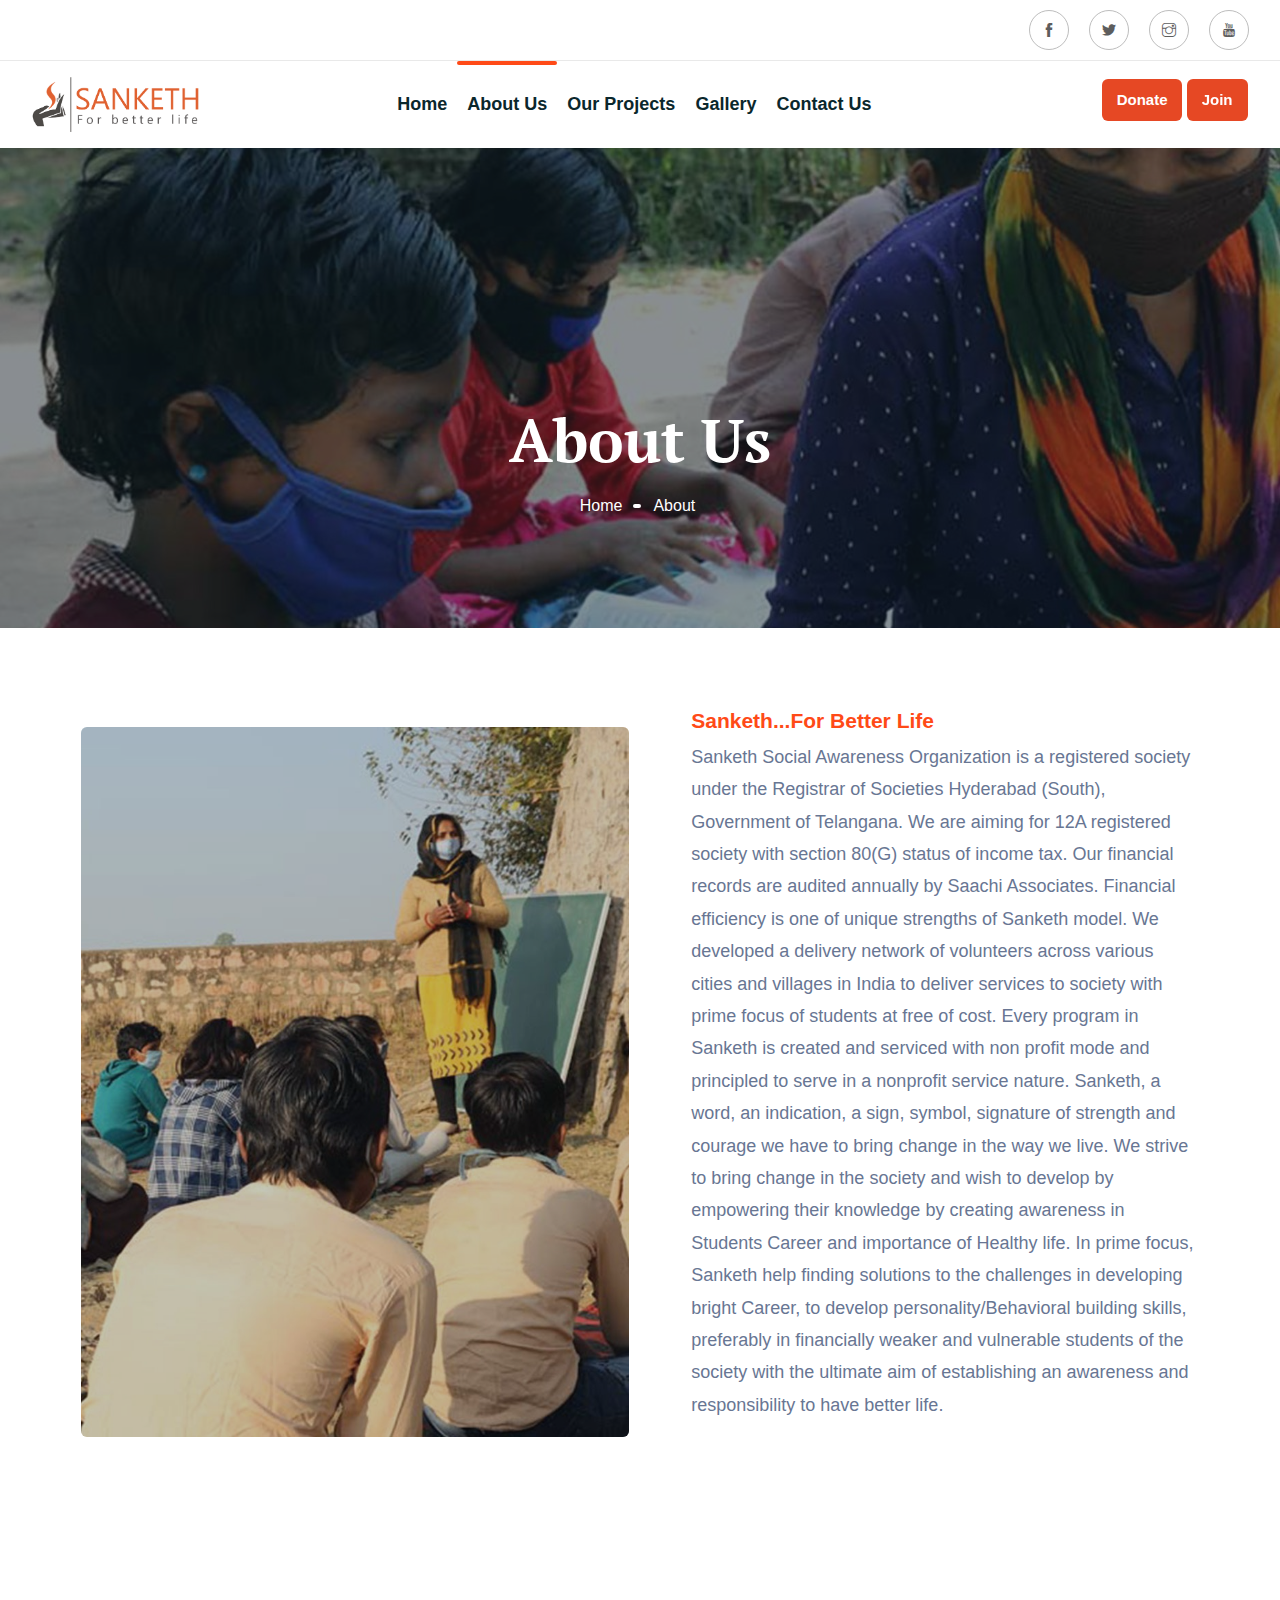
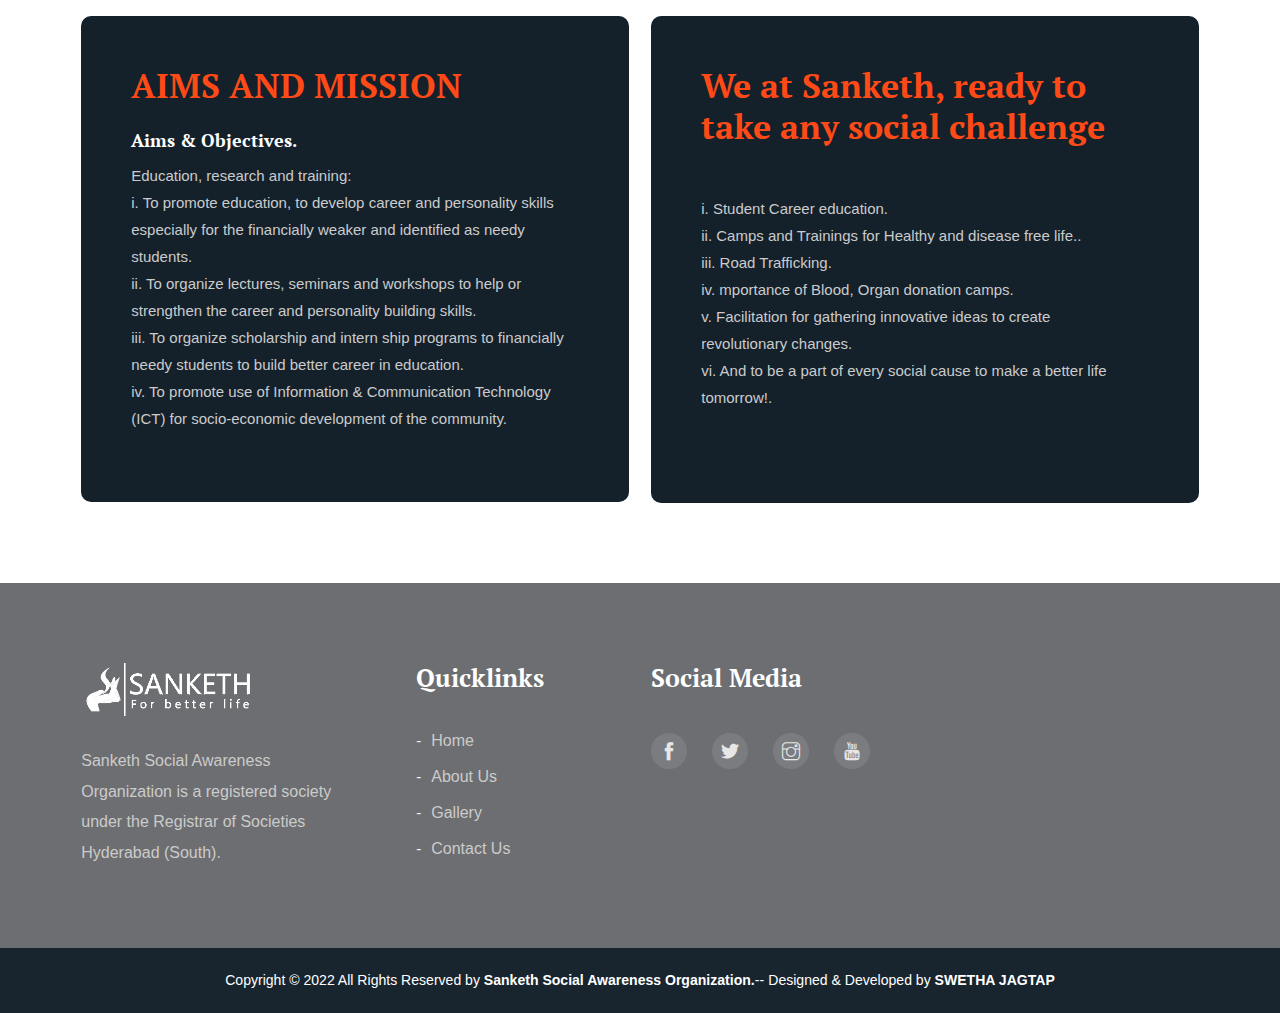
<file: about.html>
<!DOCTYPE html>
<html lang="en">
<head>
    <meta charset="utf-8">
    <meta http-equiv="X-UA-Compatible" content="IE=edge">
    <meta name="viewport" content="width=device-width, initial-scale=1">
    <meta name="author" content="wpOceans">
    <link rel="shortcut icon" type="image/png" href="assets/images/sanketh/tabicon.png">
    <title>Sanketh - About Us</title>
    <link href="assets/css/themify-icons.css" rel="stylesheet">
    <link href="assets/css/flaticon.css" rel="stylesheet">
    <link href="assets/css/bootstrap.min.css" rel="stylesheet">
    <link href="assets/css/animate.css" rel="stylesheet">
    <link href="assets/css/owl.carousel.css" rel="stylesheet">
    <link href="assets/css/owl.theme.css" rel="stylesheet">
    <link href="assets/css/slick.css" rel="stylesheet">
    <link href="assets/css/slick-theme.css" rel="stylesheet">
    <link href="assets/css/swiper.min.css" rel="stylesheet">
    <link href="assets/css/owl.transitions.css" rel="stylesheet">
    <link href="assets/css/jquery.fancybox.css" rel="stylesheet">
    <link href="assets/css/odometer-theme-default.css" rel="stylesheet">
    <link href="assets/sass/style.css" rel="stylesheet">
</head>

<body>

    <!-- start page-wrapper -->
    <div class="page-wrapper">
        <!-- start preloader -->
        <div class="preloader">
            <div class="vertical-centered-box">
                <div class="content">
                    <div class="loader-circle"></div>
                    <div class="loader-line-mask">
                        <div class="loader-line"></div>
                    </div>
                    <img src="assets/images/sanketh/loadicon.png" alt="">
                </div>
            </div>
        </div>
        <!-- end preloader -->
         <!-- Start header -->
        <header id="header" class="wpo-header-style-4">
            <div class="topbar">
                <div class="container-fluid">
                    <div class="row align-items-center">                 
                            <div class="contact-info">                             
                                <ul class="social">                                  
                                    <li><a target="_blank" href="https://www.facebook.com/Sanketh-Social-Awareness-Organization-385853554898648"><i class="ti-facebook"></i></a></li>
                                    <li><a target="_blank" href="https://twitter.com/HydSanketh"><i class="ti-twitter-alt"></i></a></li>
                                    <li><a target="_blank" href="https://www.instagram.com/sankethorg/"><i class="ti-instagram"></i></a></li>
                                    <li><a target="_blank" href="https://www.youtube.com/user/muraliphani"><i class="ti-youtube"></i></a>
                                    </li>
                                </ul>
                            </div>                     
                    </div>
                </div>
            </div> <!-- end topbar -->
        <!-- Start header -->
     <!-- Start header -->
         <header id="header" class="wpo-header-style-2">
            <div class="wpo-site-header">
                <nav class="navigation navbar navbar-expand-lg navbar-light">
                    <div class="container-fluid">
                        <div class="row align-items-center">
                            <div class="col-lg-3 col-md-3 col-3 d-lg-none dl-block">
                                <div class="mobail-menu">
                                    <button type="button" class="navbar-toggler open-btn">
                                        <span class="sr-only">Toggle navigation</span>
                                        <span class="icon-bar first-angle"></span>
                                        <span class="icon-bar middle-angle"></span>
                                        <span class="icon-bar last-angle"></span>
                                    </button>
                                </div>
                            </div>
                            <div class="col-lg-2 col-md-6 col-6">
                                <div class="navbar-header">
                                    <a class="navbar-brand" href="index.html"><img src="assets/images/sanketh/sanketh-logo.png"alt=""></a>
                                </div>
                            </div>
                            <div class="col-lg-8 col-md-1 col-1">
                                <div id="navbar" class="collapse navbar-collapse navigation-holder">
                                    <button class="menu-close"><i class="ti-close"></i></button>
                                    <ul class="nav navbar-nav mb-2 mb-lg-0">
                                        <li><a href="index.html">Home</a></li>
                                        <li><a class="active" href="about.html">About Us</a></li>
                                        <li><a href="project1.html">Our Projects </a></li>
                                        <li><a href="gallery.html">Gallery</a></li>
                                        <li><a href="contact.html">Contact Us </a></li>
                                    </ul>
                                </div><!-- end of nav-collapse -->
                            </div>
                            <div class="col-lg-2 col-md-2 col-2">
                                <div class="header-right">
                              
                                    <div class="close-form">
                                        <a class="theme-btn" href="donate.html">Donate</a>
                                         <a class="theme-btn" href="join.html">Join</a>
                                    </div>
                                </div>
                            </div>
                        </div>
                    </div><!-- end of container -->
                </nav>
            </div>
        </header>
        <!-- end of header -->

                <!-- start page-title -->
        <section class="page-title">
            <div class="page-inner-wrap">
                <div class="container">
                    <div class="row">
                        <div class="col col-xs-12">
                            <h2>About Us</h2>
                            <ol class="breadcrumb">
                                <li><a href="index.html">Home</a></li>
                                <li>About</li>
                            </ol>
                        </div>
                    </div> <!-- end row -->
                </div> <!-- end container -->
             
            </div>
        </section>
        <!-- end page-title -->
        <!-- start of wpo-about-section -->
        <section class="wpo-about-section section-padding">
            <div class="container">
                <div class="row align-items-center">
                    <div class="col-lg-6 col-md-12 col-12">
                        <div class="wpo-about-wrap">
                            <div class="wpo-about-img">
                                <img src="assets/images/sanketh/about-pic.jpeg" alt="">
                            </div>
                        </div>
                    </div>
                    <div class="col-lg-6 col-md-12 col-12">
                        <div class="wpo-about-text">
                            <h4>Sanketh...For Better Life</h4>
                            <p>Sanketh Social Awareness Organization is a registered society under the Registrar of Societies Hyderabad (South), Government of Telangana. We are aiming for 12A registered society with section 80(G) status of income tax. Our financial records are audited annually by Saachi Associates. Financial efficiency is one of unique strengths of Sanketh model. We developed a delivery network of volunteers across various cities and villages in India to deliver services to society with prime focus of students at free of cost. Every program in Sanketh is created and serviced with non profit mode and principled to serve in a nonprofit service nature.

Sanketh, a word, an indication, a sign, symbol, signature of strength and courage we have to bring change in the way we live. We strive to bring change in the society and wish to develop by empowering their knowledge by creating awareness in Students Career and importance of Healthy life.

In prime focus, Sanketh help finding solutions to the challenges in developing bright Career, to develop personality/Behavioral building skills, preferably in financially weaker and vulnerable students of the society with the ultimate aim of establishing an awareness and responsibility to have better life.</p>
                            
                        </div>
                    </div>
                </div>
            </div>
        </section>
        <!-- end of wpo-about-section -->
        <!-- start of wpo-mission-vission-section -->
        <section class="wpo-mission-vission-section section-padding">
            <div class="container">
                <div class="row">
                    <div class="col-lg-6 col-md-12 col-12">
                        <div class="wpo-mission-item">
                            <div class="wpo-mission-text">
                                <h2>AIMS AND MISSION</h2>
                                <h5>Aims & Objectives.</h5>
                                <p>Education, research and training:<br>
                                    i. To promote education, to develop career and personality skills especially for the financially weaker and identified as needy students.<br>
                                    ii. To organize lectures, seminars and workshops to help or strengthen the career and personality building skills.<br>
                                    iii. To organize scholarship and intern ship programs to financially needy students to build better career in education.<br>
                                    iv. To promote use of Information & Communication Technology (ICT) for socio-economic development of the community.</p>
                            </div>
                                              
                        </div>
                    </div>
                  <div class="col-lg-6 col-md-12 col-12">
                        <div class="wpo-mission-item">
                            <div class="wpo-mission-text">
                                <h2>We at Sanketh, ready to take any social challenge</h2>
                                <h5></h5>
                                <p><br>
                                    i. Student Career education.<br>
                                    ii. Camps and Trainings for Healthy and disease free life..<br>
                                    iii. Road Trafficking.<br>
                                    iv. mportance of Blood, Organ donation camps.<br>
                                    v. Facilitation for gathering innovative ideas to create<br> revolutionary changes.<br>
                                    vi. And to be a part of every social cause to make a better life tomorrow!.<br>
                                </p><br>
                            </div>
                                              
                        </div>
                    </div>
                </div>
            </div>
        </section>
        <!-- end of wpo-mission-vission-section -->
   
       
       
        <!--Start wpo-testimonial-section-->
        
        
          <!-- start of wpo-site-footer-section -->
        <footer class="wpo-site-footer-s2">
            <div class="wpo-upper-footer">
                <div class="container">
                    <div class="row">
                        <div class="col col-lg-3 col-md-6 col-sm-12 col-12">
                            <div class="widget about-widget">
                                <div class="logo widget-title">
                                    <img src="assets/images/sanketh/sanketh-logo-white.png" alt="blog">
                                </div>
                                <p>Sanketh Social Awareness Organization is a registered society under the Registrar of Societies Hyderabad (South).</p>
                               
                            </div>
                        </div>
                        <div class="col col-lg-3 col-md-6 col-sm-12 col-12">
                            <div class="widget link-widget">
                                <div class="widget-title">
                                    <h3>Quicklinks</h3>
                                </div>
                                <ul>
										<li><a href="index.html">Home</a></li>
                                        <li><a href="about.html">About Us</a></li>
                                        <li><a href="gallery.html">Gallery</a></li>
                                        <li><a href="contact.html">Contact Us </a></li>
                                </ul>
                            </div>
                        </div>
                        <div class="col col-lg-3 col-md-6 col-sm-12 col-12">
                            <div class="widget about-widget">
                              <div class="widget-title">
                                    <h3>Social Media</h3>
                                </div>

                                <ul>
                                    <li><a target="_blank" href="https://www.facebook.com/Sanketh-Social-Awareness-Organization-385853554898648"><i class="ti-facebook"></i></a></li>
                                    <li><a target="_blank" href="https://twitter.com/HydSanketh"><i class="ti-twitter-alt"></i></a></li>
                                    <li><a target="_blank" href="https://www.instagram.com/sankethorg/"><i class="ti-instagram"></i></a></li>
                                    <li><a target="_blank" href="https://www.youtube.com/user/muraliphani"><i class="ti-youtube"></i></a>
                                    </li>
                                </ul>
                            </div>
                        </div>
                    
                    </div>
                </div> <!-- end container -->              
            </div>
            <div class="wpo-lower-footer" style="text-align: center">
                <div class="container">
                    <div class="row">
                        <div class="col col-xs-12">
                            <p class="copyright"> Copyright &copy; 2022   All Rights Reserved by <b>Sanketh Social Awareness Organization.</b>--</p>
                            <p class="copyright"> Designed & Developed by <b>SWETHA JAGTAP</b></p>
                        </div>
                    </div>
                </div>
            </div>
        </footer>
        <!-- end of wpo-site-footer-section -->

    </div>
    <!-- end of page-wrapper -->

    <!-- All JavaScript files
    ================================================== -->
    <script src="assets/js/jquery.min.js"></script>
    <script src="assets/js/bootstrap.bundle.min.js"></script>
    <!-- Plugins for this template -->
    <script src="assets/js/modernizr.custom.js"></script>
    <script src="assets/js/jquery.dlmenu.js"></script>
    <script src="assets/js/jquery-plugin-collection.js"></script>
    <!-- Custom script for this template -->
    <script src="assets/js/script.js"></script>
</body>
</html>
</file>
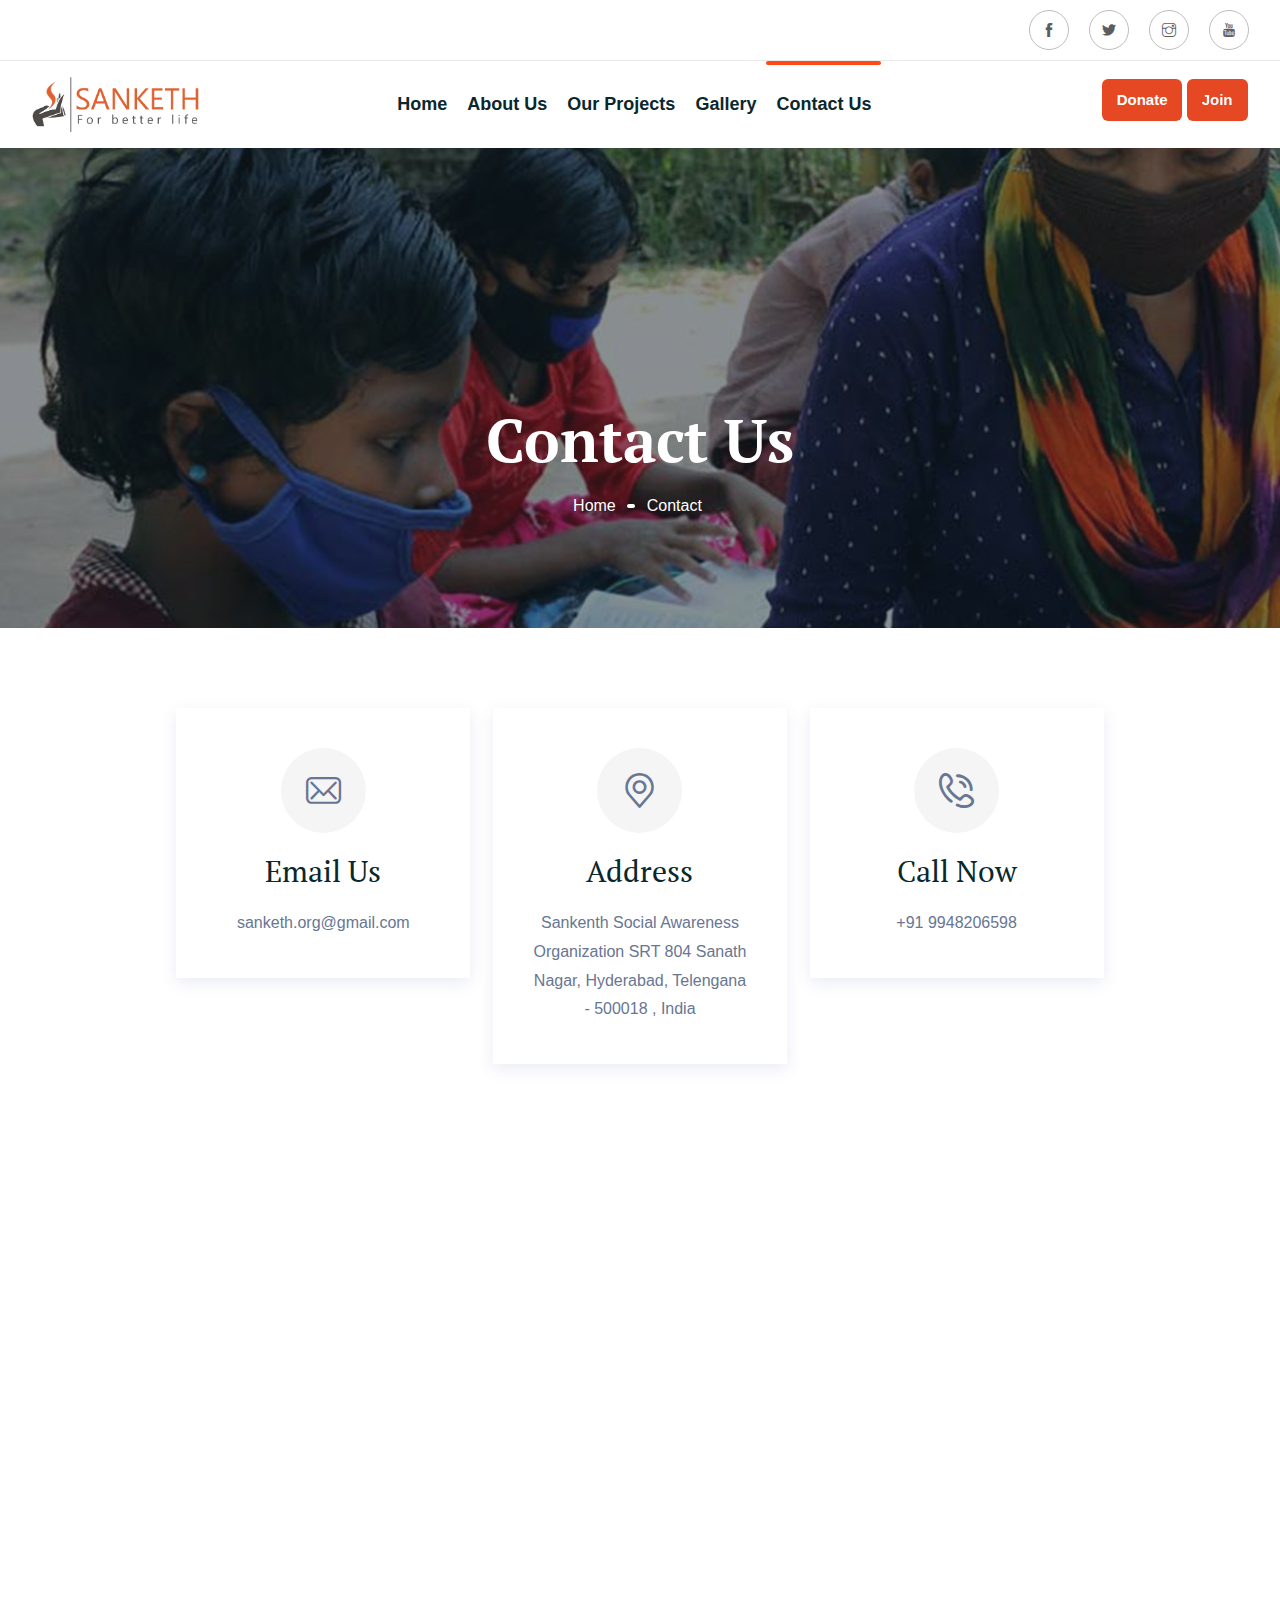
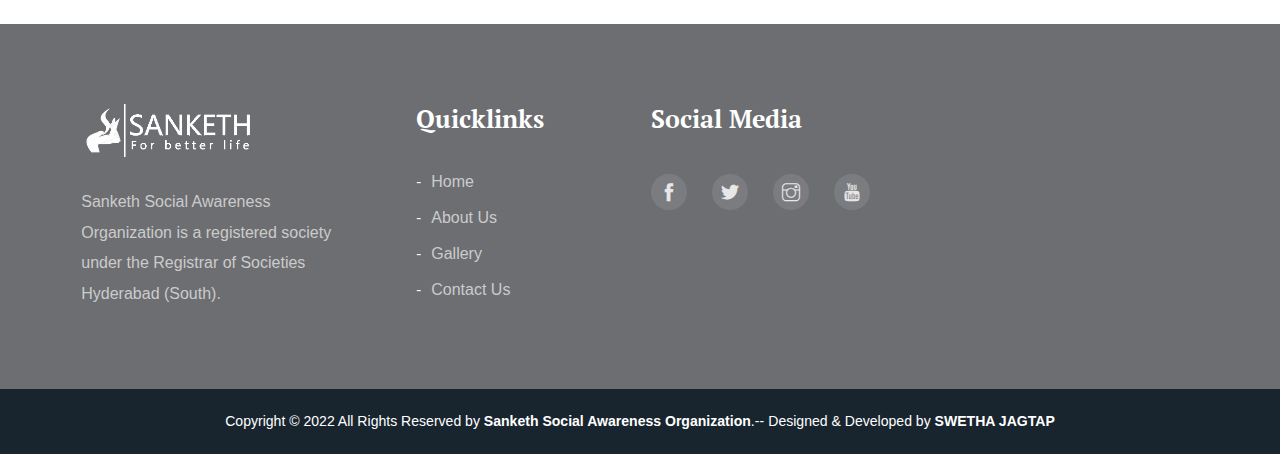
<file: contact.html>
<!DOCTYPE html>
<html lang="en">
<head>
    <meta charset="utf-8">
    <meta http-equiv="X-UA-Compatible" content="IE=edge">
    <meta name="viewport" content="width=device-width, initial-scale=1">
    <meta name="author" content="wpOceans">
    <link rel="shortcut icon" type="image/png" href="assets/images/sanketh/tabicon.png">
    <title>Sanketh Social Awareness Org</title>
    <link href="assets/css/themify-icons.css" rel="stylesheet">
    <link href="assets/css/flaticon.css" rel="stylesheet">
    <link href="assets/css/bootstrap.min.css" rel="stylesheet">
    <link href="assets/css/animate.css" rel="stylesheet">
    <link href="assets/css/owl.carousel.css" rel="stylesheet">
    <link href="assets/css/owl.theme.css" rel="stylesheet">
    <link href="assets/css/slick.css" rel="stylesheet">
    <link href="assets/css/slick-theme.css" rel="stylesheet">
    <link href="assets/css/swiper.min.css" rel="stylesheet">
    <link href="assets/css/owl.transitions.css" rel="stylesheet">
    <link href="assets/css/jquery.fancybox.css" rel="stylesheet">
    <link href="assets/css/odometer-theme-default.css" rel="stylesheet">
    <link href="assets/sass/style.css" rel="stylesheet">
</head>

<body>

    <!-- start page-wrapper -->
    <div class="page-wrapper">
        <!-- start preloader -->
        <div class="preloader">
            <div class="vertical-centered-box">
                <div class="content">
                    <div class="loader-circle"></div>
                    <div class="loader-line-mask">
                        <div class="loader-line"></div>
                    </div>
                    <img src="assets/images/sanketh/loadicon.png" alt="">
                </div>
            </div>
        </div>
        <!-- end preloader -->
		 <!-- Start header -->
        <header id="header" class="wpo-header-style-4">
            <div class="topbar">
                <div class="container-fluid">
                    <div class="row align-items-center">                 
                            <div class="contact-info">                             
                                <ul class="social">                                  
                                    <li><a target="_blank" href="https://www.facebook.com/Sanketh-Social-Awareness-Organization-385853554898648"><i class="ti-facebook"></i></a></li>
                                    <li><a target="_blank" href="https://twitter.com/HydSanketh"><i class="ti-twitter-alt"></i></a></li>
                                    <li><a target="_blank" href="https://www.instagram.com/sankethorg/"><i class="ti-instagram"></i></a></li>
                                    <li><a target="_blank" href="https://www.youtube.com/user/muraliphani"><i class="ti-youtube"></i></a>
                                    </li>
                                </ul>
                            </div>                     
                    </div>
                </div>
            </div> <!-- end topbar -->
        <!-- Start header -->
        <header id="header" class="wpo-header-style-2">
       
            <div class="wpo-site-header">
                <nav class="navigation navbar navbar-expand-lg navbar-light">
                    <div class="container-fluid">
                        <div class="row align-items-center">
                            <div class="col-lg-3 col-md-3 col-3 d-lg-none dl-block">
                                <div class="mobail-menu">
                                    <button type="button" class="navbar-toggler open-btn">
                                        <span class="sr-only">Toggle navigation</span>
                                        <span class="icon-bar first-angle"></span>
                                        <span class="icon-bar middle-angle"></span>
                                        <span class="icon-bar last-angle"></span>
                                    </button>
                                </div>
                            </div>
                            <div class="col-lg-2 col-md-6 col-6">
                                <div class="navbar-header">
                                    <a class="navbar-brand" href="index.html"><img src="assets/images/sanketh/sanketh-logo.png"alt=""></a>
                                </div>
                            </div>
                            <div class="col-lg-8 col-md-1 col-1">
                                <div id="navbar" class="collapse navbar-collapse navigation-holder">
                                    <button class="menu-close"><i class="ti-close"></i></button>
                                    <ul class="nav navbar-nav mb-2 mb-lg-0">
                                        <li><a href="index.html">Home</a></li>
                                        <li><a href="about.html">About Us</a></li>
                                        <li><a href="project1.html">Our Projects </a></li>
                                        <li><a href="gallery.html">Gallery</a></li>
                                        <li><a class="active" href="contact.html">Contact Us </a></li>
                                    </ul>
                                </div><!-- end of nav-collapse -->
                            </div>
                            <div class="col-lg-2 col-md-2 col-2">
                                <div class="header-right">
                                    <div class="close-form">
                                        <a class="theme-btn" href="donate.html">Donate</a>
                                        <a class="theme-btn" href="join.html">Join</a>
                                    </div>
                                </div>
                            </div>
                        </div>
                    </div><!-- end of container -->
                </nav>
            </div>
        </header>
        <!-- end of header -->

                <!-- start page-title -->
        <section class="page-title">
            <div class="page-inner-wrap">
                <div class="container">
                    <div class="row">
                        <div class="col col-xs-12">
                            <h2>Contact Us</h2>
                            <ol class="breadcrumb">
                                <li><a href="index.html">Home</a></li>
                                <li>Contact</li>
                            </ol>
                        </div>
                    </div> <!-- end row -->
                </div> <!-- end container -->
               
                
            </div>
        </section>
        <!-- end page-title -->

        <!-- start wpo-contact-pg-section -->
        <section class="wpo-contact-pg-section section-padding">
            <div class="container">
                <div class="row">
                    <div class="col col-lg-10 offset-lg-1">
                        <div class="office-info">
                            <div class="row">
                              
                                <div class="col col-xl-4 col-lg-6 col-md-6 col-12">
                                    <div class="office-info-item">
                                        <div class="office-info-icon">
                                            <div class="icon">
                                                <i class="fi flaticon-email"></i>
                                            </div>
                                        </div>
                                        <div class="office-info-text">
                                            <h2>Email Us</h2>
                                            <p>sanketh.org@gmail.com</p>
                                        </div>
                                    </div>
                                </div> 
                                  <div class="col col-xl-4 col-lg-6 col-md-6 col-12">
                                    <div class="office-info-item">
                                        <div class="office-info-icon">
                                            <div class="icon">
                                                <i class="fi flaticon-place"></i>
                                            </div>
                                        </div>
                                        <div class="office-info-text">
                                            <h2>Address</h2>
                                            <p>Sankenth Social Awareness Organization
                                                  SRT 804
                                               Sanath Nagar, Hyderabad, Telengana - 500018 , India</p>
                                        </div>
                                    </div>
                                </div> 
                                <div class="col col-xl-4 col-lg-6 col-md-6 col-12">
                                    <div class="office-info-item">
                                        <div class="office-info-icon">
                                            <div class="icon">
                                                <i class="fi flaticon-phone-call"></i>
                                            </div>
                                        </div>
                                        <div class="office-info-text">
                                            <h2>Call Now</h2>
                                            <p>+91 9948206598</p>
                                        </div>
                                    </div>
                                </div> 
                            </div>
                        </div>
                         </div>
                       
                    </div>                
                </div>
             <!-- end container -->
        </section>
        <!-- end wpo-contact-pg-section -->

        
        <!--  start wpo-contact-map -->
        <section class="wpo-contact-map-section">
            <h2 class="hidden">Contact map</h2>
            <div class="wpo-contact-map">
			   <iframe src="https://www.google.com/maps/embed?pb=!1m18!1m12!1m3!1d3806.1275498178234!2d78.44073671484149!3d17.45360818803896!2m3!1f0!2f0!3f0!3m2!1i1024!2i768!4f13.1!3m3!1m2!1s0x3bcb90ef1edaa737%3A0xa805e0b23771a9b4!2sSanketh%20Social%20Awareness%20Organization!5e0!3m2!1sen!2sin!4v1652011463748!5m2!1sen!2sin" width="600" height="450" style="border:0;" allowfullscreen="" loading="lazy" referrerpolicy="no-referrer-when-downgrade"></iframe>
            </div>
        </section>
        <!-- end wpo-contact-map -->
		
		
        <!-- start of wpo-site-footer-section -->
        <footer class="wpo-site-footer-s2">
            <div class="wpo-upper-footer">
                <div class="container">
                    <div class="row">
                        <div class="col col-lg-3 col-md-6 col-sm-12 col-12">
                            <div class="widget about-widget">
                                <div class="logo widget-title">
                                    <img src="assets/images/sanketh/sanketh-logo-white.png" alt="blog">
                                </div>
                                <p>Sanketh Social Awareness Organization is a registered society under the Registrar of Societies Hyderabad (South).</p>
                               
                            </div>
                        </div>
                        <div class="col col-lg-3 col-md-6 col-sm-12 col-12">
                            <div class="widget link-widget">
                                <div class="widget-title">
                                    <h3>Quicklinks</h3>
                                </div>
                                <ul>
										<li><a href="index.html">Home</a></li>
                                        <li><a href="about.html">About Us</a></li>
                                        <li><a href="gallery.html">Gallery</a></li>
                                        <li><a class="active" href="contact.html">Contact Us </a></li>
                                </ul>
                            </div>
                        </div>
                        <div class="col col-lg-3 col-md-6 col-sm-12 col-12">
                            <div class="widget about-widget">
                              <div class="widget-title">
                                    <h3>Social Media</h3>
                                </div>

                                <ul>
                                    <li><a target="_blank" href="https://www.facebook.com/Sanketh-Social-Awareness-Organization-385853554898648"><i class="ti-facebook"></i></a></li>
                                    <li><a target="_blank" href="https://twitter.com/HydSanketh"><i class="ti-twitter-alt"></i></a></li>
                                    <li><a target="_blank" href="https://www.instagram.com/sankethorg/"><i class="ti-instagram"></i></a></li>
                                    <li><a target="_blank" href="https://www.youtube.com/user/muraliphani"><i class="ti-youtube"></i></a>
                                    </li>
                                </ul>
                            </div>
                        </div>
                    
                    </div>
                </div> <!-- end container -->              
            </div>
            <div class="wpo-lower-footer" style="text-align: center">
                <div class="container">
                    <div class="row">
                        <div class="col col-xs-12">
                            <p class="copyright"> Copyright &copy; 2022   All Rights Reserved by <b>Sanketh Social Awareness Organization</b>.--</p>
                             <p class="copyright"> Designed & Developed by <b>SWETHA JAGTAP</b></p>
                        </div>
                    </div>
                </div>
            </div>
        </footer>
        <!-- end of wpo-site-footer-section -->

    </div>

    <!-- end of page-wrapper -->

    <!-- All JavaScript files
    ================================================== -->
    <script src="assets/js/jquery.min.js"></script>
    <script src="assets/js/bootstrap.bundle.min.js"></script>
    <!-- Plugins for this template -->
    <script src="assets/js/modernizr.custom.js"></script>
    <script src="assets/js/jquery.dlmenu.js"></script>
    <script src="assets/js/jquery-plugin-collection.js"></script>
    <!-- Custom script for this template -->
    <script src="assets/js/script.js"></script>
</body>
    
</html>
</file>
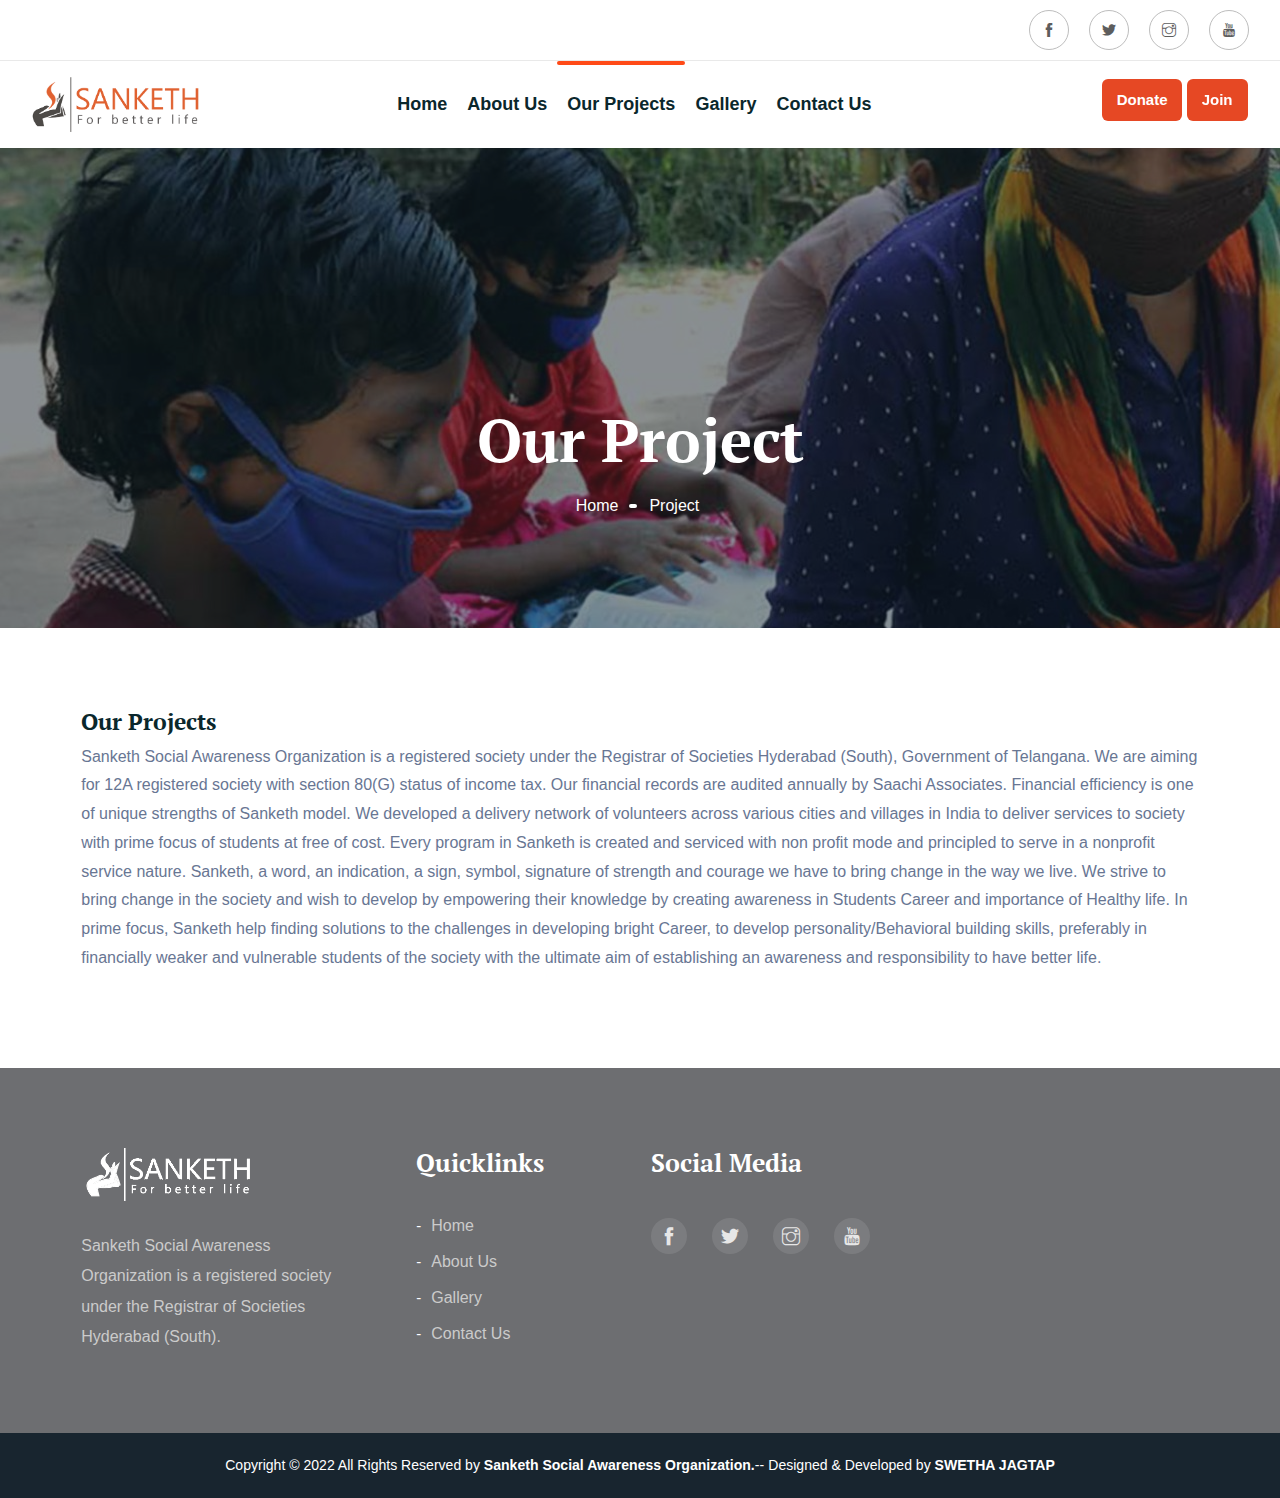
<file: project1.html>
<!DOCTYPE html>
<html lang="en">
<head>
    <meta charset="utf-8">
    <meta http-equiv="X-UA-Compatible" content="IE=edge">
    <meta name="viewport" content="width=device-width, initial-scale=1">
    <meta name="author" content="wpOceans">
    <link rel="shortcut icon" type="image/png" href="assets/images/sanketh/tabicon.png">
    <title>Sanketh - Rasta</title>
    <link href="assets/css/themify-icons.css" rel="stylesheet">
    <link href="assets/css/flaticon.css" rel="stylesheet">
    <link href="assets/css/bootstrap.min.css" rel="stylesheet">
    <link href="assets/css/animate.css" rel="stylesheet">
    <link href="assets/css/owl.carousel.css" rel="stylesheet">
    <link href="assets/css/owl.theme.css" rel="stylesheet">
    <link href="assets/css/slick.css" rel="stylesheet">
    <link href="assets/css/slick-theme.css" rel="stylesheet">
    <link href="assets/css/swiper.min.css" rel="stylesheet">
    <link href="assets/css/owl.transitions.css" rel="stylesheet">
    <link href="assets/css/jquery.fancybox.css" rel="stylesheet">
    <link href="assets/css/odometer-theme-default.css" rel="stylesheet">
    <link href="assets/sass/style.css" rel="stylesheet">
</head>

<body>

    <!-- start page-wrapper -->
    <div class="page-wrapper">
        <!-- start preloader -->
        <div class="preloader">
            <div class="vertical-centered-box">
                <div class="content">
                    <div class="loader-circle"></div>
                    <div class="loader-line-mask">
                        <div class="loader-line"></div>
                    </div>
                    <img src="assets/images/sanketh/loadicon.png" alt="">
                </div>
            </div>
        </div>
        <!-- end preloader -->
		 <!-- Start header -->
        <header id="header" class="wpo-header-style-4">
            <div class="topbar">
                <div class="container-fluid">
                    <div class="row align-items-center">                 
                            <div class="contact-info">                             
                                <ul class="social">                                  
                                    <li><a target="_blank" href="https://www.facebook.com/Sanketh-Social-Awareness-Organization-385853554898648"><i class="ti-facebook"></i></a></li>
                                    <li><a target="_blank" href="https://twitter.com/HydSanketh"><i class="ti-twitter-alt"></i></a></li>
                                    <li><a target="_blank" href="https://www.instagram.com/sankethorg/"><i class="ti-instagram"></i></a></li>
                                    <li><a target="_blank" href="https://www.youtube.com/user/muraliphani"><i class="ti-youtube"></i></a>
                                    </li>
                                </ul>
                            </div>                     
                    </div>
                </div>
            </div> <!-- end topbar -->
        <!-- Start header -->
        <header id="header" class="wpo-header-style-2">
       
            <div class="wpo-site-header">
                <nav class="navigation navbar navbar-expand-lg navbar-light">
                    <div class="container-fluid">
                        <div class="row align-items-center">
                            <div class="col-lg-3 col-md-3 col-3 d-lg-none dl-block">
                                <div class="mobail-menu">
                                    <button type="button" class="navbar-toggler open-btn">
                                        <span class="sr-only">Toggle navigation</span>
                                        <span class="icon-bar first-angle"></span>
                                        <span class="icon-bar middle-angle"></span>
                                        <span class="icon-bar last-angle"></span>
                                    </button>
                                </div>
                            </div>
                            <div class="col-lg-2 col-md-6 col-6">
                                <div class="navbar-header">
                                    <a class="navbar-brand" href="index.html"><img src="assets/images/sanketh/sanketh-logo.png"alt=""></a>
                                </div>
                            </div>
                            <div class="col-lg-8 col-md-1 col-1">
                                <div id="navbar" class="collapse navbar-collapse navigation-holder">
                                    <button class="menu-close"><i class="ti-close"></i></button>
                                    <ul class="nav navbar-nav mb-2 mb-lg-0">
                                        <li><a href="index.html">Home</a></li>
                                        <li><a href="about.html">About Us</a></li>
                                        <li><a class="active" href="project1.html">Our Projects </a></li>
                                        <li><a href="gallery.html">Gallery</a></li>
                                        <li><a href="contact.html">Contact Us </a></li>
                                    </ul>
                                </div><!-- end of nav-collapse -->
                            </div>
                            <div class="col-lg-2 col-md-2 col-2">
                                <div class="header-right">
                                    <div class="close-form">
                                        <a class="theme-btn" href="donate.html">Donate</a>
                                        <a class="theme-btn" href="join.html">Join</a>
                                    </div>
                                </div>
                            </div>
                        </div>
                    </div><!-- end of container -->
                </nav>
            </div>
        </header>
        <!-- end of header -->

                <!-- start page-title -->
        <section class="page-title">
            <div class="page-inner-wrap">
                <div class="container">
                    <div class="row">
                        <div class="col col-xs-12">
                            <h2>Our Project</h2>
                            <ol class="breadcrumb">
                                <li><a href="index.html">Home</a></li>
                                <li>Project</li>
                            </ol>
                        </div>
                    </div> <!-- end row -->
                </div> <!-- end container -->
             
            </div>
        </section>
        <!-- end page-title -->
        <!-- start of wpo-about-section -->
        <section class="wpo-about-section section-padding">
            <div class="container">
                <div class="row align-items-center">
                 
                    <div class="col-lg-12 col-md-12 col-12">
                       
                            <h4>Our Projects</h4>
                            <p>Sanketh Social Awareness Organization is a registered society under the Registrar of Societies Hyderabad (South), Government of Telangana. We are aiming for 12A registered society with section 80(G) status of income tax. Our financial records are audited annually by Saachi Associates. Financial efficiency is one of unique strengths of Sanketh model. We developed a delivery network of volunteers across various cities and villages in India to deliver services to society with prime focus of students at free of cost. Every program in Sanketh is created and serviced with non profit mode and principled to serve in a nonprofit service nature.

Sanketh, a word, an indication, a sign, symbol, signature of strength and courage we have to bring change in the way we live. We strive to bring change in the society and wish to develop by empowering their knowledge by creating awareness in Students Career and importance of Healthy life.

In prime focus, Sanketh help finding solutions to the challenges in developing bright Career, to develop personality/Behavioral building skills, preferably in financially weaker and vulnerable students of the society with the ultimate aim of establishing an awareness and responsibility to have better life.</p>
                      
                    </div>
                </div>
            </div>
        </section>
        <!-- end of wpo-about-section -->
        
       
        <!--Start wpo-testimonial-section-->

        
        
        <!-- start of wpo-site-footer-section -->
        <footer class="wpo-site-footer-s2">
            <div class="wpo-upper-footer">
                <div class="container">
                    <div class="row">
                        <div class="col col-lg-3 col-md-6 col-sm-12 col-12">
                            <div class="widget about-widget">
                                <div class="logo widget-title">
                                    <img src="assets/images/sanketh/sanketh-logo-white.png" alt="blog">
                                </div>
                                <p>Sanketh Social Awareness Organization is a registered society under the Registrar of Societies Hyderabad (South).</p>
                               
                            </div>
                        </div>
                        <div class="col col-lg-3 col-md-6 col-sm-12 col-12">
                            <div class="widget link-widget">
                                <div class="widget-title">
                                    <h3>Quicklinks</h3>
                                </div>
                                <ul>
										<li><a href="index.html">Home</a></li>
                                        <li><a href="about.html">About Us</a></li>
                                        <li><a href="gallery.html">Gallery</a></li>
                                        <li><a class="active" href="contact.html">Contact Us </a></li>
                                </ul>
                            </div>
                        </div>
                        <div class="col col-lg-3 col-md-6 col-sm-12 col-12">
                            <div class="widget about-widget">
                              <div class="widget-title">
                                    <h3>Social Media</h3>
                                </div>

                                <ul>
                                    <li><a target="_blank" href="https://www.facebook.com/Sanketh-Social-Awareness-Organization-385853554898648"><i class="ti-facebook"></i></a></li>
                                    <li><a target="_blank" href="https://twitter.com/HydSanketh"><i class="ti-twitter-alt"></i></a></li>
                                    <li><a target="_blank" href="https://www.instagram.com/sankethorg/"><i class="ti-instagram"></i></a></li>
                                    <li><a target="_blank" href="https://www.youtube.com/user/muraliphani"><i class="ti-youtube"></i></a>
                                    </li>
                                </ul>
                            </div>
                        </div>
                    
                    </div>
                </div> <!-- end container -->              
            </div>
            <div class="wpo-lower-footer" style="text-align: center">
                <div class="container">
                    <div class="row">
                        <div class="col col-xs-12">
                            <p class="copyright"> Copyright &copy; 2022   All Rights Reserved by <b>Sanketh Social Awareness Organization.</b>--</p>
                            <p class="copyright"> Designed & Developed by <b>SWETHA JAGTAP</b></p>
                        </div>
                    </div>
                </div>
            </div>
        </footer>
        <!-- end of wpo-site-footer-section -->

    </div>
    <!-- end of page-wrapper -->

    <!-- All JavaScript files
    ================================================== -->
    <script src="assets/js/jquery.min.js"></script>
    <script src="assets/js/bootstrap.bundle.min.js"></script>
    <!-- Plugins for this template -->
    <script src="assets/js/modernizr.custom.js"></script>
    <script src="assets/js/jquery.dlmenu.js"></script>
    <script src="assets/js/jquery-plugin-collection.js"></script>
    <!-- Custom script for this template -->
    <script src="assets/js/script.js"></script>
</body>
</html>
</file>
<file: assets/css/themify-icons.css>
@font-face {
	font-family: 'themify';
	src:url('../fonts/themify9f24.eot?-fvbane');
	src:url('../fonts/themifyd41d.eot?#iefix-fvbane') format('embedded-opentype'),
		url('../fonts/themify9f24.woff?-fvbane') format('woff'),
		url('../fonts/themify9f24.ttf?-fvbane') format('truetype'),
		url('../fonts/themify9f24.svg?-fvbane#themify') format('svg');
	font-weight: normal;
	font-style: normal;
}

[class^="ti-"], [class*=" ti-"] {
	font-family: 'themify';
	speak: none;
	font-style: normal;
	font-weight: normal;
	font-variant: normal;
	text-transform: none;
	line-height: 1;

	/* Better Font Rendering =========== */
	-webkit-font-smoothing: antialiased;
	-moz-osx-font-smoothing: grayscale;
}

.ti-wand:before {
	content: "\e600";
}
.ti-volume:before {
	content: "\e601";
}
.ti-user:before {
	content: "\e602";
}
.ti-unlock:before {
	content: "\e603";
}
.ti-unlink:before {
	content: "\e604";
}
.ti-trash:before {
	content: "\e605";
}
.ti-thought:before {
	content: "\e606";
}
.ti-target:before {
	content: "\e607";
}
.ti-tag:before {
	content: "\e608";
}
.ti-tablet:before {
	content: "\e609";
}
.ti-star:before {
	content: "\e60a";
}
.ti-spray:before {
	content: "\e60b";
}
.ti-signal:before {
	content: "\e60c";
}
.ti-shopping-cart:before {
	content: "\e60d";
}
.ti-shopping-cart-full:before {
	content: "\e60e";
}
.ti-settings:before {
	content: "\e60f";
}
.ti-search:before {
	content: "\e610";
}
.ti-zoom-in:before {
	content: "\e611";
}
.ti-zoom-out:before {
	content: "\e612";
}
.ti-cut:before {
	content: "\e613";
}
.ti-ruler:before {
	content: "\e614";
}
.ti-ruler-pencil:before {
	content: "\e615";
}
.ti-ruler-alt:before {
	content: "\e616";
}
.ti-bookmark:before {
	content: "\e617";
}
.ti-bookmark-alt:before {
	content: "\e618";
}
.ti-reload:before {
	content: "\e619";
}
.ti-plus:before {
	content: "\e61a";
}
.ti-pin:before {
	content: "\e61b";
}
.ti-pencil:before {
	content: "\e61c";
}
.ti-pencil-alt:before {
	content: "\e61d";
}
.ti-paint-roller:before {
	content: "\e61e";
}
.ti-paint-bucket:before {
	content: "\e61f";
}
.ti-na:before {
	content: "\e620";
}
.ti-mobile:before {
	content: "\e621";
}
.ti-minus:before {
	content: "\e622";
}
.ti-medall:before {
	content: "\e623";
}
.ti-medall-alt:before {
	content: "\e624";
}
.ti-marker:before {
	content: "\e625";
}
.ti-marker-alt:before {
	content: "\e626";
}
.ti-arrow-up:before {
	content: "\e627";
}
.ti-arrow-right:before {
	content: "\e628";
}
.ti-arrow-left:before {
	content: "\e629";
}
.ti-arrow-down:before {
	content: "\e62a";
}
.ti-lock:before {
	content: "\e62b";
}
.ti-location-arrow:before {
	content: "\e62c";
}
.ti-link:before {
	content: "\e62d";
}
.ti-layout:before {
	content: "\e62e";
}
.ti-layers:before {
	content: "\e62f";
}
.ti-layers-alt:before {
	content: "\e630";
}
.ti-key:before {
	content: "\e631";
}
.ti-import:before {
	content: "\e632";
}
.ti-image:before {
	content: "\e633";
}
.ti-heart:before {
	content: "\e634";
}
.ti-heart-broken:before {
	content: "\e635";
}
.ti-hand-stop:before {
	content: "\e636";
}
.ti-hand-open:before {
	content: "\e637";
}
.ti-hand-drag:before {
	content: "\e638";
}
.ti-folder:before {
	content: "\e639";
}
.ti-flag:before {
	content: "\e63a";
}
.ti-flag-alt:before {
	content: "\e63b";
}
.ti-flag-alt-2:before {
	content: "\e63c";
}
.ti-eye:before {
	content: "\e63d";
}
.ti-export:before {
	content: "\e63e";
}
.ti-exchange-vertical:before {
	content: "\e63f";
}
.ti-desktop:before {
	content: "\e640";
}
.ti-cup:before {
	content: "\e641";
}
.ti-crown:before {
	content: "\e642";
}
.ti-comments:before {
	content: "\e643";
}
.ti-comment:before {
	content: "\e644";
}
.ti-comment-alt:before {
	content: "\e645";
}
.ti-close:before {
	content: "\e646";
}
.ti-clip:before {
	content: "\e647";
}
.ti-angle-up:before {
	content: "\e648";
}
.ti-angle-right:before {
	content: "\e649";
}
.ti-angle-left:before {
	content: "\e64a";
}
.ti-angle-down:before {
	content: "\e64b";
}
.ti-check:before {
	content: "\e64c";
}
.ti-check-box:before {
	content: "\e64d";
}
.ti-camera:before {
	content: "\e64e";
}
.ti-announcement:before {
	content: "\e64f";
}
.ti-brush:before {
	content: "\e650";
}
.ti-briefcase:before {
	content: "\e651";
}
.ti-bolt:before {
	content: "\e652";
}
.ti-bolt-alt:before {
	content: "\e653";
}
.ti-blackboard:before {
	content: "\e654";
}
.ti-bag:before {
	content: "\e655";
}
.ti-move:before {
	content: "\e656";
}
.ti-arrows-vertical:before {
	content: "\e657";
}
.ti-arrows-horizontal:before {
	content: "\e658";
}
.ti-fullscreen:before {
	content: "\e659";
}
.ti-arrow-top-right:before {
	content: "\e65a";
}
.ti-arrow-top-left:before {
	content: "\e65b";
}
.ti-arrow-circle-up:before {
	content: "\e65c";
}
.ti-arrow-circle-right:before {
	content: "\e65d";
}
.ti-arrow-circle-left:before {
	content: "\e65e";
}
.ti-arrow-circle-down:before {
	content: "\e65f";
}
.ti-angle-double-up:before {
	content: "\e660";
}
.ti-angle-double-right:before {
	content: "\e661";
}
.ti-angle-double-left:before {
	content: "\e662";
}
.ti-angle-double-down:before {
	content: "\e663";
}
.ti-zip:before {
	content: "\e664";
}
.ti-world:before {
	content: "\e665";
}
.ti-wheelchair:before {
	content: "\e666";
}
.ti-view-list:before {
	content: "\e667";
}
.ti-view-list-alt:before {
	content: "\e668";
}
.ti-view-grid:before {
	content: "\e669";
}
.ti-uppercase:before {
	content: "\e66a";
}
.ti-upload:before {
	content: "\e66b";
}
.ti-underline:before {
	content: "\e66c";
}
.ti-truck:before {
	content: "\e66d";
}
.ti-timer:before {
	content: "\e66e";
}
.ti-ticket:before {
	content: "\e66f";
}
.ti-thumb-up:before {
	content: "\e670";
}
.ti-thumb-down:before {
	content: "\e671";
}
.ti-text:before {
	content: "\e672";
}
.ti-stats-up:before {
	content: "\e673";
}
.ti-stats-down:before {
	content: "\e674";
}
.ti-split-v:before {
	content: "\e675";
}
.ti-split-h:before {
	content: "\e676";
}
.ti-smallcap:before {
	content: "\e677";
}
.ti-shine:before {
	content: "\e678";
}
.ti-shift-right:before {
	content: "\e679";
}
.ti-shift-left:before {
	content: "\e67a";
}
.ti-shield:before {
	content: "\e67b";
}
.ti-notepad:before {
	content: "\e67c";
}
.ti-server:before {
	content: "\e67d";
}
.ti-quote-right:before {
	content: "\e67e";
}
.ti-quote-left:before {
	content: "\e67f";
}
.ti-pulse:before {
	content: "\e680";
}
.ti-printer:before {
	content: "\e681";
}
.ti-power-off:before {
	content: "\e682";
}
.ti-plug:before {
	content: "\e683";
}
.ti-pie-chart:before {
	content: "\e684";
}
.ti-paragraph:before {
	content: "\e685";
}
.ti-panel:before {
	content: "\e686";
}
.ti-package:before {
	content: "\e687";
}
.ti-music:before {
	content: "\e688";
}
.ti-music-alt:before {
	content: "\e689";
}
.ti-mouse:before {
	content: "\e68a";
}
.ti-mouse-alt:before {
	content: "\e68b";
}
.ti-money:before {
	content: "\e68c";
}
.ti-microphone:before {
	content: "\e68d";
}
.ti-menu:before {
	content: "\e68e";
}
.ti-menu-alt:before {
	content: "\e68f";
}
.ti-map:before {
	content: "\e690";
}
.ti-map-alt:before {
	content: "\e691";
}
.ti-loop:before {
	content: "\e692";
}
.ti-location-pin:before {
	content: "\e693";
}
.ti-list:before {
	content: "\e694";
}
.ti-light-bulb:before {
	content: "\e695";
}
.ti-Italic:before {
	content: "\e696";
}
.ti-info:before {
	content: "\e697";
}
.ti-infinite:before {
	content: "\e698";
}
.ti-id-badge:before {
	content: "\e699";
}
.ti-hummer:before {
	content: "\e69a";
}
.ti-home:before {
	content: "\e69b";
}
.ti-help:before {
	content: "\e69c";
}
.ti-headphone:before {
	content: "\e69d";
}
.ti-harddrives:before {
	content: "\e69e";
}
.ti-harddrive:before {
	content: "\e69f";
}
.ti-gift:before {
	content: "\e6a0";
}
.ti-game:before {
	content: "\e6a1";
}
.ti-filter:before {
	content: "\e6a2";
}
.ti-files:before {
	content: "\e6a3";
}
.ti-file:before {
	content: "\e6a4";
}
.ti-eraser:before {
	content: "\e6a5";
}
.ti-envelope:before {
	content: "\e6a6";
}
.ti-download:before {
	content: "\e6a7";
}
.ti-direction:before {
	content: "\e6a8";
}
.ti-direction-alt:before {
	content: "\e6a9";
}
.ti-dashboard:before {
	content: "\e6aa";
}
.ti-control-stop:before {
	content: "\e6ab";
}
.ti-control-shuffle:before {
	content: "\e6ac";
}
.ti-control-play:before {
	content: "\e6ad";
}
.ti-control-pause:before {
	content: "\e6ae";
}
.ti-control-forward:before {
	content: "\e6af";
}
.ti-control-backward:before {
	content: "\e6b0";
}
.ti-cloud:before {
	content: "\e6b1";
}
.ti-cloud-up:before {
	content: "\e6b2";
}
.ti-cloud-down:before {
	content: "\e6b3";
}
.ti-clipboard:before {
	content: "\e6b4";
}
.ti-car:before {
	content: "\e6b5";
}
.ti-calendar:before {
	content: "\e6b6";
}
.ti-book:before {
	content: "\e6b7";
}
.ti-bell:before {
	content: "\e6b8";
}
.ti-basketball:before {
	content: "\e6b9";
}
.ti-bar-chart:before {
	content: "\e6ba";
}
.ti-bar-chart-alt:before {
	content: "\e6bb";
}
.ti-back-right:before {
	content: "\e6bc";
}
.ti-back-left:before {
	content: "\e6bd";
}
.ti-arrows-corner:before {
	content: "\e6be";
}
.ti-archive:before {
	content: "\e6bf";
}
.ti-anchor:before {
	content: "\e6c0";
}
.ti-align-right:before {
	content: "\e6c1";
}
.ti-align-left:before {
	content: "\e6c2";
}
.ti-align-justify:before {
	content: "\e6c3";
}
.ti-align-center:before {
	content: "\e6c4";
}
.ti-alert:before {
	content: "\e6c5";
}
.ti-alarm-clock:before {
	content: "\e6c6";
}
.ti-agenda:before {
	content: "\e6c7";
}
.ti-write:before {
	content: "\e6c8";
}
.ti-window:before {
	content: "\e6c9";
}
.ti-widgetized:before {
	content: "\e6ca";
}
.ti-widget:before {
	content: "\e6cb";
}
.ti-widget-alt:before {
	content: "\e6cc";
}
.ti-wallet:before {
	content: "\e6cd";
}
.ti-video-clapper:before {
	content: "\e6ce";
}
.ti-video-camera:before {
	content: "\e6cf";
}
.ti-vector:before {
	content: "\e6d0";
}
.ti-themify-logo:before {
	content: "\e6d1";
}
.ti-themify-favicon:before {
	content: "\e6d2";
}
.ti-themify-favicon-alt:before {
	content: "\e6d3";
}
.ti-support:before {
	content: "\e6d4";
}
.ti-stamp:before {
	content: "\e6d5";
}
.ti-split-v-alt:before {
	content: "\e6d6";
}
.ti-slice:before {
	content: "\e6d7";
}
.ti-shortcode:before {
	content: "\e6d8";
}
.ti-shift-right-alt:before {
	content: "\e6d9";
}
.ti-shift-left-alt:before {
	content: "\e6da";
}
.ti-ruler-alt-2:before {
	content: "\e6db";
}
.ti-receipt:before {
	content: "\e6dc";
}
.ti-pin2:before {
	content: "\e6dd";
}
.ti-pin-alt:before {
	content: "\e6de";
}
.ti-pencil-alt2:before {
	content: "\e6df";
}
.ti-palette:before {
	content: "\e6e0";
}
.ti-more:before {
	content: "\e6e1";
}
.ti-more-alt:before {
	content: "\e6e2";
}
.ti-microphone-alt:before {
	content: "\e6e3";
}
.ti-magnet:before {
	content: "\e6e4";
}
.ti-line-double:before {
	content: "\e6e5";
}
.ti-line-dotted:before {
	content: "\e6e6";
}
.ti-line-dashed:before {
	content: "\e6e7";
}
.ti-layout-width-full:before {
	content: "\e6e8";
}
.ti-layout-width-default:before {
	content: "\e6e9";
}
.ti-layout-width-default-alt:before {
	content: "\e6ea";
}
.ti-layout-tab:before {
	content: "\e6eb";
}
.ti-layout-tab-window:before {
	content: "\e6ec";
}
.ti-layout-tab-v:before {
	content: "\e6ed";
}
.ti-layout-tab-min:before {
	content: "\e6ee";
}
.ti-layout-slider:before {
	content: "\e6ef";
}
.ti-layout-slider-alt:before {
	content: "\e6f0";
}
.ti-layout-sidebar-right:before {
	content: "\e6f1";
}
.ti-layout-sidebar-none:before {
	content: "\e6f2";
}
.ti-layout-sidebar-left:before {
	content: "\e6f3";
}
.ti-layout-placeholder:before {
	content: "\e6f4";
}
.ti-layout-menu:before {
	content: "\e6f5";
}
.ti-layout-menu-v:before {
	content: "\e6f6";
}
.ti-layout-menu-separated:before {
	content: "\e6f7";
}
.ti-layout-menu-full:before {
	content: "\e6f8";
}
.ti-layout-media-right-alt:before {
	content: "\e6f9";
}
.ti-layout-media-right:before {
	content: "\e6fa";
}
.ti-layout-media-overlay:before {
	content: "\e6fb";
}
.ti-layout-media-overlay-alt:before {
	content: "\e6fc";
}
.ti-layout-media-overlay-alt-2:before {
	content: "\e6fd";
}
.ti-layout-media-left-alt:before {
	content: "\e6fe";
}
.ti-layout-media-left:before {
	content: "\e6ff";
}
.ti-layout-media-center-alt:before {
	content: "\e700";
}
.ti-layout-media-center:before {
	content: "\e701";
}
.ti-layout-list-thumb:before {
	content: "\e702";
}
.ti-layout-list-thumb-alt:before {
	content: "\e703";
}
.ti-layout-list-post:before {
	content: "\e704";
}
.ti-layout-list-large-image:before {
	content: "\e705";
}
.ti-layout-line-solid:before {
	content: "\e706";
}
.ti-layout-grid4:before {
	content: "\e707";
}
.ti-layout-grid3:before {
	content: "\e708";
}
.ti-layout-grid2:before {
	content: "\e709";
}
.ti-layout-grid2-thumb:before {
	content: "\e70a";
}
.ti-layout-cta-right:before {
	content: "\e70b";
}
.ti-layout-cta-left:before {
	content: "\e70c";
}
.ti-layout-cta-center:before {
	content: "\e70d";
}
.ti-layout-cta-btn-right:before {
	content: "\e70e";
}
.ti-layout-cta-btn-left:before {
	content: "\e70f";
}
.ti-layout-column4:before {
	content: "\e710";
}
.ti-layout-column3:before {
	content: "\e711";
}
.ti-layout-column2:before {
	content: "\e712";
}
.ti-layout-accordion-separated:before {
	content: "\e713";
}
.ti-layout-accordion-merged:before {
	content: "\e714";
}
.ti-layout-accordion-list:before {
	content: "\e715";
}
.ti-ink-pen:before {
	content: "\e716";
}
.ti-info-alt:before {
	content: "\e717";
}
.ti-help-alt:before {
	content: "\e718";
}
.ti-headphone-alt:before {
	content: "\e719";
}
.ti-hand-point-up:before {
	content: "\e71a";
}
.ti-hand-point-right:before {
	content: "\e71b";
}
.ti-hand-point-left:before {
	content: "\e71c";
}
.ti-hand-point-down:before {
	content: "\e71d";
}
.ti-gallery:before {
	content: "\e71e";
}
.ti-face-smile:before {
	content: "\e71f";
}
.ti-face-sad:before {
	content: "\e720";
}
.ti-credit-card:before {
	content: "\e721";
}
.ti-control-skip-forward:before {
	content: "\e722";
}
.ti-control-skip-backward:before {
	content: "\e723";
}
.ti-control-record:before {
	content: "\e724";
}
.ti-control-eject:before {
	content: "\e725";
}
.ti-comments-smiley:before {
	content: "\e726";
}
.ti-brush-alt:before {
	content: "\e727";
}
.ti-youtube:before {
	content: "\e728";
}
.ti-vimeo:before {
	content: "\e729";
}
.ti-twitter:before {
	content: "\e72a";
}
.ti-time:before {
	content: "\e72b";
}
.ti-tumblr:before {
	content: "\e72c";
}
.ti-skype:before {
	content: "\e72d";
}
.ti-share:before {
	content: "\e72e";
}
.ti-share-alt:before {
	content: "\e72f";
}
.ti-rocket:before {
	content: "\e730";
}
.ti-pinterest:before {
	content: "\e731";
}
.ti-new-window:before {
	content: "\e732";
}
.ti-microsoft:before {
	content: "\e733";
}
.ti-list-ol:before {
	content: "\e734";
}
.ti-linkedin:before {
	content: "\e735";
}
.ti-layout-sidebar-2:before {
	content: "\e736";
}
.ti-layout-grid4-alt:before {
	content: "\e737";
}
.ti-layout-grid3-alt:before {
	content: "\e738";
}
.ti-layout-grid2-alt:before {
	content: "\e739";
}
.ti-layout-column4-alt:before {
	content: "\e73a";
}
.ti-layout-column3-alt:before {
	content: "\e73b";
}
.ti-layout-column2-alt:before {
	content: "\e73c";
}
.ti-instagram:before {
	content: "\e73d";
}
.ti-google:before {
	content: "\e73e";
}
.ti-github:before {
	content: "\e73f";
}
.ti-flickr:before {
	content: "\e740";
}
.ti-facebook:before {
	content: "\e741";
}
.ti-dropbox:before {
	content: "\e742";
}
.ti-dribbble:before {
	content: "\e743";
}
.ti-apple:before {
	content: "\e744";
}
.ti-android:before {
	content: "\e745";
}
.ti-save:before {
	content: "\e746";
}
.ti-save-alt:before {
	content: "\e747";
}
.ti-yahoo:before {
	content: "\e748";
}
.ti-wordpress:before {
	content: "\e749";
}
.ti-vimeo-alt:before {
	content: "\e74a";
}
.ti-twitter-alt:before {
	content: "\e74b";
}
.ti-tumblr-alt:before {
	content: "\e74c";
}
.ti-trello:before {
	content: "\e74d";
}
.ti-stack-overflow:before {
	content: "\e74e";
}
.ti-soundcloud:before {
	content: "\e74f";
}
.ti-sharethis:before {
	content: "\e750";
}
.ti-sharethis-alt:before {
	content: "\e751";
}
.ti-reddit:before {
	content: "\e752";
}
.ti-pinterest-alt:before {
	content: "\e753";
}
.ti-microsoft-alt:before {
	content: "\e754";
}
.ti-linux:before {
	content: "\e755";
}
.ti-jsfiddle:before {
	content: "\e756";
}
.ti-joomla:before {
	content: "\e757";
}
.ti-html5:before {
	content: "\e758";
}
.ti-flickr-alt:before {
	content: "\e759";
}
.ti-email:before {
	content: "\e75a";
}
.ti-drupal:before {
	content: "\e75b";
}
.ti-dropbox-alt:before {
	content: "\e75c";
}
.ti-css3:before {
	content: "\e75d";
}
.ti-rss:before {
	content: "\e75e";
}
.ti-rss-alt:before {
	content: "\e75f";
}
</file>
<file: assets/css/flaticon.css>
@font-face {
    font-family: "flaticon";
    src: url("../fonts/flaticon8d76.ttf?f340117e96dc30f3ad8c680ddcbcea58") format("truetype"),
url("../fonts/flaticon8d76.woff?f340117e96dc30f3ad8c680ddcbcea58") format("woff"),
url("../fonts/flaticon8d76.woff2?f340117e96dc30f3ad8c680ddcbcea58") format("woff2"),
url("../fonts/flaticon8d76.eot?f340117e96dc30f3ad8c680ddcbcea58#iefix") format("embedded-opentype"),
url("../fonts/flaticon8d76.svg?f340117e96dc30f3ad8c680ddcbcea58#flaticon") format("svg");
}

i[class^="flaticon-"]:before, i[class*=" flaticon-"]:before {
    font-family: flaticon !important;
    font-style: normal;
    font-weight: normal !important;
    font-variant: normal;
    text-transform: none;
    font-size: 20px;
    -webkit-font-smoothing: antialiased;
    -moz-osx-font-smoothing: grayscale;
}

.flaticon-search-interface-symbol:before {
    content: "\f101";
}
.flaticon-right:before {
    content: "\f102";
}
.flaticon-right-arrow:before {
    content: "\f103";
}
.flaticon-left-arrow:before {
    content: "\f104";
}
.flaticon-right-arrow-1:before {
    content: "\f105";
}
.flaticon-left-arrow-1:before {
    content: "\f106";
}
.flaticon-play-buttton:before {
    content: "\f107";
}
.flaticon-right-quote:before {
    content: "\f108";
}
.flaticon-place:before {
    content: "\f109";
}
.flaticon-phone-call:before {
    content: "\f10a";
}
.flaticon-email:before {
    content: "\f10b";
}
.flaticon-phone-call-1:before {
    content: "\f10c";
}
.flaticon-email-1:before {
    content: "\f10d";
}
.flaticon-location:before {
    content: "\f10e";
}
.flaticon-facebook-app-symbol:before {
    content: "\f10f";
}
.flaticon-twitter:before {
    content: "\f110";
}
.flaticon-skype:before {
    content: "\f111";
}
.flaticon-linkedin:before {
    content: "\f112";
}
.flaticon-long-arrow-pointing-to-the-right:before {
    content: "\f113";
}
.flaticon-phone-call-2:before {
    content: "\f114";
}
.flaticon-envelope:before {
    content: "\f115";
}
.flaticon-pin:before {
    content: "\f116";
}
.flaticon-advisor:before {
    content: "\f117";
}
.flaticon-team:before {
    content: "\f118";
}
.flaticon-taxes:before {
    content: "\f119";
}
.flaticon-tax:before {
    content: "\f11a";
}
.flaticon-investor:before {
    content: "\f11b";
}
.flaticon-send:before {
    content: "\f11c";
}
.flaticon-calendar:before {
    content: "\f11d";
}
.flaticon-analytics:before {
    content: "\f11e";
}
.flaticon-left-quote:before {
    content: "\f11f";
}
.flaticon-sport:before {
    content: "\f120";
}
.flaticon-silicon-valley:before {
    content: "\f121";
}
.flaticon-search:before {
    content: "\f122";
}
.flaticon-long-arrow-pointing-to-left:before {
    content: "\f123";
}
</file>
<file: assets/css/odometer-theme-default.css>
.odometer.odometer-auto-theme, .odometer.odometer-theme-default {
  display: inline-block;
  vertical-align: middle;
  *vertical-align: auto;
  *zoom: 1;
  *display: inline;
  position: relative;
}
.odometer.odometer-auto-theme .odometer-digit, .odometer.odometer-theme-default .odometer-digit {
  display: inline-block;
  vertical-align: middle;
  *vertical-align: auto;
  *zoom: 1;
  *display: inline;
  position: relative;
}
.odometer.odometer-auto-theme .odometer-digit .odometer-digit-spacer, .odometer.odometer-theme-default .odometer-digit .odometer-digit-spacer {
  display: inline-block;
  vertical-align: middle;
  *vertical-align: auto;
  *zoom: 1;
  *display: inline;
  visibility: hidden;
}
.odometer.odometer-auto-theme .odometer-digit .odometer-digit-inner, .odometer.odometer-theme-default .odometer-digit .odometer-digit-inner {
  text-align: left;
  display: block;
  position: absolute;
  top: 0;
  left: 0;
  right: 0;
  bottom: 0;
  overflow: hidden;
}
.odometer.odometer-auto-theme .odometer-digit .odometer-ribbon, .odometer.odometer-theme-default .odometer-digit .odometer-ribbon {
  display: block;
}
.odometer.odometer-auto-theme .odometer-digit .odometer-ribbon-inner, .odometer.odometer-theme-default .odometer-digit .odometer-ribbon-inner {
  display: block;
  -webkit-backface-visibility: hidden;
}
.odometer.odometer-auto-theme .odometer-digit .odometer-value, .odometer.odometer-theme-default .odometer-digit .odometer-value {
  display: block;
  -webkit-transform: translateZ(0);
}
.odometer.odometer-auto-theme .odometer-digit .odometer-value.odometer-last-value, .odometer.odometer-theme-default .odometer-digit .odometer-value.odometer-last-value {
  position: absolute;
}
.odometer.odometer-auto-theme.odometer-animating-up .odometer-ribbon-inner, .odometer.odometer-theme-default.odometer-animating-up .odometer-ribbon-inner {
  -webkit-transition: -webkit-transform 2s;
  -moz-transition: -moz-transform 2s;
  -ms-transition: -ms-transform 2s;
  -o-transition: -o-transform 2s;
  transition: transform 2s;
}
.odometer.odometer-auto-theme.odometer-animating-up.odometer-animating .odometer-ribbon-inner, .odometer.odometer-theme-default.odometer-animating-up.odometer-animating .odometer-ribbon-inner {
  -webkit-transform: translateY(-100%);
  -moz-transform: translateY(-100%);
  -ms-transform: translateY(-100%);
  -o-transform: translateY(-100%);
  transform: translateY(-100%);
}
.odometer.odometer-auto-theme.odometer-animating-down .odometer-ribbon-inner, .odometer.odometer-theme-default.odometer-animating-down .odometer-ribbon-inner {
  -webkit-transform: translateY(-100%);
  -moz-transform: translateY(-100%);
  -ms-transform: translateY(-100%);
  -o-transform: translateY(-100%);
  transform: translateY(-100%);
}
.odometer.odometer-auto-theme.odometer-animating-down.odometer-animating .odometer-ribbon-inner, .odometer.odometer-theme-default.odometer-animating-down.odometer-animating .odometer-ribbon-inner {
  -webkit-transition: -webkit-transform 2s;
  -moz-transition: -moz-transform 2s;
  -ms-transition: -ms-transform 2s;
  -o-transition: -o-transform 2s;
  transition: transform 2s;
  -webkit-transform: translateY(0);
  -moz-transform: translateY(0);
  -ms-transform: translateY(0);
  -o-transform: translateY(0);
  transform: translateY(0);
}

.odometer.odometer-auto-theme, .odometer.odometer-theme-default {
  font-family: "Helvetica Neue", sans-serif;
  line-height: 1.1em;
}
.odometer.odometer-auto-theme .odometer-value, .odometer.odometer-theme-default .odometer-value {
  text-align: center;
}
</file>
<file: assets/sass/style.css>
/*------------------------------------------------------------------
[Master Stylesheet]
Theme Name:     Consoel - Consulting Business HTML5 Template
Version:        1.0.0
-------------------------------------------------------------------*/
/*--------------------------------------------------------------
>>> TABLE OF CONTENTS:
----------------------------------------------------------------

1. General
	1.1 Theme Reset Style
	1.2 Global Elements

2. header
	2.1 topbar
	2.2 navigation

3. content
	3.1 wpo-hero-slider
	3.2 wpo-about-sections
	3.3 wpo-service-section
	3.4 wpo-cta-section
	3.5 wpo-fun-fact-section
	3.6 wpo-team-section
	3.7 wpo-project-section
	3.8 wpo-project-section
	3.9 wpo-blog-area
	3.10 partners-section
	3.11 contact-info-section

4. wpo-footer

5. Home-style-3
   5.1 wpo-features-section
   5.2 wpo-service-section-s2
   5.3 wpo-about-section-s2
   5.4 wpo-skill-section
   5.5 wpo-fun-fact-section-s2
   5.6 wpo-team-section-s2
   5.7 wpo-subscribe-section
   5.8 wpo-project-section-s2
   5.9 wpo-testimonial-section-s2
   5.10 wpo-blog-area-s2
   5.11 partners-section-s2

6. Home-style-4
   6.1 wpo-about-section

7. Home-style-6
   7.1 wpo-service-section-s3

8. Home-style-7
   8.1 wpo-about-section-s3
   8.2 wpo-service-section-s4
   8.3 wpo-skill-section-s2
   8.4 wpo-team-section-s3
   8.5 wpo-project-section-s3
   8.6 wpo-testimonial-section-s3
   8.7 wpo-subscribe-section-s2

9. About Page
   9.1 wpo-mission-vission-section
   9.2 wpo-about-section-s4

10. wpo-service-single

11. project Page

12. wpo-project-single

13. wpo-faq-page

14. wpo-pricing-page

15. wpo-cart-page-style

16. wpo-checkout-page-style

17. wpo-shop-page

18. wpo-service-single

19. wpo-blog-pg-section

20. wpo-blog-single-section

21. wpo-contact-pg-section

22. error-404-section

23. wpo-team-single

----------------------------------------------------------------*/
/*------------------------------------------------------------------
1. General
----------------------------------------------------------------*/
/*---------------------------
	Fonts
----------------------------*/
@import url("https://fonts.googleapis.com/css2?family=PT+Serif:ital,wght@0,400;0,700;1,400;1,700&amp;family=Roboto:wght@300;400;500;700;900&amp;display=swap");
/* #### Generated By: http://www.cufonfonts.com #### */
/* 1.1	Theme Reset Style */
html {
  font-size: 15px;
}

:root {
  scroll-behavior: unset;
}

body {
  font-family: "Roboto", sans-serif;
  color: #687693;
  background-color: #fff;
  font-size: 15px;
  font-size: 1rem;
  overflow-x: hidden;
}
@media (max-width: 767px) {
  body {
    font-size: 14px;
  }
}

p {
  font-size: 16px;
  color: #687693;
  line-height: 1.8em;
}

h1,
h2,
h3,
h4,
h5,
h6 {
  color: #0a272c;
  font-family: "PT Serif", serif;
  font-weight: 600;
}

ul {
  padding-left: 0;
  margin: 0;
}

a {
  text-decoration: none;
  transition: all 0.2s;
}

a:hover {
  text-decoration: none;
}

img {
  max-width: 100%;
}

.sr-only {
  display: none !important;
  opacity: 0;
  visibility: hidden;
}

/* 1.2 Global Elements */
.page-wrapper {
  position: relative;
  overflow: hidden;
}

.wow {
  visibility: hidden;
}

.fi:before {
  margin: 0;
}

.section-padding {
  padding: 80px 0;
}
@media (max-width: 991px) {
  .section-padding {
    padding: 90px 0;
  }
}
@media (max-width: 767px) {
  .section-padding {
    padding: 50px 0;
  }
}

.pt-120 {
  padding-top: 120px !important;
}
@media (max-width: 991px) {
  .pt-120 {
    padding-top: 90px !important;
  }
}
@media (max-width: 767px) {
  .pt-120 {
    padding-top: 80px !important;
  }
}

.pt-175 {
  padding-top: 175px !important;
}
@media (max-width: 991px) {
  .pt-175 {
    padding-top: 125px !important;
  }
}
@media (max-width: 767px) {
  .pt-175 {
    padding-top: 115px !important;
  }
}

.pb-120 {
  padding-bottom: 120px !important;
}
@media (max-width: 991px) {
  .pb-120 {
    padding-bottom: 90px !important;
  }
}
@media (max-width: 767px) {
  .pb-120 {
    padding-bottom: 80px !important;
  }
}

.section-bg {
  background: #f3f4f4;
}

.hidden {
  display: none;
}

/*** contact form error handling ***/
.contact-validation-active .error-handling-messages {
  width: 100% !important;
  margin-top: 15px !important;
}
.contact-validation-active label.error {
  color: red;
  font-size: 0.9333333333rem;
  font-weight: normal;
  margin: 5px 0 0 0;
  text-align: left;
  display: block;
}
.contact-validation-active #c-loader,
.contact-validation-active #loader {
  display: none;
  margin-top: 10px;
}
.contact-validation-active #c-loader i,
.contact-validation-active #loader i {
  font-size: 30px;
  font-size: 2rem;
  color: #ff4a17;
  display: inline-block;
  -webkit-animation: rotating linear 2s infinite;
  animation: rotating linear 2s infinite;
}
.contact-validation-active #success,
.contact-validation-active #c-success,
.contact-validation-active #c-error,
.contact-validation-active #error {
  width: 100%;
  color: #fff;
  padding: 5px 10px;
  font-size: 16px;
  text-align: center;
  display: none;
}
@media (max-width: 767px) {
  .contact-validation-active #success,
.contact-validation-active #c-success,
.contact-validation-active #c-error,
.contact-validation-active #error {
    font-size: 15px;
  }
}
.contact-validation-active #c-success,
.contact-validation-active #success {
  background-color: #009a00;
  border-left: 5px solid green;
  margin-bottom: 5px;
}
.contact-validation-active #c-error,
.contact-validation-active #error {
  background-color: #ff1a1a;
  border-left: 5px solid red;
}

@-webkit-keyframes rotating {
  from {
    transform: rotate(0deg);
  }
  to {
    transform: rotate(360deg);
  }
}
@keyframes rotating {
  from {
    transform: rotate(0deg);
  }
  to {
    transform: rotate(360deg);
  }
}
.rotating {
  -webkit-animation: rotating 5s alternate infinite;
  animation: rotating 5s alternate infinite;
}

/*** back to top **/
.back-to-top {
  background-color: rgba(255, 74, 23, 0.7);
  width: 45px;
  height: 45px;
  line-height: 45px;
  border: 2px solid #ff4a17;
  border-radius: 45px;
  text-align: center;
  display: none;
  position: fixed;
  z-index: 999;
  right: 15px;
  bottom: 15px;
  transition: all 0.2s;
}
@media (max-width: 991px) {
  .back-to-top {
    width: 35px;
    height: 35px;
    line-height: 35px;
  }
}
.back-to-top:hover {
  background-color: #ff4a17;
}

.back-to-top i {
  font-size: 18px;
  font-size: 1.2rem;
  color: #fff;
  position: absolute;
  left: 50%;
  top: 50%;
  transform: translate(-50%, -50%);
}

/** for popup image ***/
.mfp-wrap {
  background-color: rgba(0, 0, 0, 0.9);
  z-index: 99999;
}

.mfp-with-zoom .mfp-container,
.mfp-with-zoom.mfp-bg {
  opacity: 0;
  -webkit-backface-visibility: hidden;
  transition: all 0.3s ease-out;
}

.mfp-with-zoom.mfp-ready .mfp-container {
  opacity: 1;
}

.mfp-with-zoom.mfp-ready.mfp-bg {
  opacity: 0.8;
}

.mfp-with-zoom.mfp-removing .mfp-container,
.mfp-with-zoom.mfp-removing.mfp-bg {
  opacity: 0;
}

/*** for fancybox video ***/
.fancybox-overlay {
  background: rgba(0, 0, 0, 0.9);
  z-index: 9999 !important;
}

.fancybox-wrap {
  z-index: 99999 !important;
}

.wpo-section-title,
.wpo-section-title-s2 {
  margin-bottom: 75px;
  text-align: center;
}
@media (max-width: 767px) {
  .wpo-section-title,
.wpo-section-title-s2 {
    margin-bottom: 40px;
  }
}
.wpo-section-title span,
.wpo-section-title-s2 span {
  text-transform: uppercase;
  font-size: 16px;
  font-weight: 700;
  letter-spacing: 3px;
  color: #ff4a17;
}
.wpo-section-title h2,
.wpo-section-title-s2 h2 {
  font-size: 55px;
  line-height: 70px;
  margin: 0;
  margin-top: 15px;
  position: relative;
  text-transform: capitalize;
  font-family: "PT Serif", serif;
  font-weight: 700;
  margin-top: 10px;
  color: #14212b;
}
@media (max-width: 991px) {
  .wpo-section-title h2,
.wpo-section-title-s2 h2 {
    font-size: 35px;
    line-height: 55px;
  }
}
@media (max-width: 767px) {
  .wpo-section-title h2,
.wpo-section-title-s2 h2 {
    font-size: 32px;
    line-height: 40px;
  }
}
@media (max-width: 575px) {
  .wpo-section-title h2,
.wpo-section-title-s2 h2 {
    font-size: 28px;
  }
}
.wpo-section-title p,
.wpo-section-title-s2 p {
  font-size: 18px;
}

.wpo-section-title-s2 h2 {
  color: #fff;
}

.theme-btn, .view-cart-btn {
  background: #e64824;
  color: #fff;
  display: inline-block;
  font-weight: 600;
  padding: 20px 35px;
  padding-right: 65px;
  border: 0;
  border-radius: 6px;
  text-transform: capitalize;
  -webkit-backface-visibility: hidden;
  z-index: 1;
  position: relative;
  font-size: 16px;
  font-size: 1.0666666667rem;
}
.theme-btn:before, .view-cart-btn:before {
  position: absolute;
  right: 30px;
  top: 50%;
  content: "\f102";
  font-family: "Flaticon";
  transform: translateY(-50%);
}
.theme-btn:after, .view-cart-btn:after {
  position: absolute;
  content: "";
  top: 0;
  left: 0;
  border-radius: 6px;
  width: 100%;
  height: 100%;
  background: #e64824;
  transition: opacity 0.5s ease-out;
  opacity: 0;
  z-index: -1;
}
.theme-btn:hover, .view-cart-btn:hover, .theme-btn:focus, .view-cart-btn:focus, .theme-btn:active, .view-cart-btn:active {
  background: #fd3800;
  color: #fff;
}
.theme-btn:hover:after, .view-cart-btn:hover:after {
  opacity: 1;
}
@media (max-width: 991px) {
  .theme-btn, .view-cart-btn {
    font-size: 18px;
    font-size: 1.2rem;
  }
}
@media (max-width: 767px) {
  .theme-btn, .view-cart-btn {
    padding: 12px 18px;
    font-size: 14px;
    padding-right: 45px;
  }
  .theme-btn:before, .view-cart-btn:before {
    right: 18px;
  }
}

.theme-btn-s2 {
  background: #fff;
  color: #6e6e6e;
  display: inline-block;
  padding: 12px 22px;
  border: 1px solid #ff4a17;
  border-radius: 55px;
  text-transform: capitalize;
  z-index: 1;
  position: relative;
}
.theme-btn-s2:after {
  position: absolute;
  content: "";
  top: 0;
  left: 0;
  width: 100%;
  height: 100%;
  border-radius: 55px;
  background: linear-gradient(left, #00ded8, #00a7d5);
  transition: opacity 0.5s ease-out;
  opacity: 0;
  z-index: -1;
}
@media (max-width: 991px) {
  .theme-btn-s2 {
    font-size: 14px;
    font-size: 0.9333333333rem;
  }
}
.theme-btn-s2:hover, .theme-btn-s2:focus, .theme-btn-s2:active {
  background: #fd3800;
  color: #fff;
}
.theme-btn-s2:hover:after {
  opacity: 1;
}
@media (max-width: 767px) {
  .theme-btn-s2 {
    padding: 12px 18px;
    font-size: 13px;
  }
}

.view-cart-btn {
  display: block;
  margin-top: 15px;
  border-radius: 5px;
  padding: 10px 45px;
}
.view-cart-btn:after, .view-cart-btn:before {
  display: none;
}
.view-cart-btn:hover {
  background-color: #ed3400;
}
.view-cart-btn.s1 {
  background: #ddd;
}
.view-cart-btn.s1:hover {
  background-color: #c9c9c9;
}

.form input,
.form textarea,
.form select {
  border-color: #bfbfbf;
  border-radius: 0;
  outline: 0;
  box-shadow: none;
  color: #595959;
  font-style: normal;
}
.form input:focus,
.form textarea:focus,
.form select:focus {
  border-color: #ff4a17;
  -o-box-shadow: 0 0 5px 0 #ff724a;
  -ms-box-shadow: 0 0 5px 0 #ff724a;
  box-shadow: 0 0 5px 0 #ff724a;
}
.form ::-webkit-input-placeholder {
  font-style: 14px;
  font-style: italic;
  color: #595959;
}
.form :-moz-placeholder {
  font-style: 14px;
  font-style: italic;
  color: #595959;
}
.form ::-moz-placeholder {
  font-style: 14px;
  font-style: italic;
  color: #595959;
}
.form :-ms-input-placeholder {
  font-style: 14px;
  font-style: italic;
  color: #595959;
}
.form select {
  font-style: normal;
  background: url(../images/select-icon.png) no-repeat right center;
  display: inline-block;
  -webkit-appearance: none;
  -moz-appearance: none;
  appearance: none;
  cursor: pointer;
}
.form select::-ms-expand {
  /* for IE 11 */
  display: none;
}
.form :-ms-input-placeholder {
  /* Internet Explorer 10-11 */
  font-style: normal;
}
.form ::-moz-placeholder {
  font-style: normal;
}
.form ::placeholder {
  font-style: normal;
}

.social-links {
  overflow: hidden;
}
.social-links li {
  float: left;
  width: 35px;
  height: 35px;
  margin-right: 1px;
}
.social-links li a {
  background-color: #ff724a;
  width: 35px;
  height: 35px;
  line-height: 35px;
  display: block;
  color: #fff;
  text-align: center;
}
.social-links li a:hover {
  background-color: #ff4a17;
}

/******************************
	#page title
******************************/
.page-title {
  background: url("../images/sanketh/donate.jpeg") center center/cover no-repeat local;
  width: 100%;
  height: 480px;
  text-align: center;
  position: relative;
  z-index: 1;
  display: flex;
  justify-content: center;
  flex-direction: column;
}
.page-title .page-inner-wrap {
  overflow: hidden;
  position: relative;
  width: 100%;
  height: 100%;
}
@media (max-width: 991px) {
  .page-title {
    height: 400px;
  }
}
.page-title:before {
  content: "";
  width: 100%;
  height: 100%;
  position: absolute;
  left: 0;
  top: 0;
  background: #14212b;
  opacity: 0.5;
  z-index: -1;
}
.page-title .container {
  height: 100%;
  display: table;
}
.page-title .container > .row {
  vertical-align: middle;
  display: table-cell;
}
.page-title h2,
.page-title ol {
  color: #fff;
}
.page-title h2 {
  font-size: 60px;
  font-size: 4rem;
  font-weight: bold;
  margin: -0.12em 0 0.3em;
  text-transform: capitalize;
}
@media (max-width: 991px) {
  .page-title h2 {
    font-size: 50px;
    font-size: 3.3333333333rem;
  }
}
@media (max-width: 767px) {
  .page-title h2 {
    font-size: 40px;
    font-size: 2.6666666667rem;
  }
}
@media screen and (min-width: 992px) {
  .page-title h2 {
    margin-top: 145px;
  }
}
@media (max-width: 991px) {
  .page-title h2 {
    margin-top: 140px;
  }
}
@media (max-width: 590px) {
  .page-title h2 {
    margin-top: 180px;
  }
}
.page-title .breadcrumb {
  background-color: transparent;
  padding: 0;
  margin-bottom: 0;
  justify-content: center;
}
@media (max-width: 767px) {
  .page-title .breadcrumb {
    text-align: center;
  }
}
.page-title .breadcrumb li {
  font-size: 16px;
  font-size: 1.0666666667rem;
  color: #fff;
  margin-right: 5px;
}
@media (max-width: 767px) {
  .page-title .breadcrumb li {
    font-size: 14px;
    font-size: 0.9333333333rem;
  }
}
.page-title .breadcrumb li a {
  color: #fff;
}
.page-title .breadcrumb li a:hover {
  color: #e33200;
}
.page-title .breadcrumb > li + li {
  position: relative;
  padding-left: 20px;
  margin-left: 6px;
}
.page-title .breadcrumb > li + li:before {
  margin-right: 5px;
  width: 8px;
  height: 4px;
  content: "";
  background: #fff;
  position: absolute;
  left: 0;
  top: 50%;
  transform: translateY(-50%);
  border-radius: 2px;
}
.page-title .page-title-shape-1 {
  position: absolute;
  right: -70px;
  top: -70px;
  width: 300px;
  height: 300px;
  background: #ff4a17;
  border-radius: 50%;
  z-index: -1;
}
@media (max-width: 575px) {
  .page-title .page-title-shape-1 {
    display: none;
  }
}
.page-title .page-title-shape-2 {
  position: absolute;
  left: 0;
  top: 0;
  z-index: -1;
}
@media (max-width: 767px) {
  .page-title .page-title-shape-2 {
    left: -100px;
    top: -100px;
  }
}
@media (max-width: 575px) {
  .page-title .page-title-shape-2 {
    display: none;
  }
}
.page-title .page-title-shape-3 {
  position: absolute;
  right: 0;
  bottom: 0;
  z-index: -1;
}
@media (max-width: 767px) {
  .page-title .page-title-shape-3 {
    right: -100px;
    bottom: -30px;
  }
}
@media (max-width: 575px) {
  .page-title .page-title-shape-3 {
    display: none;
  }
}

.preloader {
  background-color: #193548;
  width: 100%;
  height: 100%;
  position: fixed;
  z-index: 1000;
  overflow: hidden;
}
.preloader .vertical-centered-box {
  position: absolute;
  width: 100%;
  height: 100%;
  text-align: center;
}
.preloader .vertical-centered-box:after {
  content: "";
  display: inline-block;
  height: 100%;
  vertical-align: middle;
  margin-right: -0.25em;
}
.preloader .vertical-centered-box .content {
  box-sizing: border-box;
  display: inline-block;
  vertical-align: middle;
  text-align: left;
  font-size: 0;
}
.preloader * {
  transition: all 0.3s;
}
.preloader .loader-circle {
  position: absolute;
  left: 50%;
  top: 50%;
  width: 120px;
  height: 120px;
  border-radius: 50%;
  box-shadow: inset 0 0 0 1px rgba(255, 255, 255, 0.1);
  margin-left: -60px;
  margin-top: -60px;
}
.preloader .loader-line-mask {
  position: absolute;
  left: 50%;
  top: 50%;
  width: 60px;
  height: 120px;
  margin-left: -60px;
  margin-top: -60px;
  overflow: hidden;
  transform-origin: 60px 60px;
  -webkit-mask-image: -webkit-linear-gradient(top, #000000, rgba(0, 0, 0, 0));
  -webkit-animation: rotate 1.2s infinite linear;
  animation: rotate 1.2s infinite linear;
}
.preloader .loader-line-mask .loader-line {
  width: 120px;
  height: 120px;
  border-radius: 50%;
  box-shadow: inset 0 0 0 1px rgba(255, 255, 255, 0.5);
}
.preloader #particles-background,
.preloader #particles-foreground {
  left: -51%;
  top: -51%;
  width: 202%;
  height: 202%;
  transform: scale3d(0.5, 0.5, 1);
}
.preloader #particles-background {
  background: #2c2d44;
  background-image: linear-gradient(45deg, #3f3251 2%, #002025 100%);
}
.preloader lesshat-selector {
  -lh-property: 0;
}
@-webkit-keyframes rotate {
  0% {
    -webkit-transform: rotate(0deg);
  }
  100% {
    -webkit-transform: rotate(360deg);
  }
}
@keyframes rotate {
  0% {
    transform: rotate(0deg);
  }
  100% {
    transform: rotate(360deg);
  }
}
.preloader [not-existing] {
  zoom: 1;
}
.preloader lesshat-selector {
  -lh-property: 0;
}
@-webkit-keyframes fade {
  0% {
    opacity: 1;
  }
  50% {
    opacity: 0.25;
  }
}
@keyframes fade {
  0% {
    opacity: 1;
  }
  50% {
    opacity: 0.25;
  }
}
.preloader [not-existing] {
  zoom: 1;
}
.preloader lesshat-selector {
  -lh-property: 0;
}
@-webkit-keyframes fade-in {
  0% {
    opacity: 0;
  }
  100% {
    opacity: 1;
  }
}
@keyframes fade-in {
  0% {
    opacity: 0;
  }
  100% {
    opacity: 1;
  }
}
.preloader [not-existing] {
  zoom: 1;
}

/*------------------------------------
	blog sidebar
------------------------------------*/
.blog-sidebar {
  /*** search-widget ***/
  /*** about-widget ***/
  /*** category-widget ***/
  /*** recent-post-widget ***/
  /*** instagram-widget ***/
  /*** tag-widget ***/
  /*** wpo-contact-widget ***/
}
@media screen and (min-width: 992px) {
  .blog-sidebar {
    padding-left: 45px;
  }
}
@media (max-width: 991px) {
  .blog-sidebar {
    margin-top: 80px;
  }
}
@media (max-width: 767px) {
  .blog-sidebar {
    margin-top: 60px;
  }
}
.blog-sidebar .widget {
  background: #f5f5f5;
  padding: 40px;
  border-radius: 5px;
}
@media (max-width: 1400px) {
  .blog-sidebar .widget {
    padding: 25px;
  }
}
.blog-sidebar .widget h3 {
  font-size: 25px;
  font-size: 1.6666666667rem;
  color: #0a272c;
  margin: 0 0 1.3em;
  position: relative;
  text-transform: capitalize;
  font-family: "PT Serif", serif;
  font-weight: 700;
  border-radius: 5px;
}
.blog-sidebar > .widget + .widget {
  margin-top: 65px;
}
.blog-sidebar .search-widget form div {
  position: relative;
}
.blog-sidebar .search-widget input {
  background-color: #fff;
  height: 70px;
  font-size: 16px;
  font-size: 1.0666666667rem;
  padding: 6px 50px 6px 20px;
  border: 0;
  border-radius: 5px;
  box-shadow: none;
  transition: all 0.3s;
}
.blog-sidebar .search-widget input:focus {
  background-color: #fff;
}
.blog-sidebar .search-widget form button {
  background: transparent;
  font-size: 20px;
  font-size: 1.3333333333rem;
  color: #fff;
  background-color: #ff4a17;
  border: 0;
  outline: 0;
  position: absolute;
  right: 10px;
  top: 52%;
  height: 50px;
  line-height: 50px;
  width: 50px;
  border-radius: 6px;
  transform: translateY(-50%);
}
.blog-sidebar .about-widget {
  text-align: center;
  background-color: #f3f4f4;
  padding: 45px;
  position: relative;
  z-index: 1;
}
@media (max-width: 1200px) {
  .blog-sidebar .about-widget {
    padding: 35px;
  }
}
.blog-sidebar .about-widget .aw-shape {
  position: absolute;
  right: 0;
  top: 0;
  z-index: -1;
}
.blog-sidebar .about-widget .img-holder {
  margin-bottom: 25px;
}
.blog-sidebar .about-widget .img-holder img {
  border-radius: 50%;
  width: 100%;
  max-width: 200px;
}
.blog-sidebar .about-widget ul {
  list-style: none;
  display: flex;
  justify-content: center;
}
.blog-sidebar .about-widget ul li {
  margin-right: 10px;
}
.blog-sidebar .about-widget ul li:last-child {
  margin-right: 0;
}
.blog-sidebar .about-widget ul li a {
  text-decoration: none;
  display: block;
  width: 40px;
  height: 40px;
  line-height: 44px;
  background-color: #fff;
  border-radius: 50%;
}
.blog-sidebar .about-widget ul li a:hover {
  background: #ff4a17;
  color: #fff;
}
.blog-sidebar .about-widget h4 {
  font-size: 25px;
  font-weight: 700;
  margin-bottom: 15px;
}
.blog-sidebar .about-widget p {
  font-size: 15px;
  font-size: 1rem;
  margin-bottom: 1.2em;
}
.blog-sidebar .about-widget a {
  font-family: "PT Serif", serif;
  font-size: 14px;
  font-size: 0.9333333333rem;
  color: #0a272c;
  text-decoration: underline;
}
.blog-sidebar .about-widget a:hover {
  color: #ff4a17;
}
.blog-sidebar .category-widget ul {
  list-style: none;
}
.blog-sidebar .category-widget ul li {
  font-size: 19px;
  font-size: 1.2666666667rem;
  position: relative;
}
@media (max-width: 767px) {
  .blog-sidebar .category-widget ul li {
    font-size: 16px;
    font-size: 1.0666666667rem;
  }
}
.blog-sidebar .category-widget ul li span {
  position: absolute;
  right: 0;
}
.blog-sidebar .category-widget ul > li + li {
  margin-top: 12px;
}
.blog-sidebar .category-widget ul a {
  display: block;
  color: #474f62;
  font-size: 16px;
  padding: 20px;
  background: #fff;
  padding-left: 60px;
  position: relative;
  border-radius: 5px;
}
@media (max-width: 1200px) {
  .blog-sidebar .category-widget ul a {
    padding: 10px;
    padding-left: 25px;
    font-size: 14px;
  }
}
.blog-sidebar .category-widget ul a:after {
  position: absolute;
  left: 30px;
  top: 50%;
  transform: translateY(-50%);
  content: "\f102";
  font-family: "Flaticon";
  transform: translateY(-50%);
}
@media (max-width: 1200px) {
  .blog-sidebar .category-widget ul a:after {
    left: 5px;
  }
}
.blog-sidebar .category-widget ul a:hover,
.blog-sidebar .category-widget ul a.active,
.blog-sidebar .category-widget ul li:hover:before {
  background: #ff4a17;
  color: #fff;
}
.blog-sidebar .recent-post-widget .post {
  overflow: hidden;
}
.blog-sidebar .recent-post-widget .posts > .post + .post {
  margin-top: 15px;
  padding-top: 15px;
}
.blog-sidebar .recent-post-widget .post .img-holder {
  width: 90px;
  float: left;
}
.blog-sidebar .recent-post-widget .post .img-holder img {
  border-radius: 6px;
}
.blog-sidebar .recent-post-widget .post .details {
  width: calc(100% - 90px);
  float: left;
  padding-left: 20px;
}
@media (max-width: 1199px) {
  .blog-sidebar .recent-post-widget .post .details {
    padding-left: 8px;
  }
}
.blog-sidebar .recent-post-widget .post h4 {
  font-size: 16px;
  font-size: 1.0666666667rem;
  font-weight: 500;
  line-height: 1.3em;
  margin: 0 0 0.3em;
  font-family: "Roboto", sans-serif;
}
@media (max-width: 1199px) {
  .blog-sidebar .recent-post-widget .post h4 {
    margin: 0;
    font-size: 14px;
  }
}
@media (max-width: 767px) {
  .blog-sidebar .recent-post-widget .post h4 {
    font-size: 16px;
    font-size: 1.0666666667rem;
  }
}
.blog-sidebar .recent-post-widget .post h4 a {
  display: inline-block;
  color: #0a272c;
}
.blog-sidebar .recent-post-widget .post h4 a:hover {
  color: #ff4a17;
}
.blog-sidebar .recent-post-widget .post .details .date {
  font-size: 13px;
  font-size: 0.8666666667rem;
  color: #ff4a17;
}
.blog-sidebar .recent-post-widget .post .details .date i {
  display: inline-block;
  padding-right: 7px;
}
.blog-sidebar .wpo-instagram-widget ul {
  display: flex;
  flex-wrap: wrap;
  list-style: none;
}
.blog-sidebar .wpo-instagram-widget ul li {
  flex: 0 0 33.33%;
  max-width: 33.33%;
  margin-bottom: 5px;
  padding: 0px 3px;
}
.blog-sidebar .wpo-instagram-widget ul li img {
  width: 100%;
  border-radius: 6px;
}
.blog-sidebar .tag-widget ul {
  overflow: hidden;
  list-style: none;
}
.blog-sidebar .tag-widget ul li {
  float: left;
  margin: 0 8px 8px 0;
}
.blog-sidebar .tag-widget ul li a {
  font-size: 15px;
  font-size: 1rem;
  display: inline-block;
  padding: 5px 10px;
  color: #0a272c;
  background: #fff;
  border-radius: 5px;
}
.blog-sidebar .tag-widget ul li a:hover {
  background: #ff4a17;
  color: #fff;
}
.blog-sidebar .wpo-contact-widget .wpo-contact-widget-inner {
  border: 0;
  background: url(../images/contact-bg.jpg) no-repeat center center;
  position: relative;
  background-size: cover;
  z-index: 1;
  padding: 30px 40px;
  min-height: 330px;
  -o-object-fit: cover;
     object-fit: cover;
  display: flex;
  justify-content: center;
  flex-direction: column;
  text-align: center;
  overflow: hidden;
}
.blog-sidebar .wpo-contact-widget .wpo-contact-widget-inner:before {
  position: absolute;
  left: 0;
  top: 0;
  width: 100%;
  height: 100%;
  background: rgba(20, 33, 43, 0.8);
  content: "";
  z-index: -1;
}
.blog-sidebar .wpo-contact-widget .wpo-contact-widget-inner:after {
  position: absolute;
  left: -50px;
  top: -50px;
  content: "";
  width: 150px;
  height: 150px;
  background: #ff4a17;
  border-radius: 50%;
}
@media (max-width: 1200px) {
  .blog-sidebar .wpo-contact-widget .wpo-contact-widget-inner {
    padding: 20px;
  }
}
.blog-sidebar .wpo-contact-widget .wpo-contact-widget-inner h2 {
  font-size: 26px;
  font-weight: 700;
  color: #fff;
  margin-bottom: 20px;
  line-height: 35px;
}
.blog-sidebar .wpo-contact-widget .wpo-contact-widget-inner h2 a {
  color: #fff;
}
.blog-sidebar .wpo-contact-widget .wpo-contact-widget-inner h2 a:hover {
  color: #ff4a17;
}

@media screen and (min-width: 992px) {
  .wpo-blog-pg-section.blog-pg-left-sidebar .blog-sidebar {
    padding-left: 0px;
    padding-right: 45px;
  }
}

@media screen and (min-width: 992px) {
  .wpo-blog-single-section.wpo-blog-single-left-sidebar-section .blog-sidebar {
    padding-left: 0px;
    padding-right: 45px;
  }
}

/**** pagination ****/
.pagination-wrapper {
  text-align: center;
  margin-top: 60px;
}
@media (max-width: 991px) {
  .pagination-wrapper {
    text-align: left;
    margin-top: 40px;
  }
}
.pagination-wrapper .pg-pagination {
  display: inline-block;
  overflow: hidden;
  list-style-type: none;
  text-align: center;
}
.pagination-wrapper .pg-pagination li {
  float: left;
  margin-right: 10px;
}
@media (max-width: 767px) {
  .pagination-wrapper .pg-pagination li {
    margin-right: 5px;
  }
}
.pagination-wrapper .pg-pagination li:last-child {
  margin-right: 0;
}
.pagination-wrapper .pg-pagination li a {
  background-color: transparent;
  width: 50px;
  height: 50px;
  line-height: 50px;
  font-size: 16px;
  font-size: 1.0666666667rem;
  font-weight: 600;
  color: #0a272c;
  background: #f5f5f5;
  display: block;
}
@media (max-width: 991px) {
  .pagination-wrapper .pg-pagination li a {
    width: 40px;
    height: 40px;
    line-height: 40px;
    font-size: 15px;
    font-size: 1rem;
  }
}
.pagination-wrapper .pg-pagination .active a,
.pagination-wrapper .pg-pagination li a:hover {
  background: #ff4a17;
  border-color: #ff4a17;
  color: #fff;
}
.pagination-wrapper .pg-pagination .fi:before {
  font-size: 15px;
  font-size: 1rem;
}

.pagination-wrapper-left {
  text-align: left;
}

.pagination-wrapper-right {
  text-align: right;
}
@media screen and (min-width: 1200px) {
  .pagination-wrapper-right {
    padding-right: 50px;
  }
}
@media (max-width: 991px) {
  .pagination-wrapper-right {
    margin-top: 45px;
    text-align: left;
  }
}

/*--------------------------------------------------------------
2. header
--------------------------------------------------------------*/
/*-- 2.1 topbar --*/
.topbar {
  background: #14212b;
  padding: 0 130px;
}
@media (max-width: 1600px) {
  .topbar {
    padding: 0 30px;
  }
}
@media (max-width: 1500px) {
  .topbar {
    padding: 0 10px;
  }
}

@media (max-width: 991px) {
  .topbar {
    text-align: center;
    padding: 0;
  }
}
.topbar {
  font-size: 16px;
  color: #e5e3e3;
  margin: 0;
}

.topbar ul {
  overflow: hidden;
  list-style: none;
  float: right;
  margin-bottom: 0;
}

@media (max-width: 991px) {
  .topbar ul {
    float: none;
    display: inline-block;
    display: flex;
    justify-content: center;
    align-items: center;
  }
}
.topbar ul li {
  font-size: 16px;
  float: left;
  padding: 10px 10px;
  color: #e5e3e3;
  line-height: 1em;
}
@media (max-width: 1399px) {
  .topbar ul li {
    font-size: 14px;
  }
}
@media (max-width: 991px) {
  .topbar ul li {
    padding: 15px 10px;
  }
}

.topbar .contact-info {
  display: flex;
  justify-content: flex-end;
  align-items: center;
}
@media (max-width: 991px) {
  .topbar .contact-info {
    justify-content: center;
  }
}
@media (max-width: 767px) {
  .topbar .contact-info {
    flex-wrap: wrap;
  }
}
.topbar .contact-info li {
  position: relative;
}
.topbar .contact-info ul.social {
  margin-left: 20px;
}
@media (max-width: 475px) {
  .topbar .contact-info ul.social {
    margin-left: 0;
  }
}
.topbar .contact-info ul.social li a {
  display: block;
  width: 40px;
  height: 40px;
  line-height: 40px;
  border: 1px solid rgba(255, 255, 255, 0.2);
  border-radius: 50%;
  text-align: center;
}
.topbar .contact-info ul.social li a:hover {
  background: #ff4a17;
  color: #fff;
}

.topbar .contact-info ul li a {
  color: #e4e4e4;
}

.topbar .contact-info ul li a:hover {
  color: #ff4a17;
}

.topbar ul li:first-child {
  padding-left: 0;
}

.topbar .contact-intro ul {
  float: left;
  margin-bottom: 0;
}
@media (max-width: 991px) {
  .topbar .contact-intro ul {
    float: none;
  }
}

@media (max-width: 1200px) {
  .topbar ul li {
    font-size: 12px;
    padding: 10px 4px;
  }
}
@media (max-width: 991px) {
  .topbar ul li {
    font-size: 13px;
  }

  .topbar {
    padding: 10px 0;
  }
}
@media (max-width: 767px) {
  .topbar ul li {
    float: left;
    border: none;
    padding: 8px 6px;
    font-size: 13px;
  }
}
@media (max-width: 590px) {
  .topbar ul li {
    float: none;
  }

  .topbar .contact-info ul li {
    float: left;
  }

  .topbar ul {
    flex-wrap: wrap;
  }
}
.topbar .theme-btn-s2 {
  padding: 15px 20px;
  font-size: 14px;
  font-weight: 600;
  margin-bottom: -3px;
  color: #fff !important;
}

.topbar ul .fi:before {
  position: relative;
  top: 1px;
  display: inline-block;
  padding-right: 5px;
}

.topbar ul .fi:before {
  font-size: 15px;
  font-size: 1rem;
  color: #fff;
}

/* 2.2 navigation */
.wpo-site-header {
  /* navigation open and close btn hide for width screen */
  /* style for navigation less than 992px */
  /*navbar collaps less then 992px*/
  /*** cart-search-contact ***/
  background-color: #fff;
}

.wpo-site-header .navigation {
  background-color: #fff;
  margin-bottom: 0;
  padding: 0;
  border: 0;
  border-radius: 0;
}

.sticky-header {
  width: 100%;
  position: fixed;
  left: 0;
  top: -400px;
  z-index: 9999;
  opacity: 0;
  visibility: hidden;
  transition: all 1s;
  box-shadow: 0 -5px 15px #086ad84a;
}

.sticky-on {
  opacity: 1;
  top: 0;
  visibility: visible;
}

.wpo-site-header .navigation > .container {
  position: relative;
}

@media (min-width: 991px) {
  .wpo-site-header {
    padding: 0 130px;
  }
}
.wpo-site-header .row {
  width: 100%;
}

@media (max-width: 991px) {
  .wpo-site-header .navigation {
    padding: 20px 0;
  }
}
.wpo-site-header #navbar {
  transition: all 0.5s;
}

.wpo-site-header #navbar > ul li a:hover,
.wpo-site-header #navbar > ul li a:focus {
  text-decoration: none;
  color: #ff4a17;
}

@media screen and (min-width: 992px) {
  .wpo-site-header #navbar {
    /*** hover effect ***/
    justify-content: center;
  }

  .wpo-site-header #navbar li {
    position: relative;
  }

  .wpo-site-header #navbar > ul > li > a:before {
    position: absolute;
    left: 0;
    top: 0;
    width: 100%;
    height: 4px;
    background: #ff4a17;
    content: "";
    opacity: 0;
    visibility: hidden;
    transition: all 0.3s;
    border-radius: 3px;
  }

  .wpo-site-header #navbar > ul > li > a:hover:before,
.wpo-site-header #navbar > ul > li > a.active:before {
    opacity: 1;
    visibility: visible;
  }

  .wpo-site-header #navbar > ul > li > .sub-menu > .menu-item-has-children > a {
    position: relative;
  }

  .wpo-site-header #navbar > ul > li > .sub-menu > .menu-item-has-children > a:before {
    font-family: "themify";
    content: "\e649";
    font-size: 11px;
    font-size: 0.73333rem;
    position: absolute;
    right: 15px;
    top: 58%;
    transform: translateY(-50%);
  }

  .wpo-site-header #navbar > ul > li:hover > .sub-menu {
    top: 100%;
    visibility: visible;
    opacity: 1;
  }

  .wpo-site-header #navbar .sub-menu > li:hover > .sub-menu {
    left: 100%;
    visibility: visible;
    opacity: 1;
  }
}
.wpo-site-header .container-fluid {
  padding-right: 0;
}

@media (max-width: 991px) {
  .wpo-site-header {
    /* class for show hide navigation */
  }

  .wpo-site-header .container {
    width: 100%;
    max-width: 100%;
  }

  .wpo-site-header .header-right {
    right: -10px;
  }

  .wpo-site-header .navbar-header button span {
    background-color: #fff;
    width: 20px;
    display: block;
    height: 2px;
    margin-bottom: 5px;
  }

  .wpo-site-header .navbar-header button span:last-child {
    margin: 0;
  }
}
.wpo-site-header #navbar ul {
  list-style: none;
}

@media (max-width: 991px) and (max-width: 991px) {
  .wpo-site-header #navbar {
    top: 0;
    visibility: visible;
    opacity: 1;
  }
}
@media (max-width: 991px) {
  .wpo-site-header #navbar > ul {
    z-index: 101;
  }

  .wpo-site-header #navbar ul a {
    color: #000;
  }

  .wpo-site-header #navbar ul a:hover,
.wpo-site-header #navbar ul li.current a {
    color: #ff4a17;
  }

  .wpo-site-header #navbar .close-navbar .ti-close {
    position: relative;
    top: 1px;
  }

  .wpo-site-header .navbar-toggler .first-angle,
.wpo-site-header .navbar-toggler .last-angle {
    transition: all 0.3s;
  }

  .wpo-site-header .x-close .middle-angle {
    opacity: 0;
  }

  .wpo-site-header .x-close .first-angle {
    position: absolute;
    -webkit-transform: rotate(-44deg);
    top: 16px;
    left: 10px;
  }

  .wpo-site-header .x-close .last-angle {
    -webkit-transform: rotate(44deg);
    position: absolute;
    top: 16px;
    right: 10px;
  }
}
@media (max-width: 767px) {
  .wpo-site-header .navbar-header .navbar-brand {
    font-size: 24px;
  }

  .wpo-site-header #navbar .navbar-nav {
    margin: 0;
  }
}
@media (max-width: 991px) {
  .wpo-site-header .navbar-collapse.collapse {
    display: none;
  }

  .wpo-site-header .navbar-collapse.collapse.in {
    display: block;
  }

  .wpo-site-header .navbar-header .collapse,
.wpo-site-header .navbar-toggle {
    display: block;
  }

  .wpo-site-header .navbar-header {
    float: none;
    position: relative;
    z-index: 99;
    text-align: center;
  }

  .wpo-site-header .navbar-right {
    float: none;
  }

  .wpo-site-header .navbar-nav {
    float: none;
  }

  .wpo-site-header .navbar-nav > li {
    float: none;
  }
}
.wpo-site-header .header-right {
  display: flex;
  justify-content: flex-end;
  z-index: 991;
  position: relative;
  align-items: center;
}

.wpo-site-header .header-right button {
  padding: 0;
  border: 0;
  outline: 0;
}

.wpo-site-header .header-right > div {
  float: left;
  position: relative;
  margin-right: 8px;
}

.wpo-site-header .header-right .close-form .theme-btn, .wpo-site-header .header-right .close-form .view-cart-btn {
  padding: 10px 25px;
  padding-right: 45px;
}
.wpo-site-header .header-right .close-form .theme-btn:before, .wpo-site-header .header-right .close-form .view-cart-btn:before {
  right: 25px;
}
@media (max-width: 1800px) {
  .wpo-site-header .header-right .close-form .theme-btn, .wpo-site-header .header-right .close-form .view-cart-btn {
    padding: 10px 20px;
    font-size: 15px;
  }
  .wpo-site-header .header-right .close-form .theme-btn:before, .wpo-site-header .header-right .close-form .view-cart-btn:before {
    display: none;
  }
}
@media (max-width: 1300px) {
  .wpo-site-header .header-right .close-form .theme-btn, .wpo-site-header .header-right .close-form .view-cart-btn {
    padding: 10px 15px;
          margin-bottom: 9px;
  }
}

@media (max-width: 450px) {
  .wpo-site-header .header-right > div {
    margin-right: 10px;
  }

  .wpo-site-header .header-right {
    right: -30px;
  }
}
.wpo-site-header .header-right > div:last-child {
  margin: 0 0 0 10px;
  position: relative;
}
@media (max-width: 767px) {
  .wpo-site-header .header-right > div:last-child {
    margin: 3px 0 0 10px;
  }
}

.wpo-site-header .header-right .header-search-form-wrapper {
  position: relative;
}

.wpo-site-header .header-right .header-search-form-wrapper .fi:before {
  font-size: 18px;
}

@media (max-width: 450px) {
  .wpo-site-header .header-right .cart-toggle-btn {
    display: none;
  }
}

.wpo-site-header .header-right .search-toggle-btn,
.wpo-site-header .header-right .cart-toggle-btn {
  background-color: rgba(255, 255, 255, 0.05);
  line-height: 0.66em;
  color: #232f4b;
  width: 50px;
  height: 50px;
  border: 0;
  border-radius: 50%;
}
@media (max-width: 1200px) {
  .wpo-site-header .header-right .search-toggle-btn,
.wpo-site-header .header-right .cart-toggle-btn {
    width: 50px;
    height: 50px;
  }
}
@media (max-width: 991px) {
  .wpo-site-header .header-right .search-toggle-btn,
.wpo-site-header .header-right .cart-toggle-btn {
    width: 40px;
    height: 40px;
  }
}
.wpo-site-header .header-right .search-toggle-btn .fi:before,
.wpo-site-header .header-right .cart-toggle-btn .fi:before {
  color: #fff;
}
@media (max-width: 991px) {
  .wpo-site-header .header-right .search-toggle-btn .fi:before,
.wpo-site-header .header-right .cart-toggle-btn .fi:before {
    font-size: 16px;
  }
}
.wpo-site-header .header-right .search-toggle-btn .ti-close,
.wpo-site-header .header-right .cart-toggle-btn .ti-close {
  display: block;
  line-height: 20px;
  position: relative;
  top: -2px;
}

/*** cart-search-contact ***/
.cart-search-contact button {
  background: transparent;
  padding: 0;
  border: 0;
  outline: 0;
}
.cart-search-contact .fi {
  font-size: 30px;
  font-size: 2rem;
  color: #0a272c;
}
.cart-search-contact > div {
  float: left;
  position: relative;
}
.cart-search-contact > div + div {
  margin-left: 12px;
}
.cart-search-contact .header-search-form {
  position: absolute;
  width: 350px;
  right: 0;
  top: 75px;
  transform: scale(0);
  opacity: 0;
  visibility: hidden;
  background: #fff;
  padding: 30px;
  border-radius: 6px;
  transition: all 0.5s;
  box-shadow: -2px 18px 40px -9px #999999;
}
@media (max-width: 991px) {
  .cart-search-contact .header-search-form {
    top: 65px;
  }
}
@media (max-width: 767px) {
  .cart-search-contact .header-search-form {
    right: 15px;
  }
}
@media (max-width: 575px) {
  .cart-search-contact .header-search-form {
    width: 260px;
    padding: 15px;
  }
}
.cart-search-contact .header-search-form-wrapper .fi:before {
  font-size: 18px;
  font-size: 1.2rem;
}
.cart-search-contact form div {
  position: relative;
}
.cart-search-contact form div button {
  position: absolute;
  right: 15px;
  top: 50%;
  transform: translateY(-50%);
}
.cart-search-contact form div button .fi:before {
  font-size: 18px !important;
}
.cart-search-contact input {
  width: 100%;
  height: 50px;
  padding: 6px 20px;
  border: 0;
  border-radius: 0;
  box-shadow: none;
  border: 1px solid #ebebeb;
}
.cart-search-contact input:focus {
  box-shadow: none;
  border-color: #ff4a17;
}

.wpo-site-header .header-right .header-search-content-toggle {
  opacity: 1;
  visibility: visible;
  right: 0;
  transform: scale(1);
}

.mini-cart .cart-count {
  background: #ff4a17;
  width: 19px;
  height: 19px;
  font-size: 10px;
  font-size: 0.5333333333rem;
  line-height: 17px;
  color: white;
  position: absolute;
  top: -2px;
  right: -5px;
  border-radius: 50%;
  font-weight: 600;
}

.mini-cart-content {
  background: #fff;
  width: 320px;
  height: 100%;
  z-index: 100;
  position: fixed;
  right: -320px;
  top: 0;
  opacity: 0;
  visibility: hidden;
  transition: all 0.5s;
  box-shadow: -2px 18px 40px -9px #999999;
}
@media (max-width: 575px) {
  .mini-cart-content {
    width: 290px;
  }
}
.mini-cart-content .mini-cart-close {
  display: block;
  width: 40px;
  height: 40px;
  background-color: #333333;
  color: white;
  font-size: 0px;
  text-align: center;
  overflow: hidden;
  position: relative;
  float: right;
  line-height: 54px;
  border-radius: 3px;
  right: 10px;
  top: 20px;
}
.mini-cart-content .mini-cart-close i {
  font-size: 15px;
}
.mini-cart-content p {
  font-size: 15px;
  font-size: 1rem;
  font-weight: 500;
  color: #0a272c;
  margin: 0;
  text-transform: uppercase;
}
.mini-cart-content .mini-cart-items {
  padding: 100px 20px 25px;
}
.mini-cart-content .mini-cart-item {
  padding-top: 15px;
  margin-top: 15px;
  border-top: 1px solid #efefef;
}
.mini-cart-content .mini-cart-item:first-child {
  padding-top: 0;
  margin-top: 0;
  border-top: 0;
}
.mini-cart-content .mini-cart-item-image {
  width: 50px;
  height: 50px;
  border: 2px solid #f3f3f3;
  float: left;
  margin-right: 15px;
}
.mini-cart-content .mini-cart-item-image a,
.mini-cart-content .mini-cart-item-image img {
  display: block;
  width: 46px;
  height: 46px;
}
.mini-cart-content .mini-cart-item-des {
  position: relative;
  overflow: hidden;
}
.mini-cart-content .mini-cart-item-des a {
  font-size: 14px;
  font-size: 0.9333333333rem;
  font-weight: 600;
  text-align: left;
  color: #0a272c;
}
.mini-cart-content .mini-cart-item-des a:hover {
  color: #ff4a17;
}
.mini-cart-content .mini-cart-item-des .mini-cart-item-price {
  font-size: 13px;
  font-size: 0.8666666667rem;
  color: #888;
  display: block;
  margin-top: 3px;
}
.mini-cart-content .mini-cart-item-des .mini-cart-item-quantity {
  font-size: 12px;
  font-size: 0.8rem;
  color: #444;
  display: block;
  position: absolute;
  right: 0;
  top: 6px;
}
.mini-cart-content .visible-icon {
  position: absolute;
  left: 50%;
  top: 50%;
  transform: translate(-50%, -50%);
  width: 300px;
  height: 300px;
  opacity: 0.02;
  z-index: -1;
}
.mini-cart-content .mini-cart-action {
  padding: 20px 0 30px;
  text-align: center;
  position: absolute;
  left: 50%;
  bottom: 0;
  transform: translateX(-50%);
}
.mini-cart-content .mini-cart-action .theme-btn-s2 {
  float: right;
}
.mini-cart-content .mini-cart-action .mini-btn {
  width: 240px;
}
.mini-cart-content .mini-cart-action .mini-checkout-price {
  font-size: 16px;
  font-size: 1.0666666667rem;
  font-weight: 600;
  color: #0a272c;
  display: block;
  margin-bottom: 30px;
  display: flex;
  justify-content: space-between;
  align-items: center;
}
.mini-cart-content .mini-cart-action .mini-checkout-price span {
  color: #c79652;
  font-size: 20px;
}

.mini-cart-content-toggle,
.mini-wislist-content-toggle {
  opacity: 1;
  visibility: visible;
  right: 0;
}

@media (max-width: 991px) {
  .page-wrapper {
    transition: all 0.3s;
  }

  .body-overlay:before {
    content: "";
    width: 100%;
    height: 100%;
    background: rgba(0, 0, 0, 0.9);
    position: absolute;
    left: 0;
    top: 0;
    z-index: 10;
    transition: all 0.3s;
  }
}
.header-search-area {
  background: #fff;
  width: 100%;
  padding: 100px 0;
  text-align: center;
  position: fixed;
  left: 0;
  top: 0;
  z-index: 999;
}

.header-search-area h3 {
  font-size: 45px;
  margin: 0 0 1em;
}

.header-search-area form {
  position: relative;
}

.header-search-area input {
  height: 50px;
  font-size: 18px;
  font-size: 1.2rem;
  border-radius: 0;
  border: 0;
  border-bottom: 1px solid #d0d0d0;
  box-shadow: none;
}

.header-search-area input:focus {
  box-shadow: none;
  border-color: #ff4a17;
}

.header-search-area form button {
  background: transparent;
  border: 0;
  font-size: 20px;
  font-size: 1.33333rem;
  position: absolute;
  right: 0;
  bottom: 10px;
}

.header-search-area form button:focus {
  border: none;
  outline: none;
}

.header-search-area .close-form {
  position: absolute;
  right: 35px;
  top: 35px;
  bottom: auto;
  padding-bottom: 5px;
  border-bottom: 1px solid;
}

.header-search-area .close-form button {
  background: transparent;
  border: 0;
  outline: 0;
  font-size: 13px;
  font-size: 0.86667rem;
  text-transform: uppercase;
  color: #000;
  letter-spacing: 2px;
  z-index: 99;
}

.header-search-area .close-form button:focus {
  border: 0;
  outline: 0;
}

.wpo-site-header {
  /* navigation open and close btn hide for width screen */
  /* style for navigation less than 992px */
  /*navbar collaps less then 992px*/
}
.wpo-site-header .navigation {
  background-color: #fff;
  margin-bottom: 0;
  padding: 0;
  border: 0;
  border-radius: 0;
}
.wpo-site-header .navigation > .container {
  position: relative;
}
@media (max-width: 991px) {
  .wpo-site-header .navigation {
    padding: 20px 0;
  }
}
.wpo-site-header #navbar {
  transition: all 0.5s;
}
.wpo-site-header #navbar > ul li a:hover,
.wpo-site-header #navbar > ul li a:focus {
  text-decoration: none;
  color: #fd3800;
}
@media screen and (min-width: 992px) {
  .wpo-site-header #navbar {
    /*** hover effect ***/
  }
  .wpo-site-header #navbar li {
    position: relative;
  }
  .wpo-site-header #navbar > ul > li > a {
    font-size: 16px;
    padding: 35px 20px;
    display: block;
    color: #232f4b;
    font-weight: 700;
    position: relative;
  }
}
@media screen and (min-width: 992px) and (max-width: 1870px) {
  .wpo-site-header #navbar > ul > li > a {
    padding: 35px 18px;
  }
}
@media screen and (min-width: 992px) {
  .wpo-site-header #navbar > ul .sub-menu {
    background-color: #fff;
    box-shadow: 0px 2px 20px 0px rgba(62, 65, 159, 0.09);
    width: 225px;
    position: absolute;
    padding: 20px 7px;
    left: 0;
    top: 110%;
    z-index: 10;
    visibility: hidden;
    opacity: 0;
    transition: all 0.3s;
  }
}
@media screen and (min-width: 992px) {
  .wpo-site-header #navbar > ul > li .sub-menu a {
    font-size: 16px;
    font-size: 1.0666666667rem;
    display: block;
    padding: 10px 15px;
    color: #0a272c;
    position: relative;
    overflow: hidden;
    font-weight: 700;
  }
  .wpo-site-header #navbar > ul > li .sub-menu a:after {
    position: absolute;
    left: 15px;
    bottom: 4px;
    width: 0px;
    height: 2px;
    content: "";
    background: #ff4a17;
    transition: all 0.3s;
    opacity: 0;
    visibility: hidden;
  }
  .wpo-site-header #navbar > ul > li .sub-menu a:hover:after, .wpo-site-header #navbar > ul > li .sub-menu a.active:after {
    width: 40px;
    opacity: 1;
    visibility: visible;
  }
}
@media screen and (min-width: 992px) {
  .wpo-site-header #navbar > ul > li > .sub-menu .sub-menu {
    left: 110%;
    top: 0;
  }
}
@media screen and (min-width: 992px) {
  .wpo-site-header #navbar > ul > li > .sub-menu > .menu-item-has-children > a {
    position: relative;
  }
  .wpo-site-header #navbar > ul > li > .sub-menu > .menu-item-has-children > a:before {
    font-family: "themify";
    content: "\e649";
    font-size: 11px;
    font-size: 0.7333333333rem;
    position: absolute;
    right: 15px;
    top: 50%;
    transform: translateY(-50%);
  }
}
@media screen and (min-width: 992px) {
  .wpo-site-header #navbar > ul > li:hover > .sub-menu {
    top: 100%;
    visibility: visible;
    opacity: 1;
  }
}
@media screen and (min-width: 992px) {
  .wpo-site-header #navbar .sub-menu > li:hover > .sub-menu {
    left: 100%;
    visibility: visible;
    opacity: 1;
  }
}
@media (max-width: 991px) {
  .wpo-site-header #navbar > ul > li a {
    display: block;
    font-size: 15px;
    font-size: 1rem;
    color: #fff;
    font-weight: 500;
  }
  .wpo-site-header #navbar > ul > li a:hover, .wpo-site-header #navbar > ul > li a.active {
    color: #fff;
  }
  .wpo-site-header #navbar > ul .sub-menu > li:last-child {
    border-bottom: 0;
  }
  .wpo-site-header #navbar > ul > li > .sub-menu a {
    padding: 8px 15px 8px 45px;
  }
  .wpo-site-header #navbar > ul > li > .sub-menu .sub-menu a {
    padding: 8px 15px 8px 65px;
  }
  .wpo-site-header #navbar > ul .menu-item-has-children > a {
    position: relative;
    color: #ddd;
  }
  .wpo-site-header #navbar > ul .menu-item-has-children > a:hover, .wpo-site-header #navbar > ul .menu-item-has-children > a.active {
    color: #fff;
  }
  .wpo-site-header #navbar > ul .menu-item-has-children > a:before {
    font-family: "themify";
    content: "\e649";
    font-size: 11px;
    font-size: 0.7333333333rem;
    position: absolute;
    right: 30px;
    top: 50%;
    transform: translateY(-50%);
    transition: all 0.3s;
  }
  .wpo-site-header #navbar > ul .menu-item-has-children > a.rotate:before {
    transform: rotate(90deg);
    top: 29%;
  }
  .wpo-site-header #navbar > ul .menu-item-has-children > a.rotate {
    color: #fff;
  }
}
@media screen and (min-width: 992px) {
  .wpo-site-header .navbar-header .open-btn {
    display: none;
  }
  .wpo-site-header #navbar .close-navbar {
    display: none;
  }
}
.wpo-site-header .menu-close {
  display: none;
}
@media (max-width: 991px) {
  .wpo-site-header {
    /* class for show hide navigation */
  }
  .wpo-site-header .container {
    width: 100%;
  }
  .wpo-site-header .mobail-menu button {
    background-color: #ff4a17;
    width: 40px;
    height: 35px;
    border: 0;
    padding: 5px 10px;
    outline: 0;
    position: relative;
    z-index: 20;
  }
  .wpo-site-header .mobail-menu button:focus {
    outline: none;
    box-shadow: none;
  }
  .wpo-site-header .mobail-menu button span {
    background-color: #fff;
    width: 20px;
    display: block;
    height: 2px;
    margin-bottom: 5px;
  }
  .wpo-site-header .mobail-menu button span:last-child {
    margin: 0;
  }
  .wpo-site-header #navbar {
    background: #fff;
    display: block !important;
    width: 300px;
    height: 100%;
    margin: 0;
    padding: 0;
    border: 0;
    position: fixed;
    left: -320px;
    top: 0px;
    z-index: 999999;
    opacity: 0;
    visibility: hidden;
  }
  .wpo-site-header #navbar .navbar-nav {
    display: block;
  }
  .wpo-site-header #navbar > ul {
    position: relative;
    z-index: 101;
  }
  .wpo-site-header #navbar ul a {
    color: #000;
    font-weight: 500;
  }
  .wpo-site-header #navbar ul a:hover,
.wpo-site-header #navbar ul li.current a {
    color: #ff4a17;
  }
  .wpo-site-header #navbar .navbar-nav {
    height: 100%;
    overflow: auto;
    padding-bottom: 60px;
  }
  .wpo-site-header #navbar .close-navbar {
    background-color: #fff;
    width: 40px;
    height: 40px;
    color: #000;
    border: 0;
    outline: none;
    position: absolute;
    left: -41px;
    top: 90px;
    z-index: 20;
  }
  .wpo-site-header #navbar .close-navbar .ti-close {
    position: relative;
    top: 1px;
  }
  .wpo-site-header .menu-close {
    display: block;
    z-index: 99;
    background: none;
    text-align: center;
    color: #000;
    border: 0;
    text-align: center;
    margin-left: auto;
    margin-top: 30px;
    margin-right: 30px;
    margin-bottom: 30px;
    width: 40px;
    height: 40px;
    line-height: 40px;
    border: 1px solid #000;
  }
  .wpo-site-header .slideInn {
    left: 0 !important;
    opacity: 1 !important;
    visibility: visible !important;
  }
  .wpo-site-header .navbar-toggler .first-angle,
.wpo-site-header .navbar-toggler .last-angle {
    transition: all 0.3s;
  }
  .wpo-site-header .x-close .middle-angle {
    opacity: 0;
  }
  .wpo-site-header .x-close .first-angle {
    position: absolute;
    -webkit-transform: rotate(-44deg);
    top: 16px;
    left: 10px;
  }
  .wpo-site-header .x-close .last-angle {
    -webkit-transform: rotate(44deg);
    position: absolute;
    top: 16px;
    right: 10px;
  }
}
@media (max-width: 767px) {
  .wpo-site-header .navbar-header .navbar-brand {
    font-size: 24px;
  }
  .wpo-site-header #navbar .navbar-nav {
    margin: 0;
  }
}
@media (max-width: 991px) {
  .wpo-site-header .navbar-collapse.collapse {
    display: none;
  }
  .wpo-site-header .navbar-collapse.collapse.in {
    display: block;
  }
  .wpo-site-header .navbar-header .collapse,
.wpo-site-header .navbar-toggle {
    display: block;
  }
  .wpo-site-header .navbar-header {
    float: none;
  }
  .wpo-site-header .navbar-right {
    float: none;
  }
  .wpo-site-header .navbar-nav {
    float: none;
  }
  .wpo-site-header .navbar-nav > li {
    float: none;
  }
}

@media (max-width: 440px) {
  .wpo-site-header .navbar-header .navbar-brand img {
    max-width: 170px;
  }
}
@media (max-width: 370px) {
  .wpo-site-header .navbar-header .navbar-brand img {
    max-width: 140px;
  }
}
@media (max-width: 1700px) {
  .wpo-site-header {
    padding: 0 30px;
  }
}
@media (max-width: 1500px) {
  .wpo-site-header #navbar > ul > li > a {
    padding: 30px 15px;
  }

  .wpo-site-header {
    padding: 0 10px;
  }
}
@media (max-width: 1400px) {
  .wpo-site-header #navbar > ul > li > a {
    padding: 30px 10px;
    font-size: 18px;
  }
}
@media (max-width: 1200px) {
  .wpo-site-header #navbar > ul > li > a {
    padding: 30px 6px;
    font-size: 16px;
  }

  .wpo-site-header .header-right .theme-btn, .wpo-site-header .header-right .view-cart-btn {
    display: block;
  }
}
@media (max-width: 991px) {
  .wpo-site-header #navbar > ul > li > a {
    font-size: 15px;
  }
}
@media (max-width: 767px) {
  .header-right .theme-btn, .header-right .view-cart-btn {
    padding: 20px 12px;
  }

  .wpo-site-header .header-right .close-form {
    display: block;
  }
}
.wpo-header-style-1 {
  position: absolute;
  left: 0;
  width: 100%;
  z-index: 99;
  background: rgba(20, 33, 43, 0.1);
}
.wpo-header-style-1 .navigation {
  background: transparent;
}
.wpo-header-style-1 .navigation #navbar > ul > li > a {
  color: #fff;
}
.wpo-header-style-1 .navigation #navbar > ul > li > a:hover {
  color: #ff4a17;
}
.wpo-header-style-1 .navigation.sticky-on {
  background: #1a384c;
}

.wpo-header-style-2 .topbar,
.wpo-header-style-4 .topbar,
.wpo-header-style-5 .topbar {
  background: #fff;
}
.wpo-header-style-2 .topbar ul li,
.wpo-header-style-4 .topbar ul li,
.wpo-header-style-5 .topbar ul li {
  color: #5d5d5d;
}
.wpo-header-style-2 .topbar ul li .fi:before,
.wpo-header-style-4 .topbar ul li .fi:before,
.wpo-header-style-5 .topbar ul li .fi:before {
  color: #5d5d5d;
}
.wpo-header-style-2 .topbar .contact-info ul li a,
.wpo-header-style-4 .topbar .contact-info ul li a,
.wpo-header-style-5 .topbar .contact-info ul li a {
  color: #5d5d5d;
}
.wpo-header-style-2 .topbar .contact-info ul li a:hover,
.wpo-header-style-4 .topbar .contact-info ul li a:hover,
.wpo-header-style-5 .topbar .contact-info ul li a:hover {
  color: #ff4a17;
}
.wpo-header-style-2 .topbar .contact-info ul.social li a,
.wpo-header-style-4 .topbar .contact-info ul.social li a,
.wpo-header-style-5 .topbar .contact-info ul.social li a {
  border-color: #bdbdbd;
}
.wpo-header-style-2 .topbar .contact-info ul.social li a:hover,
.wpo-header-style-4 .topbar .contact-info ul.social li a:hover,
.wpo-header-style-5 .topbar .contact-info ul.social li a:hover {
  color: #fff;
  border-color: #ff4a17;
}
.wpo-header-style-2 .wpo-site-header,
.wpo-header-style-4 .wpo-site-header,
.wpo-header-style-5 .wpo-site-header {
  position: absolute;
  left: 0;
  width: 100%;
  z-index: 99;
  background: #fff;
}
.wpo-header-style-2 .wpo-site-header .navigation,
.wpo-header-style-4 .wpo-site-header .navigation,
.wpo-header-style-5 .wpo-site-header .navigation {
  background: transparent;
}
.wpo-header-style-2 .wpo-site-header .navigation.sticky-on,
.wpo-header-style-4 .wpo-site-header .navigation.sticky-on,
.wpo-header-style-5 .wpo-site-header .navigation.sticky-on {
  background: #fff;
}
.wpo-header-style-2 .wpo-site-header #navbar > ul > li > a,
.wpo-header-style-4 .wpo-site-header #navbar > ul > li > a,
.wpo-header-style-5 .wpo-site-header #navbar > ul > li > a {
  color: #000;
}
.wpo-header-style-2 .wpo-site-header .header-right .cart-toggle-btn,
.wpo-header-style-2 .wpo-site-header .header-right .search-toggle-btn,
.wpo-header-style-4 .wpo-site-header .header-right .cart-toggle-btn,
.wpo-header-style-4 .wpo-site-header .header-right .search-toggle-btn,
.wpo-header-style-5 .wpo-site-header .header-right .cart-toggle-btn,
.wpo-header-style-5 .wpo-site-header .header-right .search-toggle-btn {
  background-color: rgba(255, 255, 255, 0.1);
  color: #fff;
}
.wpo-header-style-2 .wpo-site-header .header-right .cart-toggle-btn .fi,
.wpo-header-style-2 .wpo-site-header .header-right .search-toggle-btn .fi,
.wpo-header-style-4 .wpo-site-header .header-right .cart-toggle-btn .fi,
.wpo-header-style-4 .wpo-site-header .header-right .search-toggle-btn .fi,
.wpo-header-style-5 .wpo-site-header .header-right .cart-toggle-btn .fi,
.wpo-header-style-5 .wpo-site-header .header-right .search-toggle-btn .fi {
  color: #fff;
}

@media (max-width: 991px) {
  .wpo-site-header #navbar > ul > li > a {
    padding: 15px 30px;
  }
}
@media (max-width: 991px) {
  .wpo-site-header,
.wpo-header-style-2 {
    z-index: 99999;
  }
}
.wpo-site-header .navigation.sticky-header {
  padding: 0 130px;
}

@media (max-width: 1700px) {
  .wpo-site-header .navigation.sticky-header {
    padding: 0 50px;
  }
}
@media (max-width: 1400px) {
  .wpo-site-header .navigation.sticky-header {
    padding: 0 20px;
  }
}
@media (max-width: 991px) {
  .wpo-site-header .navigation.sticky-header {
    padding: 20px;
  }
}
@media (max-width: 575px) {
  .wpo-site-header .navigation.sticky-header {
    padding: 20px 10px;
  }
}
.wpo-header-style-3 .topbar {
  position: relative;
  z-index: 1;
  overflow: hidden;
  padding-top: 5px;
  padding-bottom: 5px;
}
@media (max-width: 991px) {
  .wpo-header-style-3 .topbar {
    padding-bottom: 10px;
  }
}
.wpo-header-style-3 .topbar:after {
  position: absolute;
  left: 0;
  top: 0;
  width: 70%;
  height: 100%;
  content: "";
  background: #ff4a17;
  z-index: -1;
}
@media (max-width: 991px) {
  .wpo-header-style-3 .topbar:after {
    display: none;
  }
}
.wpo-header-style-3 .topbar:before {
  position: absolute;
  right: 26%;
  top: -25px;
  height: 0px;
  width: 0px;
  border-top: 45px solid transparent;
  border-bottom: 45px solid #ff4a17;
  border-left: 45px solid #ff4a17;
  border-right: 45px solid transparent;
  content: "";
}
@media (max-width: 1600px) {
  .wpo-header-style-3 .topbar:before {
    right: 25%;
  }
}
@media (max-width: 1400px) {
  .wpo-header-style-3 .topbar:before {
    right: 24%;
  }
}
@media (max-width: 1200px) {
  .wpo-header-style-3 .topbar:before {
    right: 23%;
  }
}
@media (max-width: 991px) {
  .wpo-header-style-3 .topbar:before {
    display: none;
  }
}
.wpo-header-style-3 .topbar .theme-btn, .wpo-header-style-3 .topbar .view-cart-btn {
  padding: 10px 25px;
  padding-right: 55px;
}
.wpo-header-style-3 .topbar ul li {
  font-size: 15px;
  padding: 8px 10px;
}
@media (max-width: 1400px) {
  .wpo-header-style-3 .topbar ul li {
    font-size: 14px;
    padding: 8px 0px;
  }
}
.wpo-header-style-3 .topbar ul li + li {
  padding-left: 40px;
  margin-left: 20px;
  position: relative;
}
@media (max-width: 767px) {
  .wpo-header-style-3 .topbar ul li + li {
    padding-left: 0;
    margin-left: 10px;
  }
}
.wpo-header-style-3 .topbar ul li + li::after {
  position: absolute;
  left: 0;
  top: 50%;
  transform: translateY(-50%);
  content: "//";
  font-size: 25px;
}
@media (max-width: 767px) {
  .wpo-header-style-3 .topbar ul li + li::after {
    display: none;
  }
}
.wpo-header-style-3 .topbar ul li .fi {
  width: 35px;
  height: 35px;
  line-height: 35px;
  background: rgba(255, 255, 255, 0.2);
  display: inline-block;
  text-align: center;
  border-radius: 50%;
  margin-right: 10px;
}
.wpo-header-style-3 .topbar ul li .fi:before {
  padding-right: 0;
}
@media (max-width: 650px) {
  .wpo-header-style-3 .topbar .contact-intro ul {
    flex-wrap: wrap;
  }
}
.wpo-header-style-3 .wpo-site-header {
  position: relative;
  background: #fff;
}
.wpo-header-style-3 .wpo-site-header .header-right .cart-toggle-btn,
.wpo-header-style-3 .wpo-site-header .header-right .search-toggle-btn {
  background-color: rgba(0, 0, 0, 0.05);
}
.wpo-header-style-3 .wpo-site-header .header-right .cart-toggle-btn .fi:before,
.wpo-header-style-3 .wpo-site-header .header-right .search-toggle-btn .fi:before {
  color: #6e6e6e;
  font-size: 18px;
}

.wpo-header-style-4 .wpo-site-header {
  position: relative;
  background: #fff;
  border-top: 1px solid #e9e9e9;
}
.wpo-header-style-4 .wpo-site-header #navbar > ul > li > a {
  color: #0a272c;
}
.wpo-header-style-4 .wpo-site-header .header-right .search-toggle-btn {
  background-color: rgba(0, 0, 0, 0.05);
}
.wpo-header-style-4 .wpo-site-header .header-right .search-toggle-btn .fi:before {
  color: #0a272c;
}
.wpo-header-style-4 .wpo-site-header .navigation.sticky-on {
  background: #fff;
}

.wpo-header-style-5 .wpo-site-header {
  border-bottom: 1px solid rgba(255, 255, 255, 0.1);
  background: transparent;
}
.wpo-header-style-5 .wpo-site-header #navbar > ul > li > a:hover, .wpo-header-style-5 .wpo-site-header #navbar > ul > li > a.active {
  background: rgba(255, 255, 255, 0.1);
}
.wpo-header-style-5 .wpo-site-header #navbar > ul > li > a:before {
  display: none;
}
.wpo-header-style-5 .topbar {
  background: #ff4a17;
}
.wpo-header-style-5 .topbar ul li {
  color: #fff;
}
.wpo-header-style-5 .topbar ul li .fi:before {
  color: #fff;
}
.wpo-header-style-5 .topbar .contact-info ul li a {
  color: #fff;
}
.wpo-header-style-5 .topbar .contact-info ul li a:hover {
  color: #fff;
}
.wpo-header-style-5 .topbar .contact-info ul.social li a {
  border-color: #fff;
}
.wpo-header-style-5 .topbar .contact-info ul.social li a:hover {
  background-color: #fff;
  color: #ff4a17;
}

.wpo-header-style-6,
.wpo-header-style-7 {
  position: absolute;
  left: 0;
  width: 100%;
  z-index: 999;
}
.wpo-header-style-6 .wpo-site-header,
.wpo-header-style-7 .wpo-site-header {
  max-width: 90%;
  margin: 0 auto;
  padding: 0;
  padding-left: 10px;
  border-radius: 5px;
}
@media (max-width: 450px) {
  .wpo-header-style-6 .wpo-site-header,
.wpo-header-style-7 .wpo-site-header {
    padding-left: 0;
    padding-right: 5px;
  }
}
.wpo-header-style-6 .wpo-site-header .navigation,
.wpo-header-style-7 .wpo-site-header .navigation {
  border-radius: 5px;
}
.wpo-header-style-6 .wpo-site-header .header-right .search-toggle-btn,
.wpo-header-style-7 .wpo-site-header .header-right .search-toggle-btn {
  background-color: rgba(0, 0, 0, 0.05);
}
.wpo-header-style-6 .wpo-site-header .header-right .search-toggle-btn .fi:before,
.wpo-header-style-7 .wpo-site-header .header-right .search-toggle-btn .fi:before {
  color: #0a272c;
}
.wpo-header-style-6 .wpo-site-header .header-right .close-form .theme-btn, .wpo-header-style-6 .wpo-site-header .header-right .close-form .view-cart-btn,
.wpo-header-style-7 .wpo-site-header .header-right .close-form .theme-btn,
.wpo-header-style-7 .wpo-site-header .header-right .close-form .view-cart-btn {
  background: #14212b;
  padding: 12px 25px;
}
.wpo-header-style-6 .wpo-site-header .header-right .close-form .theme-btn:before, .wpo-header-style-6 .wpo-site-header .header-right .close-form .view-cart-btn:before,
.wpo-header-style-7 .wpo-site-header .header-right .close-form .theme-btn:before,
.wpo-header-style-7 .wpo-site-header .header-right .close-form .view-cart-btn:before {
  display: none;
}
@media (max-width: 1500px) {
  .wpo-header-style-6 .wpo-site-header .header-right .close-form .theme-btn, .wpo-header-style-6 .wpo-site-header .header-right .close-form .view-cart-btn,
.wpo-header-style-7 .wpo-site-header .header-right .close-form .theme-btn,
.wpo-header-style-7 .wpo-site-header .header-right .close-form .view-cart-btn {
    padding: 10px 18px;
  }
}
@media (max-width: 1400px) {
  .wpo-header-style-6 .wpo-site-header .header-right .close-form .theme-btn, .wpo-header-style-6 .wpo-site-header .header-right .close-form .view-cart-btn,
.wpo-header-style-7 .wpo-site-header .header-right .close-form .theme-btn,
.wpo-header-style-7 .wpo-site-header .header-right .close-form .view-cart-btn {
    padding: 10px;
    font-size: 13px;
  }
}
.wpo-header-style-6 .topbar,
.wpo-header-style-7 .topbar {
  background: none;
  text-align: center;
  padding-top: 20px;
}
.wpo-header-style-6 .topbar p,
.wpo-header-style-7 .topbar p {
  color: #14212b;
  font-size: 17px;
  font-weight: 500;
}
@media (max-width: 400px) {
  .wpo-header-style-6 .topbar p,
.wpo-header-style-7 .topbar p {
    font-size: 16px;
  }
}
.wpo-header-style-6 .topbar p span,
.wpo-header-style-7 .topbar p span {
  color: #ff4a17;
}

.wpo-header-style-7 .topbar p {
  color: #fff;
}

/*--------------------------------------------------------------
3. content
--------------------------------------------------------------*/
.hero {
  position: relative;
  height: 100vh;
  /** slider controls **/
  /*** hero slider animation ***/
}
@media (max-width: 767px) {
  .hero {
    min-height: 420px;
  }
}
.hero .slide {
  height: 100vh;
  position: relative;
  background-repeat: no-repeat;
  position: relative;
}
@media (max-width: 767px) {
  .hero .slide {
    min-height: 420px;
  }
}
.hero .slide .slider-bg {
  display: none;
}
.hero .slide:focus {
  outline: none;
}
.hero .slide .container {
  height: 100%;
  display: table;
}
.hero .slide .row {
  display: table-cell;
  vertical-align: middle;
}
.hero .slick-prev,
.hero .slick-next {
  background-color: rgba(255, 74, 23, 0.3);
  width: 55px;
  height: 55px;
  z-index: 10;
  border-radius: 50%;
  transition: all 0.5s;
}
.hero .slick-prev:hover,
.hero .slick-next:hover {
  background-color: rgba(255, 74, 23, 0.6);
}
@media (max-width: 991px) {
  .hero .slick-prev,
.hero .slick-next {
    display: none !important;
  }
}
.hero .slick-prev {
  left: -100px;
}
.hero .slick-prev:before {
  font-family: "themify";
  content: "\e629";
  opacity: 1;
}
.hero .slick-next {
  right: -100px;
}
.hero .slick-next:before {
  font-family: "themify";
  content: "\e628";
  opacity: 1;
}
.hero:hover .slick-prev {
  left: 25px;
}
.hero:hover .slick-next {
  right: 25px;
}
.hero .slick-dots {
  bottom: 30px;
}
@media screen and (min-width: 992px) {
  .hero .slick-dots {
    display: none !important;
  }
}
.hero .slick-dots li {
  margin: 0;
}
.hero .slick-dots button {
  background-color: #ff4a17;
  width: 14px;
  height: 14px;
  border: 2px solid #fff;
  border-radius: 50%;
}
.hero .slick-dots button:before,
.hero .slick-dots button:before {
  display: none;
}
.hero .slide-caption > div {
  overflow: hidden;
}
.hero .slide-caption > div * {
  -webkit-animation: fadeOutLeft 1.5s both;
  animation: fadeOutLeft 1.5s both;
}
.hero .slide-caption > .slider-pic * {
  -webkit-animation: fadeOutRight 1.5s both;
  animation: fadeOutRight 1.5s both;
}
.hero .slide-caption > div.slide-title * {
  -webkit-animation-delay: 0s;
  animation-delay: 0s;
}
.hero .slide-caption > div.slide-subtitle * {
  -webkit-animation-delay: 0s;
  animation-delay: 0s;
}
.hero .slide-caption > div.btns * {
  -webkit-animation-delay: 0s;
  animation-delay: 0s;
}
.hero .hero-slider .slick-current .slide-caption > div * {
  -webkit-animation-name: fadeInLeft;
  animation-name: fadeInLeft;
}
.hero .hero-slider .slick-current .slide-caption > .slider-pic * {
  -webkit-animation-name: fadeInRight;
  animation-name: fadeInRight;
}
.hero .hero-slider .slick-current .slide-caption > div.slide-title * {
  -webkit-animation-delay: 0.5s;
  animation-delay: 0.5s;
}
.hero .hero-slider .slick-current .slide-caption > div.slide-subtitle * {
  -webkit-animation-delay: 1s;
  animation-delay: 1s;
}
.hero .hero-slider .slick-current .slide-caption > div.btns * {
  -webkit-animation-delay: 1.5s;
  animation-delay: 1.5s;
}
.hero .hero-slider .slick-current .slide-caption > div.slider-pic * {
  -webkit-animation-delay: 2s;
  animation-delay: 2s;
}

/************************************************
  hero-style-1
**************************************************/
.hero-style-1 {
  height: 1000px;
  position: relative;
  background: #1a384c;
}
@media (max-width: 1199px) {
  .hero-style-1 {
    height: 750px;
  }
}
@media (max-width: 991px) {
  .hero-style-1 {
    height: 650px;
  }
}
@media (max-width: 767px) {
  .hero-style-1 {
    height: 600px;
  }
}
@media (max-width: 575px) {
  .hero-style-1 {
    height: 500px;
  }
}
.hero-style-1 .slide {
  height: 1000px;
}
@media (max-width: 1199px) {
  .hero-style-1 .slide {
    height: 750px;
  }
}
@media (max-width: 991px) {
  .hero-style-1 .slide {
    height: 650px;
  }
}
@media (max-width: 767px) {
  .hero-style-1 .slide {
    height: 600px;
  }
}
@media (max-width: 575px) {
  .hero-style-1 .slide {
    height: 500px;
  }
}
.hero-style-1 .slide .row {
  position: relative;
}
.hero-style-1 .slide-caption {
  padding-top: 20px;
}
@media screen and (min-width: 1200px) {
  .hero-style-1 .slide-caption {
    margin-top: 145px;
  }
}
@media (max-width: 1200px) {
  .hero-style-1 .slide-caption {
    margin-top: 70px;
  }
}
@media (max-width: 575px) {
  .hero-style-1 .slide-caption {
    margin-top: 10px;
  }
}
.hero-style-1 .slide-caption .slide-title-sub h5 {
  font-size: 19px;
  color: #fff;
  font-family: "Roboto", sans-serif;
  text-transform: uppercase;
  font-weight: 400;
  letter-spacing: 2px;
  margin-bottom: 30px;
}
@media (max-width: 1200px) {
  .hero-style-1 .slide-caption .slide-title-sub h5 {
    font-size: 16px;
    font-size: 1.0666666667rem;
  }
}
@media (max-width: 991px) {
  .hero-style-1 .slide-caption .slide-title-sub h5 {
    margin-bottom: 20px;
  }
}
.hero-style-1 .slide-caption h2 {
  font-size: 70px;
  font-size: 4.6666666667rem;
  color: #fff;
  margin: 0 0 0.45em;
}
@media (max-width: 1200px) {
  .hero-style-1 .slide-caption h2 {
    font-size: 50px;
    font-size: 3.3333333333rem;
  }
}
@media (max-width: 991px) {
  .hero-style-1 .slide-caption h2 {
    font-size: 45px;
    font-size: 3rem;
  }
}
@media (max-width: 767px) {
  .hero-style-1 .slide-caption h2 {
    font-size: 35px;
    font-size: 2.3333333333rem;
  }
}
@media (max-width: 575px) {
  .hero-style-1 .slide-caption h2 {
    font-size: 32px;
    font-size: 2.1333333333rem;
  }
}
.hero-style-1 .slide-caption p {
  color: #fff;
  font-size: 23px;
  margin: 0 0 2.4em;
}
@media (max-width: 1200px) {
  .hero-style-1 .slide-caption p {
    font-size: 18px;
    font-size: 1.2rem;
  }
}
@media (max-width: 991px) {
  .hero-style-1 .slide-caption p {
    margin: 0 0 1.8em;
  }
}
.hero-style-1 .slider-pic {
  position: absolute;
  right: -10%;
  top: 58%;
  transform: translateY(-50%);
}
@media (max-width: 1200px) {
  .hero-style-1 .slider-pic {
    top: 52%;
  }
}
@media (max-width: 991px) {
  .hero-style-1 .slider-pic {
    right: -15%;
  }
}
@media (max-width: 767px) {
  .hero-style-1 .slider-pic {
    display: none;
  }
}
@media (max-width: 1200px) {
  .hero-style-1 .slider-pic img {
    max-width: 70%;
    margin-left: auto;
  }
}
@media (max-width: 991px) {
  .hero-style-1 .slider-pic img {
    max-width: 50%;
  }
}

/*3.1 wpo-hero-slider*/
.wpo-hero-slider,
.static-hero,
.static-hero-s2,
.static-hero-s3,
.wpo-hero-slider-s2 {
  width: 100%;
  height: 900px;
  display: flex;
  position: relative;
  z-index: 0;
}
@media (max-width: 991px) {
  .wpo-hero-slider,
.static-hero,
.static-hero-s2,
.static-hero-s3,
.wpo-hero-slider-s2 {
    height: 600px;
  }
}
@media (max-width: 767px) {
  .wpo-hero-slider,
.static-hero,
.static-hero-s2,
.static-hero-s3,
.wpo-hero-slider-s2 {
    height: 500px;
  }
}
.wpo-hero-slider .swiper-slide,
.static-hero .swiper-slide,
.static-hero-s2 .swiper-slide,
.static-hero-s3 .swiper-slide,
.wpo-hero-slider-s2 .swiper-slide {
  overflow: hidden;
}
.wpo-hero-slider .swiper-container,
.wpo-hero-slider .hero-container,
.static-hero .swiper-container,
.static-hero .hero-container,
.static-hero-s2 .swiper-container,
.static-hero-s2 .hero-container,
.static-hero-s3 .swiper-container,
.static-hero-s3 .hero-container,
.wpo-hero-slider-s2 .swiper-container,
.wpo-hero-slider-s2 .hero-container {
  width: 100%;
  height: 100%;
  position: absolute;
  left: 0;
  top: 0;
}
.wpo-hero-slider .slide-inner,
.wpo-hero-slider .hero-inner,
.static-hero .slide-inner,
.static-hero .hero-inner,
.static-hero-s2 .slide-inner,
.static-hero-s2 .hero-inner,
.static-hero-s3 .slide-inner,
.static-hero-s3 .hero-inner,
.wpo-hero-slider-s2 .slide-inner,
.wpo-hero-slider-s2 .hero-inner {
  width: 100%;
  height: 100%;
  position: absolute;
  left: 0;
  top: 0;
  z-index: 1;
  background-size: cover;
  background-position: center;
  display: flex;
  justify-content: center;
  align-items: center;
  text-align: left;
}
.wpo-hero-slider .slide-inner:before,
.wpo-hero-slider .hero-inner:before,
.static-hero .slide-inner:before,
.static-hero .hero-inner:before,
.static-hero-s2 .slide-inner:before,
.static-hero-s2 .hero-inner:before,
.static-hero-s3 .slide-inner:before,
.static-hero-s3 .hero-inner:before,
.wpo-hero-slider-s2 .slide-inner:before,
.wpo-hero-slider-s2 .hero-inner:before {
  position: absolute;
  left: 0;
  top: 0;
  width: 100%;
  height: 100%;
  background: #040128;
  content: "";
  opacity: 0;
}
.wpo-hero-slider .slide-inner .slide-content,
.wpo-hero-slider .hero-inner .slide-content,
.static-hero .slide-inner .slide-content,
.static-hero .hero-inner .slide-content,
.static-hero-s2 .slide-inner .slide-content,
.static-hero-s2 .hero-inner .slide-content,
.static-hero-s3 .slide-inner .slide-content,
.static-hero-s3 .hero-inner .slide-content,
.wpo-hero-slider-s2 .slide-inner .slide-content,
.wpo-hero-slider-s2 .hero-inner .slide-content {
  padding-left: 240px;
  padding-top: 95px;
}
@media (max-width: 1700px) {
  .wpo-hero-slider .slide-inner .slide-content,
.wpo-hero-slider .hero-inner .slide-content,
.static-hero .slide-inner .slide-content,
.static-hero .hero-inner .slide-content,
.static-hero-s2 .slide-inner .slide-content,
.static-hero-s2 .hero-inner .slide-content,
.static-hero-s3 .slide-inner .slide-content,
.static-hero-s3 .hero-inner .slide-content,
.wpo-hero-slider-s2 .slide-inner .slide-content,
.wpo-hero-slider-s2 .hero-inner .slide-content {
    padding-left: 140px;
  }
}
@media (max-width: 991px) {
  .wpo-hero-slider .slide-inner .slide-content,
.wpo-hero-slider .hero-inner .slide-content,
.static-hero .slide-inner .slide-content,
.static-hero .hero-inner .slide-content,
.static-hero-s2 .slide-inner .slide-content,
.static-hero-s2 .hero-inner .slide-content,
.static-hero-s3 .slide-inner .slide-content,
.static-hero-s3 .hero-inner .slide-content,
.wpo-hero-slider-s2 .slide-inner .slide-content,
.wpo-hero-slider-s2 .hero-inner .slide-content {
    padding-left: 30px;
    padding-top: 35px;
  }
}
@media (max-width: 767px) {
  .wpo-hero-slider .slide-inner .slide-content,
.wpo-hero-slider .hero-inner .slide-content,
.static-hero .slide-inner .slide-content,
.static-hero .hero-inner .slide-content,
.static-hero-s2 .slide-inner .slide-content,
.static-hero-s2 .hero-inner .slide-content,
.static-hero-s3 .slide-inner .slide-content,
.static-hero-s3 .hero-inner .slide-content,
.wpo-hero-slider-s2 .slide-inner .slide-content,
.wpo-hero-slider-s2 .hero-inner .slide-content {
    padding-left: 10px;
  }
}
.wpo-hero-slider .swiper-button-prev,
.wpo-hero-slider .swiper-button-next,
.static-hero .swiper-button-prev,
.static-hero .swiper-button-next,
.static-hero-s2 .swiper-button-prev,
.static-hero-s2 .swiper-button-next,
.static-hero-s3 .swiper-button-prev,
.static-hero-s3 .swiper-button-next,
.wpo-hero-slider-s2 .swiper-button-prev,
.wpo-hero-slider-s2 .swiper-button-next {
  background: rgba(255, 255, 255, 0.2);
  width: 60px;
  height: 60px;
  line-height: 60px;
  border: 2px solid #fff;
  border-radius: 50%;
  opacity: 0.7;
  text-align: center;
  transition: all 0.3s;
}
.wpo-hero-slider .swiper-button-prev:hover,
.wpo-hero-slider .swiper-button-next:hover,
.static-hero .swiper-button-prev:hover,
.static-hero .swiper-button-next:hover,
.static-hero-s2 .swiper-button-prev:hover,
.static-hero-s2 .swiper-button-next:hover,
.static-hero-s3 .swiper-button-prev:hover,
.static-hero-s3 .swiper-button-next:hover,
.wpo-hero-slider-s2 .swiper-button-prev:hover,
.wpo-hero-slider-s2 .swiper-button-next:hover {
  opacity: 0.9;
}
@media (max-width: 767px) {
  .wpo-hero-slider .swiper-button-prev,
.wpo-hero-slider .swiper-button-next,
.static-hero .swiper-button-prev,
.static-hero .swiper-button-next,
.static-hero-s2 .swiper-button-prev,
.static-hero-s2 .swiper-button-next,
.static-hero-s3 .swiper-button-prev,
.static-hero-s3 .swiper-button-next,
.wpo-hero-slider-s2 .swiper-button-prev,
.wpo-hero-slider-s2 .swiper-button-next {
    display: none;
  }
}
.wpo-hero-slider .swiper-button-prev,
.static-hero .swiper-button-prev,
.static-hero-s2 .swiper-button-prev,
.static-hero-s3 .swiper-button-prev,
.wpo-hero-slider-s2 .swiper-button-prev {
  left: 25px;
}
.wpo-hero-slider .swiper-button-prev:before,
.static-hero .swiper-button-prev:before,
.static-hero-s2 .swiper-button-prev:before,
.static-hero-s3 .swiper-button-prev:before,
.wpo-hero-slider-s2 .swiper-button-prev:before {
  font-family: "themify";
  content: "\e629";
  font-size: 20px;
  color: #fff;
}
.wpo-hero-slider .swiper-button-next,
.static-hero .swiper-button-next,
.static-hero-s2 .swiper-button-next,
.static-hero-s3 .swiper-button-next,
.wpo-hero-slider-s2 .swiper-button-next {
  right: 25px;
}
.wpo-hero-slider .swiper-button-next:before,
.static-hero .swiper-button-next:before,
.static-hero-s2 .swiper-button-next:before,
.static-hero-s3 .swiper-button-next:before,
.wpo-hero-slider-s2 .swiper-button-next:before {
  font-family: "themify";
  content: "\e628";
  font-size: 20px;
  color: #fff;
}
@media (max-width: 991px) {
  .wpo-hero-slider .swiper-button-prev,
.wpo-hero-slider .swiper-button-next,
.static-hero .swiper-button-prev,
.static-hero .swiper-button-next,
.static-hero-s2 .swiper-button-prev,
.static-hero-s2 .swiper-button-next,
.static-hero-s3 .swiper-button-prev,
.static-hero-s3 .swiper-button-next,
.wpo-hero-slider-s2 .swiper-button-prev,
.wpo-hero-slider-s2 .swiper-button-next {
    display: none;
  }
}
.wpo-hero-slider .swiper-pagination-bullet,
.static-hero .swiper-pagination-bullet,
.static-hero-s2 .swiper-pagination-bullet,
.static-hero-s3 .swiper-pagination-bullet,
.wpo-hero-slider-s2 .swiper-pagination-bullet {
  width: 12px;
  height: 12px;
  text-align: center;
  line-height: 12px;
  font-size: 12px;
  color: #000;
  opacity: 1;
  background: rgba(255, 255, 255, 0.2);
}
@media screen and (min-width: 992px) {
  .wpo-hero-slider .swiper-pagination-bullet,
.static-hero .swiper-pagination-bullet,
.static-hero-s2 .swiper-pagination-bullet,
.static-hero-s3 .swiper-pagination-bullet,
.wpo-hero-slider-s2 .swiper-pagination-bullet {
    display: none;
  }
}
.wpo-hero-slider .swiper-pagination-bullet-active,
.static-hero .swiper-pagination-bullet-active,
.static-hero-s2 .swiper-pagination-bullet-active,
.static-hero-s3 .swiper-pagination-bullet-active,
.wpo-hero-slider-s2 .swiper-pagination-bullet-active {
  color: #fff;
  background: #fff;
  width: 12px;
  height: 12px;
  text-align: center;
  line-height: 12px;
}
.wpo-hero-slider .swiper-container-horizontal > .swiper-pagination-bullets,
.wpo-hero-slider .swiper-pagination-custom, .wpo-hero-slider .swiper-pagination-fraction,
.static-hero .swiper-container-horizontal > .swiper-pagination-bullets,
.static-hero .swiper-pagination-custom,
.static-hero .swiper-pagination-fraction,
.static-hero-s2 .swiper-container-horizontal > .swiper-pagination-bullets,
.static-hero-s2 .swiper-pagination-custom,
.static-hero-s2 .swiper-pagination-fraction,
.static-hero-s3 .swiper-container-horizontal > .swiper-pagination-bullets,
.static-hero-s3 .swiper-pagination-custom,
.static-hero-s3 .swiper-pagination-fraction,
.wpo-hero-slider-s2 .swiper-container-horizontal > .swiper-pagination-bullets,
.wpo-hero-slider-s2 .swiper-pagination-custom,
.wpo-hero-slider-s2 .swiper-pagination-fraction {
  bottom: 30px;
}
.wpo-hero-slider .swiper-container-horizontal > .swiper-pagination-bullets .swiper-pagination-bullet,
.static-hero .swiper-container-horizontal > .swiper-pagination-bullets .swiper-pagination-bullet,
.static-hero-s2 .swiper-container-horizontal > .swiper-pagination-bullets .swiper-pagination-bullet,
.static-hero-s3 .swiper-container-horizontal > .swiper-pagination-bullets .swiper-pagination-bullet,
.wpo-hero-slider-s2 .swiper-container-horizontal > .swiper-pagination-bullets .swiper-pagination-bullet {
  margin: 0 8px;
}

@media (max-width: 1199px) {
  .wpo-hero-slider,
.static-hero,
.static-hero-s2,
.static-hero-s3,
.wpo-hero-slider-s2 {
    height: 680px;
  }
}
@media (max-width: 991px) {
  .wpo-hero-slider,
.static-hero,
.static-hero-s2,
.static-hero-s3,
.wpo-hero-slider-s2 {
    height: 600px;
  }
}
@media (max-width: 767px) {
  .wpo-hero-slider,
.static-hero,
.static-hero-s2,
.static-hero-s3,
.wpo-hero-slider-s2 {
    height: 500px;
  }
}
.wpo-hero-slider .gradient-overlay,
.static-hero .gradient-overlay,
.static-hero-s2 .gradient-overlay,
.static-hero-s3 .gradient-overlay,
.wpo-hero-slider-s2 .gradient-overlay {
  background: linear-gradient(left, #0a272c 45%, transparent 65%);
  width: 100%;
  height: 100%;
  position: absolute;
  left: 0;
  top: 0;
  z-index: 10;
  opacity: 0.6;
}
.wpo-hero-slider .gradient-overlay + .container,
.static-hero .gradient-overlay + .container,
.static-hero-s2 .gradient-overlay + .container,
.static-hero-s3 .gradient-overlay + .container,
.wpo-hero-slider-s2 .gradient-overlay + .container {
  position: relative;
  z-index: 11;
}
.wpo-hero-slider .swiper-slide,
.static-hero .swiper-slide,
.static-hero-s2 .swiper-slide,
.static-hero-s3 .swiper-slide,
.wpo-hero-slider-s2 .swiper-slide {
  position: relative;
  z-index: 11;
}
.wpo-hero-slider .wpo-hero-title-top span,
.static-hero .wpo-hero-title-top span,
.static-hero-s2 .wpo-hero-title-top span,
.static-hero-s3 .wpo-hero-title-top span,
.wpo-hero-slider-s2 .wpo-hero-title-top span {
  font-size: 22px;
  color: #e4e4e4;
  font-family: "PT Serif", serif;
}
@media (max-width: 767px) {
  .wpo-hero-slider .wpo-hero-title-top span,
.static-hero .wpo-hero-title-top span,
.static-hero-s2 .wpo-hero-title-top span,
.static-hero-s3 .wpo-hero-title-top span,
.wpo-hero-slider-s2 .wpo-hero-title-top span {
    font-size: 15px;
  }
}
.wpo-hero-slider .slide-title-sub h5,
.static-hero .slide-title-sub h5,
.static-hero-s2 .slide-title-sub h5,
.static-hero-s3 .slide-title-sub h5,
.wpo-hero-slider-s2 .slide-title-sub h5 {
  font-size: 19px;
  color: #fff;
  font-family: "Roboto", sans-serif;
  text-transform: uppercase;
  font-weight: 400;
  letter-spacing: 2px;
  margin-bottom: 30px;
}
@media (max-width: 1200px) {
  .wpo-hero-slider .slide-title-sub h5,
.static-hero .slide-title-sub h5,
.static-hero-s2 .slide-title-sub h5,
.static-hero-s3 .slide-title-sub h5,
.wpo-hero-slider-s2 .slide-title-sub h5 {
    font-size: 16px;
    font-size: 1.0666666667rem;
  }
}
@media (max-width: 991px) {
  .wpo-hero-slider .slide-title-sub h5,
.static-hero .slide-title-sub h5,
.static-hero-s2 .slide-title-sub h5,
.static-hero-s3 .slide-title-sub h5,
.wpo-hero-slider-s2 .slide-title-sub h5 {
    margin-bottom: 20px;
  }
}
.wpo-hero-slider .slide-title,
.static-hero .slide-title,
.static-hero-s2 .slide-title,
.static-hero-s3 .slide-title,
.wpo-hero-slider-s2 .slide-title {
  max-width: 712px;
}
@media (max-width: 1199px) {
  .wpo-hero-slider .slide-title,
.static-hero .slide-title,
.static-hero-s2 .slide-title,
.static-hero-s3 .slide-title,
.wpo-hero-slider-s2 .slide-title {
    max-width: 555px;
  }
}
.wpo-hero-slider .slide-title h2,
.static-hero .slide-title h2,
.static-hero-s2 .slide-title h2,
.static-hero-s3 .slide-title h2,
.wpo-hero-slider-s2 .slide-title h2 {
  font-size: 70px;
  font-weight: 900;
  line-height: 90px;
  margin: 10px 0 15px;
  color: #fff;
}
@media (max-width: 1199px) {
  .wpo-hero-slider .slide-title h2,
.static-hero .slide-title h2,
.static-hero-s2 .slide-title h2,
.static-hero-s3 .slide-title h2,
.wpo-hero-slider-s2 .slide-title h2 {
    font-size: 50px;
    font-size: 3.3333333333rem;
    line-height: 65px;
    margin-top: 0;
  }
}
@media (max-width: 991px) {
  .wpo-hero-slider .slide-title h2,
.static-hero .slide-title h2,
.static-hero-s2 .slide-title h2,
.static-hero-s3 .slide-title h2,
.wpo-hero-slider-s2 .slide-title h2 {
    font-size: 40px;
    font-size: 2.6666666667rem;
    line-height: 55px;
  }
}
@media (max-width: 767px) {
  .wpo-hero-slider .slide-title h2,
.static-hero .slide-title h2,
.static-hero-s2 .slide-title h2,
.static-hero-s3 .slide-title h2,
.wpo-hero-slider-s2 .slide-title h2 {
    font-size: 30px;
    font-size: 2rem;
    line-height: 36px;
  }
}
.wpo-hero-slider .slide-text,
.static-hero .slide-text,
.static-hero-s2 .slide-text,
.static-hero-s3 .slide-text,
.wpo-hero-slider-s2 .slide-text {
  max-width: 680px;
}
@media (max-width: 767px) {
  .wpo-hero-slider .slide-text,
.static-hero .slide-text,
.static-hero-s2 .slide-text,
.static-hero-s3 .slide-text,
.wpo-hero-slider-s2 .slide-text {
    max-width: 500px;
  }
}
.wpo-hero-slider .slide-text p,
.static-hero .slide-text p,
.static-hero-s2 .slide-text p,
.static-hero-s3 .slide-text p,
.wpo-hero-slider-s2 .slide-text p {
  font-size: 22px;
  color: #fff;
  line-height: 35px;
  max-width: 680px;
  margin-bottom: 40px;
  color: #e2e2e2;
}
@media (max-width: 991px) {
  .wpo-hero-slider .slide-text p,
.static-hero .slide-text p,
.static-hero-s2 .slide-text p,
.static-hero-s3 .slide-text p,
.wpo-hero-slider-s2 .slide-text p {
    font-size: 18px;
    font-size: 1.2rem;
  }
}
@media (max-width: 767px) {
  .wpo-hero-slider .slide-text p,
.static-hero .slide-text p,
.static-hero-s2 .slide-text p,
.static-hero-s3 .slide-text p,
.wpo-hero-slider-s2 .slide-text p {
    font-size: 16px;
    font-size: 1.0666666667rem;
    line-height: 22px;
    margin-bottom: 30px;
  }
}
@media (max-width: 991px) {
  .wpo-hero-slider .slide-btns,
.static-hero .slide-btns,
.static-hero-s2 .slide-btns,
.static-hero-s3 .slide-btns,
.wpo-hero-slider-s2 .slide-btns {
    max-width: 400px;
  }
}
.wpo-hero-slider .slide-btns .theme-btn, .wpo-hero-slider .slide-btns .view-cart-btn,
.static-hero .slide-btns .theme-btn,
.static-hero .slide-btns .view-cart-btn,
.static-hero-s2 .slide-btns .theme-btn,
.static-hero-s2 .slide-btns .view-cart-btn,
.static-hero-s3 .slide-btns .theme-btn,
.static-hero-s3 .slide-btns .view-cart-btn,
.wpo-hero-slider-s2 .slide-btns .theme-btn,
.wpo-hero-slider-s2 .slide-btns .view-cart-btn {
  border-radius: 0;
  font-weight: 600;
  font-size: 18px;
}
.wpo-hero-slider .slide-btns .theme-btn:after, .wpo-hero-slider .slide-btns .view-cart-btn:after,
.static-hero .slide-btns .theme-btn:after,
.static-hero .slide-btns .view-cart-btn:after,
.static-hero-s2 .slide-btns .theme-btn:after,
.static-hero-s2 .slide-btns .view-cart-btn:after,
.static-hero-s3 .slide-btns .theme-btn:after,
.static-hero-s3 .slide-btns .view-cart-btn:after,
.wpo-hero-slider-s2 .slide-btns .theme-btn:after,
.wpo-hero-slider-s2 .slide-btns .view-cart-btn:after {
  border-radius: 0;
}
.wpo-hero-slider .slide-btns .hero-video-btn,
.static-hero .slide-btns .hero-video-btn,
.static-hero-s2 .slide-btns .hero-video-btn,
.static-hero-s3 .slide-btns .hero-video-btn,
.wpo-hero-slider-s2 .slide-btns .hero-video-btn {
  margin-left: 40px;
}
@media (max-width: 767px) {
  .wpo-hero-slider .slide-btns .hero-video-btn,
.static-hero .slide-btns .hero-video-btn,
.static-hero-s2 .slide-btns .hero-video-btn,
.static-hero-s3 .slide-btns .hero-video-btn,
.wpo-hero-slider-s2 .slide-btns .hero-video-btn {
    margin-left: 20px;
  }
}

.wpo-hero-slider-s2 {
  height: 900px;
}
@media (max-width: 1199px) {
  .wpo-hero-slider-s2 {
    height: 680px;
  }
}
@media (max-width: 991px) {
  .wpo-hero-slider-s2 {
    height: 600px;
  }
}
@media (max-width: 767px) {
  .wpo-hero-slider-s2 {
    height: 500px;
  }
}
.wpo-hero-slider-s2 .hero-inner .slide-content,
.wpo-hero-slider-s2 .slide-inner .slide-content {
  padding-bottom: 0;
  padding-top: 0px;
}
.wpo-hero-slider-s2 .hero-inner:before,
.wpo-hero-slider-s2 .slide-inner:before {
  opacity: 0.4;
}

/*-------------------------------------------
	hero style 1
--------------------------------------------*/
.static-hero,
.static-hero-s2,
.static-hero-s3 {
  background: url(../images/slider/slide-3.jpg) no-repeat center center;
  height: 1000px;
  display: flex;
  position: relative;
  z-index: 1;
  overflow: hidden;
}
@media (max-width: 1199px) {
  .static-hero,
.static-hero-s2,
.static-hero-s3 {
    height: 680px;
  }
}
@media (max-width: 991px) {
  .static-hero,
.static-hero-s2,
.static-hero-s3 {
    height: 900px;
  }
}
@media (max-width: 767px) {
  .static-hero,
.static-hero-s2,
.static-hero-s3 {
    height: 800px;
  }
}
.static-hero .hero-content,
.static-hero-s2 .hero-content,
.static-hero-s3 .hero-content {
  padding-left: 50px;
}
@media (max-width: 1400px) {
  .static-hero .hero-content,
.static-hero-s2 .hero-content,
.static-hero-s3 .hero-content {
    padding-left: 0;
  }
}
@media (max-width: 991px) {
  .static-hero .hero-content,
.static-hero-s2 .hero-content,
.static-hero-s3 .hero-content {
    text-align: center;
  }
}
.static-hero .hero-content .slide-title-sub h5,
.static-hero-s2 .hero-content .slide-title-sub h5,
.static-hero-s3 .hero-content .slide-title-sub h5 {
  color: #ff4a17;
}
@media (max-width: 991px) {
  .static-hero .hero-content .slide-title,
.static-hero-s2 .hero-content .slide-title,
.static-hero-s3 .hero-content .slide-title {
    max-width: 100%;
  }
}
.static-hero .hero-content .slide-title span,
.static-hero-s2 .hero-content .slide-title span,
.static-hero-s3 .hero-content .slide-title span {
  color: #ff4a17;
}
.static-hero .hero-shape,
.static-hero-s2 .hero-shape,
.static-hero-s3 .hero-shape {
  position: absolute;
  right: 0;
  z-index: -1;
}
@media (max-width: 991px) {
  .static-hero .hero-shape,
.static-hero-s2 .hero-shape,
.static-hero-s3 .hero-shape {
    display: none;
  }
}
@media (max-width: 1400px) {
  .static-hero .hero-shape,
.static-hero-s2 .hero-shape,
.static-hero-s3 .hero-shape {
    right: -15%;
  }
}
.static-hero .hero-shape svg,
.static-hero-s2 .hero-shape svg,
.static-hero-s3 .hero-shape svg {
  fill: #ff4a17;
  height: 1000px;
}
.static-hero .hero-shape-2,
.static-hero-s2 .hero-shape-2,
.static-hero-s3 .hero-shape-2 {
  position: absolute;
  left: 50px;
  bottom: 30px;
  z-index: -1;
}
@media (max-width: 1199px) {
  .static-hero .hero-shape-2,
.static-hero-s2 .hero-shape-2,
.static-hero-s3 .hero-shape-2 {
    display: none;
  }
}
.static-hero .hero-shape-2 svg,
.static-hero-s2 .hero-shape-2 svg,
.static-hero-s3 .hero-shape-2 svg {
  fill: #ff4a17;
  width: 200px;
}
.static-hero .hero-line-shape-1,
.static-hero-s2 .hero-line-shape-1,
.static-hero-s3 .hero-line-shape-1 {
  position: absolute;
  left: -30px;
  top: -30px;
  z-index: -1;
}
@media (max-width: 1199px) {
  .static-hero .hero-line-shape-1,
.static-hero-s2 .hero-line-shape-1,
.static-hero-s3 .hero-line-shape-1 {
    left: -100px;
    top: -100px;
  }
}
@media (max-width: 767px) {
  .static-hero .hero-line-shape-1,
.static-hero-s2 .hero-line-shape-1,
.static-hero-s3 .hero-line-shape-1 {
    display: none;
  }
}
.static-hero .hero-line-shape-2,
.static-hero-s2 .hero-line-shape-2,
.static-hero-s3 .hero-line-shape-2 {
  position: absolute;
  right: 0px;
  bottom: 0px;
  z-index: -1;
}
@media (max-width: 1600px) {
  .static-hero .hero-line-shape-2,
.static-hero-s2 .hero-line-shape-2,
.static-hero-s3 .hero-line-shape-2 {
    right: -40px;
    bottom: -30px;
  }
}
@media (max-width: 767px) {
  .static-hero .hero-line-shape-2,
.static-hero-s2 .hero-line-shape-2,
.static-hero-s3 .hero-line-shape-2 {
    display: none;
  }
}
.static-hero .hero-line-shape-3,
.static-hero-s2 .hero-line-shape-3,
.static-hero-s3 .hero-line-shape-3 {
  position: absolute;
  left: 40%;
  bottom: 60px;
  z-index: -1;
}
@media (max-width: 1199px) {
  .static-hero .hero-line-shape-3,
.static-hero-s2 .hero-line-shape-3,
.static-hero-s3 .hero-line-shape-3 {
    display: none;
  }
}
.static-hero .hero-inner .container,
.static-hero-s2 .hero-inner .container,
.static-hero-s3 .hero-inner .container {
  position: relative;
}
.static-hero .hero-inner::before,
.static-hero-s2 .hero-inner::before,
.static-hero-s3 .hero-inner::before {
  display: none;
}
@media (max-width: 1400px) {
  .static-hero .slide-text p,
.static-hero-s2 .slide-text p,
.static-hero-s3 .slide-text p {
    max-width: 600px;
  }
}
@media (max-width: 991px) {
  .static-hero .slide-text p,
.static-hero-s2 .slide-text p,
.static-hero-s3 .slide-text p {
    max-width: 100%;
  }
}
.static-hero .consult-pic,
.static-hero-s2 .consult-pic,
.static-hero-s3 .consult-pic {
  position: absolute;
  right: -50px;
  top: 50%;
  z-index: 1;
  transform: translateY(-50%);
  border-radius: 50% 50% 30% 50%;
}
.static-hero .consult-pic img,
.static-hero-s2 .consult-pic img,
.static-hero-s3 .consult-pic img {
  border-radius: 50% 50% 30% 50%;
}
.static-hero .consult-pic:before,
.static-hero-s2 .consult-pic:before,
.static-hero-s3 .consult-pic:before {
  position: absolute;
  left: -2%;
  top: -2%;
  width: 104%;
  height: 104%;
  content: "";
  border: 1px solid #ff4a17;
  border-radius: 50% 50% 30% 50%;
}
@media (max-width: 1600px) {
  .static-hero .consult-pic,
.static-hero-s2 .consult-pic,
.static-hero-s3 .consult-pic {
    right: 0;
  }
}
.static-hero .consult-pic .video-btn,
.static-hero-s2 .consult-pic .video-btn,
.static-hero-s3 .consult-pic .video-btn {
  display: block;
  width: 105px;
  height: 105px;
  line-height: 105px;
  text-align: center;
  background: #ff4a17;
  border-radius: 50%;
  position: absolute;
  left: 50%;
  top: 50%;
  transform: translate(-50%, -50%);
  z-index: 1;
  -webkit-animation: spineer 2s infinite;
  animation: spineer 2s infinite;
}
.static-hero .consult-pic .video-btn:after,
.static-hero-s2 .consult-pic .video-btn:after,
.static-hero-s3 .consult-pic .video-btn:after {
  content: "";
  width: 0px;
  height: 0px;
  border-top: 9px solid transparent;
  border-bottom: 10px solid transparent;
  border-left: 14px solid #fff;
  position: absolute;
  left: 52%;
  top: 50%;
  transform: translate(-50%, -50%);
}
.static-hero .consult-pic .video-btn i,
.static-hero-s2 .consult-pic .video-btn i,
.static-hero-s3 .consult-pic .video-btn i {
  font-size: 25px;
  color: #fff;
}
@media (max-width: 1400px) {
  .static-hero .consult-pic,
.static-hero-s2 .consult-pic,
.static-hero-s3 .consult-pic {
    width: 440px;
    height: 100%;
  }
}
@media (max-width: 1199px) {
  .static-hero .consult-pic,
.static-hero-s2 .consult-pic,
.static-hero-s3 .consult-pic {
    width: 370px;
    height: 100%;
  }
}
@media (max-width: 991px) {
  .static-hero .consult-pic,
.static-hero-s2 .consult-pic,
.static-hero-s3 .consult-pic {
    position: relative;
    top: 60%;
    transform: unset;
    margin: 0 auto;
    margin-top: 30px;
  }
}
@media (max-width: 400px) {
  .static-hero .consult-pic,
.static-hero-s2 .consult-pic,
.static-hero-s3 .consult-pic {
    width: 300px;
    height: 100%;
  }
}
@media screen and (min-width: 992px) {
  .static-hero .swiper-slide .container,
.static-hero-s2 .swiper-slide .container,
.static-hero-s3 .swiper-slide .container {
    padding-top: 10px;
  }
}
.static-hero .slide-btns,
.static-hero-s2 .slide-btns,
.static-hero-s3 .slide-btns {
  display: flex;
  align-items: center;
}

@-webkit-keyframes spineer {
  from {
    box-shadow: 0 0 0 0 rgba(255, 74, 23, 0.99);
  }
  to {
    box-shadow: 0 0 0 45px rgba(255, 74, 23, 0.01);
  }
}
@keyframes spineer {
  from {
    box-shadow: 0 0 0 0 rgba(255, 74, 23, 0.99);
  }
  to {
    box-shadow: 0 0 0 45px rgba(255, 74, 23, 0.01);
  }
}
/*-------------------------------------------
static-hero-s2
--------------------------------------------*/
.static-hero-s2,
.static-hero-s3 {
  background: url(../images/slider/slide-6.jpg) no-repeat center center;
  height: 930px;
}
@media (max-width: 1400px) {
  .static-hero-s2,
.static-hero-s3 {
    height: 750px;
  }
}
@media (max-width: 1199px) {
  .static-hero-s2,
.static-hero-s3 {
    height: 600px;
  }
}
@media (max-width: 991px) {
  .static-hero-s2,
.static-hero-s3 {
    height: 900px;
  }
}
@media (max-width: 767px) {
  .static-hero-s2,
.static-hero-s3 {
    height: 700px;
  }
}
@media (max-width: 991px) {
  .static-hero-s2 .hero-inner,
.static-hero-s3 .hero-inner {
    height: unset;
    padding-top: 100px;
  }
}
.static-hero-s2 .hero-content,
.static-hero-s3 .hero-content {
  padding-top: 90px;
}
@media (max-width: 575px) {
  .static-hero-s2 .hero-content,
.static-hero-s3 .hero-content {
    padding-top: 60px;
  }
}
@media (max-width: 450px) {
  .static-hero-s2 .hero-content,
.static-hero-s3 .hero-content {
    padding-top: 30px;
  }
}
.static-hero-s2 .hero-content .slide-title-sub h5,
.static-hero-s3 .hero-content .slide-title-sub h5 {
  text-transform: capitalize;
  margin-bottom: 20px;
}
.static-hero-s2 .consult-pic,
.static-hero-s3 .consult-pic {
  right: 200px;
  top: unset;
  bottom: 0px;
  transform: unset;
  border-radius: 0;
}
@media (max-width: 1400px) {
  .static-hero-s2 .consult-pic,
.static-hero-s3 .consult-pic {
    width: 520px;
    height: unset;
    right: 100px;
  }
}
@media (max-width: 1199px) {
  .static-hero-s2 .consult-pic,
.static-hero-s3 .consult-pic {
    width: 450px;
    right: 70px;
  }
}
@media (max-width: 991px) {
  .static-hero-s2 .consult-pic,
.static-hero-s3 .consult-pic {
    position: relative;
    top: 50%;
    transform: unset;
    margin: 0 auto;
    margin-top: 30px;
    right: 0;
  }
}
@media (max-width: 400px) {
  .static-hero-s2 .consult-pic,
.static-hero-s3 .consult-pic {
    width: 300px;
  }
}
.static-hero-s2 .consult-pic img,
.static-hero-s3 .consult-pic img {
  border-radius: 0;
}
.static-hero-s2 .consult-pic:before,
.static-hero-s3 .consult-pic:before {
  display: none;
}

/*3.1 wpo-hero-slider*/
.static-hero-s3 {
  background: #f3f3f3;
  height: 950px;
}
@media (max-width: 1400px) {
  .static-hero-s3 {
    height: 950px;
  }
}
@media (max-width: 1199px) {
  .static-hero-s3 {
    height: 850px;
  }
}
@media (max-width: 991px) {
  .static-hero-s3 {
    height: 900px;
  }
}
@media (max-width: 767px) {
  .static-hero-s3 {
    height: 850px;
  }
}
@media (max-width: 991px) {
  .static-hero-s3 .hero-inner {
    height: unset;
    padding-top: 100px;
  }
}
@media (max-width: 767px) {
  .static-hero-s3 .hero-inner {
    padding-top: 120px;
  }
}
@media (max-width: 575px) {
  .static-hero-s3 .hero-inner {
    padding-top: 200px;
  }
}
.static-hero-s3 .hero-content {
  padding-top: 0px;
  padding-left: 0;
}
@media (max-width: 1200px) {
  .static-hero-s3 .hero-content {
    max-width: 500px;
  }
}
@media (max-width: 991px) {
  .static-hero-s3 .hero-content {
    margin: 0 auto;
    padding-top: 90px;
  }
}
@media (max-width: 575px) {
  .static-hero-s3 .hero-content {
    padding-top: 40px;
  }
}
.static-hero-s3 .consult-pic {
  top: 25%;
  bottom: auto;
}
@media (max-width: 1600px) {
  .static-hero-s3 .consult-pic {
    right: 100px;
  }
}
@media (max-width: 1400px) {
  .static-hero-s3 .consult-pic {
    right: 40px;
    top: 26%;
  }
}
@media (max-width: 1200px) {
  .static-hero-s3 .consult-pic {
    top: 28%;
    right: 40px;
  }
}
@media (max-width: 991px) {
  .static-hero-s3 .consult-pic {
    top: 55%;
    right: 0;
  }
}
@media (max-width: 400px) {
  .static-hero-s3 .consult-pic {
    width: 100%;
  }
}
@media (max-width: 360px) {
  .static-hero-s3 .consult-pic {
    top: 62%;
  }
}
.static-hero-s3 .slide-title h2 {
  color: #14212b;
  font-weight: 400;
}
.static-hero-s3 .slide-title h2 span {
  color: #ff4a17;
}
.static-hero-s3 .slide-text p {
  color: #0a272c;
}
.static-hero-s3:after {
  position: absolute;
  right: -80px;
  top: -80px;
  width: 290px;
  height: 290px;
  content: "";
  background: #ff4a17;
  border-radius: 50%;
}

/*--------------------------------------------------------------
4. wpo-footer
--------------------------------------------------------------*/
.wpo-site-footer,
.wpo-site-footer-s2 {
  background: #6d6e71;
  position: relative;
  font-size: 15px;
  overflow: hidden;
  z-index: 1;
  /*** blog-widget  ***/
  /*** newsletter-widget ***/
}
.wpo-site-footer ul,
.wpo-site-footer-s2 ul {
  list-style: none;
}
.wpo-site-footer p,
.wpo-site-footer-s2 p {
  color: #fff;
}
.wpo-site-footer li,
.wpo-site-footer-s2 li {
  color: #fff;
}
.wpo-site-footer .container,
.wpo-site-footer-s2 .container {
  position: relative;
}
.wpo-site-footer .wpo-upper-footer,
.wpo-site-footer-s2 .wpo-upper-footer {
  padding: 80px 0;
  position: relative;
  overflow: hidden;
}
.wpo-site-footer .wpo-upper-footer .ft-shape,
.wpo-site-footer-s2 .wpo-upper-footer .ft-shape {
  position: absolute;
  right: 0;
  bottom: -10%;
  z-index: -1;
}
@media (max-width: 767px) {
  .wpo-site-footer .wpo-upper-footer .ft-shape,
.wpo-site-footer-s2 .wpo-upper-footer .ft-shape {
    bottom: -30px;
  }
}
@media (max-width: 991px) {
  .wpo-site-footer .wpo-upper-footer,
.wpo-site-footer-s2 .wpo-upper-footer {
    padding: 50px 0 0;
  }
}
@media (max-width: 767px) {
  .wpo-site-footer .wpo-upper-footer,
.wpo-site-footer-s2 .wpo-upper-footer {
    padding: 60px 0 0;
  }
}
@media (max-width: 991px) {
  .wpo-site-footer .wpo-upper-footer .col,
.wpo-site-footer-s2 .wpo-upper-footer .col {
    min-height: 235px;
    margin-bottom: 70px;
  }
}
@media (max-width: 767px) {
  .wpo-site-footer .wpo-upper-footer .col,
.wpo-site-footer-s2 .wpo-upper-footer .col {
    min-height: auto;
    margin-bottom: 60px;
  }
}
.wpo-site-footer .widget-title,
.wpo-site-footer-s2 .widget-title {
  margin-bottom: 30px;
}
@media (max-width: 767px) {
  .wpo-site-footer .widget-title,
.wpo-site-footer-s2 .widget-title {
    margin-bottom: 20px;
  }
}
.wpo-site-footer .widget-title h3,
.wpo-site-footer-s2 .widget-title h3 {
  font-size: 25px;
  color: #fff;
  margin: 0;
  position: relative;
  font-family: "PT Serif", serif;
  font-weight: 700;
}
.wpo-site-footer .about-widget,
.wpo-site-footer-s2 .about-widget {
  max-width: 350px;
}
.wpo-site-footer .about-widget .logo,
.wpo-site-footer-s2 .about-widget .logo {
  max-width: 180px;
}
.wpo-site-footer .about-widget p,
.wpo-site-footer-s2 .about-widget p {
  margin-bottom: 0.8em;
  line-height: 1.9em;
  color: #cbcbcb;
}
.wpo-site-footer .about-widget p:last-child,
.wpo-site-footer-s2 .about-widget p:last-child {
  margin-bottom: 0;
}
.wpo-site-footer .about-widget ul,
.wpo-site-footer-s2 .about-widget ul {
  overflow: hidden;
  padding-top: 10px;
}
.wpo-site-footer .about-widget ul li,
.wpo-site-footer-s2 .about-widget ul li {
  font-size: 22px;
  float: left;
}
.wpo-site-footer .about-widget ul li a,
.wpo-site-footer-s2 .about-widget ul li a {
  color: #e7e7e7;
  width: 36px;
  height: 36px;
  line-height: 40px;
  background: rgba(255, 255, 255, 0.1);
  display: block;
  text-align: center;
  border-radius: 50%;
  font-size: 18px;
}
.wpo-site-footer .about-widget ul li a:hover,
.wpo-site-footer-s2 .about-widget ul li a:hover {
  color: #fff;
  background: #ff4a17;
}
.wpo-site-footer .about-widget ul li + li,
.wpo-site-footer-s2 .about-widget ul li + li {
  margin-left: 25px;
}
@media (max-width: 1200px) {
  .wpo-site-footer .about-widget ul li + li,
.wpo-site-footer-s2 .about-widget ul li + li {
    margin-left: 15px;
  }
}
.wpo-site-footer .wpo-service-link-widget,
.wpo-site-footer-s2 .wpo-service-link-widget {
  padding-left: 70px;
}
.wpo-site-footer .link-widget,
.wpo-site-footer-s2 .link-widget {
  overflow: hidden;
}
@media (max-width: 767px) {
  .wpo-site-footer .link-widget,
.wpo-site-footer-s2 .link-widget {
    max-width: 350px;
  }
}
.wpo-site-footer .link-widget ul li,
.wpo-site-footer-s2 .link-widget ul li {
  position: relative;
  z-index: 1;
  padding: 6px 0;
  padding-left: 15px;
}
.wpo-site-footer .link-widget ul li:before,
.wpo-site-footer-s2 .link-widget ul li:before {
  position: absolute;
  left: 0px;
  top: 50%;
  transform: translateY(-50%);
  content: "-";
  z-index: -1;
}
.wpo-site-footer .link-widget ul li a,
.wpo-site-footer-s2 .link-widget ul li a {
  color: #cbcbcb;
  font-size: 16px;
}
.wpo-site-footer .link-widget ul li a:hover,
.wpo-site-footer-s2 .link-widget ul li a:hover {
  color: #ff4a17;
}
.wpo-site-footer .blog-widget,
.wpo-site-footer-s2 .blog-widget {
  padding-right: 30px;
  padding-left: 20px;
}
@media (max-width: 1200px) {
  .wpo-site-footer .blog-widget,
.wpo-site-footer-s2 .blog-widget {
    padding: 0;
  }
}
.wpo-site-footer .blog-widget ul li,
.wpo-site-footer-s2 .blog-widget ul li {
  margin-bottom: 20px;
}
.wpo-site-footer .blog-widget ul li:last-child,
.wpo-site-footer-s2 .blog-widget ul li:last-child {
  margin-bottom: 0;
}
.wpo-site-footer .blog-widget ul li h4,
.wpo-site-footer-s2 .blog-widget ul li h4 {
  font-size: 18px;
  line-height: 30px;
}
.wpo-site-footer .blog-widget ul li h4 a,
.wpo-site-footer-s2 .blog-widget ul li h4 a {
  color: #fff;
}
.wpo-site-footer .blog-widget ul li h4 a:hover,
.wpo-site-footer-s2 .blog-widget ul li h4 a:hover {
  color: #ff4a17;
}
.wpo-site-footer .blog-widget ul li span,
.wpo-site-footer-s2 .blog-widget ul li span {
  display: flex;
  align-items: center;
  font-size: 14px;
  color: #cbcbcb;
}
.wpo-site-footer .blog-widget ul li span i,
.wpo-site-footer-s2 .blog-widget ul li span i {
  margin-right: 5px;
  color: #ff4a17;
  margin-top: -2px;
}
.wpo-site-footer .newsletter-widget form,
.wpo-site-footer-s2 .newsletter-widget form {
  margin-top: 25px;
  position: relative;
}
.wpo-site-footer .newsletter-widget form input,
.wpo-site-footer-s2 .newsletter-widget form input {
  background-color: #28343e;
  height: 55px;
  color: #fff;
  padding: 6px 15px;
  border: 1px solid #28343e;
  box-shadow: none;
}
.wpo-site-footer .newsletter-widget form .submit,
.wpo-site-footer-s2 .newsletter-widget form .submit {
  position: absolute;
  right: 5px;
  top: 50%;
  transform: translateY(-50%);
}
.wpo-site-footer .newsletter-widget form .submit button,
.wpo-site-footer-s2 .newsletter-widget form .submit button {
  background: #ff4a17;
  border: 0;
  outline: 0;
  font-size: 20px;
  color: #fff;
  width: 45px;
  height: 45px;
  line-height: 45px;
  border-radius: 5px;
}
.wpo-site-footer .wpo-lower-footer,
.wpo-site-footer-s2 .wpo-lower-footer {
  text-align: center;
  position: relative;
  background: #18252f;
}
.wpo-site-footer .wpo-lower-footer .row,
.wpo-site-footer-s2 .wpo-lower-footer .row {
  padding: 20px 0;
  position: relative;
}
.wpo-site-footer .wpo-lower-footer .copyright,
.wpo-site-footer-s2 .wpo-lower-footer .copyright {
  display: inline-block;
  font-size: 15px;
  font-size: 0.9375rem;
  margin: 0;
}
.wpo-site-footer .wpo-lower-footer .copyright a,
.wpo-site-footer-s2 .wpo-lower-footer .copyright a {
  color: #fff;
  text-decoration: none;
}
@media (max-width: 991px) {
  .wpo-site-footer .wpo-lower-footer .copyright,
.wpo-site-footer-s2 .wpo-lower-footer .copyright {
    float: none;
    display: block;
  }
}
.wpo-site-footer .instagram ul,
.wpo-site-footer-s2 .instagram ul {
  display: flex;
  flex-wrap: wrap;
  margin: 0px -3px;
}
.wpo-site-footer .instagram ul li,
.wpo-site-footer-s2 .instagram ul li {
  flex: 0 0 33.33%;
  max-width: 33.33%;
  margin-bottom: 5px;
  padding: 0px 3px;
}
.wpo-site-footer .instagram ul li img,
.wpo-site-footer-s2 .instagram ul li img {
  width: 100%;
}

.wpo-site-footer-s2 .link-widget {
  padding-left: 50px;
}
@media (max-width: 1200px) {
  .wpo-site-footer-s2 .link-widget {
    padding: 0;
  }
}
.wpo-site-footer-s2 .ft-shape-s1 {
  position: absolute;
  left: -30px;
  top: -50px;
  z-index: -1;
}
.wpo-site-footer-s2 .ft-shape-s1 svg {
  fill: #ff4a17;
}
.wpo-site-footer-s2 .ft-shape-s2 {
  position: absolute;
  right: -60px;
  bottom: -70px;
  z-index: -1;
}
.wpo-site-footer-s2 .ft-shape-s2 svg {
  fill: #ff4a17;
}
.wpo-site-footer-s2 .ft-shape-s3 {
  position: absolute;
  bottom: 0;
  right: 15%;
  z-index: -1;
}
@media (max-width: 1600px) {
  .wpo-site-footer-s2 .ft-shape-s3 {
    opacity: 0.5;
  }
}
.wpo-site-footer-s2 .wpo-lower-footer {
  text-align: left;
}
@media (max-width: 991px) {
  .wpo-site-footer-s2 .wpo-lower-footer {
    text-align: center;
  }
}
.wpo-site-footer-s2 .wpo-lower-footer ul li a {
  color: #ff4a17;
}
.wpo-site-footer-s2 .wpo-lower-footer .link ul {
  display: flex;
  justify-content: flex-end;
}
@media (max-width: 991px) {
  .wpo-site-footer-s2 .wpo-lower-footer .link ul {
    justify-content: center;
    margin-top: 10px;
    flex-wrap: wrap;
  }
}
.wpo-site-footer-s2 .wpo-lower-footer .link ul li a {
  color: #fff;
}
.wpo-site-footer-s2 .wpo-lower-footer .link ul li a:hover {
  color: #ff4a17;
}
.wpo-site-footer-s2 .wpo-lower-footer .link ul li + li {
  padding-left: 20px;
  margin-left: 10px;
  position: relative;
}
@media (max-width: 375px) {
  .wpo-site-footer-s2 .wpo-lower-footer .link ul li + li {
    padding-left: 5px;
    margin-left: 5px;
  }
}
.wpo-site-footer-s2 .wpo-lower-footer .link ul li + li::after {
  position: absolute;
  left: 0;
  top: 0;
  content: "//";
}
@media (max-width: 375px) {
  .wpo-site-footer-s2 .wpo-lower-footer .link ul li + li::after {
    display: none;
  }
}

.sticky-header {
  width: 100%;
  position: fixed;
  left: 0;
  top: -200px;
  z-index: 9999;
  opacity: 0;
  transition: all 0.7s;
}

.sticky-on {
  opacity: 1;
  top: 0;
}

/* 3.2 wpo-about-sections */
.wpo-about-section .wpo-about-wrap .wpo-about-img,
.wpo-about-section-s3 .wpo-about-wrap .wpo-about-img,
.wpo-about-section-s4 .wpo-about-wrap .wpo-about-img {
  position: relative;
  z-index: 1;
  text-align: center;
  max-width: 570px;
  border-radius: 6px;
}
.wpo-about-section .wpo-about-wrap .wpo-about-img:before,
.wpo-about-section-s3 .wpo-about-wrap .wpo-about-img:before,
.wpo-about-section-s4 .wpo-about-wrap .wpo-about-img:before {
  position: absolute;
  left: 0;
  top: 0;
  width: 100%;
  height: 100%;
  content: "";
  background: rgba(20, 33, 43, 0.25);
  border-radius: 6px;
}
.wpo-about-section .wpo-about-wrap .wpo-about-img img,
.wpo-about-section-s3 .wpo-about-wrap .wpo-about-img img,
.wpo-about-section-s4 .wpo-about-wrap .wpo-about-img img {
  width: 100%;
  border-radius: 6px;
}
.wpo-about-section .wpo-about-wrap .wpo-about-img .wpo-ab-shape-1,
.wpo-about-section-s3 .wpo-about-wrap .wpo-about-img .wpo-ab-shape-1,
.wpo-about-section-s4 .wpo-about-wrap .wpo-about-img .wpo-ab-shape-1 {
  position: absolute;
  left: -70px;
  bottom: 100px;
  z-index: 1;
  -webkit-animation: bounceTop 3s linear infinite;
  animation: bounceTop 3s linear infinite;
}
@media (max-width: 575px) {
  .wpo-about-section .wpo-about-wrap .wpo-about-img .wpo-ab-shape-1,
.wpo-about-section-s3 .wpo-about-wrap .wpo-about-img .wpo-ab-shape-1,
.wpo-about-section-s4 .wpo-about-wrap .wpo-about-img .wpo-ab-shape-1 {
    left: 0;
  }
}
.wpo-about-section .wpo-about-wrap .wpo-about-img .wpo-ab-shape-2,
.wpo-about-section-s3 .wpo-about-wrap .wpo-about-img .wpo-ab-shape-2,
.wpo-about-section-s4 .wpo-about-wrap .wpo-about-img .wpo-ab-shape-2 {
  position: absolute;
  right: 35px;
  top: 35px;
  z-index: 11;
  -webkit-animation: bounceTop 3s linear infinite;
  animation: bounceTop 3s linear infinite;
}
.wpo-about-section .wpo-about-wrap .wpo-about-img .wpo-about-exprience,
.wpo-about-section-s3 .wpo-about-wrap .wpo-about-img .wpo-about-exprience,
.wpo-about-section-s4 .wpo-about-wrap .wpo-about-img .wpo-about-exprience {
  background: url(../images/text-bg.png) no-repeat center center;
  position: relative;
  background-size: cover;
  width: 520px;
  position: absolute;
  left: 30px;
  bottom: -20px;
  padding: 20px;
  transform: rotate(360deg);
  height: 150px;
}
@media (max-width: 1200px) {
  .wpo-about-section .wpo-about-wrap .wpo-about-img .wpo-about-exprience,
.wpo-about-section-s3 .wpo-about-wrap .wpo-about-img .wpo-about-exprience,
.wpo-about-section-s4 .wpo-about-wrap .wpo-about-img .wpo-about-exprience {
    width: 380px;
    height: 100px;
  }
}
@media (max-width: 991px) {
  .wpo-about-section .wpo-about-wrap .wpo-about-img .wpo-about-exprience,
.wpo-about-section-s3 .wpo-about-wrap .wpo-about-img .wpo-about-exprience,
.wpo-about-section-s4 .wpo-about-wrap .wpo-about-img .wpo-about-exprience {
    width: 520px;
    height: 150px;
  }
}
@media (max-width: 767px) {
  .wpo-about-section .wpo-about-wrap .wpo-about-img .wpo-about-exprience,
.wpo-about-section-s3 .wpo-about-wrap .wpo-about-img .wpo-about-exprience,
.wpo-about-section-s4 .wpo-about-wrap .wpo-about-img .wpo-about-exprience {
    width: 400px;
    height: 120px;
  }
}
@media (max-width: 475px) {
  .wpo-about-section .wpo-about-wrap .wpo-about-img .wpo-about-exprience,
.wpo-about-section-s3 .wpo-about-wrap .wpo-about-img .wpo-about-exprience,
.wpo-about-section-s4 .wpo-about-wrap .wpo-about-img .wpo-about-exprience {
    width: 300px;
    height: 80px;
    left: 10px;
  }
}
.wpo-about-section .wpo-about-wrap .wpo-about-img .wpo-about-exprience h3,
.wpo-about-section-s3 .wpo-about-wrap .wpo-about-img .wpo-about-exprience h3,
.wpo-about-section-s4 .wpo-about-wrap .wpo-about-img .wpo-about-exprience h3 {
  font-size: 43px;
  margin-top: 25px;
  transform: rotate(354deg);
  color: #fff;
}
@media (max-width: 1200px) {
  .wpo-about-section .wpo-about-wrap .wpo-about-img .wpo-about-exprience h3,
.wpo-about-section-s3 .wpo-about-wrap .wpo-about-img .wpo-about-exprience h3,
.wpo-about-section-s4 .wpo-about-wrap .wpo-about-img .wpo-about-exprience h3 {
    font-size: 25px;
    margin-top: 15px;
  }
}
@media (max-width: 991px) {
  .wpo-about-section .wpo-about-wrap .wpo-about-img .wpo-about-exprience h3,
.wpo-about-section-s3 .wpo-about-wrap .wpo-about-img .wpo-about-exprience h3,
.wpo-about-section-s4 .wpo-about-wrap .wpo-about-img .wpo-about-exprience h3 {
    font-size: 43px;
    margin-top: 25px;
  }
}
@media (max-width: 767px) {
  .wpo-about-section .wpo-about-wrap .wpo-about-img .wpo-about-exprience h3,
.wpo-about-section-s3 .wpo-about-wrap .wpo-about-img .wpo-about-exprience h3,
.wpo-about-section-s4 .wpo-about-wrap .wpo-about-img .wpo-about-exprience h3 {
    font-size: 35px;
    margin-top: 15px;
  }
}
@media (max-width: 475px) {
  .wpo-about-section .wpo-about-wrap .wpo-about-img .wpo-about-exprience h3,
.wpo-about-section-s3 .wpo-about-wrap .wpo-about-img .wpo-about-exprience h3,
.wpo-about-section-s4 .wpo-about-wrap .wpo-about-img .wpo-about-exprience h3 {
    font-size: 20px;
    margin-top: 10px;
  }
}
.wpo-about-section .wpo-about-text,
.wpo-about-section-s3 .wpo-about-text,
.wpo-about-section-s4 .wpo-about-text {
  max-width: 600px;
  position: relative;
}
@media (max-width: 1400px) {
  .wpo-about-section .wpo-about-text,
.wpo-about-section-s3 .wpo-about-text,
.wpo-about-section-s4 .wpo-about-text {
    padding-left: 40px;
  }
}
@media (max-width: 991px) {
  .wpo-about-section .wpo-about-text,
.wpo-about-section-s3 .wpo-about-text,
.wpo-about-section-s4 .wpo-about-text {
    padding-left: 0px;
    padding-top: 70px;
  }
}
.wpo-about-section .wpo-about-text h4,
.wpo-about-section-s3 .wpo-about-text h4,
.wpo-about-section-s4 .wpo-about-text h4 {
  font-size: 21px;
  color: #ff4a17;
  font-family: "Roboto", sans-serif;
}
@media (max-width: 1200px) {
  .wpo-about-section .wpo-about-text h4,
.wpo-about-section-s3 .wpo-about-text h4,
.wpo-about-section-s4 .wpo-about-text h4 {
    font-size: 18px;
  }
}
@media (max-width: 500px) {
  .wpo-about-section .wpo-about-text h4,
.wpo-about-section-s3 .wpo-about-text h4,
.wpo-about-section-s4 .wpo-about-text h4 {
    font-size: 14px;
  }
}
.wpo-about-section .wpo-about-text h2,
.wpo-about-section-s3 .wpo-about-text h2,
.wpo-about-section-s4 .wpo-about-text h2 {
  font-size: 60px;
  margin: 30px 0;
  font-weight: 400;
  line-height: 70px;
}
@media (max-width: 1400px) {
  .wpo-about-section .wpo-about-text h2,
.wpo-about-section-s3 .wpo-about-text h2,
.wpo-about-section-s4 .wpo-about-text h2 {
    font-size: 55px;
  }
}
@media (max-width: 1200px) {
  .wpo-about-section .wpo-about-text h2,
.wpo-about-section-s3 .wpo-about-text h2,
.wpo-about-section-s4 .wpo-about-text h2 {
    font-size: 36px;
    line-height: 50px;
    margin: 20px 0;
  }
}
@media (max-width: 500px) {
  .wpo-about-section .wpo-about-text h2,
.wpo-about-section-s3 .wpo-about-text h2,
.wpo-about-section-s4 .wpo-about-text h2 {
    font-size: 26px;
    line-height: 36px;
    margin: 15px 0;
  }
}
.wpo-about-section .wpo-about-text h2 span,
.wpo-about-section-s3 .wpo-about-text h2 span,
.wpo-about-section-s4 .wpo-about-text h2 span {
  color: #ff4a17;
}
.wpo-about-section .wpo-about-text b,
.wpo-about-section-s3 .wpo-about-text b,
.wpo-about-section-s4 .wpo-about-text b {
  color: #14212b;
}
.wpo-about-section .wpo-about-text p,
.wpo-about-section-s3 .wpo-about-text p,
.wpo-about-section-s4 .wpo-about-text p {
  font-size: 18px;
  margin-bottom: 35px;
}
@media (max-width: 500px) {
  .wpo-about-section .wpo-about-text p,
.wpo-about-section-s3 .wpo-about-text p,
.wpo-about-section-s4 .wpo-about-text p {
    font-size: 16px;
    margin-bottom: 20px;
  }
}
.wpo-about-section .wpo-about-text .wpo-ab-shape-3,
.wpo-about-section-s3 .wpo-about-text .wpo-ab-shape-3,
.wpo-about-section-s4 .wpo-about-text .wpo-ab-shape-3 {
  position: absolute;
  right: -50px;
  bottom: -50px;
  -webkit-animation: bounceTop 3s linear infinite;
  animation: bounceTop 3s linear infinite;
}
@media (max-width: 1200px) {
  .wpo-about-section .wpo-about-text .wpo-ab-shape-3,
.wpo-about-section-s3 .wpo-about-text .wpo-ab-shape-3,
.wpo-about-section-s4 .wpo-about-text .wpo-ab-shape-3 {
    right: -20px;
    bottom: -20px;
  }
}
@media (max-width: 575px) {
  .wpo-about-section .wpo-about-text .wpo-ab-shape-3,
.wpo-about-section-s3 .wpo-about-text .wpo-ab-shape-3,
.wpo-about-section-s4 .wpo-about-text .wpo-ab-shape-3 {
    right: 0px;
    bottom: -20px;
  }
}

/* 3.3 wpo-service-section */
.wpo-service-section {
  background: #14212b;
  overflow: hidden;
  position: relative;
  z-index: 1;
}
.wpo-service-section:before {
  position: absolute;
  left: 0;
  top: 0;
  width: 100%;
  height: 100%;
  content: "";
  background: url(../images/service/shape-1.png) no-repeat center center;
  background-size: cover;
}
.wpo-service-section .wpo-service-slider .wpo-service-item {
  position: relative;
  margin-bottom: 30px;
  z-index: 1;
}
.wpo-service-section .wpo-service-slider .wpo-service-item .wpo-service-img {
  position: relative;
  border-radius: 6px;
  overflow: hidden;
}
.wpo-service-section .wpo-service-slider .wpo-service-item .wpo-service-img img {
  border-radius: 6px;
}
.wpo-service-section .wpo-service-slider .wpo-service-item .wpo-service-img:before {
  position: absolute;
  left: 0;
  top: 0;
  width: 100%;
  height: 100%;
  content: "";
  background: rgba(20, 33, 43, 0.8);
  z-index: 11;
}
.wpo-service-section .wpo-service-slider .wpo-service-item .wpo-service-img .wpo-service-text {
  position: absolute;
  left: 0;
  bottom: 0;
  padding: 50px;
  z-index: 19;
}
@media (max-width: 991px) {
  .wpo-service-section .wpo-service-slider .wpo-service-item .wpo-service-img .wpo-service-text {
    padding: 30px;
  }
}
.wpo-service-section .wpo-service-slider .wpo-service-item .wpo-service-img .wpo-service-text h2 {
  color: #fff;
  font-size: 30px;
  font-weight: 700;
  margin-bottom: 20px;
}
@media (max-width: 575px) {
  .wpo-service-section .wpo-service-slider .wpo-service-item .wpo-service-img .wpo-service-text h2 {
    font-size: 25px;
  }
}
.wpo-service-section .wpo-service-slider .wpo-service-item .wpo-service-img .wpo-service-text p {
  color: #e1e1e1;
}
.wpo-service-section .wpo-service-slider .wpo-service-item .wpo-service-img .wpo-service-text a {
  display: inline-block;
  padding: 10px 35px;
  padding-right: 45px;
  color: #fff;
  border: 1px solid #ff4a17;
  position: relative;
  border-radius: 6px;
  margin-top: 10px;
}
.wpo-service-section .wpo-service-slider .wpo-service-item .wpo-service-img .wpo-service-text a::before {
  position: absolute;
  right: 20px;
  top: 51%;
  content: "\f103";
  font-family: "Flaticon";
  transform: translateY(-50%);
}
.wpo-service-section .wpo-service-slider .wpo-service-item .wpo-service-img .wpo-service-text a:hover {
  background: #ff4a17;
}
.wpo-service-section .wpo-service-slider .wpo-service-item .wpo-service-img .wpo-service-hidden-text {
  position: absolute;
  left: 0;
  bottom: 0;
  padding: 50px;
  width: 100%;
  height: 100%;
  background: #ff4a17;
  display: flex;
  justify-content: center;
  flex-direction: column;
  border-radius: 6px;
  transform: translateY(102%);
  transition: all 0.3s;
  overflow: hidden;
  z-index: 20;
}
@media (max-width: 991px) {
  .wpo-service-section .wpo-service-slider .wpo-service-item .wpo-service-img .wpo-service-hidden-text {
    padding: 30px;
  }
}
.wpo-service-section .wpo-service-slider .wpo-service-item .wpo-service-img .wpo-service-hidden-text h2 {
  color: #fff;
  font-size: 30px;
  font-weight: 700;
  margin-bottom: 20px;
}
@media (max-width: 575px) {
  .wpo-service-section .wpo-service-slider .wpo-service-item .wpo-service-img .wpo-service-hidden-text h2 {
    font-size: 25px;
  }
}
.wpo-service-section .wpo-service-slider .wpo-service-item .wpo-service-img .wpo-service-hidden-text p {
  color: #fff;
}
.wpo-service-section .wpo-service-slider .wpo-service-item .wpo-service-img .wpo-service-hidden-text a {
  display: inline-block;
  padding: 10px 35px;
  padding-right: 45px;
  color: #fff;
  border: 1px solid #fff;
  position: relative;
  border-radius: 6px;
  margin-top: 10px;
  max-width: 150px;
}
.wpo-service-section .wpo-service-slider .wpo-service-item .wpo-service-img .wpo-service-hidden-text a::before {
  position: absolute;
  right: 20px;
  top: 51%;
  content: "\f103";
  font-family: "Flaticon";
  transform: translateY(-50%);
}
.wpo-service-section .wpo-service-slider .wpo-service-item .wpo-service-img .wpo-service-hidden-text a:hover {
  background: #fff;
  color: #ff4a17;
}
.wpo-service-section .wpo-service-slider .wpo-service-item .wpo-service-img .wpo-service-hidden-text .top-shape .shape-1 {
  position: absolute;
  left: -180px;
  top: -180px;
  width: 360px;
  height: 360px;
  background: rgba(255, 255, 255, 0.09);
  border-radius: 50%;
}
.wpo-service-section .wpo-service-slider .wpo-service-item .wpo-service-img .wpo-service-hidden-text .top-shape .shape-2 {
  position: absolute;
  left: -210px;
  top: -210px;
  width: 420px;
  height: 420px;
  background: rgba(255, 255, 255, 0.09);
  border-radius: 50%;
}
.wpo-service-section .wpo-service-slider .wpo-service-item .wpo-service-img .wpo-service-hidden-text .top-shape .shape-3 {
  position: absolute;
  left: -241px;
  top: -241px;
  width: 482px;
  height: 482px;
  background: rgba(255, 255, 255, 0.09);
  border-radius: 50%;
}
.wpo-service-section .wpo-service-slider .wpo-service-item .wpo-service-img .wpo-service-hidden-text .bottom-shape .shape-1 {
  position: absolute;
  right: -180px;
  bottom: -180px;
  width: 360px;
  height: 360px;
  background: rgba(255, 255, 255, 0.09);
  border-radius: 50%;
}
.wpo-service-section .wpo-service-slider .wpo-service-item .wpo-service-img .wpo-service-hidden-text .bottom-shape .shape-2 {
  position: absolute;
  right: -210px;
  bottom: -210px;
  width: 420px;
  height: 420px;
  background: rgba(255, 255, 255, 0.09);
  border-radius: 50%;
}
.wpo-service-section .wpo-service-slider .wpo-service-item .wpo-service-img .wpo-service-hidden-text .bottom-shape .shape-3 {
  position: absolute;
  right: -241px;
  bottom: -241px;
  width: 482px;
  height: 482px;
  background: rgba(255, 255, 255, 0.09);
  border-radius: 50%;
}
.wpo-service-section .wpo-service-slider .wpo-service-item .wpo-service-img:hover .wpo-service-hidden-text {
  transform: translateY(0);
}
.wpo-service-section .wpo-service-slider .owl-item.center .grid .wpo-service-item .wpo-service-img .wpo-service-hidden-text {
  transform: translateY(0);
}
.wpo-service-section .wpo-service-slider .owl-nav {
  display: none;
}
.wpo-service-section .wpo-service-slider .owl-dots {
  text-align: center;
}
.wpo-service-section .wpo-service-slider .owl-dots button {
  border: none;
  margin: 0 5px;
  width: 20px;
  height: 8px;
  border-radius: 10px;
}
.wpo-service-section .wpo-service-slider .owl-dots button.active {
  background: #ff4a17;
  width: 45px;
}

/* 3.4 wpo-cta-section */
.wpo-cta-section .wpo-cta-wrap {
  padding: 80px 85px;
  background: url(../images/cta-bg.jpg) no-repeat center center;
  background-size: cover;
  border-radius: 6px;
}
@media (max-width: 991px) {
  .wpo-cta-section .wpo-cta-wrap {
    padding: 40px 35px;
  }
}
@media (max-width: 450px) {
  .wpo-cta-section .wpo-cta-wrap {
    padding: 10px;
  }
}
.wpo-cta-section .wpo-cta-wrap .wpo-cta-item {
  padding: 100px 80px;
  background: rgba(20, 33, 43, 0.9);
  display: flex;
  align-items: center;
  position: relative;
  z-index: 1;
  border-radius: 6px;
  overflow: hidden;
}
@media (max-width: 1200px) {
  .wpo-cta-section .wpo-cta-wrap .wpo-cta-item {
    flex-wrap: wrap;
    justify-content: center;
    text-align: center;
  }
}
@media (max-width: 991px) {
  .wpo-cta-section .wpo-cta-wrap .wpo-cta-item {
    padding: 50px 40px;
  }
}
@media (max-width: 450px) {
  .wpo-cta-section .wpo-cta-wrap .wpo-cta-item {
    padding: 20px 15px;
  }
}
.wpo-cta-section .wpo-cta-wrap .wpo-cta-item .wpo-cta-text {
  margin-right: 80px;
  flex-basis: 80%;
}
@media (max-width: 1200px) {
  .wpo-cta-section .wpo-cta-wrap .wpo-cta-item .wpo-cta-text {
    flex-basis: 100%;
    margin-right: 0;
  }
}
.wpo-cta-section .wpo-cta-wrap .wpo-cta-item .wpo-cta-text span {
  text-transform: uppercase;
  font-size: 16px;
  font-weight: 700;
  letter-spacing: 3px;
  color: #ff4a17;
}
.wpo-cta-section .wpo-cta-wrap .wpo-cta-item .wpo-cta-text h2 {
  font-size: 50px;
  color: #fff;
  margin-top: 20px;
}
@media (max-width: 1200px) {
  .wpo-cta-section .wpo-cta-wrap .wpo-cta-item .wpo-cta-text h2 {
    font-size: 40px;
    margin-bottom: 20px;
  }
}
@media (max-width: 650px) {
  .wpo-cta-section .wpo-cta-wrap .wpo-cta-item .wpo-cta-text h2 {
    font-size: 30px;
  }
}
.wpo-cta-section .wpo-cta-wrap .wpo-cta-item .wpo-cta-btn {
  flex-basis: 20%;
}
@media (max-width: 1200px) {
  .wpo-cta-section .wpo-cta-wrap .wpo-cta-item .wpo-cta-btn {
    flex-basis: 100%;
  }
}
.wpo-cta-section .wpo-cta-wrap .wpo-cta-item .wpo-cta-btn a {
  display: inline-block;
  padding: 15px 35px;
  padding-right: 45px;
  color: #fff;
  position: relative;
  border-radius: 6px;
  margin-top: 10px;
  max-width: 150px;
  text-transform: uppercase;
  background: #ff4a17;
}
@media (max-width: 991px) {
  .wpo-cta-section .wpo-cta-wrap .wpo-cta-item .wpo-cta-btn a {
    border: 1px solid #fff;
  }
}
.wpo-cta-section .wpo-cta-wrap .wpo-cta-item .wpo-cta-btn a::before {
  position: absolute;
  right: 20px;
  top: 51%;
  content: "\f103";
  font-family: "Flaticon";
  transform: translateY(-50%);
}
.wpo-cta-section .wpo-cta-wrap .wpo-cta-item .wpo-cta-btn a:hover {
  background: #ed3400;
  color: #fff;
}
.wpo-cta-section .wpo-cta-wrap .wpo-cta-item .cta-shape {
  position: absolute;
  left: -1px;
  bottom: 0;
  z-index: -1;
}
.wpo-cta-section .wpo-cta-wrap .wpo-cta-item .cta-shape svg {
  fill: #ff4a17;
}

/* 3.5 wpo-fun-fact-section */
.wpo-fun-fact-section,
.wpo-fun-fact-section-s2 {
  text-align: center;
  background: #ff4a17;
  position: relative;
  z-index: 1;
  overflow: hidden;
}
.wpo-fun-fact-section:before,
.wpo-fun-fact-section-s2:before {
  position: absolute;
  left: 0;
  top: 0;
  width: 100%;
  height: 100%;
  content: "";
  background: url(../images/funfact-shape.png) no-repeat center center;
  background-size: cover;
  z-index: -1;
}
@media (max-width: 767px) {
  .wpo-fun-fact-section,
.wpo-fun-fact-section-s2 {
    padding-bottom: 30px;
  }
}
.wpo-fun-fact-section h2,
.wpo-fun-fact-section-s2 h2 {
  font-size: 30px;
  font-size: 2rem;
  font-weight: 600;
  margin: 0 0 1.8em;
}
@media (max-width: 991px) {
  .wpo-fun-fact-section h2,
.wpo-fun-fact-section-s2 h2 {
    font-size: 26px;
    font-size: 1.7333333333rem;
  }
}
@media (max-width: 767px) {
  .wpo-fun-fact-section h2,
.wpo-fun-fact-section-s2 h2 {
    font-size: 25px;
    font-size: 1.6666666667rem;
  }
}
.wpo-fun-fact-section .wpo-fun-fact-grids .grid,
.wpo-fun-fact-section-s2 .wpo-fun-fact-grids .grid {
  width: 25%;
  float: left;
}
@media (max-width: 767px) {
  .wpo-fun-fact-section .wpo-fun-fact-grids .grid,
.wpo-fun-fact-section-s2 .wpo-fun-fact-grids .grid {
    width: 50%;
    margin-bottom: 50px;
  }
}
.wpo-fun-fact-section .grid h3,
.wpo-fun-fact-section-s2 .grid h3 {
  font-size: 65px;
  font-size: 4.3333333333rem;
  font-weight: 700;
  color: #fff;
  margin: 0 0 0.2em;
  font-family: "PT Serif", serif;
  display: flex;
  align-items: center;
  justify-content: center;
}
@media (max-width: 1200px) {
  .wpo-fun-fact-section .grid h3,
.wpo-fun-fact-section-s2 .grid h3 {
    font-size: 50px;
    ont-size: 3.3333333333rem;
  }
}
@media (max-width: 991px) {
  .wpo-fun-fact-section .grid h3,
.wpo-fun-fact-section-s2 .grid h3 {
    font-size: 40px;
    font-size: 2.6666666667rem;
  }
}
@media (max-width: 767px) {
  .wpo-fun-fact-section .grid h3,
.wpo-fun-fact-section-s2 .grid h3 {
    font-size: 35px;
    font-size: 2.3333333333rem;
  }
}
.wpo-fun-fact-section .grid h3 + p,
.wpo-fun-fact-section-s2 .grid h3 + p {
  font-size: 15px;
  font-size: 1rem;
  text-transform: uppercase;
  margin: 0;
  color: #e9e1e1;
  font-family: "Roboto", sans-serif;
  letter-spacing: 3px;
}
@media (max-width: 991px) {
  .wpo-fun-fact-section .grid h3 + p,
.wpo-fun-fact-section-s2 .grid h3 + p {
    font-size: 14px;
    font-size: 0.9333333333rem;
  }
}
@media (max-width: 575px) {
  .wpo-fun-fact-section .grid h3 + p,
.wpo-fun-fact-section-s2 .grid h3 + p {
    letter-spacing: 0;
  }
}
.wpo-fun-fact-section .shape-1,
.wpo-fun-fact-section-s2 .shape-1 {
  position: absolute;
  left: 0;
  top: 0;
  z-index: -10;
}
.wpo-fun-fact-section .shape-1 svg,
.wpo-fun-fact-section-s2 .shape-1 svg {
  fill: #14212b;
}
.wpo-fun-fact-section .shape-2,
.wpo-fun-fact-section-s2 .shape-2 {
  position: absolute;
  right: 0;
  bottom: 0;
  z-index: -10;
}
.wpo-fun-fact-section .shape-2 svg,
.wpo-fun-fact-section-s2 .shape-2 svg {
  fill: #14212b;
}

/* 3.6 wpo-team-section */
.wpo-team-section,
.wpo-team-section-s2,
.wpo-team-section-s3 {
  padding-bottom: 90px;
}
@media (max-width: 991px) {
  .wpo-team-section,
.wpo-team-section-s2,
.wpo-team-section-s3 {
    padding-bottom: 60px;
  }
}
.wpo-team-section .wpo-team-wrap .wpo-team-item,
.wpo-team-section-s2 .wpo-team-wrap .wpo-team-item,
.wpo-team-section-s3 .wpo-team-wrap .wpo-team-item {
  text-align: center;
  padding: 30px;
  background: #f3f4f4;
  border-radius: 50%;
  position: relative;
  transition: all 0.3s;
  max-width: 350px;
  margin: 0 auto;
  margin-bottom: 30px;
}
.wpo-team-section .wpo-team-wrap .wpo-team-item .wpo-team-img,
.wpo-team-section-s2 .wpo-team-wrap .wpo-team-item .wpo-team-img,
.wpo-team-section-s3 .wpo-team-wrap .wpo-team-item .wpo-team-img {
  overflow: hidden;
  border-radius: 50%;
  border: 5px solid #fff;
  position: relative;
}
.wpo-team-section .wpo-team-wrap .wpo-team-item .wpo-team-img img,
.wpo-team-section-s2 .wpo-team-wrap .wpo-team-item .wpo-team-img img,
.wpo-team-section-s3 .wpo-team-wrap .wpo-team-item .wpo-team-img img {
  width: 100%;
  border-radius: 50%;
  transform: scale(1);
  transition: all 0.3s;
}
.wpo-team-section .wpo-team-wrap .wpo-team-item .wpo-team-text,
.wpo-team-section-s2 .wpo-team-wrap .wpo-team-item .wpo-team-text,
.wpo-team-section-s3 .wpo-team-wrap .wpo-team-item .wpo-team-text {
  position: absolute;
  left: 0;
  top: 0;
  width: 100%;
  height: 100%;
  display: flex;
  justify-content: center;
  flex-direction: column;
  background: rgba(255, 74, 23, 0.8);
  border-radius: 50%;
  transition: all 0.3s;
  transform: translateY(100%);
  padding-top: 15px;
}
.wpo-team-section .wpo-team-wrap .wpo-team-item .wpo-team-text span,
.wpo-team-section-s2 .wpo-team-wrap .wpo-team-item .wpo-team-text span,
.wpo-team-section-s3 .wpo-team-wrap .wpo-team-item .wpo-team-text span {
  text-transform: uppercase;
  font-size: 16px;
  font-weight: 700;
  letter-spacing: 3px;
  color: #14212b;
}
.wpo-team-section .wpo-team-wrap .wpo-team-item .wpo-team-text h2,
.wpo-team-section-s2 .wpo-team-wrap .wpo-team-item .wpo-team-text h2,
.wpo-team-section-s3 .wpo-team-wrap .wpo-team-item .wpo-team-text h2 {
  font-size: 32px;
  color: #fff;
  margin-top: 10px;
}
@media (max-width: 1200px) {
  .wpo-team-section .wpo-team-wrap .wpo-team-item .wpo-team-text h2,
.wpo-team-section-s2 .wpo-team-wrap .wpo-team-item .wpo-team-text h2,
.wpo-team-section-s3 .wpo-team-wrap .wpo-team-item .wpo-team-text h2 {
    font-size: 25px;
  }
}
.wpo-team-section .wpo-team-wrap .wpo-team-item .wpo-team-text .button a,
.wpo-team-section-s2 .wpo-team-wrap .wpo-team-item .wpo-team-text .button a,
.wpo-team-section-s3 .wpo-team-wrap .wpo-team-item .wpo-team-text .button a {
  display: inline-block;
  width: 50px;
  height: 50px;
  line-height: 50px;
  border: 1px solid #fff;
  color: #fff;
  margin-top: 20px;
  border-radius: 50%;
  position: relative;
  overflow: hidden;
}
.wpo-team-section .wpo-team-wrap .wpo-team-item .wpo-team-text .button a::after,
.wpo-team-section-s2 .wpo-team-wrap .wpo-team-item .wpo-team-text .button a::after,
.wpo-team-section-s3 .wpo-team-wrap .wpo-team-item .wpo-team-text .button a::after {
  position: absolute;
  left: 0;
  top: 0;
  width: 100%;
  height: 100%;
  background: rgba(255, 255, 255, 0.5);
  transform: translateX(-100%);
  content: "";
  transition: all 0.5s;
}
.wpo-team-section .wpo-team-wrap .wpo-team-item .wpo-team-text .button a:hover::after,
.wpo-team-section-s2 .wpo-team-wrap .wpo-team-item .wpo-team-text .button a:hover::after,
.wpo-team-section-s3 .wpo-team-wrap .wpo-team-item .wpo-team-text .button a:hover::after {
  transform: translateX(100%);
}
.wpo-team-section .wpo-team-wrap .wpo-team-item:hover, .wpo-team-section .wpo-team-wrap .wpo-team-item.active,
.wpo-team-section-s2 .wpo-team-wrap .wpo-team-item:hover,
.wpo-team-section-s2 .wpo-team-wrap .wpo-team-item.active,
.wpo-team-section-s3 .wpo-team-wrap .wpo-team-item:hover,
.wpo-team-section-s3 .wpo-team-wrap .wpo-team-item.active {
  background: rgba(255, 74, 23, 0.2);
}
.wpo-team-section .wpo-team-wrap .wpo-team-item:hover .wpo-team-img img, .wpo-team-section .wpo-team-wrap .wpo-team-item.active .wpo-team-img img,
.wpo-team-section-s2 .wpo-team-wrap .wpo-team-item:hover .wpo-team-img img,
.wpo-team-section-s2 .wpo-team-wrap .wpo-team-item.active .wpo-team-img img,
.wpo-team-section-s3 .wpo-team-wrap .wpo-team-item:hover .wpo-team-img img,
.wpo-team-section-s3 .wpo-team-wrap .wpo-team-item.active .wpo-team-img img {
  transform: scale(1.2);
}
.wpo-team-section .wpo-team-wrap .wpo-team-item:hover .wpo-team-text, .wpo-team-section .wpo-team-wrap .wpo-team-item.active .wpo-team-text,
.wpo-team-section-s2 .wpo-team-wrap .wpo-team-item:hover .wpo-team-text,
.wpo-team-section-s2 .wpo-team-wrap .wpo-team-item.active .wpo-team-text,
.wpo-team-section-s3 .wpo-team-wrap .wpo-team-item:hover .wpo-team-text,
.wpo-team-section-s3 .wpo-team-wrap .wpo-team-item.active .wpo-team-text {
  transform: translateY(0);
}

/* 3.7 wpo-project-section */
.wpo-project-section,
.wpo-project-section-s2,
.wpo-project-section-s3,
.wpo-project-section-s4 {
  background: #4d4a47;
  position: relative;
  z-index: 1;
}
.wpo-project-section:before,
.wpo-project-section-s2:before,
.wpo-project-section-s3:before,
.wpo-project-section-s4:before {
  position: absolute;
  left: 0;
  top: 0;
  width: 100%;
  height: 100%;
  content: "";
  background: url(../images/project/shape.png) no-repeat center center;
  background-size: cover;
  z-index: -1;
}
.wpo-project-section .wpo-project-container,
.wpo-project-section-s2 .wpo-project-container,
.wpo-project-section-s3 .wpo-project-container,
.wpo-project-section-s4 .wpo-project-container {
  padding-bottom: 60px;
}
@media (max-width: 767px) {
  .wpo-project-section .wpo-project-container,
.wpo-project-section-s2 .wpo-project-container,
.wpo-project-section-s3 .wpo-project-container,
.wpo-project-section-s4 .wpo-project-container {
    padding-bottom: 30px;
  }
}
.wpo-project-section .wpo-project-container .grid .wpo-project-item,
.wpo-project-section-s2 .wpo-project-container .grid .wpo-project-item,
.wpo-project-section-s3 .wpo-project-container .grid .wpo-project-item,
.wpo-project-section-s4 .wpo-project-container .grid .wpo-project-item {
  position: relative;
  overflow: hidden;
}
.wpo-project-section .wpo-project-container .grid .wpo-project-item img,
.wpo-project-section-s2 .wpo-project-container .grid .wpo-project-item img,
.wpo-project-section-s3 .wpo-project-container .grid .wpo-project-item img,
.wpo-project-section-s4 .wpo-project-container .grid .wpo-project-item img {
  transform: scale(1);
  transition: all 0.3s;
}
.wpo-project-section .wpo-project-container .grid .wpo-project-item:before,
.wpo-project-section-s2 .wpo-project-container .grid .wpo-project-item:before,
.wpo-project-section-s3 .wpo-project-container .grid .wpo-project-item:before,
.wpo-project-section-s4 .wpo-project-container .grid .wpo-project-item:before {
  position: absolute;
  left: 0;
  bottom: 0;
  width: 100%;
  height: 0;
  content: "";
  background: rgba(20, 33, 43, 0.4);
  transition: all 0.3s;
  z-index: 1;
}
.wpo-project-section .wpo-project-container .grid .wpo-project-item:hover:before,
.wpo-project-section-s2 .wpo-project-container .grid .wpo-project-item:hover:before,
.wpo-project-section-s3 .wpo-project-container .grid .wpo-project-item:hover:before,
.wpo-project-section-s4 .wpo-project-container .grid .wpo-project-item:hover:before {
  height: 100%;
}
.wpo-project-section .wpo-project-container .grid .wpo-project-item:hover .wpo-project-text,
.wpo-project-section-s2 .wpo-project-container .grid .wpo-project-item:hover .wpo-project-text,
.wpo-project-section-s3 .wpo-project-container .grid .wpo-project-item:hover .wpo-project-text,
.wpo-project-section-s4 .wpo-project-container .grid .wpo-project-item:hover .wpo-project-text {
  opacity: 1;
  visibility: visible;
  bottom: 50px;
}
.wpo-project-section .wpo-project-container .grid .wpo-project-item:hover img,
.wpo-project-section-s2 .wpo-project-container .grid .wpo-project-item:hover img,
.wpo-project-section-s3 .wpo-project-container .grid .wpo-project-item:hover img,
.wpo-project-section-s4 .wpo-project-container .grid .wpo-project-item:hover img {
  transform: scale(1.2);
}
.wpo-project-section .wpo-project-container .grid img,
.wpo-project-section-s2 .wpo-project-container .grid img,
.wpo-project-section-s3 .wpo-project-container .grid img,
.wpo-project-section-s4 .wpo-project-container .grid img {
  width: 100%;
}
.wpo-project-section .wpo-project-container .grid .wpo-project-text,
.wpo-project-section-s2 .wpo-project-container .grid .wpo-project-text,
.wpo-project-section-s3 .wpo-project-container .grid .wpo-project-text,
.wpo-project-section-s4 .wpo-project-container .grid .wpo-project-text {
  position: absolute;
  left: 10%;
  bottom: -10%;
  width: 80%;
  opacity: 0;
  visibility: hidden;
  transition: all 0.4s;
  padding: 30px;
  background: #ff4a17;
  text-align: center;
  border-radius: 6px;
  z-index: 11;
}
@media (max-width: 991px) {
  .wpo-project-section .wpo-project-container .grid .wpo-project-text,
.wpo-project-section-s2 .wpo-project-container .grid .wpo-project-text,
.wpo-project-section-s3 .wpo-project-container .grid .wpo-project-text,
.wpo-project-section-s4 .wpo-project-container .grid .wpo-project-text {
    padding: 20px 15px;
  }
}
.wpo-project-section .wpo-project-container .grid .wpo-project-text h3,
.wpo-project-section-s2 .wpo-project-container .grid .wpo-project-text h3,
.wpo-project-section-s3 .wpo-project-container .grid .wpo-project-text h3,
.wpo-project-section-s4 .wpo-project-container .grid .wpo-project-text h3 {
  font-size: 30px;
  color: #fff;
  margin-bottom: 10px;
}
@media (max-width: 991px) {
  .wpo-project-section .wpo-project-container .grid .wpo-project-text h3,
.wpo-project-section-s2 .wpo-project-container .grid .wpo-project-text h3,
.wpo-project-section-s3 .wpo-project-container .grid .wpo-project-text h3,
.wpo-project-section-s4 .wpo-project-container .grid .wpo-project-text h3 {
    font-size: 25px;
  }
}
@media (max-width: 767px) {
  .wpo-project-section .wpo-project-container .grid .wpo-project-text h3,
.wpo-project-section-s2 .wpo-project-container .grid .wpo-project-text h3,
.wpo-project-section-s3 .wpo-project-container .grid .wpo-project-text h3,
.wpo-project-section-s4 .wpo-project-container .grid .wpo-project-text h3 {
    font-size: 20px;
  }
}
.wpo-project-section .wpo-project-container .grid .wpo-project-text h3 a,
.wpo-project-section-s2 .wpo-project-container .grid .wpo-project-text h3 a,
.wpo-project-section-s3 .wpo-project-container .grid .wpo-project-text h3 a,
.wpo-project-section-s4 .wpo-project-container .grid .wpo-project-text h3 a {
  color: #fff;
}
.wpo-project-section .wpo-project-container .grid .wpo-project-text span,
.wpo-project-section-s2 .wpo-project-container .grid .wpo-project-text span,
.wpo-project-section-s3 .wpo-project-container .grid .wpo-project-text span,
.wpo-project-section-s4 .wpo-project-container .grid .wpo-project-text span {
  font-size: 14px;
  text-transform: uppercase;
  color: #fff;
}
@media (max-width: 575px) {
  .wpo-project-section .wpo-project-container .grid .wpo-project-text span,
.wpo-project-section-s2 .wpo-project-container .grid .wpo-project-text span,
.wpo-project-section-s3 .wpo-project-container .grid .wpo-project-text span,
.wpo-project-section-s4 .wpo-project-container .grid .wpo-project-text span {
    font-size: 12px;
  }
}
.wpo-project-section .wpo-project-container .owl-nav button.owl-next,
.wpo-project-section-s2 .wpo-project-container .owl-nav button.owl-next,
.wpo-project-section-s3 .wpo-project-container .owl-nav button.owl-next,
.wpo-project-section-s4 .wpo-project-container .owl-nav button.owl-next {
  left: 52%;
  bottom: -70px;
  transform: translateY(-50%);
}
.wpo-project-section .wpo-project-container .owl-nav button,
.wpo-project-section-s2 .wpo-project-container .owl-nav button,
.wpo-project-section-s3 .wpo-project-container .owl-nav button,
.wpo-project-section-s4 .wpo-project-container .owl-nav button {
  position: absolute;
  left: 48%;
  bottom: -70px;
  transform: translateY(-50%);
  height: 50px;
  width: 50px;
  line-height: 46px;
  text-align: center;
  background: transparent;
  transition: all 0.3s;
  background: transparent;
  border: 1px solid #ff4a17;
  color: #ff4a17;
  text-decoration: none;
  border-radius: 50%;
}
.wpo-project-section .wpo-project-container .owl-nav button:hover,
.wpo-project-section-s2 .wpo-project-container .owl-nav button:hover,
.wpo-project-section-s3 .wpo-project-container .owl-nav button:hover,
.wpo-project-section-s4 .wpo-project-container .owl-nav button:hover {
  background: #ff4a17;
  color: #fff;
  text-decoration: none;
  border-radius: 50%;
}
@media (max-width: 1200px) {
  .wpo-project-section .wpo-project-container .owl-nav button,
.wpo-project-section-s2 .wpo-project-container .owl-nav button,
.wpo-project-section-s3 .wpo-project-container .owl-nav button,
.wpo-project-section-s4 .wpo-project-container .owl-nav button {
    left: 43%;
  }
}
@media (max-width: 767px) {
  .wpo-project-section .wpo-project-container .owl-nav button,
.wpo-project-section-s2 .wpo-project-container .owl-nav button,
.wpo-project-section-s3 .wpo-project-container .owl-nav button,
.wpo-project-section-s4 .wpo-project-container .owl-nav button {
    display: none;
  }
}
.wpo-project-section .wpo-project-container .owl-dots,
.wpo-project-section-s2 .wpo-project-container .owl-dots,
.wpo-project-section-s3 .wpo-project-container .owl-dots,
.wpo-project-section-s4 .wpo-project-container .owl-dots {
  bottom: -10px;
  position: absolute;
  left: 50%;
  transform: translateX(-50%);
}
.wpo-project-section .wpo-project-container .owl-dots button,
.wpo-project-section-s2 .wpo-project-container .owl-dots button,
.wpo-project-section-s3 .wpo-project-container .owl-dots button,
.wpo-project-section-s4 .wpo-project-container .owl-dots button {
  border: 0;
  width: 10px;
  height: 12px;
  margin: 5px;
  border-radius: 50%;
}
.wpo-project-section .wpo-project-container .owl-dots button.active,
.wpo-project-section-s2 .wpo-project-container .owl-dots button.active,
.wpo-project-section-s3 .wpo-project-container .owl-dots button.active,
.wpo-project-section-s4 .wpo-project-container .owl-dots button.active {
  background: #ff4a17;
}

/* 3.8 wpo-project-section */
.wpo-testimonial-section .wpo-testimonial-wrap .wpo-section-title,
.wpo-testimonial-section-s2 .wpo-testimonial-wrap .wpo-section-title {
  text-align: left;
}
@media (max-width: 1199px) {
  .wpo-testimonial-section .wpo-testimonial-wrap .wpo-section-title,
.wpo-testimonial-section-s2 .wpo-testimonial-wrap .wpo-section-title {
    margin-bottom: 20px;
  }
}
@media (max-width: 1399px) {
  .wpo-testimonial-section .wpo-testimonial-wrap .wpo-section-title h2,
.wpo-testimonial-section-s2 .wpo-testimonial-wrap .wpo-section-title h2 {
    font-size: 48px;
  }
}
@media (max-width: 1199px) {
  .wpo-testimonial-section .wpo-testimonial-wrap .wpo-section-title h2,
.wpo-testimonial-section-s2 .wpo-testimonial-wrap .wpo-section-title h2 {
    font-size: 38px;
  }
}
@media (max-width: 767px) {
  .wpo-testimonial-section .wpo-testimonial-wrap .wpo-section-title h2,
.wpo-testimonial-section-s2 .wpo-testimonial-wrap .wpo-section-title h2 {
    font-size: 28px;
  }
}
@media (max-width: 767px) {
  .wpo-testimonial-section .wpo-testimonial-wrap .wpo-section-title span,
.wpo-testimonial-section-s2 .wpo-testimonial-wrap .wpo-section-title span {
    font-size: 14px;
  }
}
.wpo-testimonial-section .wpo-testimonial-wrap .wpo-testimonial-item,
.wpo-testimonial-section-s2 .wpo-testimonial-wrap .wpo-testimonial-item {
  padding: 70px 60px;
  background: #f3f4f4;
  border-radius: 6px;
}
@media (max-width: 1399px) {
  .wpo-testimonial-section .wpo-testimonial-wrap .wpo-testimonial-item,
.wpo-testimonial-section-s2 .wpo-testimonial-wrap .wpo-testimonial-item {
    padding: 35px;
  }
}
@media (max-width: 1199px) {
  .wpo-testimonial-section .wpo-testimonial-wrap .wpo-testimonial-item,
.wpo-testimonial-section-s2 .wpo-testimonial-wrap .wpo-testimonial-item {
    padding: 25px;
  }
}
@media (max-width: 991px) {
  .wpo-testimonial-section .wpo-testimonial-wrap .wpo-testimonial-item,
.wpo-testimonial-section-s2 .wpo-testimonial-wrap .wpo-testimonial-item {
    margin-bottom: 80px;
  }
}
.wpo-testimonial-section .wpo-testimonial-wrap .wpo-testimonial-item .wpo-testimonial-text p,
.wpo-testimonial-section-s2 .wpo-testimonial-wrap .wpo-testimonial-item .wpo-testimonial-text p {
  font-size: 22px;
}
@media (max-width: 1399px) {
  .wpo-testimonial-section .wpo-testimonial-wrap .wpo-testimonial-item .wpo-testimonial-text p,
.wpo-testimonial-section-s2 .wpo-testimonial-wrap .wpo-testimonial-item .wpo-testimonial-text p {
    font-size: 20px;
  }
}
@media (max-width: 1199px) {
  .wpo-testimonial-section .wpo-testimonial-wrap .wpo-testimonial-item .wpo-testimonial-text p,
.wpo-testimonial-section-s2 .wpo-testimonial-wrap .wpo-testimonial-item .wpo-testimonial-text p {
    font-size: 18px;
  }
}
.wpo-testimonial-section .wpo-testimonial-wrap .wpo-testimonial-item .wpo-testimonial-text .wpo-testimonial-text-btm,
.wpo-testimonial-section-s2 .wpo-testimonial-wrap .wpo-testimonial-item .wpo-testimonial-text .wpo-testimonial-text-btm {
  margin-top: 30px;
}
@media (max-width: 575px) {
  .wpo-testimonial-section .wpo-testimonial-wrap .wpo-testimonial-item .wpo-testimonial-text .wpo-testimonial-text-btm,
.wpo-testimonial-section-s2 .wpo-testimonial-wrap .wpo-testimonial-item .wpo-testimonial-text .wpo-testimonial-text-btm {
    margin-top: 20px;
  }
}
.wpo-testimonial-section .wpo-testimonial-wrap .wpo-testimonial-item .wpo-testimonial-text .wpo-testimonial-text-btm span,
.wpo-testimonial-section-s2 .wpo-testimonial-wrap .wpo-testimonial-item .wpo-testimonial-text .wpo-testimonial-text-btm span {
  text-transform: uppercase;
  font-size: 16px;
  font-weight: 700;
  letter-spacing: 3px;
  color: #ff4a17;
}
@media (max-width: 575px) {
  .wpo-testimonial-section .wpo-testimonial-wrap .wpo-testimonial-item .wpo-testimonial-text .wpo-testimonial-text-btm span,
.wpo-testimonial-section-s2 .wpo-testimonial-wrap .wpo-testimonial-item .wpo-testimonial-text .wpo-testimonial-text-btm span {
    font-size: 14px;
  }
}
.wpo-testimonial-section .wpo-testimonial-wrap .wpo-testimonial-item .wpo-testimonial-text .wpo-testimonial-text-btm h3,
.wpo-testimonial-section-s2 .wpo-testimonial-wrap .wpo-testimonial-item .wpo-testimonial-text .wpo-testimonial-text-btm h3 {
  font-size: 32px;
  margin-top: 5px;
}
@media (max-width: 575px) {
  .wpo-testimonial-section .wpo-testimonial-wrap .wpo-testimonial-item .wpo-testimonial-text .wpo-testimonial-text-btm h3,
.wpo-testimonial-section-s2 .wpo-testimonial-wrap .wpo-testimonial-item .wpo-testimonial-text .wpo-testimonial-text-btm h3 {
    font-size: 25px;
  }
}
.wpo-testimonial-section .wpo-testimonial-wrap .testimonial-img,
.wpo-testimonial-section-s2 .wpo-testimonial-wrap .testimonial-img {
  position: relative;
  border-radius: 8px;
}
.wpo-testimonial-section .wpo-testimonial-wrap .testimonial-img img,
.wpo-testimonial-section-s2 .wpo-testimonial-wrap .testimonial-img img {
  border-radius: 8px;
}
.wpo-testimonial-section .wpo-testimonial-wrap .testimonial-img::before,
.wpo-testimonial-section-s2 .wpo-testimonial-wrap .testimonial-img::before {
  position: absolute;
  left: 0;
  top: 0;
  width: 100%;
  height: 100%;
  content: "";
  background: rgba(10, 39, 44, 0.3);
  border-radius: 8px;
}
.wpo-testimonial-section .wpo-testimonial-wrap .testimonial-img .video-holder,
.wpo-testimonial-section-s2 .wpo-testimonial-wrap .testimonial-img .video-holder {
  position: absolute;
  left: 50%;
  top: 50%;
  transform: translate(-50%, -50%);
}
.wpo-testimonial-section .wpo-testimonial-wrap .testimonial-img .video-holder a,
.wpo-testimonial-section-s2 .wpo-testimonial-wrap .testimonial-img .video-holder a {
  display: block;
  width: 84px;
  height: 84px;
  background: #fff;
  text-align: center;
  line-height: 84px;
  color: #ff4a17;
  font-size: 30px;
  border-radius: 50%;
  position: relative;
  border: 1px solid #fff;
}
.wpo-testimonial-section .wpo-testimonial-wrap .testimonial-img .video-holder a:before,
.wpo-testimonial-section-s2 .wpo-testimonial-wrap .testimonial-img .video-holder a:before {
  content: " ";
  width: 130%;
  height: 130%;
  background: rgba(255, 255, 255, 0.3);
  border-radius: 50%;
  position: absolute;
  left: -12px;
  top: -12px;
  -webkit-animation: pulse 1s infinite;
  animation: pulse 1s infinite;
  z-index: -1;
}
.wpo-testimonial-section .wpo-testimonial-wrap .testimonial-img .video-holder a .fi,
.wpo-testimonial-section-s2 .wpo-testimonial-wrap .testimonial-img .video-holder a .fi {
  font-size: 25px;
}
.wpo-testimonial-section .wpo-testimonial-wrap .slick-dots,
.wpo-testimonial-section-s2 .wpo-testimonial-wrap .slick-dots {
  text-align: left;
  bottom: -50px;
}
@media (max-width: 991px) {
  .wpo-testimonial-section .wpo-testimonial-wrap .slick-dots,
.wpo-testimonial-section-s2 .wpo-testimonial-wrap .slick-dots {
    bottom: 30px;
  }
}
.wpo-testimonial-section .wpo-testimonial-wrap .slick-dots li,
.wpo-testimonial-section-s2 .wpo-testimonial-wrap .slick-dots li {
  width: unset;
  height: unset;
}
.wpo-testimonial-section .wpo-testimonial-wrap .slick-dots li button,
.wpo-testimonial-section-s2 .wpo-testimonial-wrap .slick-dots li button {
  width: 35px;
  background: #f3f4f4;
  margin-right: 5px;
  height: 5px;
  padding: 0;
}
.wpo-testimonial-section .wpo-testimonial-wrap .slick-dots li button::before,
.wpo-testimonial-section-s2 .wpo-testimonial-wrap .slick-dots li button::before {
  display: none;
}
.wpo-testimonial-section .wpo-testimonial-wrap .slick-dots li.slick-active button,
.wpo-testimonial-section-s2 .wpo-testimonial-wrap .slick-dots li.slick-active button {
  background: #ff4a17;
}

/* 3.9 wpo-blog-area */
.wpo-blog-area .wpo-blog-wrap .blog-left-side,
.wpo-blog-area-s2 .wpo-blog-wrap .blog-left-side {
  position: relative;
}
.wpo-blog-area .wpo-blog-wrap .blog-left-side .blog-img,
.wpo-blog-area-s2 .wpo-blog-wrap .blog-left-side .blog-img {
  position: relative;
  overflow: hidden;
  border-radius: 8px;
}
.wpo-blog-area .wpo-blog-wrap .blog-left-side .blog-img img,
.wpo-blog-area-s2 .wpo-blog-wrap .blog-left-side .blog-img img {
  transform: scale(1);
  transition: all 0.3s;
  border-radius: 8px;
}
.wpo-blog-area .wpo-blog-wrap .blog-left-side .blog-img:before,
.wpo-blog-area-s2 .wpo-blog-wrap .blog-left-side .blog-img:before {
  position: absolute;
  left: 0;
  bottom: 0;
  width: 100%;
  height: 100%;
  content: "";
  background: linear-gradient(180deg, rgba(20, 33, 43, 0.98) 20%, rgba(20, 33, 43, 0) 50%);
  transform: rotate(-180deg);
  z-index: 1;
  transition: all 0.3s;
  border-radius: 8px;
}
.wpo-blog-area .wpo-blog-wrap .blog-left-side:hover .blog-img img,
.wpo-blog-area-s2 .wpo-blog-wrap .blog-left-side:hover .blog-img img {
  transform: scale(1.2);
}
.wpo-blog-area .wpo-blog-wrap .blog-left-side .blog-content,
.wpo-blog-area-s2 .wpo-blog-wrap .blog-left-side .blog-content {
  padding: 50px;
  position: absolute;
  left: 0;
  bottom: 0;
  z-index: 11;
}
@media (max-width: 575px) {
  .wpo-blog-area .wpo-blog-wrap .blog-left-side .blog-content,
.wpo-blog-area-s2 .wpo-blog-wrap .blog-left-side .blog-content {
    padding: 30px;
  }
}
.wpo-blog-area .wpo-blog-wrap .blog-left-side .blog-content h2,
.wpo-blog-area-s2 .wpo-blog-wrap .blog-left-side .blog-content h2 {
  font-size: 30px;
  margin-bottom: 30px;
}
@media (max-width: 575px) {
  .wpo-blog-area .wpo-blog-wrap .blog-left-side .blog-content h2,
.wpo-blog-area-s2 .wpo-blog-wrap .blog-left-side .blog-content h2 {
    font-size: 22px;
    margin-bottom: 15px;
    line-height: 35px;
  }
}
.wpo-blog-area .wpo-blog-wrap .blog-left-side .blog-content h2 a,
.wpo-blog-area-s2 .wpo-blog-wrap .blog-left-side .blog-content h2 a {
  color: #fff;
}
.wpo-blog-area .wpo-blog-wrap .blog-left-side .blog-content h2 a:hover,
.wpo-blog-area-s2 .wpo-blog-wrap .blog-left-side .blog-content h2 a:hover {
  color: #ff4a17;
}
.wpo-blog-area .wpo-blog-wrap .blog-left-side .blog-content ul,
.wpo-blog-area-s2 .wpo-blog-wrap .blog-left-side .blog-content ul {
  list-style: none;
  display: flex;
}
@media (max-width: 575px) {
  .wpo-blog-area .wpo-blog-wrap .blog-left-side .blog-content ul,
.wpo-blog-area-s2 .wpo-blog-wrap .blog-left-side .blog-content ul {
    flex-wrap: wrap;
  }
}
@media (max-width: 370px) {
  .wpo-blog-area .wpo-blog-wrap .blog-left-side .blog-content ul,
.wpo-blog-area-s2 .wpo-blog-wrap .blog-left-side .blog-content ul {
    display: block;
  }
}
.wpo-blog-area .wpo-blog-wrap .blog-left-side .blog-content ul li,
.wpo-blog-area-s2 .wpo-blog-wrap .blog-left-side .blog-content ul li {
  color: #fff;
  font-size: 14px;
  text-transform: uppercase;
}
.wpo-blog-area .wpo-blog-wrap .blog-left-side .blog-content ul li a,
.wpo-blog-area-s2 .wpo-blog-wrap .blog-left-side .blog-content ul li a {
  color: #ff4a17;
}
.wpo-blog-area .wpo-blog-wrap .blog-left-side .blog-content ul li + li,
.wpo-blog-area-s2 .wpo-blog-wrap .blog-left-side .blog-content ul li + li {
  padding-left: 20px;
  position: relative;
}
@media (max-width: 370px) {
  .wpo-blog-area .wpo-blog-wrap .blog-left-side .blog-content ul li + li,
.wpo-blog-area-s2 .wpo-blog-wrap .blog-left-side .blog-content ul li + li {
    padding-left: 0;
    margin-top: 5px;
  }
}
.wpo-blog-area .wpo-blog-wrap .blog-left-side .blog-content ul li + li:before,
.wpo-blog-area-s2 .wpo-blog-wrap .blog-left-side .blog-content ul li + li:before {
  position: absolute;
  left: 10px;
  top: 50%;
  transform: translateY(-50%);
  content: "-";
}
@media (max-width: 370px) {
  .wpo-blog-area .wpo-blog-wrap .blog-left-side .blog-content ul li + li:before,
.wpo-blog-area-s2 .wpo-blog-wrap .blog-left-side .blog-content ul li + li:before {
    display: none;
  }
}
.wpo-blog-area .wpo-blog-wrap .blog-right-side,
.wpo-blog-area-s2 .wpo-blog-wrap .blog-right-side {
  padding-left: 40px;
}
@media (max-width: 1199px) {
  .wpo-blog-area .wpo-blog-wrap .blog-right-side,
.wpo-blog-area-s2 .wpo-blog-wrap .blog-right-side {
    padding-left: 0;
    margin-top: 40px;
  }
}
.wpo-blog-area .wpo-blog-wrap .blog-right-side .blog-item,
.wpo-blog-area-s2 .wpo-blog-wrap .blog-right-side .blog-item {
  margin-bottom: 30px;
  overflow: hidden;
}
@media (max-width: 1199px) {
  .wpo-blog-area .wpo-blog-wrap .blog-right-side .blog-item,
.wpo-blog-area-s2 .wpo-blog-wrap .blog-right-side .blog-item {
    display: flex;
    align-items: center;
  }
}
@media (max-width: 430px) {
  .wpo-blog-area .wpo-blog-wrap .blog-right-side .blog-item,
.wpo-blog-area-s2 .wpo-blog-wrap .blog-right-side .blog-item {
    flex-wrap: wrap;
    justify-content: center;
    text-align: center;
  }
}
.wpo-blog-area .wpo-blog-wrap .blog-right-side .blog-item:last-child,
.wpo-blog-area-s2 .wpo-blog-wrap .blog-right-side .blog-item:last-child {
  margin-bottom: 0;
}
.wpo-blog-area .wpo-blog-wrap .blog-right-side .blog-item .blog-img,
.wpo-blog-area-s2 .wpo-blog-wrap .blog-right-side .blog-item .blog-img {
  position: relative;
  overflow: hidden;
  border-radius: 8px;
  float: left;
  margin-right: 20px;
}
.wpo-blog-area .wpo-blog-wrap .blog-right-side .blog-item .blog-img img,
.wpo-blog-area-s2 .wpo-blog-wrap .blog-right-side .blog-item .blog-img img {
  transform: scale(1);
  transition: all 0.3s;
  border-radius: 8px;
}
@media (max-width: 430px) {
  .wpo-blog-area .wpo-blog-wrap .blog-right-side .blog-item .blog-img img,
.wpo-blog-area-s2 .wpo-blog-wrap .blog-right-side .blog-item .blog-img img {
    margin-bottom: 20px;
  }
}
.wpo-blog-area .wpo-blog-wrap .blog-right-side .blog-item:hover .blog-img img,
.wpo-blog-area-s2 .wpo-blog-wrap .blog-right-side .blog-item:hover .blog-img img {
  transform: scale(1.2);
}
.wpo-blog-area .wpo-blog-wrap .blog-right-side .blog-item .blog-content,
.wpo-blog-area-s2 .wpo-blog-wrap .blog-right-side .blog-item .blog-content {
  z-index: 11;
  overflow: hidden;
}
.wpo-blog-area .wpo-blog-wrap .blog-right-side .blog-item .blog-content h2,
.wpo-blog-area-s2 .wpo-blog-wrap .blog-right-side .blog-item .blog-content h2 {
  font-size: 23px;
  margin-bottom: 15px;
  line-height: 35px;
}
@media (max-width: 1399px) {
  .wpo-blog-area .wpo-blog-wrap .blog-right-side .blog-item .blog-content h2,
.wpo-blog-area-s2 .wpo-blog-wrap .blog-right-side .blog-item .blog-content h2 {
    font-size: 20px;
    margin-bottom: 10px;
    line-height: 28px;
  }
}
.wpo-blog-area .wpo-blog-wrap .blog-right-side .blog-item .blog-content h2 a,
.wpo-blog-area-s2 .wpo-blog-wrap .blog-right-side .blog-item .blog-content h2 a {
  color: #0a272c;
}
.wpo-blog-area .wpo-blog-wrap .blog-right-side .blog-item .blog-content h2 a:hover,
.wpo-blog-area-s2 .wpo-blog-wrap .blog-right-side .blog-item .blog-content h2 a:hover {
  color: #ff4a17;
}
.wpo-blog-area .wpo-blog-wrap .blog-right-side .blog-item .blog-content ul,
.wpo-blog-area-s2 .wpo-blog-wrap .blog-right-side .blog-item .blog-content ul {
  list-style: none;
  display: flex;
}
@media (max-width: 430px) {
  .wpo-blog-area .wpo-blog-wrap .blog-right-side .blog-item .blog-content ul,
.wpo-blog-area-s2 .wpo-blog-wrap .blog-right-side .blog-item .blog-content ul {
    justify-content: center;
    text-align: center;
  }
}
@media (max-width: 370px) {
  .wpo-blog-area .wpo-blog-wrap .blog-right-side .blog-item .blog-content ul,
.wpo-blog-area-s2 .wpo-blog-wrap .blog-right-side .blog-item .blog-content ul {
    display: block;
  }
}
.wpo-blog-area .wpo-blog-wrap .blog-right-side .blog-item .blog-content ul li,
.wpo-blog-area-s2 .wpo-blog-wrap .blog-right-side .blog-item .blog-content ul li {
  color: #6e6e6e;
  font-size: 14px;
  text-transform: uppercase;
}
.wpo-blog-area .wpo-blog-wrap .blog-right-side .blog-item .blog-content ul li a,
.wpo-blog-area-s2 .wpo-blog-wrap .blog-right-side .blog-item .blog-content ul li a {
  color: #ff4a17;
}
.wpo-blog-area .wpo-blog-wrap .blog-right-side .blog-item .blog-content ul li + li,
.wpo-blog-area-s2 .wpo-blog-wrap .blog-right-side .blog-item .blog-content ul li + li {
  padding-left: 20px;
  position: relative;
}
@media (max-width: 370px) {
  .wpo-blog-area .wpo-blog-wrap .blog-right-side .blog-item .blog-content ul li + li,
.wpo-blog-area-s2 .wpo-blog-wrap .blog-right-side .blog-item .blog-content ul li + li {
    padding-left: 0;
    margin-top: 5px;
  }
}
.wpo-blog-area .wpo-blog-wrap .blog-right-side .blog-item .blog-content ul li + li:before,
.wpo-blog-area-s2 .wpo-blog-wrap .blog-right-side .blog-item .blog-content ul li + li:before {
  position: absolute;
  left: 10px;
  top: 50%;
  transform: translateY(-50%);
  content: "-";
}
@media (max-width: 370px) {
  .wpo-blog-area .wpo-blog-wrap .blog-right-side .blog-item .blog-content ul li + li:before,
.wpo-blog-area-s2 .wpo-blog-wrap .blog-right-side .blog-item .blog-content ul li + li:before {
    display: none;
  }
}

/* 3.10 partners-section */
.partners-section .partner-grids {
  display: flex;
  flex-wrap: wrap;
}
.partners-section .grid {
  flex-basis: 25%;
  text-align: center;
  border: 1px solid #eeeeee;
  margin: -1px 0 0 -1px;
  padding: 35px;
  display: flex;
  justify-content: center;
  flex-direction: column;
}
@media (max-width: 991px) {
  .partners-section .grid {
    padding: 20px;
  }
}
@media (max-width: 767px) {
  .partners-section .grid {
    flex-basis: 50%;
    padding: 30px 40px;
  }
}
@media (max-width: 440px) {
  .partners-section .grid {
    flex-basis: 50%;
    padding: 20px;
  }
}
.partners-section img {
  display: inline-block;
  max-width: 70%;
  margin: 0 auto;
}
@media (max-width: 991px) {
  .partners-section img {
    width: 100%;
  }
}

/* 3.11 contact-info-section */
.contact-info-section {
  background: #18252f;
  position: relative;
  z-index: 1;
  overflow: hidden;
}
.contact-info-section .ct-shape {
  position: absolute;
  left: -3%;
  top: -20%;
  z-index: -1;
}
.contact-info-section .office-info .row {
  margin: 0 -40px;
}
@media (max-width: 1399px) {
  .contact-info-section .office-info .row {
    margin: 0 -20px;
  }
}
@media (max-width: 1199px) {
  .contact-info-section .office-info .row {
    margin: 0 -15px;
  }
}
.contact-info-section .office-info .col {
  padding: 0 40px;
}
@media (max-width: 1399px) {
  .contact-info-section .office-info .col {
    padding: 0 20px;
  }
}
@media (max-width: 1199px) {
  .contact-info-section .office-info .col {
    padding: 0 15px;
  }
}
@media (max-width: 1200px) {
  .contact-info-section .office-info .col .office-info-item {
    margin-bottom: 30px;
  }
}
@media (max-width: 1200px) {
  .contact-info-section .office-info .col:last-child .office-info-item {
    margin-bottom: 0px;
  }
}
.contact-info-section .office-info .office-info-item {
  text-align: center;
  padding: 60px 40px;
  border: 1px solid #ff4a17;
  border-radius: 15px;
  background: #18252f;
}
@media (max-width: 991px) {
  .contact-info-section .office-info .office-info-item {
    padding: 40px;
  }
}
@media (max-width: 575px) {
  .contact-info-section .office-info .office-info-item {
    padding: 30px;
  }
}
.contact-info-section .office-info .office-info-item .office-info-icon {
  margin-bottom: 30px;
}
.contact-info-section .office-info .office-info-item .office-info-icon .icon .fi:before {
  font-size: 55px;
  color: #ff4a17;
}
.contact-info-section .office-info .office-info-item .office-info-text p {
  font-size: 22px;
  font-weight: 500;
  margin-bottom: 0;
  color: #fff;
  font-family: "PT Serif", serif;
}
.contact-info-section .office-info .office-info-item .office-info-text span {
  font-size: 14px;
  color: #ff4a17;
  text-transform: uppercase;
  display: block;
  margin-top: 30px;
  letter-spacing: 3px;
}
.contact-info-section .office-info .office-info-item.active {
  background: #ff4a17;
}
.contact-info-section .office-info .office-info-item.active .office-info-icon .icon .fi:before {
  color: #fff;
}
.contact-info-section .office-info .office-info-item.active .office-info-text span {
  color: #fff;
}

/*======================================
5. Home-style-3
 =======================================*/
/* 5.1 wpo-features-section */
.wpo-features-section {
  padding: 40px 0 0;
}
.wpo-features-section .wpo-features-item {
  display: flex;
}
@media (max-width: 767px) {
  .wpo-features-section .wpo-features-item {
    margin-bottom: 20px;
  }
}
.wpo-features-section .wpo-features-item .wpo-features-img {
  flex-basis: 30%;
}
.wpo-features-section .wpo-features-item .wpo-features-img img {
  min-height: 160px;
  -o-object-fit: cover;
     object-fit: cover;
}
@media (max-width: 1399px) {
  .wpo-features-section .wpo-features-item .wpo-features-img img {
    min-height: 130px;
  }
}
@media (max-width: 991px) {
  .wpo-features-section .wpo-features-item .wpo-features-img img {
    min-height: 100px;
  }
}
.wpo-features-section .wpo-features-item .wpo-features-text {
  text-align: center;
  background: #ff4a17;
  flex-basis: 70%;
  margin-left: 5px;
  display: flex;
  align-items: center;
  justify-content: center;
  padding: 0 15px;
}
@media (max-width: 450px) {
  .wpo-features-section .wpo-features-item .wpo-features-text {
    flex-basis: 80%;
  }
}
.wpo-features-section .wpo-features-item .wpo-features-text h4 {
  margin-bottom: 0;
  font-size: 40px;
}
@media (max-width: 1600px) {
  .wpo-features-section .wpo-features-item .wpo-features-text h4 {
    font-size: 30px;
  }
}
@media (max-width: 1399px) {
  .wpo-features-section .wpo-features-item .wpo-features-text h4 {
    font-size: 24px;
  }
}
@media (max-width: 991px) {
  .wpo-features-section .wpo-features-item .wpo-features-text h4 {
    font-size: 16px;
  }
}
.wpo-features-section .wpo-features-item .wpo-features-text h4 a {
  display: flex;
  align-items: center;
  justify-content: center;
  color: #fff;
}
.wpo-features-section .wpo-features-item .wpo-features-text h4 a .fi {
  margin-left: 40px;
  margin-top: 10px;
  -webkit-animation: bounceRight 2s infinite;
  animation: bounceRight 2s infinite;
}
@media (max-width: 991px) {
  .wpo-features-section .wpo-features-item .wpo-features-text h4 a .fi {
    margin-top: 3px;
  }
}
@media (max-width: 450px) {
  .wpo-features-section .wpo-features-item .wpo-features-text h4 a .fi {
    margin-left: 15px;
  }
}
.wpo-features-section .wpo-features-item .wpo-features-text h4 a .fi::before {
  font-size: 30px;
}
@media (max-width: 991px) {
  .wpo-features-section .wpo-features-item .wpo-features-text h4 a .fi::before {
    font-size: 20px;
  }
}
.wpo-features-section .col:nth-child(2) .wpo-features-item {
  margin-bottom: 0;
}
.wpo-features-section .col:nth-child(2) .wpo-features-item .wpo-features-text {
  background: #14212b;
}

/* 5.2 wpo-service-section-s2  */
.wpo-service-section-s2 .wpo-service-slider-s2 .wpo-service-item,
.wpo-service-section-s3 .wpo-service-slider-s2 .wpo-service-item {
  padding: 50px;
  box-shadow: 0px 0px 20px 0px rgba(20, 33, 43, 0.1);
}
@media (max-width: 575px) {
  .wpo-service-section-s2 .wpo-service-slider-s2 .wpo-service-item,
.wpo-service-section-s3 .wpo-service-slider-s2 .wpo-service-item {
    padding: 30px 25px;
  }
}
.wpo-service-section-s2 .wpo-service-slider-s2 .wpo-service-item .wpo-service-text,
.wpo-service-section-s3 .wpo-service-slider-s2 .wpo-service-item .wpo-service-text {
  text-align: center;
}
.wpo-service-section-s2 .wpo-service-slider-s2 .wpo-service-item .wpo-service-text .service-icon,
.wpo-service-section-s3 .wpo-service-slider-s2 .wpo-service-item .wpo-service-text .service-icon {
  width: 120px;
  height: 120px;
  line-height: 120px;
  background: #f5f5f5;
  border-radius: 50%;
  text-align: center;
  margin: 0 auto;
  margin-bottom: 20px;
}
.wpo-service-section-s2 .wpo-service-slider-s2 .wpo-service-item .wpo-service-text .service-icon .fi:before,
.wpo-service-section-s3 .wpo-service-slider-s2 .wpo-service-item .wpo-service-text .service-icon .fi:before {
  font-size: 50px;
}
.wpo-service-section-s2 .wpo-service-slider-s2 .wpo-service-item .wpo-service-text h2,
.wpo-service-section-s3 .wpo-service-slider-s2 .wpo-service-item .wpo-service-text h2 {
  color: #e64824;
  font-size: 30px;
  font-weight: 700;
  margin-bottom: 20px;
}
@media (max-width: 1399px) {
  .wpo-service-section-s2 .wpo-service-slider-s2 .wpo-service-item .wpo-service-text h2,
.wpo-service-section-s3 .wpo-service-slider-s2 .wpo-service-item .wpo-service-text h2 {
    font-size: 25px;
  }
}
@media (max-width: 575px) {
  .wpo-service-section-s2 .wpo-service-slider-s2 .wpo-service-item .wpo-service-text h2,
.wpo-service-section-s3 .wpo-service-slider-s2 .wpo-service-item .wpo-service-text h2 {
    font-size: 25px;
  }
}
.wpo-service-section-s2 .wpo-service-slider-s2 .wpo-service-item .wpo-service-text p,
.wpo-service-section-s3 .wpo-service-slider-s2 .wpo-service-item .wpo-service-text p {
  color: #6e6e6e;
}
.wpo-service-section-s2 .wpo-service-slider-s2 .wpo-service-item .wpo-service-text a,
.wpo-service-section-s3 .wpo-service-slider-s2 .wpo-service-item .wpo-service-text a {
  display: inline-block;
  padding: 10px 35px;
  padding-right: 45px;
  color: #ff4a17;
  border: 1px solid #ff4a17;
  position: relative;
  border-radius: 6px;
  margin-top: 10px;
  text-transform: uppercase;
}
.wpo-service-section-s2 .wpo-service-slider-s2 .wpo-service-item .wpo-service-text a::before,
.wpo-service-section-s3 .wpo-service-slider-s2 .wpo-service-item .wpo-service-text a::before {
  position: absolute;
  right: 20px;
  top: 51%;
  content: "\f103";
  font-family: "Flaticon";
  transform: translateY(-50%);
}
.wpo-service-section-s2 .wpo-service-slider-s2 .wpo-service-item .wpo-service-text a:hover,
.wpo-service-section-s3 .wpo-service-slider-s2 .wpo-service-item .wpo-service-text a:hover {
  background: #ff4a17;
  color: #fff;
}
.wpo-service-section-s2 .wpo-service-slider-s2 .owl-stage-outer,
.wpo-service-section-s3 .wpo-service-slider-s2 .owl-stage-outer {
  margin: -15px;
}
.wpo-service-section-s2 .wpo-service-slider-s2 .owl-stage,
.wpo-service-section-s3 .wpo-service-slider-s2 .owl-stage {
  margin: 15px;
}
.wpo-service-section-s2 .wpo-service-slider-s2 .owl-item.center .grid .wpo-service-item .wpo-service-text .service-icon,
.wpo-service-section-s3 .wpo-service-slider-s2 .owl-item.center .grid .wpo-service-item .wpo-service-text .service-icon {
  background: #ff4a17;
  color: #fff;
}
.wpo-service-section-s2 .wpo-service-slider-s2 .owl-controls,
.wpo-service-section-s3 .wpo-service-slider-s2 .owl-controls {
  width: 100%;
  margin: 0;
  position: absolute;
  left: 0;
  top: 50%;
  transform: translateY(-50%);
}
.wpo-service-section-s2 .wpo-service-slider-s2 .owl-nav [class*=owl-],
.wpo-service-section-s3 .wpo-service-slider-s2 .owl-nav [class*=owl-] {
  padding: 0;
  margin: 0;
  color: #ff4a17;
  transition: all 0.3s;
  border: 0;
  background: none;
}
.wpo-service-section-s2 .wpo-service-slider-s2 .owl-nav [class*=owl-] .fi::before,
.wpo-service-section-s3 .wpo-service-slider-s2 .owl-nav [class*=owl-] .fi::before {
  font-size: 12px;
  color: #071e93;
}
.wpo-service-section-s2 .wpo-service-slider-s2 .owl-nav .owl-prev,
.wpo-service-section-s2 .wpo-service-slider-s2 .owl-nav .owl-next,
.wpo-service-section-s3 .wpo-service-slider-s2 .owl-nav .owl-prev,
.wpo-service-section-s3 .wpo-service-slider-s2 .owl-nav .owl-next {
  position: absolute;
  top: 50%;
  transform: translateY(-50%);
  background: #fff;
  width: 50px;
  height: 50px;
  border-radius: 50%;
  transition: all 0.3s;
  border: 1px solid #0a272c;
  opacity: 0;
}
.wpo-service-section-s2 .wpo-service-slider-s2 .owl-nav .owl-prev:hover,
.wpo-service-section-s2 .wpo-service-slider-s2 .owl-nav .owl-next:hover,
.wpo-service-section-s3 .wpo-service-slider-s2 .owl-nav .owl-prev:hover,
.wpo-service-section-s3 .wpo-service-slider-s2 .owl-nav .owl-next:hover {
  background: #ff4a17;
  border-color: #ff4a17;
}
.wpo-service-section-s2 .wpo-service-slider-s2 .owl-nav .owl-prev:hover .fi:before,
.wpo-service-section-s2 .wpo-service-slider-s2 .owl-nav .owl-next:hover .fi:before,
.wpo-service-section-s3 .wpo-service-slider-s2 .owl-nav .owl-prev:hover .fi:before,
.wpo-service-section-s3 .wpo-service-slider-s2 .owl-nav .owl-next:hover .fi:before {
  color: #fff;
}
@media (max-width: 575px) {
  .wpo-service-section-s2 .wpo-service-slider-s2 .owl-nav .owl-prev,
.wpo-service-section-s2 .wpo-service-slider-s2 .owl-nav .owl-next,
.wpo-service-section-s3 .wpo-service-slider-s2 .owl-nav .owl-prev,
.wpo-service-section-s3 .wpo-service-slider-s2 .owl-nav .owl-next {
    display: none;
  }
}
.wpo-service-section-s2 .wpo-service-slider-s2 .owl-nav .owl-prev,
.wpo-service-section-s3 .wpo-service-slider-s2 .owl-nav .owl-prev {
  left: -10px;
}
.wpo-service-section-s2 .wpo-service-slider-s2 .owl-nav .owl-next,
.wpo-service-section-s3 .wpo-service-slider-s2 .owl-nav .owl-next {
  right: -10px;
}
.wpo-service-section-s2 .wpo-service-slider-s2 .owl-dots,
.wpo-service-section-s3 .wpo-service-slider-s2 .owl-dots {
  text-align: center;
  bottom: -20px;
  position: relative;
}
.wpo-service-section-s2 .wpo-service-slider-s2 .owl-dots button,
.wpo-service-section-s3 .wpo-service-slider-s2 .owl-dots button {
  width: 10px;
  height: 12px;
  border: 0;
  background: #d4e6f5;
  margin-right: 10px;
  border-radius: 50%;
}
.wpo-service-section-s2 .wpo-service-slider-s2 .owl-dots .owl-dot.active,
.wpo-service-section-s3 .wpo-service-slider-s2 .owl-dots .owl-dot.active {
  background-color: #ff4a17;
}
.wpo-service-section-s2 .wpo-service-slider-s2:hover .owl-nav .owl-prev,
.wpo-service-section-s2 .wpo-service-slider-s2:hover .owl-nav .owl-next,
.wpo-service-section-s3 .wpo-service-slider-s2:hover .owl-nav .owl-prev,
.wpo-service-section-s3 .wpo-service-slider-s2:hover .owl-nav .owl-next {
  opacity: 1;
}

/* 5.3 wpo-about-section-s2  */
.wpo-about-section-s2 {
  background: #4d4a47;
  position: relative;
  overflow: hidden;
  z-index: 1;
  padding: 220px 0;
}
@media (max-width: 1399px) {
  .wpo-about-section-s2 {
    padding: 120px 0;
  }
}
@media (max-width: 991px) {
  .wpo-about-section-s2 {
    padding-bottom: 80px;
  }
}
.wpo-about-section-s2 .shape-1 {
  position: absolute;
  left: -35px;
  bottom: -15%;
  z-index: -1;
}
@media (max-width: 991px) {
  .wpo-about-section-s2 .shape-1 {
    opacity: 0.2;
  }
}
.wpo-about-section-s2 .shape-2 {
  position: absolute;
  right: 0px;
  top: 0;
  z-index: -1;
}
.wpo-about-section-s2 .wpo-about-wrap {
  position: relative;
}
@media (max-width: 991px) {
  .wpo-about-section-s2 .wpo-about-wrap {
    left: 50px;
  }
}
@media (max-width: 450px) {
  .wpo-about-section-s2 .wpo-about-wrap {
    left: 30px;
  }
}
.wpo-about-section-s2 .wpo-about-wrap .wpo-about-img {
  width: 500px;
  height: 500px;
  overflow: hidden;
  position: relative;
  transform: rotate(40deg);
  border-radius: 40px;
}
@media (max-width: 1399px) {
  .wpo-about-section-s2 .wpo-about-wrap .wpo-about-img {
    width: 400px;
    height: 400px;
  }
}
@media (max-width: 1199px) {
  .wpo-about-section-s2 .wpo-about-wrap .wpo-about-img {
    width: 360px;
    height: 360px;
  }
}
@media (max-width: 991px) {
  .wpo-about-section-s2 .wpo-about-wrap .wpo-about-img {
    margin-bottom: 50px;
  }
}
@media (max-width: 575px) {
  .wpo-about-section-s2 .wpo-about-wrap .wpo-about-img {
    width: 320px;
    height: 320px;
  }
}
@media (max-width: 480px) {
  .wpo-about-section-s2 .wpo-about-wrap .wpo-about-img {
    width: 280px;
    height: 280px;
  }
}
@media (max-width: 440px) {
  .wpo-about-section-s2 .wpo-about-wrap .wpo-about-img {
    width: 220px;
    height: 220px;
  }
}
.wpo-about-section-s2 .wpo-about-wrap .wpo-about-img .inner-img {
  position: absolute;
  left: -28%;
  top: -36%;
  width: 202%;
  height: 141%;
  transform: rotate(324deg);
}
.wpo-about-section-s2 .wpo-about-wrap .wpo-about-img .inner-img img {
  width: 100%;
  height: 100%;
  -o-object-fit: cover;
     object-fit: cover;
  transform: scale(1);
  transition: all 0.3s;
}
.wpo-about-section-s2 .wpo-about-wrap:before {
  position: absolute;
  left: 45px;
  top: 0px;
  width: 500px;
  height: 500px;
  content: "";
  border: 1px solid #ff4a17;
  border-radius: 40px;
  z-index: 1;
  transform: rotate(40deg);
}
@media (max-width: 1399px) {
  .wpo-about-section-s2 .wpo-about-wrap:before {
    width: 400px;
    height: 400px;
  }
}
@media (max-width: 1199px) {
  .wpo-about-section-s2 .wpo-about-wrap:before {
    width: 360px;
    height: 360px;
  }
}
@media (max-width: 575px) {
  .wpo-about-section-s2 .wpo-about-wrap:before {
    width: 320px;
    height: 320px;
  }
}
@media (max-width: 480px) {
  .wpo-about-section-s2 .wpo-about-wrap:before {
    width: 280px;
    height: 280px;
  }
}
@media (max-width: 440px) {
  .wpo-about-section-s2 .wpo-about-wrap:before {
    width: 220px;
    height: 220px;
    left: 20px;
  }
}
.wpo-about-section-s2 .wpo-about-wrap:hover .wpo-about-img .inner-img img {
  transform: scale(1.2);
}
.wpo-about-section-s2 .wpo-about-text {
  max-width: 600px;
}
@media (max-width: 1400px) {
  .wpo-about-section-s2 .wpo-about-text {
    padding-left: 40px;
  }
}
@media (max-width: 991px) {
  .wpo-about-section-s2 .wpo-about-text {
    padding-left: 0px;
    padding-top: 70px;
  }
}
@media (max-width: 575px) {
  .wpo-about-section-s2 .wpo-about-text {
    padding-top: 30px;
  }
}
.wpo-about-section-s2 .wpo-about-text h4 {
  font-size: 21px;
  color: #ff4a17;
  font-family: "Roboto", sans-serif;
}
@media (max-width: 1200px) {
  .wpo-about-section-s2 .wpo-about-text h4 {
    font-size: 18px;
  }
}
@media (max-width: 500px) {
  .wpo-about-section-s2 .wpo-about-text h4 {
    font-size: 14px;
  }
}
.wpo-about-section-s2 .wpo-about-text h2 {
  font-size: 60px;
  margin: 30px 0;
  font-weight: 400;
  line-height: 70px;
  color: #fff;
}
@media (max-width: 1400px) {
  .wpo-about-section-s2 .wpo-about-text h2 {
    font-size: 55px;
  }
}
@media (max-width: 1200px) {
  .wpo-about-section-s2 .wpo-about-text h2 {
    font-size: 36px;
    line-height: 50px;
    margin: 20px 0;
  }
}
@media (max-width: 500px) {
  .wpo-about-section-s2 .wpo-about-text h2 {
    font-size: 26px;
    line-height: 36px;
    margin: 15px 0;
  }
}
.wpo-about-section-s2 .wpo-about-text p {
  font-size: 18px;
  margin-bottom: 35px;
  color: #dddfe1;
}
@media (max-width: 500px) {
  .wpo-about-section-s2 .wpo-about-text p {
    font-size: 16px;
    margin-bottom: 20px;
  }
}
.wpo-about-section-s2 .wpo-about-text .text-sub-wrap {
  display: flex;
  margin-bottom: 40px;
  justify-content: space-between;
}
@media (max-width: 440px) {
  .wpo-about-section-s2 .wpo-about-text .text-sub-wrap {
    display: block;
  }
}
.wpo-about-section-s2 .wpo-about-text .text-sub-wrap .text-sub-item {
  flex-basis: 49.3%;
  display: flex;
  align-items: center;
}
.wpo-about-section-s2 .wpo-about-text .text-sub-wrap .text-sub-item .fi {
  margin-right: 20px;
}
@media (max-width: 1199px) {
  .wpo-about-section-s2 .wpo-about-text .text-sub-wrap .text-sub-item .fi {
    margin-right: 10px;
  }
}
.wpo-about-section-s2 .wpo-about-text .text-sub-wrap .text-sub-item .fi:before {
  font-size: 50px;
  color: #ff4a17;
}
.wpo-about-section-s2 .wpo-about-text .text-sub-wrap .text-sub-item h5 {
  font-size: 20px;
  line-height: 30px;
  color: #dddfe1;
  margin-bottom: 0;
}
@media (max-width: 1199px) {
  .wpo-about-section-s2 .wpo-about-text .text-sub-wrap .text-sub-item h5 {
    font-size: 15px;
    line-height: 25px;
  }
}

/* 5.4 wpo-skill-section  */
@media (max-width: 991px) {
  .wpo-skill-section .wpo-skill-text,
.wpo-skill-section-s2 .wpo-skill-text {
    margin-bottom: 30px;
  }
}
.wpo-skill-section .wpo-skill-text h5,
.wpo-skill-section-s2 .wpo-skill-text h5 {
  font-size: 21px;
  color: #ff4a17;
  font-family: "PT Serif", serif;
}
@media (max-width: 767px) {
  .wpo-skill-section .wpo-skill-text h5,
.wpo-skill-section-s2 .wpo-skill-text h5 {
    font-size: 18px;
  }
}
.wpo-skill-section .wpo-skill-text h2,
.wpo-skill-section-s2 .wpo-skill-text h2 {
  font-size: 60px;
  margin-bottom: 30px;
  margin-top: 15px;
}
@media (max-width: 1399px) {
  .wpo-skill-section .wpo-skill-text h2,
.wpo-skill-section-s2 .wpo-skill-text h2 {
    font-size: 50px;
    margin-bottom: 20px;
    margin-top: 10px;
  }
}
@media (max-width: 1199px) {
  .wpo-skill-section .wpo-skill-text h2,
.wpo-skill-section-s2 .wpo-skill-text h2 {
    font-size: 45px;
  }
}
@media (max-width: 767px) {
  .wpo-skill-section .wpo-skill-text h2,
.wpo-skill-section-s2 .wpo-skill-text h2 {
    font-size: 35px;
  }
}
.wpo-skill-section .wpo-skill-text h2 span,
.wpo-skill-section-s2 .wpo-skill-text h2 span {
  color: #ff4a17;
}
.wpo-skill-section .wpo-skill-progress,
.wpo-skill-section-s2 .wpo-skill-progress {
  padding: 80px 70px;
  box-shadow: 0px 0px 35px 0px rgba(20, 33, 43, 0.1);
}
@media (max-width: 1399px) {
  .wpo-skill-section .wpo-skill-progress,
.wpo-skill-section-s2 .wpo-skill-progress {
    padding: 60px 50px;
  }
}
@media (max-width: 1299px) {
  .wpo-skill-section .wpo-skill-progress,
.wpo-skill-section-s2 .wpo-skill-progress {
    padding: 40px 30px;
  }
}
.wpo-skill-section .wpo-skill-progress .wpo-progress-single,
.wpo-skill-section-s2 .wpo-skill-progress .wpo-progress-single {
  margin-bottom: 30px;
  position: relative;
}
.wpo-skill-section .wpo-skill-progress .wpo-progress-single h5,
.wpo-skill-section-s2 .wpo-skill-progress .wpo-progress-single h5 {
  font-size: 22px;
  margin-bottom: 10px;
}
@media (max-width: 767px) {
  .wpo-skill-section .wpo-skill-progress .wpo-progress-single h5,
.wpo-skill-section-s2 .wpo-skill-progress .wpo-progress-single h5 {
    font-size: 18px;
  }
}
.wpo-skill-section .wpo-skill-progress .wpo-progress-single:last-child,
.wpo-skill-section-s2 .wpo-skill-progress .wpo-progress-single:last-child {
  margin-bottom: 0;
}
.wpo-skill-section .wpo-skill-progress .wpo-progress-single .progress,
.wpo-skill-section-s2 .wpo-skill-progress .wpo-progress-single .progress {
  background: #f3f4f4;
  height: 6px;
  position: relative;
}
.wpo-skill-section .wpo-skill-progress .wpo-progress-single .progress .progress-bar,
.wpo-skill-section-s2 .wpo-skill-progress .wpo-progress-single .progress .progress-bar {
  background-color: #ff4a17;
}
.wpo-skill-section .wpo-skill-progress .progress-number,
.wpo-skill-section-s2 .wpo-skill-progress .progress-number {
  position: absolute;
  right: 0;
  top: -10px;
  font-size: 22px;
  font-family: "PT Serif", serif;
  color: #14212b;
  font-weight: 700;
}
@media (max-width: 767px) {
  .wpo-skill-section .wpo-skill-progress .progress-number,
.wpo-skill-section-s2 .wpo-skill-progress .progress-number {
    font-size: 18px;
    top: -5px;
  }
}

/* 5.5 wpo-fun-fact-section-s2  */
.wpo-fun-fact-section-s2 {
  background: #fff;
  padding: 0;
  padding-bottom: 100px;
}
@media (max-width: 767px) {
  .wpo-fun-fact-section-s2 {
    padding-bottom: 20px;
  }
}
.wpo-fun-fact-section-s2 .wpo-fun-fact-grids .grid {
  position: relative;
}
.wpo-fun-fact-section-s2 .wpo-fun-fact-grids .grid:after {
  position: absolute;
  right: 0;
  top: 50%;
  content: "";
  width: 10px;
  height: 10px;
  background: #ff4a17;
  border-radius: 50%;
}
@media (max-width: 767px) {
  .wpo-fun-fact-section-s2 .wpo-fun-fact-grids .grid:after {
    display: none;
  }
}
.wpo-fun-fact-section-s2 .wpo-fun-fact-grids .grid h3 {
  color: #14212b;
}
.wpo-fun-fact-section-s2 .wpo-fun-fact-grids .grid h3 + p {
  color: #ff4a17;
}
.wpo-fun-fact-section-s2 .wpo-fun-fact-grids .grid:last-child:after {
  display: none;
}
.wpo-fun-fact-section-s2 .wpo-fun-fact-grids .grid:first-child {
  padding-left: 0;
}

/* 5.6 wpo-team-section-s2  */
.wpo-team-section-s2 {
  background: #f5f5f5;
  position: relative;
  overflow: hidden;
}
.wpo-team-section-s2 .shape-1 {
  position: absolute;
  right: 0;
  top: 0;
}
@media (max-width: 991px) {
  .wpo-team-section-s2 .shape-1 {
    display: none;
  }
}
.wpo-team-section-s2 .shape-2 {
  position: absolute;
  left: 0;
  bottom: 0;
}
@media (max-width: 991px) {
  .wpo-team-section-s2 .shape-2 {
    display: none;
  }
}
.wpo-team-section-s2 .wpo-team-wrap {
  position: relative;
  z-index: 1;
}
.wpo-team-section-s2 .wpo-team-wrap .wpo-team-item {
  background-color: #e9eaeb;
}
.wpo-team-section-s2 .wpo-team-wrap .inner-shape {
  position: absolute;
  top: -25px;
  z-index: -1;
  width: 120%;
  left: -2%;
}
@media (max-width: 991px) {
  .wpo-team-section-s2 .wpo-team-wrap .inner-shape {
    display: none;
  }
}
.wpo-team-section-s2 .wpo-team-wrap .inner-shape img {
  width: 87%;
}

/* 5.7 wpo-subscribe-section  */
.wpo-subscribe-section .wpo-subscribe-wrap,
.wpo-subscribe-section-s2 .wpo-subscribe-wrap {
  padding: 70px 100px;
  background: #14212b;
  display: flex;
  align-items: center;
  border-radius: 10px;
  position: relative;
  overflow: hidden;
  z-index: 1;
}
@media (max-width: 1199px) {
  .wpo-subscribe-section .wpo-subscribe-wrap,
.wpo-subscribe-section-s2 .wpo-subscribe-wrap {
    padding: 70px;
  }
}
@media (max-width: 991px) {
  .wpo-subscribe-section .wpo-subscribe-wrap,
.wpo-subscribe-section-s2 .wpo-subscribe-wrap {
    padding: 30px;
  }
}
@media (max-width: 767px) {
  .wpo-subscribe-section .wpo-subscribe-wrap,
.wpo-subscribe-section-s2 .wpo-subscribe-wrap {
    flex-wrap: wrap;
  }
}
.wpo-subscribe-section .wpo-subscribe-wrap:before,
.wpo-subscribe-section-s2 .wpo-subscribe-wrap:before {
  position: absolute;
  left: 0;
  top: 0;
  width: 100%;
  height: 100%;
  content: "";
  background: url(../images/subscrbe-shape.png) no-repeat center center;
  background-size: cover;
  z-index: -1;
}
.wpo-subscribe-section .wpo-subscribe-wrap .subscribe-text,
.wpo-subscribe-section-s2 .wpo-subscribe-wrap .subscribe-text {
  flex-basis: 30%;
}
@media (max-width: 767px) {
  .wpo-subscribe-section .wpo-subscribe-wrap .subscribe-text,
.wpo-subscribe-section-s2 .wpo-subscribe-wrap .subscribe-text {
    flex-basis: 100%;
    margin-bottom: 20px;
  }
}
.wpo-subscribe-section .wpo-subscribe-wrap .subscribe-text span,
.wpo-subscribe-section-s2 .wpo-subscribe-wrap .subscribe-text span {
  font-size: 21px;
  color: #ff4a17;
}
.wpo-subscribe-section .wpo-subscribe-wrap .subscribe-text h3,
.wpo-subscribe-section-s2 .wpo-subscribe-wrap .subscribe-text h3 {
  font-size: 40px;
  color: #fff;
  margin-top: 10px;
  margin-bottom: 0;
}
@media (max-width: 1199px) {
  .wpo-subscribe-section .wpo-subscribe-wrap .subscribe-text h3,
.wpo-subscribe-section-s2 .wpo-subscribe-wrap .subscribe-text h3 {
    font-size: 32px;
  }
}
@media (max-width: 991px) {
  .wpo-subscribe-section .wpo-subscribe-wrap .subscribe-text h3,
.wpo-subscribe-section-s2 .wpo-subscribe-wrap .subscribe-text h3 {
    font-size: 28px;
    margin-top: 0;
  }
}
.wpo-subscribe-section .wpo-subscribe-wrap .subscribe-form,
.wpo-subscribe-section-s2 .wpo-subscribe-wrap .subscribe-form {
  flex-basis: 70%;
  padding-left: 60px;
}
@media (max-width: 767px) {
  .wpo-subscribe-section .wpo-subscribe-wrap .subscribe-form,
.wpo-subscribe-section-s2 .wpo-subscribe-wrap .subscribe-form {
    flex-basis: 100%;
    padding-left: 0;
  }
}
.wpo-subscribe-section .wpo-subscribe-wrap .subscribe-form .input-field,
.wpo-subscribe-section-s2 .wpo-subscribe-wrap .subscribe-form .input-field {
  position: relative;
}
.wpo-subscribe-section .wpo-subscribe-wrap .subscribe-form .input-field input,
.wpo-subscribe-section-s2 .wpo-subscribe-wrap .subscribe-form .input-field input {
  width: 100%;
  padding: 40px;
  padding-right: 190px;
  height: 75px;
  border-radius: 5px;
  background: #263139;
  border: 0;
  color: #fff;
}
@media (max-width: 767px) {
  .wpo-subscribe-section .wpo-subscribe-wrap .subscribe-form .input-field input,
.wpo-subscribe-section-s2 .wpo-subscribe-wrap .subscribe-form .input-field input {
    height: 55px;
    padding: 30px;
    padding-right: 145px;
  }
}
@media (max-width: 450px) {
  .wpo-subscribe-section .wpo-subscribe-wrap .subscribe-form .input-field input,
.wpo-subscribe-section-s2 .wpo-subscribe-wrap .subscribe-form .input-field input {
    padding: 10px;
    padding-right: 100px;
  }
}
.wpo-subscribe-section .wpo-subscribe-wrap .subscribe-form .input-field input:focus,
.wpo-subscribe-section-s2 .wpo-subscribe-wrap .subscribe-form .input-field input:focus {
  outline: none;
  box-shadow: none;
}
.wpo-subscribe-section .wpo-subscribe-wrap .subscribe-form .input-field button,
.wpo-subscribe-section-s2 .wpo-subscribe-wrap .subscribe-form .input-field button {
  position: absolute;
  right: 8px;
  top: 8px;
  height: 65px;
  width: 170px;
  border: 0;
  background: #ff4a17;
  border-radius: 3px;
  color: #fff;
  padding-right: 40px;
}
@media (max-width: 767px) {
  .wpo-subscribe-section .wpo-subscribe-wrap .subscribe-form .input-field button,
.wpo-subscribe-section-s2 .wpo-subscribe-wrap .subscribe-form .input-field button {
    height: 45px;
    width: 130px;
  }
}
@media (max-width: 450px) {
  .wpo-subscribe-section .wpo-subscribe-wrap .subscribe-form .input-field button,
.wpo-subscribe-section-s2 .wpo-subscribe-wrap .subscribe-form .input-field button {
    width: 80px;
    height: 40px;
  }
}
.wpo-subscribe-section .wpo-subscribe-wrap .subscribe-form .input-field button:before,
.wpo-subscribe-section-s2 .wpo-subscribe-wrap .subscribe-form .input-field button:before {
  position: absolute;
  right: 35px;
  top: 50%;
  content: "\f102";
  font-family: "Flaticon";
  transform: translateY(-50%);
}
@media (max-width: 767px) {
  .wpo-subscribe-section .wpo-subscribe-wrap .subscribe-form .input-field button:before,
.wpo-subscribe-section-s2 .wpo-subscribe-wrap .subscribe-form .input-field button:before {
    right: 20px;
  }
}
@media (max-width: 450px) {
  .wpo-subscribe-section .wpo-subscribe-wrap .subscribe-form .input-field button:before,
.wpo-subscribe-section-s2 .wpo-subscribe-wrap .subscribe-form .input-field button:before {
    display: none;
  }
}
.wpo-subscribe-section .wpo-subscribe-wrap .subscribe-form .input-field :-ms-input-placeholder,
.wpo-subscribe-section-s2 .wpo-subscribe-wrap .subscribe-form .input-field :-ms-input-placeholder {
  color: #fff;
}
.wpo-subscribe-section .wpo-subscribe-wrap .subscribe-form .input-field ::-moz-placeholder, .wpo-subscribe-section-s2 .wpo-subscribe-wrap .subscribe-form .input-field ::-moz-placeholder {
  color: #fff;
}
.wpo-subscribe-section .wpo-subscribe-wrap .subscribe-form .input-field :-ms-input-placeholder, .wpo-subscribe-section-s2 .wpo-subscribe-wrap .subscribe-form .input-field :-ms-input-placeholder {
  color: #fff;
}
.wpo-subscribe-section .wpo-subscribe-wrap .subscribe-form .input-field ::placeholder,
.wpo-subscribe-section-s2 .wpo-subscribe-wrap .subscribe-form .input-field ::placeholder {
  color: #fff;
}

/* 5.8 wpo-project-section-s2  */
.wpo-project-section-s2,
.wpo-project-section-s3,
.wpo-project-section-s4 {
  z-index: 1;
  overflow: hidden;
}
.wpo-project-section-s2 .p-shape-1,
.wpo-project-section-s3 .p-shape-1,
.wpo-project-section-s4 .p-shape-1 {
  position: absolute;
  left: 0;
  bottom: 0;
  z-index: -1;
}
@media (max-width: 1500px) {
  .wpo-project-section-s2 .p-shape-1,
.wpo-project-section-s3 .p-shape-1,
.wpo-project-section-s4 .p-shape-1 {
    left: -20%;
    bottom: -10%;
  }
}
@media (max-width: 991px) {
  .wpo-project-section-s2 .p-shape-1,
.wpo-project-section-s3 .p-shape-1,
.wpo-project-section-s4 .p-shape-1 {
    display: none;
  }
}
.wpo-project-section-s2 .p-shape-1 img,
.wpo-project-section-s3 .p-shape-1 img,
.wpo-project-section-s4 .p-shape-1 img {
  width: 100%;
}
.wpo-project-section-s2 .p-shape-2,
.wpo-project-section-s3 .p-shape-2,
.wpo-project-section-s4 .p-shape-2 {
  position: absolute;
  right: 0;
  top: 0;
  z-index: -1;
}
@media (max-width: 1500px) {
  .wpo-project-section-s2 .p-shape-2,
.wpo-project-section-s3 .p-shape-2,
.wpo-project-section-s4 .p-shape-2 {
    right: -20%;
    top: -10%;
  }
}
@media (max-width: 991px) {
  .wpo-project-section-s2 .p-shape-2,
.wpo-project-section-s3 .p-shape-2,
.wpo-project-section-s4 .p-shape-2 {
    display: none;
  }
}
.wpo-project-section-s2 .p-shape-2 img,
.wpo-project-section-s3 .p-shape-2 img,
.wpo-project-section-s4 .p-shape-2 img {
  width: 100%;
}
.wpo-project-section-s2 .wpo-section-title-s2,
.wpo-project-section-s3 .wpo-section-title-s2,
.wpo-project-section-s4 .wpo-section-title-s2 {
  text-align: left;
}
@media (max-width: 767px) {
  .wpo-project-section-s2 .wpo-section-title-s2,
.wpo-project-section-s3 .wpo-section-title-s2,
.wpo-project-section-s4 .wpo-section-title-s2 {
    text-align: center;
  }
}
.wpo-project-section-s2:before,
.wpo-project-section-s3:before,
.wpo-project-section-s4:before {
  display: none;
}
.wpo-project-section-s2 .wpo-project-container,
.wpo-project-section-s3 .wpo-project-container,
.wpo-project-section-s4 .wpo-project-container {
  padding: 0 100px;
}
@media (max-width: 1600px) {
  .wpo-project-section-s2 .wpo-project-container,
.wpo-project-section-s3 .wpo-project-container,
.wpo-project-section-s4 .wpo-project-container {
    padding: 0 50px;
  }
}
@media (max-width: 1200px) {
  .wpo-project-section-s2 .wpo-project-container,
.wpo-project-section-s3 .wpo-project-container,
.wpo-project-section-s4 .wpo-project-container {
    padding: 0px;
  }
}
.wpo-project-section-s2 .wpo-project-container .grid .wpo-project-item:before,
.wpo-project-section-s3 .wpo-project-container .grid .wpo-project-item:before,
.wpo-project-section-s4 .wpo-project-container .grid .wpo-project-item:before {
  background: linear-gradient(180deg, rgba(255, 74, 23, 0.98) 30%, rgba(255, 74, 23, 0) 50%);
  transform: rotate(-180deg);
}
.wpo-project-section-s2 .wpo-project-container .grid .wpo-project-text,
.wpo-project-section-s3 .wpo-project-container .grid .wpo-project-text,
.wpo-project-section-s4 .wpo-project-container .grid .wpo-project-text {
  background: none;
  width: 100%;
  left: 0;
  padding-left: 10px;
  padding-right: 10px;
}
.wpo-project-section-s2 .wpo-project-container .grid .wpo-project-text h3,
.wpo-project-section-s3 .wpo-project-container .grid .wpo-project-text h3,
.wpo-project-section-s4 .wpo-project-container .grid .wpo-project-text h3 {
  margin-top: 10px;
  margin-bottom: 20px;
}
.wpo-project-section-s2 .wpo-project-container .grid .wpo-project-text .arrow-btn,
.wpo-project-section-s3 .wpo-project-container .grid .wpo-project-text .arrow-btn,
.wpo-project-section-s4 .wpo-project-container .grid .wpo-project-text .arrow-btn {
  display: block;
  width: 60px;
  height: 60px;
  background: #fff;
  line-height: 60px;
  border-radius: 50%;
  text-align: center;
  color: #0a272c;
  margin: auto;
}
.wpo-project-section-s2 .wpo-project-container .grid .wpo-project-text .arrow-btn .fi:before,
.wpo-project-section-s3 .wpo-project-container .grid .wpo-project-text .arrow-btn .fi:before,
.wpo-project-section-s4 .wpo-project-container .grid .wpo-project-text .arrow-btn .fi:before {
  font-size: 14px;
}
.wpo-project-section-s2 .wpo-project-container .grid .wpo-project-item:hover .wpo-project-text,
.wpo-project-section-s3 .wpo-project-container .grid .wpo-project-item:hover .wpo-project-text,
.wpo-project-section-s4 .wpo-project-container .grid .wpo-project-item:hover .wpo-project-text {
  bottom: 0;
}
.wpo-project-section-s2 .wpo-project-container .owl-nav button,
.wpo-project-section-s3 .wpo-project-container .owl-nav button,
.wpo-project-section-s4 .wpo-project-container .owl-nav button {
  right: 370px;
  top: -100px;
  left: auto;
}
@media (max-width: 1700px) {
  .wpo-project-section-s2 .wpo-project-container .owl-nav button,
.wpo-project-section-s3 .wpo-project-container .owl-nav button,
.wpo-project-section-s4 .wpo-project-container .owl-nav button {
    right: 170px;
  }
}
.wpo-project-section-s2 .wpo-project-container .owl-nav button.owl-next,
.wpo-project-section-s3 .wpo-project-container .owl-nav button.owl-next,
.wpo-project-section-s4 .wpo-project-container .owl-nav button.owl-next {
  left: auto;
  right: 300px;
  transform: translateY(-50%);
  bottom: auto;
  top: -100px;
}
@media (max-width: 1700px) {
  .wpo-project-section-s2 .wpo-project-container .owl-nav button.owl-next,
.wpo-project-section-s3 .wpo-project-container .owl-nav button.owl-next,
.wpo-project-section-s4 .wpo-project-container .owl-nav button.owl-next {
    right: 100px;
  }
}
.wpo-project-section-s2 .wpo-project-container .owl-dots,
.wpo-project-section-s3 .wpo-project-container .owl-dots,
.wpo-project-section-s4 .wpo-project-container .owl-dots {
  bottom: -40px;
}

/* 5.9 wpo-testimonial-section-s2  */
.wpo-testimonial-section-s2 .wpo-testimonial-wrap {
  max-width: 1000px;
  margin: 0 auto;
  text-align: center;
  position: relative;
  z-index: 1;
  /** slider controls **/
}
.wpo-testimonial-section-s2 .wpo-testimonial-wrap .icon {
  width: 100px;
  height: 100px;
  line-height: 100px;
  background: #fff;
  box-shadow: 0px 0px 35px 0px rgba(20, 33, 43, 0.1);
  margin: 0 auto;
  border-radius: 50%;
  margin-bottom: 30px;
  margin-bottom: -50px;
  position: relative;
  z-index: 11;
}
.wpo-testimonial-section-s2 .wpo-testimonial-wrap .icon .fi:before {
  font-size: 50px;
  color: #ff4a17;
}
.wpo-testimonial-section-s2 .wpo-testimonial-wrap .wpo-testimonial-items {
  background: #fff;
  box-shadow: 0px 0px 35px 0px rgba(20, 33, 43, 0.1);
}
.wpo-testimonial-section-s2 .wpo-testimonial-wrap .wpo-testimonial-items .wpo-testimonial-item {
  padding: 70px 130px;
  padding-top: 100px;
  background: none;
  margin-bottom: 0;
}
@media (max-width: 767px) {
  .wpo-testimonial-section-s2 .wpo-testimonial-wrap .wpo-testimonial-items .wpo-testimonial-item {
    padding: 40px;
    padding-top: 80px;
  }
}
@media (max-width: 575px) {
  .wpo-testimonial-section-s2 .wpo-testimonial-wrap .wpo-testimonial-items .wpo-testimonial-item {
    padding: 30px 20px;
    padding-top: 60px;
  }
}
.wpo-testimonial-section-s2 .wpo-testimonial-wrap .wpo-testimonial-items .wpo-testimonial-item .wpo-testimonial-text p {
  font-size: 18px;
}
@media (max-width: 575px) {
  .wpo-testimonial-section-s2 .wpo-testimonial-wrap .wpo-testimonial-items .wpo-testimonial-item .wpo-testimonial-text p {
    font-size: 16px;
    margin-bottom: 0;
  }
}
.wpo-testimonial-section-s2 .wpo-testimonial-wrap .wpo-testimonial-items .wpo-testimonial-item .wpo-testimonial-text .wpo-testimonial-text-btm h3 {
  margin-bottom: 15px;
}
.wpo-testimonial-section-s2 .wpo-testimonial-wrap .t-shape-1 {
  position: absolute;
  right: 0;
  top: 50px;
}
@media (max-width: 767px) {
  .wpo-testimonial-section-s2 .wpo-testimonial-wrap .t-shape-1 {
    display: none;
  }
}
.wpo-testimonial-section-s2 .wpo-testimonial-wrap .t-shape-1 svg {
  fill: #ff4a17;
}
.wpo-testimonial-section-s2 .wpo-testimonial-wrap .t-shape-2 {
  position: absolute;
  left: 0;
  bottom: 0;
}
@media (max-width: 767px) {
  .wpo-testimonial-section-s2 .wpo-testimonial-wrap .t-shape-2 {
    display: none;
  }
}
.wpo-testimonial-section-s2 .wpo-testimonial-wrap .t-shape-2 svg {
  fill: #ff4a17;
}
.wpo-testimonial-section-s2 .wpo-testimonial-wrap .slick-prev,
.wpo-testimonial-section-s2 .wpo-testimonial-wrap .slick-next {
  background-color: transparent;
  width: 55px;
  height: 55px;
  z-index: 10;
  border-radius: 50%;
  transition: all 0.5s;
  border: 1px solid #ebebeb;
}
.wpo-testimonial-section-s2 .wpo-testimonial-wrap .slick-prev:hover,
.wpo-testimonial-section-s2 .wpo-testimonial-wrap .slick-next:hover {
  background-color: rgba(255, 74, 23, 0.6);
}
.wpo-testimonial-section-s2 .wpo-testimonial-wrap .slick-prev:hover:before,
.wpo-testimonial-section-s2 .wpo-testimonial-wrap .slick-next:hover:before {
  color: #fff;
}
@media (max-width: 991px) {
  .wpo-testimonial-section-s2 .wpo-testimonial-wrap .slick-prev,
.wpo-testimonial-section-s2 .wpo-testimonial-wrap .slick-next {
    display: none !important;
  }
}
.wpo-testimonial-section-s2 .wpo-testimonial-wrap .slick-prev {
  left: -100px;
}
@media (max-width: 1300px) {
  .wpo-testimonial-section-s2 .wpo-testimonial-wrap .slick-prev {
    left: -70px;
  }
}
@media (max-width: 1199px) {
  .wpo-testimonial-section-s2 .wpo-testimonial-wrap .slick-prev {
    display: none;
  }
}
.wpo-testimonial-section-s2 .wpo-testimonial-wrap .slick-prev:before {
  font-family: "themify";
  content: "\e629";
  opacity: 1;
  color: #6e6e6e;
  transition: all 0.3s;
}
.wpo-testimonial-section-s2 .wpo-testimonial-wrap .slick-next {
  right: -100px;
}
@media (max-width: 1300px) {
  .wpo-testimonial-section-s2 .wpo-testimonial-wrap .slick-next {
    right: -70px;
  }
}
@media (max-width: 1199px) {
  .wpo-testimonial-section-s2 .wpo-testimonial-wrap .slick-next {
    display: none;
  }
}
.wpo-testimonial-section-s2 .wpo-testimonial-wrap .slick-next:before {
  font-family: "themify";
  content: "\e628";
  opacity: 1;
  color: #6e6e6e;
  transition: all 0.3s;
}

/* 5.10 wpo-blog-area-s2  */
.wpo-blog-area-s2 {
  padding-bottom: 0px;
  position: relative;
  z-index: 1;
}
@media (max-width: 991px) {
  .wpo-blog-area-s2 {
    padding-bottom: 40px;
  }
}
@media (max-width: 767px) {
  .wpo-blog-area-s2 {
    padding-bottom: 30px;
  }
}
.wpo-blog-area-s2 .wpo-blog-wrap {
  position: relative;
  bottom: -120px;
  margin-top: -120px;
}
.wpo-blog-area-s2 .wpo-blog-wrap .blog-item {
  position: relative;
  overflow: hidden;
  transition: all 0.3s;
  margin-bottom: 50px;
}
.wpo-blog-area-s2 .wpo-blog-wrap .blog-item .blog-img {
  position: relative;
  overflow: hidden;
  border-radius: 8px;
}
.wpo-blog-area-s2 .wpo-blog-wrap .blog-item .blog-img img {
  transform: scale(1);
  transition: all 0.3s;
  border-radius: 8px;
}
.wpo-blog-area-s2 .wpo-blog-wrap .blog-item .blog-img:before {
  position: absolute;
  left: 0;
  bottom: 0;
  width: 100%;
  height: 100%;
  content: "";
  background: linear-gradient(180deg, rgba(20, 33, 43, 0.98) 20%, rgba(20, 33, 43, 0) 50%);
  transform: rotate(-180deg);
  z-index: 1;
  transition: all 0.3s;
  border-radius: 8px;
}
.wpo-blog-area-s2 .wpo-blog-wrap .blog-item:hover .blog-img img {
  transform: scale(1.2);
}
.wpo-blog-area-s2 .wpo-blog-wrap .blog-item .blog-content {
  padding: 50px;
  position: absolute;
  left: 0;
  bottom: 0;
  z-index: 11;
}
@media (max-width: 575px) {
  .wpo-blog-area-s2 .wpo-blog-wrap .blog-item .blog-content {
    padding: 30px;
  }
}
.wpo-blog-area-s2 .wpo-blog-wrap .blog-item .blog-content h2 {
  font-size: 30px;
  margin-bottom: 30px;
}
@media (max-width: 575px) {
  .wpo-blog-area-s2 .wpo-blog-wrap .blog-item .blog-content h2 {
    font-size: 22px;
    margin-bottom: 15px;
    line-height: 35px;
  }
}
.wpo-blog-area-s2 .wpo-blog-wrap .blog-item .blog-content h2 a {
  color: #fff;
}
.wpo-blog-area-s2 .wpo-blog-wrap .blog-item .blog-content h2 a:hover {
  color: #ff4a17;
}
.wpo-blog-area-s2 .wpo-blog-wrap .blog-item .blog-content ul {
  list-style: none;
  display: flex;
}
@media (max-width: 575px) {
  .wpo-blog-area-s2 .wpo-blog-wrap .blog-item .blog-content ul {
    flex-wrap: wrap;
  }
}
@media (max-width: 370px) {
  .wpo-blog-area-s2 .wpo-blog-wrap .blog-item .blog-content ul {
    display: block;
  }
}
.wpo-blog-area-s2 .wpo-blog-wrap .blog-item .blog-content ul li {
  color: #fff;
  font-size: 14px;
  text-transform: uppercase;
}
.wpo-blog-area-s2 .wpo-blog-wrap .blog-item .blog-content ul li a {
  color: #ff4a17;
}
.wpo-blog-area-s2 .wpo-blog-wrap .blog-item .blog-content ul li + li {
  padding-left: 20px;
  position: relative;
}
@media (max-width: 370px) {
  .wpo-blog-area-s2 .wpo-blog-wrap .blog-item .blog-content ul li + li {
    padding-left: 0;
    margin-top: 5px;
  }
}
.wpo-blog-area-s2 .wpo-blog-wrap .blog-item .blog-content ul li + li:before {
  position: absolute;
  left: 10px;
  top: 50%;
  transform: translateY(-50%);
  content: "-";
}
@media (max-width: 370px) {
  .wpo-blog-area-s2 .wpo-blog-wrap .blog-item .blog-content ul li + li:before {
    display: none;
  }
}
.wpo-blog-area-s2 .wpo-blog-wrap .blog-item .blog-content {
  padding-bottom: 0;
  bottom: -60px;
  transition: all 0.5s;
}
@media (max-width: 1400px) {
  .wpo-blog-area-s2 .wpo-blog-wrap .blog-item .blog-content {
    padding: 20px;
    padding-bottom: 0;
  }
}
.wpo-blog-area-s2 .wpo-blog-wrap .blog-item .blog-content h2 {
  font-size: 20px;
  line-height: 32px;
  margin-top: 10px;
}
@media (max-width: 575px) {
  .wpo-blog-area-s2 .wpo-blog-wrap .blog-item .blog-content h2 {
    font-size: 18px;
  }
}
.wpo-blog-area-s2 .wpo-blog-wrap .blog-item .blog-content .arrow-btn {
  display: block;
  width: 60px;
  height: 60px;
  background: #ff4a17;
  line-height: 60px;
  border-radius: 50%;
  text-align: center;
  margin: auto;
  color: #fff;
}
.wpo-blog-area-s2 .wpo-blog-wrap .blog-item .blog-content .arrow-btn .fi:before {
  font-size: 14px;
}
.wpo-blog-area-s2 .wpo-blog-wrap .blog-item:hover {
  overflow: unset;
}
.wpo-blog-area-s2 .wpo-blog-wrap .blog-item:hover .blog-content {
  bottom: -30px;
}
.wpo-blog-area-s2 .shape-1 {
  position: absolute;
  left: 0;
  bottom: 0;
  z-index: -1;
}
@media (max-width: 991px) {
  .wpo-blog-area-s2 .shape-1 {
    display: none;
  }
}
.wpo-blog-area-s2 .shape-2 {
  position: absolute;
  right: 0;
  top: 0;
  z-index: -1;
}
@media (max-width: 991px) {
  .wpo-blog-area-s2 .shape-2 {
    display: none;
  }
}

/* 5.11 partners-section-s2   */
.partners-section-s2 {
  padding-top: 190px;
}
.partners-section-s2 .partners-slider .grid img {
  filter: grayscale(100%);
  margin: 0 auto;
}
.partners-section-s2 .partners-slider .owl-item img {
  width: unset;
}
.partners-section-s2 .partners-slider .owl-nav {
  display: none;
}

/*======================================
6. Home-style-4
 =======================================*/
/* 6.1 wpo-about-section */
.wpo-about-section .wpo-about-wrap .wpo-about-img .wpo-ab-img-2 {
  position: absolute;
  right: 50px;
  bottom: 50px;
  border-radius: 50%;
  border: 5px solid #fff;
  -webkit-animation: spineer 2s infinite;
  animation: spineer 2s infinite;
}
.wpo-about-section .wpo-about-wrap .wpo-about-img .wpo-ab-img-2 img {
  border-radius: 50%;
}
@media (max-width: 575px) {
  .wpo-about-section .wpo-about-wrap .wpo-about-img .wpo-ab-img-2 img {
    max-width: 150px;
  }
}
@media (max-width: 400px) {
  .wpo-about-section .wpo-about-wrap .wpo-about-img .wpo-ab-img-2 img {
    max-width: 100px;
  }
}

/*======================================
7. Home-style-6
 =======================================*/
/* 7.1 wpo-service-section-s3 */
.wpo-service-section-s3 .wpo-service-slider-s2 .wpo-service-item .wpo-service-text a {
  display: none;
}
@media (max-width: 1200px) {
  .wpo-service-section-s3 .wpo-service-slider-s2 .wpo-service-item .wpo-service-text a {
    display: inline-block;
  }
}
.wpo-service-section-s3 .wpo-service-slider-s2 .owl-item.center .grid .wpo-service-item .wpo-service-text a {
  display: inline-block;
}

/*======================================
8. Home-style-7
 =======================================*/
/* 8.1 wpo-about-section-s3 */
.wpo-about-section-s3,
.wpo-about-section-s4 {
  padding: 0;
}
@media (max-width: 991px) {
  .wpo-about-section-s3,
.wpo-about-section-s4 {
    padding-top: 80px;
  }
}
.wpo-about-section-s3 .wpo-about-inner,
.wpo-about-section-s4 .wpo-about-inner {
  box-shadow: 0px 0px 35px 0px rgba(20, 33, 43, 0.1);
  border-radius: 10px;
  padding: 80px 20px;
  margin-top: -150px;
  background: #fff;
  position: relative;
  z-index: 99;
  overflow: hidden;
}
@media (max-width: 991px) {
  .wpo-about-section-s3 .wpo-about-inner,
.wpo-about-section-s4 .wpo-about-inner {
    margin-top: 0;
  }
}
.wpo-about-section-s3 .wpo-about-inner .shape-ab,
.wpo-about-section-s4 .wpo-about-inner .shape-ab {
  position: absolute;
  right: -150px;
  bottom: -180px;
  width: 330px;
  height: 330px;
  background: #ff4a17;
  border-radius: 40px;
  transform: rotate(20deg);
}
@media (max-width: 767px) {
  .wpo-about-section-s3 .wpo-about-inner .shape-ab,
.wpo-about-section-s4 .wpo-about-inner .shape-ab {
    right: -50px;
    bottom: -80px;
    width: 200px;
    height: 200px;
  }
}
@media (max-width: 575px) {
  .wpo-about-section-s3 .wpo-about-inner .shape-ab,
.wpo-about-section-s4 .wpo-about-inner .shape-ab {
    right: -50px;
    bottom: -80px;
    width: 160px;
    height: 160px;
  }
}
.wpo-about-section-s3 .wpo-about-inner .shape-ab:before,
.wpo-about-section-s4 .wpo-about-inner .shape-ab:before {
  position: absolute;
  left: -30px;
  top: 30px;
  width: 100%;
  height: 100%;
  border: 1px solid #14212b;
  content: "";
  border-radius: 40px;
}
.wpo-about-section-s3 .wpo-about-inner .wpo-about-wrap .wpo-about-img:before,
.wpo-about-section-s4 .wpo-about-inner .wpo-about-wrap .wpo-about-img:before {
  display: none;
}
.wpo-about-section-s3 .wpo-about-inner .wpo-about-text,
.wpo-about-section-s4 .wpo-about-inner .wpo-about-text {
  padding-left: 40px;
}
@media (max-width: 575px) {
  .wpo-about-section-s3 .wpo-about-inner .wpo-about-text,
.wpo-about-section-s4 .wpo-about-inner .wpo-about-text {
    padding-left: 0px;
  }
}
.wpo-about-section-s3 .wpo-about-inner .wpo-about-text h2,
.wpo-about-section-s4 .wpo-about-inner .wpo-about-text h2 {
  font-size: 45px;
  font-weight: 700;
  line-height: 65px;
  margin-bottom: 20px;
}
@media (max-width: 1400px) {
  .wpo-about-section-s3 .wpo-about-inner .wpo-about-text h2,
.wpo-about-section-s4 .wpo-about-inner .wpo-about-text h2 {
    font-size: 40px;
    line-height: 50px;
  }
}
@media (max-width: 575px) {
  .wpo-about-section-s3 .wpo-about-inner .wpo-about-text h2,
.wpo-about-section-s4 .wpo-about-inner .wpo-about-text h2 {
    font-size: 25px;
    line-height: 35px;
  }
}
.wpo-about-section-s3 .wpo-about-inner .wpo-about-text p,
.wpo-about-section-s4 .wpo-about-inner .wpo-about-text p {
  margin-bottom: 25px;
}
.wpo-about-section-s3 .wpo-about-inner .wpo-about-text .text-sub-wrap,
.wpo-about-section-s4 .wpo-about-inner .wpo-about-text .text-sub-wrap {
  margin-bottom: 30px;
}
.wpo-about-section-s3 .wpo-about-inner .wpo-about-text .text-sub-wrap .text-sub-item,
.wpo-about-section-s4 .wpo-about-inner .wpo-about-text .text-sub-wrap .text-sub-item {
  display: flex;
  align-items: center;
}
.wpo-about-section-s3 .wpo-about-inner .wpo-about-text .text-sub-wrap .text-sub-item .fi,
.wpo-about-section-s4 .wpo-about-inner .wpo-about-text .text-sub-wrap .text-sub-item .fi {
  margin-right: 20px;
}
@media (max-width: 1199px) {
  .wpo-about-section-s3 .wpo-about-inner .wpo-about-text .text-sub-wrap .text-sub-item .fi,
.wpo-about-section-s4 .wpo-about-inner .wpo-about-text .text-sub-wrap .text-sub-item .fi {
    margin-right: 10px;
  }
}
.wpo-about-section-s3 .wpo-about-inner .wpo-about-text .text-sub-wrap .text-sub-item .fi:before,
.wpo-about-section-s4 .wpo-about-inner .wpo-about-text .text-sub-wrap .text-sub-item .fi:before {
  font-size: 50px;
  color: #ff4a17;
}
.wpo-about-section-s3 .wpo-about-inner .wpo-about-text .text-sub-wrap .text-sub-item h5,
.wpo-about-section-s4 .wpo-about-inner .wpo-about-text .text-sub-wrap .text-sub-item h5 {
  font-size: 25px;
  line-height: 30px;
  color: #14212b;
  margin-bottom: 0;
}
@media (max-width: 1400px) {
  .wpo-about-section-s3 .wpo-about-inner .wpo-about-text .text-sub-wrap .text-sub-item h5,
.wpo-about-section-s4 .wpo-about-inner .wpo-about-text .text-sub-wrap .text-sub-item h5 {
    font-size: 22px;
  }
}
@media (max-width: 1199px) {
  .wpo-about-section-s3 .wpo-about-inner .wpo-about-text .text-sub-wrap .text-sub-item h5,
.wpo-about-section-s4 .wpo-about-inner .wpo-about-text .text-sub-wrap .text-sub-item h5 {
    font-size: 15px;
    line-height: 25px;
  }
}

/* 8.2 wpo-service-section-s4 */
.wpo-service-section-s4 .wpo-service-item {
  padding: 50px;
  box-shadow: 0px 0px 20px 0px rgba(20, 33, 43, 0.1);
  transition: all 0.3s;
  border-radius: 10px;
  overflow: hidden;
  position: relative;
  margin-bottom: 30px;
}
@media (max-width: 1199px) {
  .wpo-service-section-s4 .wpo-service-item {
    padding: 30px;
  }
}
@media (max-width: 575px) {
  .wpo-service-section-s4 .wpo-service-item {
    padding: 30px 20px;
  }
}
@media (max-width: 575px) {
  .wpo-service-section-s4 .wpo-service-item .wpo-service-text {
    text-align: center;
  }
}
.wpo-service-section-s4 .wpo-service-item .wpo-service-text .service-icon {
  width: 120px;
  height: 120px;
  line-height: 120px;
  background: #f5f5f5;
  border-radius: 50%;
  text-align: center;
  margin: 0 auto;
  margin-bottom: 20px;
  float: left;
  overflow: hidden;
  margin-right: 50px;
  margin-top: 45px;
}
@media (max-width: 1199px) {
  .wpo-service-section-s4 .wpo-service-item .wpo-service-text .service-icon {
    margin-right: 20px;
  }
}
@media (max-width: 575px) {
  .wpo-service-section-s4 .wpo-service-item .wpo-service-text .service-icon {
    float: none;
    margin: 0 auto;
    margin-bottom: 20px;
  }
}
.wpo-service-section-s4 .wpo-service-item .wpo-service-text .service-icon .fi:before {
  font-size: 50px;
  color: #ff4a17;
}
.wpo-service-section-s4 .wpo-service-item .wpo-service-text .service-content {
  overflow: hidden;
}
.wpo-service-section-s4 .wpo-service-item .wpo-service-text .service-content h2 {
  color: #0a272c;
  font-size: 30px;
  font-weight: 700;
  margin-bottom: 20px;
  transition: all 0.3s;
}
@media (max-width: 1399px) {
  .wpo-service-section-s4 .wpo-service-item .wpo-service-text .service-content h2 {
    font-size: 25px;
  }
}
@media (max-width: 575px) {
  .wpo-service-section-s4 .wpo-service-item .wpo-service-text .service-content h2 {
    font-size: 25px;
  }
}
.wpo-service-section-s4 .wpo-service-item .wpo-service-text .service-content p {
  color: #6e6e6e;
  transition: all 0.3s;
}
.wpo-service-section-s4 .wpo-service-item .wpo-service-text .service-content a {
  display: inline-block;
  padding: 10px 35px;
  color: #14212b;
  border: 1px solid #e3e3e3;
  position: relative;
  border-radius: 6px;
  margin-top: 10px;
  text-transform: uppercase;
  transition: all 0.3s;
}
.wpo-service-section-s4 .wpo-service-item .wpo-service-text .service-content a:hover {
  background: #ff4a17;
  color: #fff;
}
.wpo-service-section-s4 .wpo-service-item.active, .wpo-service-section-s4 .wpo-service-item:hover {
  background: #14212b;
}
.wpo-service-section-s4 .wpo-service-item.active .wpo-service-text .service-content h2, .wpo-service-section-s4 .wpo-service-item:hover .wpo-service-text .service-content h2 {
  color: #fff;
}
.wpo-service-section-s4 .wpo-service-item.active .wpo-service-text .service-content p, .wpo-service-section-s4 .wpo-service-item:hover .wpo-service-text .service-content p {
  color: #c6c6c6;
}
.wpo-service-section-s4 .wpo-service-item.active .wpo-service-text .service-content a, .wpo-service-section-s4 .wpo-service-item:hover .wpo-service-text .service-content a {
  background: #ff4a17;
  color: #fff;
  border-color: #ff4a17;
}
.wpo-service-section-s4 .wpo-service-item .shape-1 {
  position: absolute;
  left: 0;
  top: 0;
}
.wpo-service-section-s4 .wpo-service-item .shape-2 {
  position: absolute;
  right: 0;
  bottom: 0;
}

/* 8.3 wpo-skill-section-s2 */
.wpo-skill-section-s2 {
  background: #14212b;
  position: relative;
  z-index: 1;
}
.wpo-skill-section-s2 .wpo-skill-text h2 {
  color: #fff;
  margin-bottom: 0;
}
.wpo-skill-section-s2 .wpo-skill-progress {
  padding: 0;
}
.wpo-skill-section-s2 .wpo-skill-progress .wpo-progress-single h5 {
  color: #fff;
}
.wpo-skill-section-s2 .wpo-skill-progress .progress-number {
  color: #fff;
}
.wpo-skill-section-s2 .pr-shape-1 {
  position: absolute;
  left: 60px;
  bottom: 0;
  z-index: -1;
}
@media (max-width: 1650px) {
  .wpo-skill-section-s2 .pr-shape-1 {
    opacity: 0.3;
  }
}
.wpo-skill-section-s2 .pr-shape-2 {
  position: absolute;
  right: 60px;
  top: 20px;
  z-index: -1;
}
@media (max-width: 1650px) {
  .wpo-skill-section-s2 .pr-shape-2 {
    opacity: 0.3;
  }
}

/* 8.4 wpo-team-section-s3 */
.wpo-team-section-s3 {
  background: #f3f4f4;
  position: relative;
  z-index: 1;
}
.wpo-team-section-s3 .shape-1 {
  position: absolute;
  left: 0;
  bottom: 0;
  z-index: -1;
}
@media (max-width: 1200px) {
  .wpo-team-section-s3 .shape-1 {
    display: none;
  }
}
.wpo-team-section-s3 .shape-2 {
  position: absolute;
  right: 0;
  top: 0;
  z-index: -1;
}
@media (max-width: 1200px) {
  .wpo-team-section-s3 .shape-2 {
    display: none;
  }
}
.wpo-team-section-s3 .wpo-team-wrap .wpo-team-item {
  border-radius: 5px;
  max-width: 100%;
  border: 1px solid transparent;
}
.wpo-team-section-s3 .wpo-team-wrap .wpo-team-item .wpo-team-img {
  border-radius: 5px;
  border: 0;
}
.wpo-team-section-s3 .wpo-team-wrap .wpo-team-item .wpo-team-img img {
  border-radius: 5px;
}
.wpo-team-section-s3 .wpo-team-wrap .wpo-team-item .wpo-team-text {
  border-radius: 5px;
}
.wpo-team-section-s3 .wpo-team-wrap .wpo-team-item:hover, .wpo-team-section-s3 .wpo-team-wrap .wpo-team-item.active {
  background: none;
  border: 1px solid #ff4a17;
}

/* 8.5 wpo-project-section-s3 */
.wpo-project-section-s3 .wpo-project-container .grid .wpo-project-item {
  position: relative;
}
.wpo-project-section-s3 .wpo-project-container .grid .wpo-project-item .wpo-project-img {
  padding: 50px 35px;
  background: #fff;
  text-align: center;
  transition: all 0.3s;
}
.wpo-project-section-s3 .wpo-project-container .grid .wpo-project-item .wpo-project-text {
  position: relative;
}
.wpo-project-section-s3 .wpo-project-container .grid .wpo-project-item .wpo-project-text h3 {
  margin-top: 0;
}
.wpo-project-section-s3 .wpo-project-container .grid .wpo-project-item .wpo-project-text h3 a:hover {
  color: #ff4a17;
}
.wpo-project-section-s3 .wpo-project-container .grid .wpo-project-item:before {
  display: none;
}
.wpo-project-section-s3 .wpo-project-container .grid .wpo-project-item:hover .wpo-project-img {
  background: #1e2f3c;
}
.wpo-project-section-s3 .wpo-project-container .owl-item.center .grid .wpo-project-item .wpo-project-text {
  opacity: 1;
  visibility: visible;
}
.wpo-project-section-s3 .wpo-project-container .owl-item.center .grid .wpo-project-item .wpo-project-img {
  background: #1e2f3c;
}

/* 8.6 wpo-testimonial-section-s3 */
.wpo-testimonial-section-s3 {
  padding-bottom: 0;
  z-index: 11;
  position: relative;
}
.wpo-testimonial-section-s3 .wpo-testimonial-wrap .wpo-testimonial-items {
  padding-bottom: 80px;
}
.wpo-testimonial-section-s3 .wpo-testimonial-wrap .wpo-testimonial-items .owl-stage-outer {
  margin: -15px;
}
.wpo-testimonial-section-s3 .wpo-testimonial-wrap .wpo-testimonial-items .owl-stage-outer .owl-stage {
  margin: 15px;
}
.wpo-testimonial-section-s3 .wpo-testimonial-wrap .wpo-testimonial-items .wpo-testimonial-item {
  padding: 50px 35px;
  background: #fff;
  transition: all 0.3s;
  box-shadow: 0px 0px 20px 0px rgba(20, 33, 43, 0.1);
}
.wpo-testimonial-section-s3 .wpo-testimonial-wrap .wpo-testimonial-items .wpo-testimonial-item .wpo-testimonial-text {
  position: relative;
  z-index: 1;
}
.wpo-testimonial-section-s3 .wpo-testimonial-wrap .wpo-testimonial-items .wpo-testimonial-item .wpo-testimonial-text h2 {
  font-size: 23px;
  margin-bottom: 20px;
  line-height: 34px;
}
.wpo-testimonial-section-s3 .wpo-testimonial-wrap .wpo-testimonial-items .wpo-testimonial-item .wpo-testimonial-text .wpo-testimonial-text-btm {
  display: flex;
  align-items: center;
  margin-top: 20px;
}
.wpo-testimonial-section-s3 .wpo-testimonial-wrap .wpo-testimonial-items .wpo-testimonial-item .wpo-testimonial-text .wpo-testimonial-text-btm .wpo-testimonial-text-btm-img {
  margin-right: 20px;
}
.wpo-testimonial-section-s3 .wpo-testimonial-wrap .wpo-testimonial-items .wpo-testimonial-item .wpo-testimonial-text .wpo-testimonial-text-btm .wpo-testimonial-text-btm-img img {
  width: 50px;
  height: 50px;
  border-radius: 50%;
  -o-object-fit: cover;
     object-fit: cover;
}
.wpo-testimonial-section-s3 .wpo-testimonial-wrap .wpo-testimonial-items .wpo-testimonial-item .wpo-testimonial-text .wpo-testimonial-text-btm h3 {
  font-size: 20px;
}
.wpo-testimonial-section-s3 .wpo-testimonial-wrap .wpo-testimonial-items .wpo-testimonial-item .wpo-testimonial-text .wpo-testimonial-text-btm span {
  color: #ff4a17;
}
.wpo-testimonial-section-s3 .wpo-testimonial-wrap .wpo-testimonial-items .wpo-testimonial-item .wpo-testimonial-text:before {
  position: absolute;
  left: 50%;
  top: 50%;
  transform: translate(-50%, -50%);
  content: "\f11f";
  font-family: "Flaticon";
  font-size: 120px;
  z-index: -1;
  opacity: 0;
  visibility: hidden;
}
.wpo-testimonial-section-s3 .wpo-testimonial-wrap .wpo-testimonial-items .owl-nav button.owl-next {
  left: 51%;
  bottom: -40px;
  transform: translateY(-50%);
}
.wpo-testimonial-section-s3 .wpo-testimonial-wrap .wpo-testimonial-items .owl-nav button {
  position: absolute;
  left: 46%;
  bottom: -40px;
  transform: translateY(-50%);
  height: 50px;
  width: 50px;
  line-height: 46px;
  text-align: center;
  background: transparent;
  transition: all 0.3s;
  background: transparent;
  border: 1px solid #ff4a17;
  color: #ff4a17;
  text-decoration: none;
  border-radius: 50%;
}
.wpo-testimonial-section-s3 .wpo-testimonial-wrap .wpo-testimonial-items .owl-nav button:hover {
  background: #ff4a17;
  color: #fff;
  text-decoration: none;
  border-radius: 50%;
}
@media (max-width: 1200px) {
  .wpo-testimonial-section-s3 .wpo-testimonial-wrap .wpo-testimonial-items .owl-nav button {
    left: 43%;
  }
}
@media (max-width: 767px) {
  .wpo-testimonial-section-s3 .wpo-testimonial-wrap .wpo-testimonial-items .owl-nav button {
    display: none;
  }
}
.wpo-testimonial-section-s3 .wpo-testimonial-wrap .wpo-testimonial-items .owl-dots {
  bottom: -10px;
  position: absolute;
  left: 50%;
  transform: translateX(-50%);
}
.wpo-testimonial-section-s3 .wpo-testimonial-wrap .wpo-testimonial-items .owl-dots button {
  border: 0;
  width: 10px;
  height: 12px;
  margin: 5px;
  border-radius: 50%;
}
.wpo-testimonial-section-s3 .wpo-testimonial-wrap .wpo-testimonial-items .owl-dots button.active {
  background: #ff4a17;
}
.wpo-testimonial-section-s3 .wpo-testimonial-wrap .owl-item.center .wpo-testimonial-item {
  background: #14212b;
}
.wpo-testimonial-section-s3 .wpo-testimonial-wrap .owl-item.center .wpo-testimonial-item .wpo-testimonial-text h2 {
  color: #fff;
}
.wpo-testimonial-section-s3 .wpo-testimonial-wrap .owl-item.center .wpo-testimonial-item .wpo-testimonial-text p {
  color: #a5b0b9;
}
.wpo-testimonial-section-s3 .wpo-testimonial-wrap .owl-item.center .wpo-testimonial-item .wpo-testimonial-text-btm-con h3 {
  color: #fff;
}

/* 8.7 wpo-subscribe-section-s2 */
.wpo-subscribe-section-s2 .wpo-subscribe-wrap {
  background: #ff4a17;
}
.wpo-subscribe-section-s2 .wpo-subscribe-wrap:before {
  background: url(../images/subscrbe-shape2.png) no-repeat center center;
  background-size: cover;
}
.wpo-subscribe-section-s2 .wpo-subscribe-wrap .subscribe-text span {
  color: #e9e1e1;
}
.wpo-subscribe-section-s2 .wpo-subscribe-wrap .subscribe-form .input-field input {
  background: #fff;
  color: #0a272c;
}
.wpo-subscribe-section-s2 .wpo-subscribe-wrap .subscribe-form .input-field input:-ms-input-placeholder {
  color: #0a272c;
}
.wpo-subscribe-section-s2 .wpo-subscribe-wrap .subscribe-form .input-field input::-moz-placeholder {
  color: #0a272c;
}
.wpo-subscribe-section-s2 .wpo-subscribe-wrap .subscribe-form .input-field input::placeholder {
  color: #0a272c;
}
.wpo-subscribe-section-s2 .wpo-subscribe-wrap .subscribe-form .input-field button {
  background: #14212b;
}

/*======================================
9. About Page
 =======================================*/
/* 9.1 wpo-mission-vission-section */
.wpo-mission-vission-section .wpo-mission-item,
.wpo-mission-vission-section .wpo-vission-item {
  padding: 50px;
  background: #14212b;
  border-radius: 10px;
  position: relative;
  z-index: 1;
  overflow: hidden;
}
@media (max-width: 575px) {
  .wpo-mission-vission-section .wpo-mission-item,
.wpo-mission-vission-section .wpo-vission-item {
    padding: 20px;
  }
}
.wpo-mission-vission-section .wpo-mission-item .shape-1,
.wpo-mission-vission-section .wpo-vission-item .shape-1 {
  position: absolute;
  left: -70px;
  bottom: -70px;
  width: 200px;
  height: 200px;
  background: #ff4a17;
  border-radius: 50%;
  z-index: -1;
}
.wpo-mission-vission-section .wpo-mission-item .shape-2,
.wpo-mission-vission-section .wpo-vission-item .shape-2 {
  position: absolute;
  right: 0;
  top: 0;
}
.wpo-mission-vission-section .wpo-mission-item .wpo-mission-text h2,
.wpo-mission-vission-section .wpo-mission-item .wpo-vission-text h2,
.wpo-mission-vission-section .wpo-vission-item .wpo-mission-text h2,
.wpo-mission-vission-section .wpo-vission-item .wpo-vission-text h2 {
  color: #ff4a17;
  font-size: 34px;
  margin-bottom: 20px;
}
.wpo-mission-vission-section .wpo-mission-item .wpo-mission-text p,
.wpo-mission-vission-section .wpo-mission-item .wpo-vission-text p,
.wpo-mission-vission-section .wpo-vission-item .wpo-mission-text p,
.wpo-mission-vission-section .wpo-vission-item .wpo-vission-text p {
  color: #cbcbcb;
  font-size: 15px;
  margin-bottom: 20px;
}
.wpo-mission-vission-section .wpo-mission-item .wpo-mission-text h5,
.wpo-mission-vission-section .wpo-mission-item .wpo-vission-text h5,
.wpo-mission-vission-section .wpo-vission-item .wpo-mission-text h5,
.wpo-mission-vission-section .wpo-vission-item .wpo-vission-text h5 {
  color: #fff;
  font-size: 18px;
  line-height: 27px;
}
.wpo-mission-vission-section .wpo-vission-item {
  background-color: #f5f5f5;
}
@media (max-width: 991px) {
  .wpo-mission-vission-section .wpo-vission-item {
    margin-top: 30px;
  }
}
.wpo-mission-vission-section .wpo-vission-item .wpo-vission-text p {
  color: #616161;
  margin-bottom: 0;
}
.wpo-mission-vission-section .wpo-vission-item .wpo-vission-text h5 {
  color: #14212b;
  margin-bottom: 20px;
}

/* 9.2 wpo-about-section-s4 */
.wpo-about-section-s4 {
  position: relative;
  overflow: hidden;
}
@media (max-width: 991px) {
  .wpo-about-section-s4 {
    padding-top: 0;
  }
}
.wpo-about-section-s4 .wpo-about-inner {
  box-shadow: none;
  padding: 0;
  margin-top: 0;
}
.wpo-about-section-s4 .wpo-about-inner .wpo-about-text {
  padding-left: 0;
}
@media (max-width: 991px) {
  .wpo-about-section-s4 .wpo-about-inner .wpo-about-text {
    padding-top: 0;
    margin-bottom: 40px;
  }
}
.wpo-about-section-s4 .shape-ab {
  position: absolute;
  right: -150px;
  bottom: -180px;
  width: 330px;
  height: 330px;
  background: #ff4a17;
  border-radius: 40px;
  transform: rotate(20deg);
  z-index: 110;
}
@media (max-width: 767px) {
  .wpo-about-section-s4 .shape-ab {
    right: -50px;
    bottom: -80px;
    width: 200px;
    height: 200px;
  }
}
@media (max-width: 575px) {
  .wpo-about-section-s4 .shape-ab {
    right: -50px;
    bottom: -80px;
    width: 160px;
    height: 160px;
  }
}
.wpo-about-section-s4 .shape-ab:before {
  position: absolute;
  left: -30px;
  top: 30px;
  width: 100%;
  height: 100%;
  border: 1px solid #14212b;
  content: "";
  border-radius: 40px;
}
.wpo-about-section-s4 .wpo-about-wrap .wpo-about-img {
  max-width: 100%;
}

/*=====================================================
18. wpo-service-single
======================================================*/
.wpo-service-single-area .wpo-service-single-wrap .wpo-service-single-title h3 {
  font-weight: 500;
  font-size: 35px;
  line-height: 130.5%;
  margin-bottom: 20px;
}
@media (max-width: 767px) {
  .wpo-service-single-area .wpo-service-single-wrap .wpo-service-single-title h3 {
    font-size: 25px;
  }
}
.wpo-service-single-area .wpo-service-single-wrap .wpo-service-single-item {
  margin-bottom: 40px;
}
.wpo-service-single-area .wpo-service-single-wrap .wpo-service-single-item .wpo-service-single-main-img {
  margin-bottom: 30px;
}
.wpo-service-single-area .wpo-service-single-wrap .list-widget {
  max-width: 590px;
}
.wpo-service-single-area .wpo-service-single-wrap .list-widget ul {
  list-style: none;
}
.wpo-service-single-area .wpo-service-single-wrap .list-widget ul li {
  padding: 10px 0;
  padding-left: 35px;
  position: relative;
}
.wpo-service-single-area .wpo-service-single-wrap .list-widget ul li:before {
  position: absolute;
  left: 0;
  top: 50%;
  transform: translateY(-50%);
  width: 25px;
  height: 25px;
  line-height: 25px;
  border-radius: 50%;
  background: rgba(255, 74, 23, 0.1);
  content: "\e64c";
  font-family: "themify";
  text-align: center;
  color: #ff4a17;
  font-size: 14px;
}
.wpo-service-single-area .wpo-service-single-wrap .wpo-p-details-img {
  margin-bottom: 10px;
}
.wpo-service-single-area .wpo-service-single-wrap .wpo-service-area {
  padding-bottom: 0;
}
.wpo-service-single-area .wpo-service-single-wrap .wpo-service-area .wpo-service-item {
  padding: 20px;
  box-shadow: 0px 0px 20px 0px rgba(20, 33, 43, 0.1);
}
@media (max-width: 1200px) {
  .wpo-service-single-area .wpo-service-single-wrap .wpo-service-area .wpo-service-item {
    padding: 20px 10px;
  }
}
@media (max-width: 991px) {
  .wpo-service-single-area .wpo-service-single-wrap .wpo-service-area .wpo-service-item {
    margin-bottom: 20px;
  }
}
.wpo-service-single-area .wpo-service-single-wrap .wpo-service-area .wpo-service-item h2 {
  font-weight: 600;
  font-size: 22px;
  margin-bottom: 12px;
  margin-top: 10px;
}
@media (max-width: 1400px) {
  .wpo-service-single-area .wpo-service-single-wrap .wpo-service-area .wpo-service-item h2 {
    font-size: 19px;
    margin-bottom: 10px;
  }
}
@media (max-width: 1200px) {
  .wpo-service-single-area .wpo-service-single-wrap .wpo-service-area .wpo-service-item h2 {
    font-size: 17px;
    margin-bottom: 10px;
  }
}
@media (max-width: 991px) {
  .wpo-service-single-area .wpo-service-single-wrap .wpo-service-area .wpo-service-item h2 {
    font-size: 22px;
  }
}
.wpo-service-single-area .wpo-service-single-wrap .wpo-service-area .wpo-service-item p {
  margin-bottom: 5px;
}
.wpo-service-single-area .wpo-service-single-wrap .wpo-service-area .wpo-service-item .fi:before {
  font-size: 40px;
  color: #ff4a17;
}
.wpo-service-single-area .wpo-service-single-wrap .wpo-service-contact-area {
  padding: 30px;
  box-shadow: 0px 2px 8px 2px rgba(22, 14, 71, 0.1);
  border-radius: 20px;
  background: #fff;
}
.wpo-service-single-area .wpo-service-single-wrap .wpo-service-contact-area .wpo-contact-title {
  margin-bottom: 30px;
}
.wpo-service-single-area .wpo-service-single-wrap .wpo-service-contact-area .wpo-contact-form-area .col {
  margin-bottom: 30px;
}
.wpo-service-single-area .wpo-service-single-wrap .wpo-service-contact-area .wpo-contact-form-area .form-control {
  height: 50px;
  border: 0;
  border-bottom: 1px solid #ebebeb;
  border-radius: 0;
}
.wpo-service-single-area .wpo-service-single-wrap .wpo-service-contact-area .wpo-contact-form-area .form-control:focus {
  outline: none;
  box-shadow: none;
}
.wpo-service-single-area .wpo-service-single-wrap .wpo-service-contact-area .wpo-contact-form-area textarea.form-control {
  height: 120px;
}
.wpo-service-single-area .wpo-service-single-wrap .wpo-service-contact-area .wpo-contact-form-area select.form-control {
  background: transparent url(../images/select-icon2.png) no-repeat calc(100% - 15px) center;
}
.wpo-service-single-area .wpo-service-single-wrap .wpo-service-contact-area .wpo-contact-form-area .submit-area button {
  border-radius: 6px;
}

/*=====================================================
11. project Page
======================================================*/
.wpo-project-section-s4 {
  background: #fff;
  padding-bottom: 90px;
}
@media (max-width: 991px) {
  .wpo-project-section-s4 {
    padding-bottom: 60px;
  }
}
@media (max-width: 767px) {
  .wpo-project-section-s4 {
    padding-bottom: 50px;
  }
}
.wpo-project-section-s4 .wpo-project-container .grid {
  margin-bottom: 30px;
}
.wpo-project-section-s4 .wpo-project-container .grid.active .wpo-project-item:before {
  height: 100%;
}
.wpo-project-section-s4 .wpo-project-container .grid.active .wpo-project-item .wpo-project-text {
  bottom: 0;
  opacity: 1;
  visibility: visible;
}
@media (max-width: 1400px) {
  .wpo-project-section-s4 .wpo-project-container .grid .wpo-project-text h3 {
    font-size: 20px;
  }
}
@media (max-width: 1400px) {
  .wpo-project-section-s4 .wpo-project-container .grid .wpo-project-text span {
    font-size: 13px;
  }
}

.border-bt {
  border-bottom: 1px solid rgba(255, 255, 255, 0.1);
}

/*=====================================================
12. wpo-project-single
======================================================*/
.wpo-project-single-area .wpo-project-single-wrap .wpo-project-single-title h3 {
  font-weight: 500;
  font-size: 35px;
  line-height: 130.5%;
  margin-bottom: 20px;
}
@media (max-width: 767px) {
  .wpo-project-single-area .wpo-project-single-wrap .wpo-project-single-title h3 {
    font-size: 25px;
  }
}
.wpo-project-single-area .wpo-project-single-wrap .wpo-project-single-item {
  margin-bottom: 50px;
}
.wpo-project-single-area .wpo-project-single-wrap .wpo-project-single-item .wpo-project-single-main-img {
  margin-bottom: 50px;
  margin-top: 20px;
}
.wpo-project-single-area .wpo-project-single-wrap .wpo-project-single-item .wpo-project-single-main-img .owl-controls {
  width: 100%;
  margin: 0;
  position: absolute;
  left: 0;
  top: 50%;
  transform: translateY(-50%);
}
.wpo-project-single-area .wpo-project-single-wrap .wpo-project-single-item .wpo-project-single-main-img .owl-nav [class*=owl-]:hover {
  background: #ff4a17;
  color: #fff;
}
.wpo-project-single-area .wpo-project-single-wrap .wpo-project-single-item .wpo-project-single-main-img .owl-nav [class*=owl-] {
  background: #fff;
  width: 50px;
  height: 50px;
  line-height: 58px;
  padding: 0;
  margin: 0;
  border-radius: 50%;
  color: #ff4a17;
  transition: all 0.3s;
  border: 0;
}
.wpo-project-single-area .wpo-project-single-wrap .wpo-project-single-item .wpo-project-single-main-img .owl-nav [class*=owl-] .fi::before {
  font-size: 20px;
}
.wpo-project-single-area .wpo-project-single-wrap .wpo-project-single-item .wpo-project-single-main-img .owl-nav .owl-prev,
.wpo-project-single-area .wpo-project-single-wrap .wpo-project-single-item .wpo-project-single-main-img .owl-nav .owl-next {
  position: absolute;
  top: 50%;
  transform: translateY(-50%);
}
.wpo-project-single-area .wpo-project-single-wrap .wpo-project-single-item .wpo-project-single-main-img .owl-nav .owl-prev {
  left: 15px;
}
.wpo-project-single-area .wpo-project-single-wrap .wpo-project-single-item .wpo-project-single-main-img .owl-nav .owl-next {
  right: 15px;
}
.wpo-project-single-area .wpo-project-single-wrap .wpo-project-single-item .wpo-project-single-content-des-right {
  max-width: 380px;
  flex-basis: 35%;
  margin-left: auto;
  margin-bottom: 50px;
}
@media (max-width: 1200px) {
  .wpo-project-single-area .wpo-project-single-wrap .wpo-project-single-item .wpo-project-single-content-des-right {
    flex-basis: 100%;
    margin-bottom: 40px;
  }
}
@media (max-width: 991px) {
  .wpo-project-single-area .wpo-project-single-wrap .wpo-project-single-item .wpo-project-single-content-des-right {
    margin-left: 0;
    max-width: 100%;
    margin-top: 20px;
  }
}
.wpo-project-single-area .wpo-project-single-wrap .wpo-project-single-item .wpo-project-single-content-des-right ul {
  list-style: none;
  padding: 50px 30px;
  box-shadow: 0px 2px 10px rgba(14, 29, 44, 0.15);
}
@media (max-width: 575px) {
  .wpo-project-single-area .wpo-project-single-wrap .wpo-project-single-item .wpo-project-single-content-des-right ul {
    padding: 50px 20px;
  }
}
.wpo-project-single-area .wpo-project-single-wrap .wpo-project-single-item .wpo-project-single-content-des-right ul li {
  display: flex;
  padding: 10px 0;
  font-size: 16px;
  color: #0a272c;
  font-weight: 600;
  position: relative;
  justify-content: space-between;
  font-weight: 600;
}
.wpo-project-single-area .wpo-project-single-wrap .wpo-project-single-item .wpo-project-single-content-des-right ul li span {
  flex-basis: 60%;
  color: #687693;
  font-weight: 400;
}
.wpo-project-single-area .wpo-project-single-wrap .wpo-project-single-item .wpo-project-single-content-des-right ul li:last-child {
  padding-bottom: 0;
  border-bottom: 0;
}
.wpo-project-single-area .wpo-project-single-wrap .wpo-project-single-item .wpo-project-single-content-des-right ul li:first-child {
  padding-top: 0;
}
.wpo-project-single-area .wpo-project-single-wrap .list-widget ul {
  list-style: none;
}
.wpo-project-single-area .wpo-project-single-wrap .list-widget ul li {
  padding: 7px 0;
  padding-left: 35px;
  position: relative;
}
.wpo-project-single-area .wpo-project-single-wrap .list-widget ul li:before {
  position: absolute;
  left: 0;
  top: 50%;
  transform: translateY(-50%);
  width: 25px;
  height: 25px;
  line-height: 25px;
  border-radius: 50%;
  background: rgba(255, 74, 23, 0.1);
  content: "\e64c";
  font-family: "themify";
  text-align: center;
  color: #ff4a17;
  font-size: 14px;
}
.wpo-project-single-area .wpo-project-single-wrap .wpo-p-details-img {
  margin-bottom: 10px;
}
.wpo-project-single-area .wpo-project-single-wrap .wpo-project-single-item-quote {
  padding: 45px;
  background: rgba(255, 74, 23, 0.1);
  text-align: center;
  border-radius: 15px;
}
@media (max-width: 991px) {
  .wpo-project-single-area .wpo-project-single-wrap .wpo-project-single-item-quote {
    padding: 20px;
    margin-top: 30px;
  }
}
.wpo-project-single-area .wpo-project-single-wrap .wpo-project-single-item-quote p {
  font-size: 22px;
  margin-bottom: 30px;
  color: #0a272c;
  line-height: 44px;
}
@media (max-width: 991px) {
  .wpo-project-single-area .wpo-project-single-wrap .wpo-project-single-item-quote p {
    font-size: 16px;
    margin-bottom: 20px;
  }
}
.wpo-project-single-area .wpo-project-single-wrap .wpo-project-single-item-quote span {
  font-size: 22px;
  font-weight: 600;
}
@media (max-width: 991px) {
  .wpo-project-single-area .wpo-project-single-wrap .wpo-project-single-item-quote span {
    font-size: 16px;
  }
}
.wpo-project-single-area .wpo-project-single-wrap .wpo-project-single-item-quote span span {
  color: #ff4a17;
  font-weight: 400;
}
@media (max-width: 991px) {
  .wpo-project-single-area .wpo-project-single-wrap .list-widget-s {
    margin-top: 30px;
  }
}
.wpo-project-single-area .wpo-project-single-wrap .wpo-project-single-gallery {
  margin-bottom: 30px;
}
.wpo-project-single-area .wpo-project-single-wrap .wpo-project-contact-area {
  padding: 30px;
  border-radius: 20px;
  box-shadow: 0px 2px 8px 2px rgba(22, 14, 71, 0.1);
}
.wpo-project-single-area .wpo-project-single-wrap .wpo-project-contact-area .wpo-contact-title {
  margin-bottom: 30px;
}
.wpo-project-single-area .wpo-project-single-wrap .wpo-project-contact-area .wpo-contact-form-area .col {
  margin-bottom: 30px;
}
.wpo-project-single-area .wpo-project-single-wrap .wpo-project-contact-area .wpo-contact-form-area .form-control {
  height: 50px;
  border: 0;
  border-bottom: 1px solid #ebebeb;
  border-radius: 0;
  background: none;
}
.wpo-project-single-area .wpo-project-single-wrap .wpo-project-contact-area .wpo-contact-form-area .form-control:focus {
  outline: none;
  box-shadow: none;
}
.wpo-project-single-area .wpo-project-single-wrap .wpo-project-contact-area .wpo-contact-form-area textarea.form-control {
  height: 120px;
}
.wpo-project-single-area .wpo-project-single-wrap .wpo-project-contact-area .wpo-contact-form-area select.form-control {
  background: transparent url(../images/select-icon2.png) no-repeat calc(100% - 15px) center;
}
.wpo-project-single-area .wpo-project-single-wrap .wpo-project-contact-area .wpo-contact-form-area .submit-area button {
  border-radius: 6px;
}
.wpo-project-single-area .wpo-project-single-wrap .related-project .wpo-project-section-s4 {
  padding-bottom: 0;
}
.wpo-project-single-area .wpo-project-single-wrap .related-project .wpo-project-section-s4 .wpo-project-container {
  padding: 0;
}

/*--------------------------------------------------------------
13. wpo-faq-page
--------------------------------------------------------------*/
.wpo-faq-section .wpo-section-title {
  text-align: center;
}
.wpo-faq-section .wpo-section-title h2 {
  display: inline-block;
}
.wpo-faq-section .accordion-item {
  border: 0;
  border: 1px solid #e1e1e1;
  padding: 5px 20px;
  margin-bottom: 20px;
}
.wpo-faq-section .accordion-item .accordion-body {
  padding-left: 0;
  padding-right: 0;
}
.wpo-faq-section .accordion-item button {
  padding: 20px;
  border: 0;
  border-radius: 0;
  padding-left: 0;
  padding-right: 0;
  font-size: 18px;
  color: #0a272c;
  text-align: left;
  font-family: "Roboto", sans-serif;
}
.wpo-faq-section .accordion-item button::after {
  background: none;
  font-family: "themify";
  content: "\e622";
  font-size: 15px;
  transform: rotate(0deg);
  font-weight: 700;
}
.wpo-faq-section .accordion-item button.collapsed {
  color: #373b3e;
}
.wpo-faq-section .accordion-item button.collapsed::after {
  content: "\e61a";
}
.wpo-faq-section .accordion-item button:focus {
  box-shadow: none;
  outline: none;
  border-color: #e1e1e1;
}
.wpo-faq-section .accordion-item .accordion-collapse {
  border: 0;
}
.wpo-faq-section .accordion-button {
  background: transparent;
}

/*-----------------------------------------------------
#4.1 faq section
------------------------------------------------------*/
.question-area {
  background: #f5f5f5;
  padding-top: 100px;
}
@media (max-width: 991px) {
  .question-area {
    padding-top: 80px;
  }
}
@media (max-width: 767px) {
  .question-area {
    padding-top: 60px;
  }
}

.question-area .wpo-section-title {
  text-align: center;
}
.question-area .wpo-section-title h2 {
  display: inline-block;
}

.question-touch {
  max-width: 570px;
  margin: auto;
  box-shadow: 0px 5px 15px 0px rgba(68, 68, 68, 0.1);
  padding: 50px;
  text-align: center;
  padding-top: 60px;
  background: #fff;
  border-radius: 5px;
}

@media (max-width: 590px) {
  .question-touch {
    padding: 15px;
  }
}
@media (max-width: 991px) {
  .faq-pb {
    margin-top: 15px;
  }
}
.question-touch h2 {
  font-size: 30px;
  font-weight: 700;
  text-align: center;
  margin-top: 0;
  margin-bottom: 35px;
}

.question-touch .half-col {
  width: 100%;
}

.question-touch input,
.question-touch textarea {
  width: 100%;
  height: 50px;
  border: none;
  outline: none;
  background: none;
  border-radius: 0;
  border-bottom: 1px solid #ddd;
  border-top: none;
  box-shadow: none;
  margin-bottom: 22px;
}

.question-touch input:focus,
.question-touch textarea:focus {
  outline: none;
  background: none;
  border-radius: 0;
  border-bottom: 1px solid #eeeeee;
  box-shadow: none;
}

.question-touch textarea {
  height: 160px;
}

.question-touch ::-webkit-input-placeholder {
  /* Chrome/Opera/Safari */
  color: #888;
  font-size: 14px;
}

.question-touch ::-moz-placeholder {
  /* Firefox 19+ */
  color: #888;
  font-size: 14px;
}

.question-touch :-ms-input-placeholder {
  /* IE 10+ */
  color: #888;
  font-size: 14px;
}

.question-touch :-moz-placeholder {
  /* Firefox 18- */
  color: #888;
  font-size: 14px;
}

/*--------------------------------------------------------------
14. wpo-pricing-page
--------------------------------------------------------------*/
@media (max-width: 991px) {
  .wpo-pricing-section {
    padding-bottom: 75px;
  }
}
@media (max-width: 767px) {
  .wpo-pricing-section {
    padding-bottom: 65px;
  }
}
.wpo-pricing-section .pricing-grids {
  margin: 0 -15px;
  padding-top: 50px;
}
.wpo-pricing-section .pricing-grids .grid {
  width: calc(33.33% - 30px);
  float: left;
  margin: 0 15px 0;
  text-align: center;
  padding: 0 45px 55px;
  border: 1px solid #f9dcd3;
  border-radius: 5px;
  box-shadow: 0px 7px 13.5px 1.5px rgba(0, 0, 0, 0.05);
}
@media (max-width: 1199px) {
  .wpo-pricing-section .pricing-grids .grid {
    padding: 0 15px 55px;
  }
}
@media (max-width: 991px) {
  .wpo-pricing-section .pricing-grids .grid {
    width: calc(50% - 30px);
    margin: 0 15px 30px;
  }
}
@media (max-width: 650px) {
  .wpo-pricing-section .pricing-grids .grid {
    width: calc(100% - 30px);
    float: none;
  }
}
.wpo-pricing-section .grid .type {
  background-color: #f3f3f3;
  display: inline-block;
  padding: 12px 60px;
  margin-top: 40px;
  border-radius: 30px;
}
@media (max-width: 991px) {
  .wpo-pricing-section .grid .type {
    padding: 10px 40px;
  }
}
.wpo-pricing-section .grid .type h5 {
  font-size: 20px;
  font-size: 1.3333333333rem;
  margin: 0;
  text-transform: uppercase;
}
@media (max-width: 991px) {
  .wpo-pricing-section .grid .type h5 {
    font-size: 16px;
    font-size: 1.0666666667rem;
  }
}
.wpo-pricing-section .pricing-header {
  background: #fff;
  width: 180px;
  height: 180px;
  border-radius: 50%;
  margin: 30px auto;
  display: table;
  box-shadow: 0px 5px 15px 0px rgba(62, 65, 159, 0.1);
}
@media (max-width: 991px) {
  .wpo-pricing-section .pricing-header {
    width: 140px;
    height: 140px;
  }
}
.wpo-pricing-section .pricing-header > div {
  display: table-cell;
  vertical-align: middle;
}
.wpo-pricing-section .pricing-header h3 {
  font-size: 50px;
  font-size: 3.3333333333rem;
  margin: 0;
}
@media (max-width: 991px) {
  .wpo-pricing-section .pricing-header h3 {
    font-size: 40px;
    font-size: 2.6666666667rem;
  }
}
.wpo-pricing-section .pricing-header p {
  font-size: 18px;
  font-size: 1.2rem;
  color: #ff4a17;
  margin: 0;
}
@media (max-width: 991px) {
  .wpo-pricing-section .pricing-header p {
    font-size: 14px;
    font-size: 0.9333333333rem;
  }
}
.wpo-pricing-section .pricing-body ul {
  margin-bottom: 50px;
  list-style: none;
}
@media (max-width: 991px) {
  .wpo-pricing-section .pricing-body ul {
    margin-bottom: 40px;
  }
}
@media (max-width: 1199px) {
  .wpo-pricing-section .pricing-body ul li {
    font-size: 14px;
    font-size: 0.9333333333rem;
  }
}
.wpo-pricing-section .pricing-body ul > li + li {
  margin-top: 12px;
}
.wpo-pricing-section .grid .get-started {
  display: block;
  padding: 13px 0;
  border: 1px solid #f9dcd3;
  border-radius: 5px;
  color: #ff4a17;
  font-weight: 500;
}
@media (max-width: 1199px) {
  .wpo-pricing-section .grid .get-started {
    padding: 10px 0;
    margin: 0 25px;
  }
}
.wpo-pricing-section .grid .get-started:hover {
  background: #ff4a17;
  color: #fff;
}
.wpo-pricing-section .pricing-grids > .grid:nth-child(2) {
  background: #14212b;
  position: relative;
  background-size: cover;
  z-index: 1;
}
.wpo-pricing-section .pricing-grids > .grid:nth-child(2):before {
  position: absolute;
  left: 0;
  top: 0;
  width: 100%;
  height: 100%;
  background: url(../images/project/shape.png) no-repeat center center;
  content: "";
  z-index: -1;
  border-radius: 5px;
}
@media screen and (min-width: 1200px) {
  .wpo-pricing-section .pricing-grids > .grid:nth-child(2) {
    margin-top: -30px;
  }
}
.wpo-pricing-section .pricing-grids > .grid:nth-child(2) ul li {
  color: #ddd;
}
.wpo-pricing-section .pricing-grids > .grid:nth-child(2) .type {
  background-color: #091620;
}
.wpo-pricing-section .pricing-grids > .grid:nth-child(2) .type h5 {
  color: #fff;
}
.wpo-pricing-section .pricing-grids > .grid:nth-child(2) .pricing-header {
  background: #091620;
}
.wpo-pricing-section .pricing-grids > .grid:nth-child(2) .pricing-header .price {
  color: #fff;
}
.wpo-pricing-section .pricing-grids > .grid:nth-child(2) .get-started {
  background: #ff4a17;
  color: #fff;
}
.wpo-pricing-section .pricing-grids > .grid:nth-child(2) .get-started:hover {
  background: #ed3400;
  color: #fff;
}

/*===========================
15. wpo-cart-page-style
===========================*/
.cart-area .cart-wrapper {
  box-shadow: 0px 5px 15px 0px rgba(68, 68, 68, 0.1);
}
@media (max-width: 991px) {
  .cart-area .cart-wrapper table {
    width: 1022px;
  }
}
@media (max-width: 991px) {
  .cart-area .cart-wrapper form {
    overflow: scroll;
    overflow-y: hidden;
  }
}
.cart-area .cart-wrap td,
.cart-area .cart-wrap th {
  width: 10%;
  border-bottom: 1px solid #f0f0f094;
  text-align: center;
  font-weight: 400;
  color: #414141;
}
.cart-area .cart-wrap td ul,
.cart-area .cart-wrap th ul {
  list-style: none;
}
.cart-area .cart-wrap th {
  border-bottom: 1px solid #f0f0f094;
  padding: 40px 0;
}
.cart-area .cart-wrap thead {
  background: #fff;
  color: #505050;
  padding: 40px;
}
.cart-area .cart-area form {
  margin: auto;
  text-align: center;
  background: #fff;
}
.cart-area .cart-wrap .product {
  width: 15%;
}
.cart-area .cart-wrap .product ul {
  text-align: left;
  padding-left: 30px;
  list-style: none;
}
.cart-area .cart-wrap .product ul li {
  padding-bottom: 5px;
}
.cart-area .cart-wrap .product a {
  font-size: 16px;
  color: #a5a4a4;
}
.cart-area .cart-wrap .product-2 {
  text-align: left;
  padding-left: 55px;
}
.cart-area .cart-wrap .product a:hover {
  color: #ff4a17;
}
.cart-area .cart-wrap th {
  height: 80px;
  font-weight: 700;
}
.cart-area .cart-wrap td {
  padding: 40px 25px;
}
.cart-area .cart-wrap td.action ul {
  display: flex;
  justify-content: center;
  list-style: none;
}
.cart-area .cart-wrap td.action ul .w-btn-view a {
  line-height: 45px;
}
.cart-area .cart-wrap td span {
  display: block;
  width: 100px;
  height: 38px;
  line-height: 34px;
  color: #ee9902;
  font-size: 14px;
  border: 1.5px solid #ee9902;
  border-radius: 4px;
}
.cart-area .cart-wrap td.Del span {
  color: #4ABA4E;
  border: 1.5px solid #4ABA4E;
}
.cart-area .cart-wrap td.can span {
  color: #D85656;
  border: 1.5px solid #D85656;
}
.cart-area .cart-wrap td.pro span {
  color: #691A5F;
  border: 1.5px solid #691A5F;
}
.cart-area .cart-wrap .name {
  width: 15%;
}
.cart-area .cart-wrap .action a {
  display: block;
  width: 40px;
  height: 38px;
  line-height: 45px;
  background: #414141;
  color: #fff;
  border-radius: 4px;
  font-size: 14px;
}
.cart-area .cart-wrap .action a .fi::before {
  font-size: 20px;
}
.cart-area .cart-wrap .action a:hover {
  background: #ff4a17;
}
.cart-area .cart-wrap .action li.c-btn {
  margin-right: 10px;
}
.cart-area .cart-wrap .action li.c-btn a {
  background-color: #ff4a17;
}
.cart-area .order-wrap {
  padding: 0;
}
.cart-area .cart-wrap tr:nth-child(even) {
  background: #FCFCFC;
}
.cart-area .cart-wrap .quantity {
  position: relative;
  max-width: 110px;
  margin: 0 auto;
}
.cart-area .quantity input {
  width: 105px;
  padding: 0px 35px;
  text-align: center;
  height: 36px;
  position: relative;
  background: #f2f2f5;
  border: none;
  border-radius: 40px;
}
.cart-area .quantity .qtybutton {
  position: absolute;
  top: 0;
  left: 0px;
  height: 30px;
  width: 30px;
  text-align: center;
  line-height: 28px;
  font-size: 18px;
  cursor: pointer;
  color: #333;
  background: #fafaff;
  border-radius: 30px;
}
.cart-area .cart-wrap .quantity .qtybutton {
  top: 50%;
  left: 5px;
  transform: translateY(-51%);
  -webkit-transform: translateY(-51%);
  -moz-transform: translateY(-51%);
}
.cart-area .cart-wrap .quantity .qtybutton.dec {
  border-left: none;
}
.cart-area .cart-wrap .quantity .qtybutton.inc {
  right: 5px;
  left: auto;
  border-right: none;
}
.cart-area .submit-btn-area {
  padding: 40px;
}
.cart-area .submit-btn-area ul {
  display: flex;
  justify-content: flex-end;
  list-style: none;
}
@media (max-width: 450px) {
  .cart-area .submit-btn-area ul {
    flex-wrap: wrap;
    justify-content: center;
  }
}
.cart-area .submit-btn-area ul li:last-child {
  margin-left: 20px;
}
@media (max-width: 450px) {
  .cart-area .submit-btn-area ul li:last-child {
    margin-left: 3px;
    margin-top: 5px;
  }
}
.cart-area .submit-btn-area button {
  padding: 15px 40px;
  border: none;
  background: #333;
  color: #fff;
  transition: all 0.3s;
  outline: none;
  border-radius: 40px;
}
.cart-area .submit-btn-area button:hover {
  background: #ff4a17;
}
.cart-area .submit-btn-area .theme-btn, .cart-area .submit-btn-area .view-cart-btn {
  text-transform: capitalize;
  font-size: 15px;
  font-weight: 500;
  line-height: 27px;
}
.cart-area .cart-product-list ul {
  border-top: 1px solid #f0f0f094;
  padding-top: 20px;
  list-style: none;
}
.cart-area .cart-product-list ul li {
  display: flex;
  justify-content: space-between;
  padding: 0px 30px;
  font-weight: 300;
  font-size: 18px;
  line-height: 21px;
  color: #414141;
  padding-bottom: 30px;
}
.cart-area .cart-product-list ul li.cart-b {
  border-top: 1px solid #f0f0f094;
  border-bottom: 1px solid #f0f0f094;
  color: #ff4a17;
  padding-top: 30px;
  font-weight: 600;
}

/*===============================
16. wpo-checkout-page-style
================================*/
.wpo-checkout-area .checkout-wrap {
  background: #fff;
}
.wpo-checkout-area .checkout-wrap ul {
  list-style: none;
}
.wpo-checkout-area #open2 {
  display: block;
}
.wpo-checkout-area #open3 {
  display: none;
}
.wpo-checkout-area #open4 {
  display: none;
}
.wpo-checkout-area .create-account p {
  margin-bottom: 15px;
}
.wpo-checkout-area .create-account {
  display: none;
  padding: 20px;
}
.wpo-checkout-area .create-account span {
  margin-bottom: 20px;
  display: block;
}
.wpo-checkout-area .input-wrap {
  position: relative;
}
.wpo-checkout-area .create-account input {
  width: 100%;
  height: 50px;
  border: 1px solid #ebebeb;
  margin-bottom: 25px;
  padding-left: 20px;
  border-radius: 40px;
}
.wpo-checkout-area .create-account input:focus {
  outline: none;
}
.wpo-checkout-area .create-account button {
  position: absolute;
  right: 0;
  top: 0;
  height: 50px;
  background: #333;
  color: #fff;
  width: 108px;
  border: none;
  outline: none;
  box-shadow: none;
  cursor: pointer;
  border-top-right-radius: 40px;
  border-bottom-right-radius: 40px;
}
.wpo-checkout-area .create-account button:hover {
  background: #ff4a17;
}
.wpo-checkout-area .coupon {
  position: relative;
  cursor: pointer;
  cursor: pointer;
  background: #fff0eb;
}
.wpo-checkout-area .coupon:before {
  position: absolute;
  right: 30px;
  top: 21px;
  content: "\e64b";
  font-family: "themify";
}
.wpo-checkout-area .coupon span {
  position: absolute;
  right: 30px;
  top: 30px;
}
.wpo-checkout-area .coupon label {
  margin-bottom: 0;
  font-weight: 500;
  font-size: 18px;
  color: #0F0F0F;
  cursor: pointer;
  padding: 20px 20px;
  border-left: 4px solid #ff4a17;
  transition: all 0.3s;
  width: 100%;
}
@media (max-width: 767px) {
  .wpo-checkout-area .coupon label {
    font-size: 15px;
  }
}
.wpo-checkout-area .caupon-wrap {
  background: #fff;
  margin-bottom: 20px;
  transition: all 0.3s;
  box-shadow: 0px 5px 15px 0px rgba(62, 65, 159, 0.1);
}
.wpo-checkout-area .active-border {
  transition: all 0.3s;
}
.wpo-checkout-area .s1.active-border .coupon-active label,
.wpo-checkout-area .s3.coupon-2 .coupon-3 label {
  border-left: none;
  border-top: 4px solid #ff4a17;
  border-bottom: 1px solid #ffe5dc;
}
.wpo-checkout-area .s2 .coupon-3 {
  border-top: 4px solid #ff4a17;
}
.wpo-checkout-area .s2.coupon-2 .coupon-3 {
  border-top: 0;
}
.wpo-checkout-area .s2 .coupon-3 label {
  border-left: 0;
  border-bottom: 1px solid #ffe5dc;
}
.wpo-checkout-area .s2.coupon-2 .coupon-3 label {
  border-left: 4px solid #ff4a17;
  border-bottom: 0;
}
.wpo-checkout-area .billing-adress .form-style input,
.wpo-checkout-area .billing-adress .form-style select {
  width: 100%;
  margin-bottom: 15px;
  padding-left: 10px;
  height: 40px;
  background: #fff;
  border-radius: 2px;
  border: none;
  border: 1px solid #ebebeb;
  border-radius: 40px;
}
.wpo-checkout-area .billing-adress .form-style input:focus,
.wpo-checkout-area .billing-adress .form-style select:focus {
  outline: none;
  box-shadow: none;
}
.wpo-checkout-area .billing-adress .form-style select {
  -webkit-appearance: none;
  -o-appearance: none;
  appearance: none;
  -moz-appearance: none;
  background: transparent url(../images/select-icon2.png) no-repeat calc(100% - 15px) center;
  position: relative;
}
.wpo-checkout-area .billing-adress {
  padding: 30px;
}
.wpo-checkout-area .note-area textarea {
  width: 100%;
  height: 150px;
  padding-top: 10px;
  margin-bottom: 0;
  padding-left: 10px;
  border: 1px solid #ebebeb;
  border-radius: 20px;
}
.wpo-checkout-area .note-area textarea:focus {
  outline: none;
}
.wpo-checkout-area .biling-item-2 {
  margin-top: 20px;
}
.wpo-checkout-area .biling-item-2 label.fontsize {
  margin-bottom: 20px;
}
.wpo-checkout-area .biling-item-2 .billing-adress {
  padding: 0;
}
.wpo-checkout-area .payment-name ul {
  display: flex;
  justify-content: flex-start;
}
@media (max-width: 575px) {
  .wpo-checkout-area .payment-name ul {
    flex-wrap: wrap;
  }
}
.wpo-checkout-area .payment-area form {
  overflow: unset !important;
}
.wpo-checkout-area .payment-name ul li {
  width: 100px;
  height: 60px;
  text-align: center;
  line-height: 60px;
}
.wpo-checkout-area .payment-name ul li input {
  margin-right: 0;
}
.wpo-checkout-area .payment-name ul li {
  margin-right: 15px;
}
@media (max-width: 575px) {
  .wpo-checkout-area .payment-name ul li {
    margin-bottom: 10px;
  }
}
.wpo-checkout-area .payment-area h2 {
  padding-bottom: 40px;
  margin-bottom: 0;
}
.wpo-checkout-area .payment-select {
  padding: 40px 0;
}
.wpo-checkout-area .payment-select ul {
  display: flex;
}
@media (max-width: 575px) {
  .wpo-checkout-area .payment-select ul {
    flex-wrap: wrap;
  }
}
.wpo-checkout-area .payment-select ul li {
  margin-right: 10px;
  font-size: 15px;
  font-weight: 500;
  color: #5B5B5B;
}
.wpo-checkout-area .payment-select label {
  font-size: 18px;
  font-weight: 600;
}
@media (max-width: 575px) {
  .wpo-checkout-area .payment-select label {
    font-size: 14px;
  }
}
.wpo-checkout-area .payment-area h2 {
  font-size: 20px;
  color: #878787;
  font-weight: 700;
}
.wpo-checkout-area .payment-area h2 span {
  font-size: 30px;
  color: #ff493c;
}
.wpo-checkout-area .payment-area {
  width: 100%;
}
.wpo-checkout-area .payment-name ul li input {
  margin-right: 0;
  position: absolute;
  z-index: -1;
}
.wpo-checkout-area .payment-name ul li input:checked ~ label {
  border: 1px solid #ff493c;
}
.wpo-checkout-area .payment-name label {
  width: 100%;
  border: 1px solid transparent;
}
.wpo-checkout-area .payment-name .visa label {
  border: 1px solid #0057A0;
}
.wpo-checkout-area .payment-name .mas label {
  border: 1px solid #CC0000;
}
.wpo-checkout-area .payment-name .ski label {
  border: 1px solid #691A5F;
}
.wpo-checkout-area .payment-name .pay label {
  border: 1px solid #019CDE;
}
.wpo-checkout-area .payment-option {
  padding: 30px;
}
.wpo-checkout-area .payment-name {
  display: none;
}
.wpo-checkout-area .payment-name.active {
  display: block;
}
.wpo-checkout-area .payment-option.active .payment-name {
  display: none !important;
}
.wpo-checkout-area .payment-area .form-style input,
.wpo-checkout-area .payment-area .form-style select {
  width: 100%;
  margin-bottom: 15px;
  padding-left: 10px;
  height: 40px;
  background: #fff;
  border-radius: 2px;
  border: none;
  border: 1px solid #ebebeb;
  border-radius: 40px;
}
.wpo-checkout-area .payment-area .form-style input:focus,
.wpo-checkout-area .payment-area .form-style select:focus {
  outline: none;
}
.wpo-checkout-area .payment-area .contact-form {
  margin-top: 40px;
}
.wpo-checkout-area .cout-order-area {
  box-shadow: 0px 5px 15px 0px rgba(62, 65, 159, 0.1);
}
.wpo-checkout-area .cout-order-area .oreder-item ul li {
  display: flex;
  justify-content: space-between;
  padding: 20px 30px;
  font-weight: 300;
  font-size: 18px;
  line-height: 21px;
  color: #414141;
}
.wpo-checkout-area .cout-order-area .oreder-item ul li.s-total {
  font-weight: 400;
}
.wpo-checkout-area .cout-order-area .oreder-item ul .o-header {
  color: #0F0F0F;
  font-size: 20px;
  font-weight: 600;
  border-bottom: 1px solid #ebebeb;
}
.wpo-checkout-area .cout-order-area .oreder-item ul .o-middle {
  border-bottom: 1px solid #ebebeb;
}
.wpo-checkout-area .cout-order-area .oreder-item ul .o-bottom {
  border-top: 1px solid #ebebeb;
  color: #ff4a17;
  font-weight: 600;
}
.wpo-checkout-area .create-account.active {
  display: block;
}
.wpo-checkout-area .contact-form .form-control {
  -webkit-appearance: auto;
     -moz-appearance: auto;
          appearance: auto;
}
.wpo-checkout-area .contact-form input, .wpo-checkout-area .contact-form select {
  margin-top: 10px;
}
.wpo-checkout-area .submit-btn-area {
  margin-top: 20px;
}
.wpo-checkout-area .submit-btn-area .theme-btn, .wpo-checkout-area .submit-btn-area .view-cart-btn {
  text-transform: capitalize;
}

/*--------------------------------------------------------------
17. wpo-shop-page
--------------------------------------------------------------*/
.wpo-shop-section .shop-grids {
  margin: 0 -15px;
}
@media (max-width: 767px) {
  .wpo-shop-section .shop-grids {
    margin: 0 -7px;
  }
}
.wpo-shop-section .grid {
  width: calc(33.33% - 30px);
  float: left;
  margin: 0 15px 30px;
}
@media (max-width: 991px) {
  .wpo-shop-section .grid {
    width: calc(50% - 30px);
  }
}
@media (max-width: 767px) {
  .wpo-shop-section .grid {
    width: calc(50% - 15px);
    margin: 0 7px 15px;
  }
}
@media (max-width: 550px) {
  .wpo-shop-section .grid {
    width: calc(100% - 15px);
    float: none;
  }
}
.wpo-shop-section .grid img {
  width: 100%;
}
.wpo-shop-section .details {
  background-color: #f7f7f7;
  text-align: center;
  padding: 35px 15px;
}
.wpo-shop-section .details h3 {
  font-size: 20px;
  font-size: 1.3333333333rem;
  margin: 0 0 0.5em;
  font-weight: 700;
}
@media (max-width: 991px) {
  .wpo-shop-section .details h3 {
    font-size: 16px;
    font-size: 1.0666666667rem;
  }
}
.wpo-shop-section .details h3 a {
  color: #0a272c;
}
.wpo-shop-section .details h3 a:hover {
  color: #ff4a17;
}
.wpo-shop-section .details del {
  color: #6e6e6e;
}
.wpo-shop-section .details del + span {
  display: inline-block;
  padding-left: 20px;
}
.wpo-shop-section .add-to-cart {
  margin-top: 20px;
}
.wpo-shop-section .add-to-cart a {
  font-family: "Roboto", sans-serif;
  font-size: 15px;
  font-size: 1rem;
  font-weight: 600;
  color: #ff4a17;
  padding: 12px 20px;
  border: 2px solid #ff4a17;
  display: inline-block;
  border-radius: 50px;
}
@media (max-width: 767px) {
  .wpo-shop-section .add-to-cart a {
    font-size: 12px;
    font-size: 0.8rem;
    padding: 8px 18px;
  }
}
.wpo-shop-section .add-to-cart a:hover {
  background-color: #ff4a17;
  color: #fff;
}
.wpo-shop-section .add-to-cart a i {
  font-size: 15px;
  font-size: 1rem;
  display: inline-block;
  padding-left: 5px;
}
.wpo-shop-section .grid:hover .add-to-cart a {
  background-color: #ff4a17;
  color: #fff;
}

/*--------------------------------------------------------------
12. wpo-shop-single-page
--------------------------------------------------------------*/
.wpo-shop-single-section {
  /*** product slider ***/
  /*** product info ***/
}
.wpo-shop-single-section .shop-single-slider .slider-for {
  text-align: center;
}
.wpo-shop-single-section .shop-single-slider .slider-for img {
  display: inline-block;
}
.wpo-shop-single-section .shop-single-slider .slider-nav {
  padding: 0 25px;
  margin-top: 35px;
}
.wpo-shop-single-section .shop-single-slider .slider-nav > i {
  position: absolute;
  top: 50%;
  left: 0;
  transform: translateY(-50%);
  z-index: 100;
}
.wpo-shop-single-section .shop-single-slider .slider-nav > i:hover {
  cursor: pointer;
}
.wpo-shop-single-section .shop-single-slider .slider-nav .nav-btn-rt {
  left: auto;
  right: 0;
}
.wpo-shop-single-section .shop-single-slider .slider-nav .slick-slide {
  text-align: center;
}
.wpo-shop-single-section .shop-single-slider .slider-nav .slick-slide img {
  display: inline-block;
}
.wpo-shop-single-section .product-details {
  padding: 15px 30px 80px;
  /*** product option ***/
}
@media (max-width: 1199px) {
  .wpo-shop-single-section .product-details {
    padding: 10px 30px 15px;
  }
}
@media (max-width: 991px) {
  .wpo-shop-single-section .product-details {
    margin-top: 45px;
    padding: 40px 30px;
  }
}
@media (max-width: 767px) {
  .wpo-shop-single-section .product-details {
    padding: 0;
  }
}
.wpo-shop-single-section .product-details h2 {
  font-size: 35px;
  font-size: 2.3333333333rem;
  line-height: 1.4em;
  margin: 0 0 0.33em;
  font-weight: 700;
}
@media (max-width: 767px) {
  .wpo-shop-single-section .product-details h2 {
    font-size: 22px;
    font-size: 1.4666666667rem;
  }
}
.wpo-shop-single-section .product-details .price {
  font-size: 25px;
  font-size: 1.6666666667rem;
  color: #ff4a17;
  margin: 7px 0 20px;
  font-weight: 700;
}
@media (max-width: 991px) {
  .wpo-shop-single-section .product-details .price {
    font-size: 30px;
    font-size: 2rem;
  }
}
@media (max-width: 767px) {
  .wpo-shop-single-section .product-details .price {
    font-size: 25px;
    font-size: 1.6666666667rem;
  }
}
.wpo-shop-single-section .product-details .price .old {
  font-size: 24px;
  font-size: 1.6rem;
  font-weight: normal;
  color: #a1a1a1;
  text-decoration: line-through;
  display: inline-block;
  margin-left: 5px;
  font-weight: 500;
}
@media (max-width: 991px) {
  .wpo-shop-single-section .product-details .price .old {
    font-size: 20px;
    font-size: 1.3333333333rem;
  }
}
@media (max-width: 767px) {
  .wpo-shop-single-section .product-details .price .old {
    font-size: 18px;
    font-size: 1.2rem;
  }
}
.wpo-shop-single-section .product-details .product-rt {
  display: flex;
  align-items: center;
  margin-bottom: 20px;
}
.wpo-shop-single-section .product-details .product-rt .rating {
  margin-right: 10px;
}
.wpo-shop-single-section .product-details .product-rt .rating i {
  color: #f9d322;
}
.wpo-shop-single-section .product-details p {
  margin-bottom: 1.3em;
}
.wpo-shop-single-section .product-details ul {
  list-style: none;
}
.wpo-shop-single-section .product-details ul li {
  padding-left: 20px;
  position: relative;
  margin-bottom: 10px;
}
.wpo-shop-single-section .product-details ul li:before {
  position: absolute;
  left: 0;
  top: 6px;
  width: 8px;
  height: 8px;
  background: #ff4a17;
  content: "";
  border-radius: 50%;
}
.wpo-shop-single-section .product-details .product-option {
  margin-top: 30px;
}
.wpo-shop-single-section .product-details .tg-btm {
  margin-top: 25px;
}
.wpo-shop-single-section .product-details .tg-btm p {
  margin-bottom: 0px;
}
.wpo-shop-single-section .product-details .tg-btm p span {
  font-weight: 700;
  color: #0a272c;
  margin-right: 5px;
}
.wpo-shop-single-section .product-details .product-option .product-row button:after {
  display: none;
}
.wpo-shop-single-section .product-details .product-option .product-row > div {
  height: 35px;
  display: inline-block;
}
.wpo-shop-single-section .product-details .product-option .product-row > div + div {
  margin-left: 15px;
}
.wpo-shop-single-section .product-details .product-option .product-row > div + div .theme-btn, .wpo-shop-single-section .product-details .product-option .product-row > div + div .view-cart-btn {
  border-radius: 0;
  border-width: 1px;
  height: 40px;
  padding: 0 18px;
}
.wpo-shop-single-section .product-details .product-option .product-row > div:first-child {
  width: 85px;
}
.wpo-shop-single-section .product-details .product-option .product-row > div:last-child .theme-btn:hover, .wpo-shop-single-section .product-details .product-option .product-row > div:last-child .view-cart-btn:hover {
  background: #ff4a17;
  border-color: #ff4a17;
  color: #fff;
}
.wpo-shop-single-section .product-details .product-option .theme-btn, .wpo-shop-single-section .product-details .product-option .view-cart-btn {
  background-color: transparent;
  color: #333;
  font-size: 14px;
  font-size: 0.9333333333rem;
  padding: 0 20px;
  height: 35px;
  line-height: 32px;
  outline: 0;
  border: 2px solid #e6e6e6;
  border-radius: 0;
}
.wpo-shop-single-section .product-details .product-option .theme-btn:hover, .wpo-shop-single-section .product-details .product-option .view-cart-btn:hover {
  background-color: #ff4a17;
  color: #fff;
  border-color: #ff4a17;
}
@media (max-width: 767px) {
  .wpo-shop-single-section .product-details .product-option .theme-btn, .wpo-shop-single-section .product-details .product-option .view-cart-btn {
    font-size: 14px;
    font-size: 0.9333333333rem;
  }
}
.wpo-shop-single-section .product-details .product-option .theme-btn:before, .wpo-shop-single-section .product-details .product-option .view-cart-btn:before {
  display: none;
}
.wpo-shop-single-section .product-details .product-option .heart-btn i {
  font-size: 15px;
  font-size: 1rem;
}
.wpo-shop-single-section .product-details .product-option .product-row > div:last-child .theme-btn, .wpo-shop-single-section .product-details .product-option .product-row > div:last-child .view-cart-btn {
  background-color: #fff;
  font-size: 18px;
  font-size: 1.2rem;
  color: #6e6e6e;
  border: 1px solid #e6e6e6;
}
.wpo-shop-single-section .product-details #product-count {
  border-radius: 0;
  border: 1px solid #e6e6e6;
}
.wpo-shop-single-section .product-details #product-count:focus {
  box-shadow: none;
  outline: none;
}
.wpo-shop-single-section .product-details .bootstrap-touchspin .input-group-btn-vertical .bootstrap-touchspin-up,
.wpo-shop-single-section .product-details .bootstrap-touchspin .input-group-btn-vertical .bootstrap-touchspin-down {
  border-radius: 0;
  border-color: #e6e6e6;
  display: block;
  padding: 1px 4px;
  font-size: 10px;
}
.wpo-shop-single-section .product-details .bootstrap-touchspin .input-group-btn-vertical .bootstrap-touchspin-up:hover,
.wpo-shop-single-section .product-details .bootstrap-touchspin .input-group-btn-vertical .bootstrap-touchspin-down:hover {
  background-color: #ff4a17;
  color: #fff;
}
.wpo-shop-single-section .product-info {
  margin-top: 75px;
  /*** tabs ***/
  /*** client rv ***/
  /*** review form ***/
}
@media (max-width: 991px) {
  .wpo-shop-single-section .product-info {
    margin-top: 40px;
  }
}
.wpo-shop-single-section .product-info h4 {
  font-size: 18px;
  font-size: 1.2rem;
  margin: 0;
  line-height: 1.7em;
  font-weight: 700;
  margin-bottom: 10px;
}
.wpo-shop-single-section .product-info p {
  margin-bottom: 1.3em;
}
.wpo-shop-single-section .product-info .tab-pane p:last-child {
  margin-bottom: 0;
}
.wpo-shop-single-section .product-info .nav-tabs {
  font-family: "PT Serif", serif;
  border: 0;
}
@media (max-width: 767px) {
  .wpo-shop-single-section .product-info .nav-tabs {
    margin-bottom: 20px;
  }
}
.wpo-shop-single-section .product-info .nav-tabs li {
  margin-right: 1px;
}
.wpo-shop-single-section .product-info .nav-tabs li a.active {
  border: 0;
  outline: 0;
}
.wpo-shop-single-section .product-info .nav-tabs a {
  font-size: 15px;
  font-size: 1rem;
  color: #6e6e6e;
  border: 0;
  border-radius: 0;
  margin: 0;
  display: block;
  padding: 12px 20px 11px;
  font-family: "Roboto", sans-serif;
  position: relative;
}
@media (max-width: 767px) {
  .wpo-shop-single-section .product-info .nav-tabs a {
    font-size: 14px;
    font-size: 0.9333333333rem;
    font-weight: normal;
    padding: 10px 10px 8px;
    text-transform: none;
  }
}
.wpo-shop-single-section .product-info .nav-tabs a:before {
  position: absolute;
  left: 0;
  bottom: 0;
  width: 100%;
  height: 3px;
  background: #ff4a17;
  border-radius: 4px;
  content: "";
  opacity: 0;
  visibility: hidden;
}
.wpo-shop-single-section .product-info .nav-tabs a:hover:before,
.wpo-shop-single-section .product-info .nav-tabs a.active:before {
  opacity: 1;
  visibility: visible;
}
.wpo-shop-single-section .product-info .nav-tabs .active,
.wpo-shop-single-section .product-info .nav-tabs li:hover {
  border-color: #ff4a17;
}
.wpo-shop-single-section .product-info .tab-content {
  border-top: 1px solid rgba(255, 74, 23, 0.3);
  padding-top: 30px;
  margin-top: -1px;
}
@media (max-width: 767px) {
  .wpo-shop-single-section .product-info .tab-content {
    border: 0;
    padding: 0;
    margin: 0;
  }
}
.wpo-shop-single-section .product-info .client-rv {
  overflow: hidden;
  margin-bottom: 30px;
}
.wpo-shop-single-section .product-info .client-rv:last-child {
  margin-bottom: 0;
}
.wpo-shop-single-section .product-info .client-rv .client-pic {
  width: 100px;
  float: left;
}
.wpo-shop-single-section .product-info .client-rv .client-pic img {
  border-radius: 50%;
}
@media (max-width: 767px) {
  .wpo-shop-single-section .product-info .client-rv .client-pic {
    width: 100%;
    float: none;
    margin-bottom: 10px;
  }
}
.wpo-shop-single-section .product-info .client-rv .details {
  width: calc(100% - 130px);
  float: right;
}
@media (max-width: 767px) {
  .wpo-shop-single-section .product-info .client-rv .details {
    width: 100%;
    float: none;
  }
}
.wpo-shop-single-section .product-info .client-rv .name-rating .product-rt {
  display: flex;
  align-items: center;
}
@media (max-width: 767px) {
  .wpo-shop-single-section .product-info .client-rv .name-rating-time {
    padding-bottom: 3px;
  }
}
.wpo-shop-single-section .product-info .client-rv .name-rating-time > div,
.wpo-shop-single-section .product-info .client-rv .name-rating > div {
  display: inline-block;
  font-size: 14px;
  font-size: 0.9333333333rem;
}
@media (max-width: 767px) {
  .wpo-shop-single-section .product-info .client-rv .name-rating-time > div,
.wpo-shop-single-section .product-info .client-rv .name-rating > div {
    font-size: 12px;
    font-size: 0.8rem;
    display: block;
  }
}
.wpo-shop-single-section .product-info .client-rv .rating {
  font-size: 12px;
  padding-left: 12px;
}
.wpo-shop-single-section .product-info .client-rv .rating i {
  color: #ff4a17;
}
@media (max-width: 767px) {
  .wpo-shop-single-section .product-info .client-rv .rating {
    padding-left: 0;
    margin: 4px 0 7px;
  }
}
.wpo-shop-single-section .product-info .client-rv .name-rating-time .time {
  float: right;
  color: #b3b3b3;
  text-transform: uppercase;
}
@media (max-width: 767px) {
  .wpo-shop-single-section .product-info .client-rv .name-rating-time .time {
    float: none;
  }
}
.wpo-shop-single-section .product-info .client-rv .review-body {
  padding-top: 12px;
}
.wpo-shop-single-section .product-info .review-form {
  margin-top: 45px;
}
.wpo-shop-single-section .product-info .review-form h4 {
  font-size: 30px;
  font-weight: 700;
}
.wpo-shop-single-section .product-info .review-form p {
  margin-bottom: 1.73em;
}
.wpo-shop-single-section .product-info .review-form .give-rat-sec {
  margin-bottom: 10px;
}
.wpo-shop-single-section .product-info .review-form .give-rat-sec p {
  margin-bottom: 0;
}
.wpo-shop-single-section .product-info .review-form .give-rating {
  display: inline-block;
  position: relative;
  height: 50px;
  line-height: 50px;
  font-size: 30px;
  margin-bottom: 10px;
}
.wpo-shop-single-section .product-info .review-form .give-rating label {
  position: absolute;
  top: 0;
  left: 0;
  height: 100%;
  cursor: pointer;
}
.wpo-shop-single-section .product-info .review-form .give-rating label:last-child {
  position: static;
}
.wpo-shop-single-section .product-info .review-form .give-rating label:nth-child(1) {
  z-index: 5;
}
.wpo-shop-single-section .product-info .review-form .give-rating label:nth-child(2) {
  z-index: 4;
}
.wpo-shop-single-section .product-info .review-form .give-rating label:nth-child(3) {
  z-index: 3;
}
.wpo-shop-single-section .product-info .review-form .give-rating label:nth-child(4) {
  z-index: 2;
}
.wpo-shop-single-section .product-info .review-form .give-rating label:nth-child(5) {
  z-index: 1;
}
.wpo-shop-single-section .product-info .review-form .give-rating label input {
  position: absolute;
  top: 0;
  left: 0;
  opacity: 0;
}
.wpo-shop-single-section .product-info .review-form .give-rating label .icon {
  float: left;
  color: transparent;
}
.wpo-shop-single-section .product-info .review-form .give-rating label:last-child .icon {
  color: #ddd;
}
.wpo-shop-single-section .product-info .review-form .give-rating:not(:hover) label input:checked ~ .icon,
.wpo-shop-single-section .product-info .review-form .give-rating:hover label:hover input ~ .icon {
  color: #FFD400;
}
.wpo-shop-single-section .product-info .review-form .give-rating label input:focus:not(:checked) ~ .icon:last-child {
  color: #ddd;
  text-shadow: 0 0 5px #FFD400;
}
.wpo-shop-single-section .product-info .review-form form input,
.wpo-shop-single-section .product-info .review-form form textarea {
  background: transparent;
  border-radius: 0;
  box-shadow: none;
  height: 50px;
  border: 1px solid #efefef;
}
.wpo-shop-single-section .product-info .review-form form input:focus,
.wpo-shop-single-section .product-info .review-form form textarea:focus {
  box-shadow: none;
  outline: none;
}
.wpo-shop-single-section .product-info .review-form form textarea {
  height: 130px;
}
.wpo-shop-single-section .product-info .review-form form > div {
  margin-bottom: 27px;
}
.wpo-shop-single-section .product-info .review-form form > div:last-child {
  margin-bottom: 0;
}
.wpo-shop-single-section .product-info .review-form form .theme-btn-s4 {
  background-color: transparent;
  color: #908f8f;
  outline: 0;
  box-shadow: none;
}
.wpo-shop-single-section .product-info .review-form form .theme-btn-s4:hover {
  background-color: #ff4a17;
  color: #fff;
}
@media screen and (min-width: 767px) {
  .wpo-shop-single-section .product-info .review-form form .theme-btn-s4 {
    font-size: 15px;
    font-size: 1rem;
    padding: 0 20px;
  }
}
.wpo-shop-single-section .slider-nav .slick-slide:focus {
  outline: none;
}

/*--------------------------------------------------------------
19. wpo-blog-pg-section
--------------------------------------------------------------*/
.wpo-blog-pg-section {
  /*** format-standard ***/
  /*** format-gallery ***/
  /*** format-quote ***/
  /*** format-video ***/
}
.wpo-blog-pg-section .wpo-blog-content .post {
  margin-bottom: 70px;
}
@media (max-width: 991px) {
  .wpo-blog-pg-section .wpo-blog-content .post {
    margin-bottom: 50px;
  }
}
@media (max-width: 767px) {
  .wpo-blog-pg-section .wpo-blog-content .post {
    margin-bottom: 40px;
  }
}
.wpo-blog-pg-section .entry-meta {
  list-style: none;
  overflow: hidden;
  margin: 35px 0;
}
@media (max-width: 767px) {
  .wpo-blog-pg-section .entry-meta {
    margin: 25px 0;
  }
}
.wpo-blog-pg-section .entry-meta ul {
  list-style: none;
}
.wpo-blog-pg-section .entry-meta ul li {
  font-weight: 500;
  font-size: 14px;
  font-size: 0.9333333333rem;
  float: left;
  text-transform: uppercase;
}
.wpo-blog-pg-section .entry-meta ul li a {
  color: #636893;
}
.wpo-blog-pg-section .entry-meta ul li a:hover {
  color: #ff4a17;
}
.wpo-blog-pg-section .entry-meta ul li i {
  position: relative;
  margin-right: 3px;
}
.wpo-blog-pg-section .entry-meta ul li i:before {
  font-size: 13px;
}
.wpo-blog-pg-section .entry-meta ul li + li {
  margin-left: 20px;
  padding-left: 20px;
  position: relative;
}
.wpo-blog-pg-section .entry-meta ul li + li:before {
  position: absolute;
  left: 0;
  top: 50%;
  transform: translateY(-50%);
  width: 7px;
  height: 7px;
  content: "";
  background: #ff4a17;
  border-radius: 50%;
}
@media (max-width: 440px) {
  .wpo-blog-pg-section .entry-meta ul li + li:before {
    display: none;
  }
}
@media (max-width: 440px) {
  .wpo-blog-pg-section .entry-meta ul li + li {
    margin-left: 0;
    padding-left: 0;
  }
}
@media (max-width: 767px) {
  .wpo-blog-pg-section .entry-meta ul li {
    font-size: 12px;
    font-size: 0.8rem;
  }
}
@media (max-width: 440px) {
  .wpo-blog-pg-section .entry-meta ul li {
    float: none;
    display: block;
    margin-bottom: 5px;
  }
}
.wpo-blog-pg-section .post h3 {
  font-size: 34px;
  font-size: 2.2666666667rem;
  line-height: 1.2em;
  font-weight: 700;
  margin: -0.27em 0 0.7em;
  font-family: "PT Serif", serif;
}
@media (max-width: 991px) {
  .wpo-blog-pg-section .post h3 {
    font-size: 25px;
    font-size: 1.6666666667rem;
  }
}
@media (max-width: 767px) {
  .wpo-blog-pg-section .post h3 {
    font-size: 22px;
    font-size: 1.4666666667rem;
  }
}
.wpo-blog-pg-section .post h3 a {
  color: #0a272c;
}
.wpo-blog-pg-section .post h3 a:hover {
  color: #ff4a17;
}
.wpo-blog-pg-section .post p {
  margin-bottom: 1.5em;
}
@media (max-width: 991px) {
  .wpo-blog-pg-section .post p {
    font-size: 16px;
    font-size: 1.0666666667rem;
  }
}
.wpo-blog-pg-section .post a.read-more {
  color: #6e6e6e;
  text-transform: capitalize;
  font-size: 16px;
}
.wpo-blog-pg-section .post a.read-more:hover {
  color: #ff4a17;
}
.wpo-blog-pg-section .entry-media img {
  width: 100%;
}
.wpo-blog-pg-section .format-standard,
.wpo-blog-pg-section .format-quote {
  background-color: #f3f4f4;
  padding: 25px 35px 45px;
}
@media (max-width: 767px) {
  .wpo-blog-pg-section .format-standard,
.wpo-blog-pg-section .format-quote {
    padding: 25px 20px 45px;
  }
}
.wpo-blog-pg-section .format-standard {
  position: relative;
}
.wpo-blog-pg-section .format-standard:before {
  position: absolute;
  right: 20px;
  top: 10px;
  content: "\f108";
  font-family: "flaticon";
  font-size: 90px;
  line-height: 80px;
  color: #e9e9e9;
}
.wpo-blog-pg-section .format-gallery {
  position: relative;
}
.wpo-blog-pg-section .format-gallery .owl-controls {
  width: 100%;
  margin: 0;
  position: absolute;
  left: 0;
  top: 50%;
  transform: translateY(-50%);
}
.wpo-blog-pg-section .format-gallery .owl-nav [class*=owl-]:hover {
  background: #ff4a17;
  color: #fff;
}
.wpo-blog-pg-section .format-gallery .owl-nav [class*=owl-] {
  background: #fff;
  width: 50px;
  height: 50px;
  line-height: 58px;
  padding: 0;
  margin: 0;
  border-radius: 50%;
  color: #ff4a17;
  transition: all 0.3s;
  border: 0;
}
.wpo-blog-pg-section .format-gallery .owl-nav [class*=owl-] .fi::before {
  font-size: 20px;
}
.wpo-blog-pg-section .format-gallery .owl-nav .owl-prev,
.wpo-blog-pg-section .format-gallery .owl-nav .owl-next {
  position: absolute;
  top: 50%;
  transform: translateY(-50%);
}
.wpo-blog-pg-section .format-gallery .owl-nav .owl-prev {
  left: 15px;
}
.wpo-blog-pg-section .format-gallery .owl-nav .owl-next {
  right: 15px;
}
.wpo-blog-pg-section .format-quote {
  text-align: center;
  padding: 80px 60px;
  position: relative;
}
@media (max-width: 767px) {
  .wpo-blog-pg-section .format-quote {
    padding: 40px 20px;
  }
}
.wpo-blog-pg-section .format-quote p {
  margin-bottom: 0;
}
.wpo-blog-pg-section .format-quote:before {
  font-family: "Flaticon";
  content: "\f120";
  font-size: 250px;
  font-size: 16.6666666667rem;
  color: #ecf3fb;
  margin-left: 0;
  position: absolute;
  left: 50%;
  top: 50%;
  transform: translate(-50%, -50%);
}
.wpo-blog-pg-section .format-quote h3,
.wpo-blog-pg-section .format-quote p {
  position: relative;
}
.wpo-blog-pg-section .format-video .video-holder {
  position: relative;
  text-align: center;
}
.wpo-blog-pg-section .format-video .video-holder:before {
  content: "";
  background-color: #14212b;
  width: 100%;
  height: 100%;
  position: absolute;
  left: 0;
  top: 0;
  transition: all 0.3s;
  opacity: 0.5;
}
.wpo-blog-pg-section .format-video .video-holder:hover:before {
  opacity: 0.8;
}
.wpo-blog-pg-section .format-video .video-holder a {
  position: absolute;
  left: 50%;
  top: 50%;
  transform: translate(-50%, -50%);
  width: 63px;
  height: 63px;
  line-height: 70px;
  background: #fff;
  border-radius: 50%;
  z-index: 1;
}
.wpo-blog-pg-section .format-video .video-holder a:after {
  position: absolute;
  left: -12px;
  top: -12px;
  width: 140%;
  height: 140%;
  background: rgba(255, 255, 255, 0.3);
  content: "";
  -webkit-animation: spineer 2s infinite;
  animation: spineer 2s infinite;
  border-radius: 50%;
  z-index: -1;
}
.wpo-blog-pg-section .format-video .video-holder a:before {
  content: "";
  width: 0px;
  height: 0px;
  border-top: 9px solid transparent;
  border-bottom: 10px solid transparent;
  border-left: 14px solid #ff4a17;
  position: absolute;
  left: 52%;
  top: 50%;
  transform: translate(-50%, -50%);
}
.wpo-blog-pg-section .format-video .video-holder .fi:before {
  font-size: 20px;
  font-size: 1.3333333333rem;
  color: #ff4a17;
}

@media screen and (min-width: 1200px) {
  .blog-pg-left-sidebar .blog-sidebar {
    padding-right: 45px;
    padding-left: 0;
  }
}

@media screen and (min-width: 1200px) {
  .blog-pg-fullwidth .wpo-blog-content {
    padding: 0;
  }
}

@-webkit-keyframes save-the-date-pulse {
  from {
    transform: scale3d(1, 1, 1);
  }
  50% {
    transform: scale3d(0.95, 0.95, 0.95);
  }
  to {
    transform: scale3d(1, 1, 1);
  }
}
@keyframes save-the-date-pulse {
  from {
    transform: scale3d(1, 1, 1);
  }
  50% {
    transform: scale3d(0.95, 0.95, 0.95);
  }
  to {
    transform: scale3d(1, 1, 1);
  }
}
.grid-page .pagination-wrapper {
  margin-top: 150px;
}
@media (max-width: 1200px) {
  .grid-page .blog-sidebar {
    padding-left: 0;
    margin-top: 30px;
  }
}

/*--------------------------------------------------------------
20. wpo-blog-single-section
--------------------------------------------------------------*/
.wpo-blog-single-section {
  /*** tag-share ***/
  /*** author-box ***/
  /*** more-posts ***/
  /*** comments area ***/
  /*** comment-respond ***/
}
.wpo-blog-single-section .entry-meta {
  list-style: none;
  overflow: hidden;
  margin: 35px 0;
}
@media (max-width: 767px) {
  .wpo-blog-single-section .entry-meta {
    margin: 25px 0;
  }
}
.wpo-blog-single-section .entry-meta ul {
  list-style: none;
}
.wpo-blog-single-section .entry-meta ul li {
  font-weight: 500;
  font-size: 14px;
  font-size: 0.9333333333rem;
  float: left;
  text-transform: uppercase;
}
.wpo-blog-single-section .entry-meta ul li a {
  color: #636893;
}
.wpo-blog-single-section .entry-meta ul li a:hover {
  color: #ff4a17;
}
.wpo-blog-single-section .entry-meta ul li i {
  position: relative;
  top: 0;
  margin-right: 3px;
}
.wpo-blog-single-section .entry-meta ul li i.fi:before {
  font-size: 13px;
}
.wpo-blog-single-section .entry-meta ul li + li {
  margin-left: 20px;
  padding-left: 20px;
  position: relative;
}
.wpo-blog-single-section .entry-meta ul li + li:before {
  position: absolute;
  left: 0;
  top: 50%;
  transform: translateY(-50%);
  width: 7px;
  height: 7px;
  content: "";
  background: #ff4a17;
  border-radius: 50%;
}
@media (max-width: 440px) {
  .wpo-blog-single-section .entry-meta ul li + li:before {
    display: none;
  }
}
@media (max-width: 440px) {
  .wpo-blog-single-section .entry-meta ul li + li {
    margin-left: 0;
    padding-left: 0;
  }
}
@media (max-width: 767px) {
  .wpo-blog-single-section .entry-meta ul li {
    font-size: 12px;
    font-size: 0.8rem;
  }
}
@media (max-width: 440px) {
  .wpo-blog-single-section .entry-meta ul li {
    float: none;
    display: block;
    margin-bottom: 5px;
  }
}
.wpo-blog-single-section .entry-media img {
  width: 100%;
}
.wpo-blog-single-section .post h2 {
  font-size: 35px;
  font-size: 2.3333333333rem;
  margin: -0.22em 0 0.7em;
  line-height: 1.3em;
  font-family: "PT Serif", serif;
}
@media (max-width: 991px) {
  .wpo-blog-single-section .post h2 {
    font-size: 30px;
    font-size: 2rem;
  }
}
@media (max-width: 767px) {
  .wpo-blog-single-section .post h2 {
    font-size: 25px;
    font-size: 1.6666666667rem;
  }
}
.wpo-blog-single-section .post p {
  margin-bottom: 1.5em;
}
.wpo-blog-single-section .post h3 {
  font-size: 24px;
  font-size: 1.6rem;
  font-weight: 600;
  line-height: 1.3em;
  margin: 1.8em 0 1em;
}
@media (max-width: 991px) {
  .wpo-blog-single-section .post h3 {
    font-size: 22px;
    font-size: 1.4666666667rem;
  }
}
@media (max-width: 767px) {
  .wpo-blog-single-section .post h3 {
    font-size: 20px;
    font-size: 1.3333333333rem;
  }
}
.wpo-blog-single-section .post blockquote {
  background-color: #f3f4f4;
  color: #233d62;
  font-size: 20px;
  line-height: 1.6em;
  padding: 65px;
  margin-top: 60px;
  margin-bottom: 40px;
  border: 0;
  text-align: center;
  position: relative;
  text-decoration: underline;
}
@media (max-width: 767px) {
  .wpo-blog-single-section .post blockquote {
    padding: 55px 25px;
  }
}
.wpo-blog-single-section .post blockquote:before {
  font-family: "Flaticon";
  content: "\f108";
  font-size: 25px;
  font-size: 1.6666666667rem;
  color: rgba(255, 255, 255, 0.5);
  position: absolute;
  left: 50%;
  top: -30px;
  transform: translateX(-50%);
  width: 60px;
  height: 60px;
  line-height: 60px;
  border: 2px solid #f3f4f4;
  background: #fff;
  color: #ff4a17;
  border-radius: 50%;
}
.wpo-blog-single-section .post .gallery {
  overflow: hidden;
  margin: 40px -7.5px 0;
}
.wpo-blog-single-section .post .gallery > div {
  width: calc(50% - 15px);
  float: left;
  margin: 0 7.5px 15px;
}
.wpo-blog-single-section .post .gallery img {
  width: 100%;
}
.wpo-blog-single-section .tag-share, .wpo-blog-single-section .tag-share-s2 {
  border-bottom: 1px solid #ebebeb;
  margin: 75px 0 0;
  padding-bottom: 30px;
  color: #0a272c;
}
@media (max-width: 767px) {
  .wpo-blog-single-section .tag-share, .wpo-blog-single-section .tag-share-s2 {
    margin-top: 40px;
  }
}
.wpo-blog-single-section .tag-share ul, .wpo-blog-single-section .tag-share-s2 ul {
  list-style: none;
  display: inline-block;
  overflow: hidden;
}
.wpo-blog-single-section .tag-share ul li, .wpo-blog-single-section .tag-share-s2 ul li {
  float: left;
}
@media (max-width: 767px) {
  .wpo-blog-single-section .tag-share ul li, .wpo-blog-single-section .tag-share-s2 ul li {
    margin: 2px;
  }
}
.wpo-blog-single-section .tag-share ul > li + li, .wpo-blog-single-section .tag-share-s2 ul > li + li {
  margin-left: 10px;
}
@media (max-width: 767px) {
  .wpo-blog-single-section .tag-share ul > li + li, .wpo-blog-single-section .tag-share-s2 ul > li + li {
    margin: 2px;
  }
}
.wpo-blog-single-section .tag-share .tag, .wpo-blog-single-section .tag-share-s2 .tag {
  display: flex;
  align-items: center;
}
.wpo-blog-single-section .tag-share .tag > span, .wpo-blog-single-section .tag-share-s2 .tag > span {
  font-family: "PT Serif", serif;
  color: #0a272c;
  font-weight: 600;
  display: inline-block;
  padding-right: 15px;
  text-transform: uppercase;
}
.wpo-blog-single-section .tag-share .tag ul, .wpo-blog-single-section .tag-share-s2 .tag ul {
  list-style: none;
  position: relative;
}
.wpo-blog-single-section .tag-share .tag li, .wpo-blog-single-section .tag-share-s2 .tag li {
  position: relative;
}
.wpo-blog-single-section .tag-share .tag a, .wpo-blog-single-section .tag-share-s2 .tag a {
  font-size: 12px;
  font-size: 0.8rem;
  display: inline-block;
  padding: 5px 18px;
  color: #0a272c;
  background: #f5f5f5;
  border-radius: 5px;
  text-transform: uppercase;
}
@media (max-width: 767px) {
  .wpo-blog-single-section .tag-share .tag a, .wpo-blog-single-section .tag-share-s2 .tag a {
    font-size: 13px;
    font-size: 0.8666666667rem;
  }
}
.wpo-blog-single-section .tag-share .tag a:hover, .wpo-blog-single-section .tag-share-s2 .tag a:hover {
  color: #ff4a17;
}
.wpo-blog-single-section .tag-share-s2 {
  margin: 0;
  margin-top: 30px;
  border-bottom: 0;
}
.wpo-blog-single-section .tag-share-s2 .tag a {
  padding: 0;
  font-size: 16px;
  font-size: 1.0666666667rem;
  text-transform: capitalize;
  background: none;
  text-decoration: underline;
  color: #6e6e6e;
}
.wpo-blog-single-section .author-box {
  margin: 35px 0 60px;
}
.wpo-blog-single-section .author-box .author-avatar {
  float: left;
}
@media (max-width: 767px) {
  .wpo-blog-single-section .author-box .author-avatar {
    float: none;
  }
}
.wpo-blog-single-section .author-box .author-avatar img {
  border-radius: 50%;
}
.wpo-blog-single-section .author-box .author-content {
  display: block;
  overflow: hidden;
  padding-left: 25px;
}
@media (max-width: 767px) {
  .wpo-blog-single-section .author-box .author-content {
    padding: 0;
    margin: 15px 0 0 0;
  }
}
.wpo-blog-single-section .author-box .author-content p {
  margin-bottom: 20px;
}
.wpo-blog-single-section .author-box .author-name {
  font-family: "PT Serif", serif;
  font-size: 24px;
  font-size: 1.6rem;
  font-weight: 600;
  display: inline-block;
  margin-bottom: 10px;
  color: #0a272c;
}
.wpo-blog-single-section .author-box .social-link {
  display: inline-block;
  list-style: none;
}
.wpo-blog-single-section .author-box .social-link li {
  float: left;
  margin-right: 12px;
}
.wpo-blog-single-section .author-box .social-link a {
  display: block;
  font-size: 13px;
  font-size: 0.8666666667rem;
  color: #0a272c;
}
.wpo-blog-single-section .author-box .social-link a:hover {
  color: #ff4a17;
}
.wpo-blog-single-section .more-posts {
  overflow: hidden;
  border: 1px solid #d8e0f1;
  padding: 0 25px;
}
.wpo-blog-single-section .more-posts > div {
  width: 50%;
  float: left;
}
@media (max-width: 767px) {
  .wpo-blog-single-section .more-posts > div {
    width: 100%;
    float: none;
  }
}
.wpo-blog-single-section .more-posts > div > a {
  display: inline-block;
}
.wpo-blog-single-section .more-posts .previous-post,
.wpo-blog-single-section .more-posts .next-post {
  padding: 40px 0;
}
@media (max-width: 767px) {
  .wpo-blog-single-section .more-posts .previous-post,
.wpo-blog-single-section .more-posts .next-post {
    padding: 25px 15px !important;
  }
}
.wpo-blog-single-section .more-posts .next-post {
  text-align: right;
  border-left: 1px solid #d8e0f1;
  padding-left: 15px;
  padding-right: 5px;
}
@media (max-width: 767px) {
  .wpo-blog-single-section .more-posts .next-post {
    border-left: 0;
    text-align: left;
    border-top: 1px solid #d8e0f1;
  }
}
.wpo-blog-single-section .more-posts .next-post .post-control-link {
  padding-right: 25px;
  position: relative;
}
@media (max-width: 767px) {
  .wpo-blog-single-section .more-posts .next-post .post-control-link {
    padding-right: 0;
  }
}
.wpo-blog-single-section .more-posts .next-post .post-control-link:before {
  font-family: "themify";
  content: "\e628";
  position: absolute;
  right: 0;
  top: 0;
}
@media (max-width: 767px) {
  .wpo-blog-single-section .more-posts .next-post .post-control-link:before {
    display: none;
  }
}
.wpo-blog-single-section .more-posts .previous-post {
  padding-right: 15px;
  padding-left: 5px;
}
.wpo-blog-single-section .more-posts .previous-post .post-control-link {
  padding-left: 25px;
  position: relative;
}
@media (max-width: 767px) {
  .wpo-blog-single-section .more-posts .previous-post .post-control-link {
    padding-left: 0;
  }
}
.wpo-blog-single-section .more-posts .previous-post .post-control-link:before {
  font-family: "themify";
  content: "\e629";
  position: absolute;
  left: 0;
  top: 0;
}
@media (max-width: 767px) {
  .wpo-blog-single-section .more-posts .previous-post .post-control-link:before {
    display: none;
  }
}
.wpo-blog-single-section .more-posts .previous-post > a > span,
.wpo-blog-single-section .more-posts .next-post > a > span {
  display: block;
}
.wpo-blog-single-section .more-posts .post-control-link {
  font-size: 14px;
  font-size: 0.9333333333rem;
  color: #6e6e6e;
  text-transform: uppercase;
  font-weight: 600;
  letter-spacing: 2px;
}
.wpo-blog-single-section .more-posts .post-name {
  font-size: 16px;
  font-size: 1.0666666667rem;
  color: #0a272c;
  margin: 0.7em 0 0;
}
@media (max-width: 991px) {
  .wpo-blog-single-section .more-posts .post-name {
    font-size: 16px;
    font-size: 1.0666666667rem;
  }
}
.wpo-blog-single-section .more-posts a:hover .post-control-link {
  color: #ff4a17;
}
.wpo-blog-single-section .comments-area {
  margin-top: 70px;
}
.wpo-blog-single-section .comments-area li > div {
  border-bottom: 1px solid #e4effb;
  padding: 35px;
}
@media (max-width: 991px) {
  .wpo-blog-single-section .comments-area li > div {
    padding: 35px 25px;
  }
}
.wpo-blog-single-section .comments-area ol {
  list-style-type: none;
  padding-left: 0;
}
.wpo-blog-single-section .comments-area ol ul {
  padding-left: 30px;
  list-style-type: none;
}
.wpo-blog-single-section .comments-area ol > li:last-child div {
  border-bottom: 0;
}
.wpo-blog-single-section .comments-area .comments-title {
  font-size: 22px;
  font-size: 1.4666666667rem;
  font-weight: 500;
  margin: 0 0 1em;
  text-transform: uppercase;
  letter-spacing: 3px;
}
@media (max-width: 991px) {
  .wpo-blog-single-section .comments-area .comments-title {
    font-size: 20px;
    font-size: 1.3333333333rem;
  }
}
.wpo-blog-single-section .comments-area li > div {
  position: relative;
}
.wpo-blog-single-section .comments-area .comment-theme {
  position: absolute;
  left: 35px;
}
@media (max-width: 767px) {
  .wpo-blog-single-section .comments-area .comment-theme {
    position: static;
  }
}
.wpo-blog-single-section .comments-area .comment-theme img {
  border-radius: 50%;
}
.wpo-blog-single-section .comments-area .comment-main-area {
  padding-left: 100px;
}
@media (max-width: 767px) {
  .wpo-blog-single-section .comments-area .comment-main-area {
    padding-left: 0;
    margin-top: 25px;
  }
}
.wpo-blog-single-section .comments-area .comment-main-area p {
  margin-bottom: 20px;
}
.wpo-blog-single-section .comments-area .comments-meta h4 {
  font-family: "PT Serif", serif;
  font-size: 20px;
  font-size: 1.3333333333rem;
  color: #0a272c;
  font-weight: bold;
  margin: 0 0 1em;
}
.wpo-blog-single-section .comments-area .comments-meta h4 span {
  font-size: 15px;
  font-size: 1rem;
  color: #6e6e6e;
  font-weight: normal;
  text-transform: none;
  display: inline-block;
  padding-left: 5px;
  font-family: "Roboto", sans-serif;
}
@media (max-width: 767px) {
  .wpo-blog-single-section .comments-area .comments-meta h4 span {
    padding-left: 0;
  }
}
.wpo-blog-single-section .comments-area .comment-reply-link {
  font-family: "PT Serif", serif;
  font-size: 13px;
  font-size: 0.8666666667rem;
  font-weight: 600;
  color: #0a272c;
  text-align: center;
  border-radius: 50px;
  display: inline-block;
  font-family: "Roboto", sans-serif;
  text-decoration: underline;
  text-transform: uppercase;
  letter-spacing: 1px;
}
.wpo-blog-single-section .comments-area .comment-reply-link:hover {
  color: #ff4a17;
}
.wpo-blog-single-section .comment-respond {
  margin-top: 70px;
}
.wpo-blog-single-section .comment-respond .comment-reply-title {
  font-size: 22px;
  font-size: 1.4666666667rem;
  margin: 0 0 1.5em;
  text-transform: uppercase;
  letter-spacing: 2px;
}
@media (max-width: 991px) {
  .wpo-blog-single-section .comment-respond .comment-reply-title {
    font-size: 20px;
    font-size: 1.3333333333rem;
  }
}
.wpo-blog-single-section .comment-respond form input,
.wpo-blog-single-section .comment-respond form textarea {
  background-color: #fff;
  width: 100%;
  height: 55px;
  border: 1px solid #a4adbe;
  padding: 6px 15px;
  margin-bottom: 15px;
  outline: 0;
  border-radius: 30px;
  box-shadow: none;
  transition: all 0.3s;
}
.wpo-blog-single-section .comment-respond form input:focus,
.wpo-blog-single-section .comment-respond form textarea:focus {
  box-shadow: none;
  border-color: #ff4a17;
}
@media (max-width: 991px) {
  .wpo-blog-single-section .comment-respond form input,
.wpo-blog-single-section .comment-respond form textarea {
    height: 40px;
  }
}
.wpo-blog-single-section .comment-respond form textarea {
  height: 220px;
  padding: 15px;
}
@media (max-width: 991px) {
  .wpo-blog-single-section .comment-respond form textarea {
    height: 150px;
  }
}
.wpo-blog-single-section .comment-respond .form-inputs {
  overflow: hidden;
}
.wpo-blog-single-section .comment-respond .form-inputs > input:nth-child(1) {
  width: 49%;
  float: left;
}
@media (max-width: 767px) {
  .wpo-blog-single-section .comment-respond .form-inputs > input:nth-child(1) {
    width: 100%;
    float: none;
  }
}
.wpo-blog-single-section .comment-respond .form-inputs > input:nth-child(2) {
  width: 49%;
  float: right;
}
@media (max-width: 767px) {
  .wpo-blog-single-section .comment-respond .form-inputs > input:nth-child(2) {
    width: 100%;
    float: none;
  }
}
.wpo-blog-single-section .comment-respond .form-submit input {
  font-family: "PT Serif", serif;
  max-width: 180px;
  background-color: #14212b;
  color: #fff;
  margin-bottom: 0;
  border: 0;
  outline: 0;
  text-transform: uppercase;
  font-size: 15px;
  letter-spacing: 2px;
  border-radius: 30px;
}
.wpo-blog-single-section .comment-respond .form-submit input:hover {
  background-color: #ff4a17;
}

@media screen and (min-width: 1200px) {
  .wpo-blog-single-left-sidebar-section .blog-sidebar {
    padding-right: 45px;
    padding-left: 0;
  }
}

/*--------------------------------------------------------------
21. wpo-contact-pg-section
--------------------------------------------------------------*/
.wpo-contact-pg-section {
  padding-bottom: 0px;
}
.wpo-contact-pg-section .wpo-contact-title {
  max-width: 440px;
  margin: 0 auto;
  text-align: center;
  margin-bottom: 50px;
}
@media (max-width: 767px) {
  .wpo-contact-pg-section .wpo-contact-title {
    margin-bottom: 30px;
  }
}
.wpo-contact-pg-section .wpo-contact-title h2 {
  font-size: 35px;
  font-size: 2.3333333333rem;
  font-weight: 700;
  margin-bottom: 20px;
}
@media (max-width: 575px) {
  .wpo-contact-pg-section .wpo-contact-title h2 {
    font-size: 25px;
    font-size: 1.6666666667rem;
  }
}
.wpo-contact-pg-section form input,
.wpo-contact-pg-section form select,
.wpo-contact-pg-section form textarea {
  background: transparent;
  width: 100%;
  height: 50px;
  border: 1px solid transparent;
  border-radius: 0px;
  box-shadow: none !important;
  padding-left: 25px;
  border: 1px solid #ebebeb;
}
@media (max-width: 991px) {
  .wpo-contact-pg-section form input,
.wpo-contact-pg-section form select,
.wpo-contact-pg-section form textarea {
    height: 45px;
  }
}
.wpo-contact-pg-section form input:focus,
.wpo-contact-pg-section form select:focus,
.wpo-contact-pg-section form textarea:focus {
  border-color: #ff4a17;
  background: transparent;
}
.wpo-contact-pg-section form textarea {
  height: 180px;
  padding-top: 15px;
}
.wpo-contact-pg-section form {
  margin: 0 -15px;
  overflow: hidden;
}
.wpo-contact-pg-section form ::-webkit-input-placeholder {
  font-style: 15px;
  font-style: normal;
  color: #9d9c9c;
}
.wpo-contact-pg-section form :-moz-placeholder {
  font-style: 15px;
  font-style: normal;
  color: #9d9c9c;
}
.wpo-contact-pg-section form ::-moz-placeholder {
  font-style: 15px;
  font-style: normal;
  color: #9d9c9c;
}
.wpo-contact-pg-section form :-ms-input-placeholder {
  font-style: 15px;
  font-style: normal;
  color: #9d9c9c;
}
.wpo-contact-pg-section form select {
  display: inline-block;
  color: #a9a9a9;
  cursor: pointer;
  opacity: 1;
  padding: 6px 25px;
  font-size: 15px;
  font-size: 1rem;
  -webkit-appearance: none;
  -o-appearance: none;
  appearance: none;
  -moz-appearance: none;
  background: transparent url(../images/select-icon2.png) no-repeat calc(100% - 15px) center;
  position: relative;
}
.wpo-contact-pg-section form select:focus {
  background: transparent url(../images/select-icon2.png) no-repeat calc(100% - 15px) center;
}
.wpo-contact-pg-section form .submit-area {
  text-align: center;
  width: 100%;
  margin-bottom: 10px;
  margin-left: 0;
}
@media (max-width: 767px) {
  .wpo-contact-pg-section form .submit-area {
    margin-bottom: 0;
  }
}
.wpo-contact-pg-section form .submit-area .theme-btn, .wpo-contact-pg-section form .submit-area .view-cart-btn {
  border-radius: 0px;
  font-family: "Roboto", sans-serif;
  font-size: 16px;
}
.wpo-contact-pg-section form .submit-area .theme-btn:after, .wpo-contact-pg-section form .submit-area .view-cart-btn:after {
  border-radius: 0px;
}
.wpo-contact-pg-section form > div {
  width: calc(50% - 30px);
  float: left;
  margin: 0 15px 25px;
}
@media (max-width: 600px) {
  .wpo-contact-pg-section form > div {
    width: calc(100% - 25px);
    float: none;
  }
}
.wpo-contact-pg-section form .fullwidth {
  width: calc(100% - 25px);
  float: none;
  clear: both;
}
.wpo-contact-pg-section .office-info {
  padding-bottom: 10px;
}
@media (max-width: 767px) {
  .wpo-contact-pg-section .office-info {
    padding-bottom: 60px;
  }
}
@media (max-width: 1200px) {
  .wpo-contact-pg-section .office-info .col .office-info-item {
    margin-bottom: 30px;
  }
}
@media (max-width: 1200px) {
  .wpo-contact-pg-section .office-info .col:last-child .office-info-item {
    margin-bottom: 0px;
  }
}
.wpo-contact-pg-section .office-info .office-info-item {
  text-align: center;
  box-shadow: 0px 5px 15px 0px rgba(62, 65, 159, 0.1);
  padding: 40px;
}
.wpo-contact-pg-section .office-info .office-info-item .office-info-icon {
  width: 85px;
  height: 85px;
  background: #f5f5f5;
  line-height: 85px;
  text-align: center;
  margin: 0 auto;
  border-radius: 50%;
}
.wpo-contact-pg-section .office-info .office-info-item .office-info-icon .icon .fi:before {
  font-size: 35px;
}
.wpo-contact-pg-section .office-info .office-info-item .office-info-text h2 {
  font-size: 30px;
  font-weight: 500;
  margin: 20px 0;
}
.wpo-contact-pg-section .office-info .office-info-item .office-info-text p {
  margin-bottom: 0;
}
.wpo-contact-pg-section .wpo-contact-form-area {
  padding: 50px;
  background: #fff;
  box-shadow: 0px 1px 15px 0px rgba(62, 65, 159, 0.1);
  padding-bottom: 0;
  margin-bottom: -125px;
  position: relative;
  z-index: 99;
}
@media (max-width: 767px) {
  .wpo-contact-pg-section .wpo-contact-form-area {
    padding: 30px;
    padding-top: 50px;
  }
}

.wpo-contact-map-section .wpo-contact-map {
  height: 550px;
}
.wpo-contact-map-section iframe {
  width: 100%;
  height: 100%;
  border: 0;
  outline: 0;
}
.wpo-contact-map-section h2.hidden {
  display: none;
}

/*--------------------------------------------------------------
22. error-404-section
--------------------------------------------------------------*/
.error-404-section {
  text-align: center;
}
.error-404-section .error-message {
  margin-top: 70px;
  padding: 0 200px;
}
@media (max-width: 991px) {
  .error-404-section .error-message {
    margin-top: 50px;
    padding: 0 100px;
  }
}
@media (max-width: 767px) {
  .error-404-section .error-message {
    padding: 0;
  }
}
.error-404-section .error-message h3 {
  font-size: 30px;
  font-size: 2rem;
  margin: 0 0 0.8em;
}
.error-404-section .error-message p {
  margin-bottom: 1.8em;
}

/*==========================================
23. wpo-team-single
===========================================*/
.team-pg-area {
  margin: 0 auto;
}
.team-pg-area .team-inner {
  background: #f3f4f4;
  position: relative;
  z-index: 1;
}
.team-pg-area .team-inner .pr-shape-1 {
  position: absolute;
  left: 60px;
  bottom: 0;
  z-index: -1;
}
@media (max-width: 1650px) {
  .team-pg-area .team-inner .pr-shape-1 {
    opacity: 0.3;
  }
}
@media (max-width: 991px) {
  .team-pg-area .team-inner .pr-shape-1 {
    display: none;
  }
}
.team-pg-area .team-inner .pr-shape-2 {
  position: absolute;
  right: 60px;
  top: 20px;
  z-index: -1;
}
@media (max-width: 1650px) {
  .team-pg-area .team-inner .pr-shape-2 {
    opacity: 0.3;
  }
}
@media (max-width: 991px) {
  .team-pg-area .team-inner .pr-shape-2 {
    display: none;
  }
}

.team-info-img {
  padding: 40px;
  box-shadow: 0px 6px 20.1px 4.9px rgba(176, 191, 238, 0.12);
  position: relative;
  z-index: 1;
  background: #fff;
}
.team-info-img .shape {
  position: absolute;
  left: 0;
  top: 0;
  z-index: -1;
}
.team-info-img .shape img {
  width: unset;
  height: unset;
}
.team-info-img img {
  width: 100%;
  height: 565px;
  -o-object-fit: cover;
     object-fit: cover;
}
@media (max-width: 991px) {
  .team-info-img img {
    height: 100%;
  }
}

.team-info-text h2 {
  font-size: 30px;
  font-weight: 700;
}
.team-info-text span {
  display: block;
  margin-bottom: 20px;
  color: #ff4a17;
}
.team-info-text ul {
  overflow: hidden;
  padding-top: 10px;
  list-style: none;
  display: flex;
  align-items: center;
}
.team-info-text ul li {
  font-size: 22px;
}
@media (max-width: 575px) {
  .team-info-text ul li {
    font-size: 15px;
  }
}
.team-info-text ul li a {
  color: #0a272c;
  width: 36px;
  height: 36px;
  line-height: 40px;
  display: block;
  text-align: center;
  border-radius: 50%;
  font-size: 18px;
  border: 1px solid #cbcbcb;
}
.team-info-text ul li a:hover {
  color: #fff;
  background: #ff4a17;
}
.team-info-text ul li + li {
  margin-left: 20px;
}
@media (max-width: 1200px) {
  .team-info-text ul li + li {
    margin-left: 15px;
  }
}

.at-progress {
  box-shadow: 0px 5px 15px 0px rgba(62, 65, 159, 0.1);
  padding: 40px 0;
}
@media (max-width: 991px) {
  .at-progress {
    padding-bottom: 0;
  }
}

.team-info-text {
  padding-left: 30px;
}
@media (max-width: 991px) {
  .team-info-text {
    padding-left: 0;
    margin-top: 30px;
  }
}
.team-info-text h2 {
  text-align: left;
  font-size: 27px;
  font-weight: 700;
  color: #1d2327;
}
.team-info-text .wpo-skill-progress {
  padding: 0;
  box-shadow: none;
  padding-bottom: 30px;
  padding-top: 10px;
}

.team-info-wrap ul {
  padding-left: 0;
}

.exprience-wrap p {
  color: #5d5851;
}

.exprience-wrap h2 {
  margin-bottom: 20px;
}

.education-area {
  max-width: 600px;
}

.education-area ul {
  list-style: none;
}

.education-area ul li {
  padding-bottom: 15px;
  position: relative;
  padding-left: 20px;
}

.education-area ul li:before {
  position: absolute;
  left: 0;
  top: 5px;
  width: 6px;
  height: 6px;
  border-radius: 50%;
  background: #ff4a17;
  content: "";
}

.ex-wiget {
  padding-top: 60px;
}
.ex-wiget ul {
  list-style: none;
}

.ex-wiget h2 {
  font-size: 30px;
  font-weight: 700;
  color: #333333;
  margin-bottom: 30px;
}

.wpo-contact-area .quote-form {
  padding-left: 0;
  margin-left: -10px;
}

.wpo-contact-area button {
  border-radius: 0;
}
.wpo-contact-area button:after {
  display: none;
}

.wpo-contact-area .quote-form .form-control {
  height: 55px;
  border: 1px solid #ebebeb;
  margin-bottom: 20px;
  padding: 15px;
}
.wpo-contact-area .quote-form .form-control:focus {
  outline: none;
  box-shadow: none;
  border-color: #ff4a17;
}

.wpo-contact-area .quote-form textarea.form-control {
  height: 125px;
}

.half-col {
  float: left;
  width: 50%;
  padding: 0 10px 5px;
}

.full-col {
  padding: 0 10px 5px;
}

.exprience-area {
  padding-top: 60px;
}

@media (max-width: 767px) {
  .team-info-img {
    padding: 25px;
  }
  .team-info-img img {
    width: 100%;
  }

  .custom-grid {
    float: left;
    width: 50%;
  }

  .exprience-area {
    padding-top: 30px;
  }
}
@media (max-width: 575px) {
  .half-col {
    float: none;
    width: 100%;
  }
}
@media (max-width: 375px) {
  .custom-grid {
    float: none;
    width: 100%;
  }
}
.service-sidebar .wpo-contact-widget {
  border: 0;
  background: url(../images/bg-2.html) no-repeat center center;
  position: relative;
  background-size: cover;
  z-index: 1;
}
.service-sidebar .wpo-contact-widget:before {
  position: absolute;
  left: 0;
  top: 0;
  width: 100%;
  height: 100%;
  background: rgba(22, 57, 103, 0.9);
  content: "";
  z-index: -1;
}
.service-sidebar .wpo-contact-widget h2 {
  font-size: 36px;
  font-weight: 700;
  text-align: left;
  color: #fff;
  margin-bottom: 20px;
}
.service-sidebar .wpo-contact-widget h2::before {
  background: #fff;
}
.service-sidebar .wpo-contact-widget p {
  color: #fff;
  font-size: 18px;
}
.service-sidebar .wpo-contact-widget a {
  display: inline-block;
  padding: 10px 20px;
  border: 1px solid #fff;
  font-size: 18px;
  color: #fff;
  padding-right: 90px;
  position: relative;
  margin-top: 10px;
}
.service-sidebar .wpo-contact-widget a::before {
  font-family: "themify";
  content: "\e628";
  font-size: 18px;
  position: absolute;
  right: 15px;
  top: 50%;
  transform: translateY(-50%);
}/*# sourceMappingURL=style.css.map */
</file>
